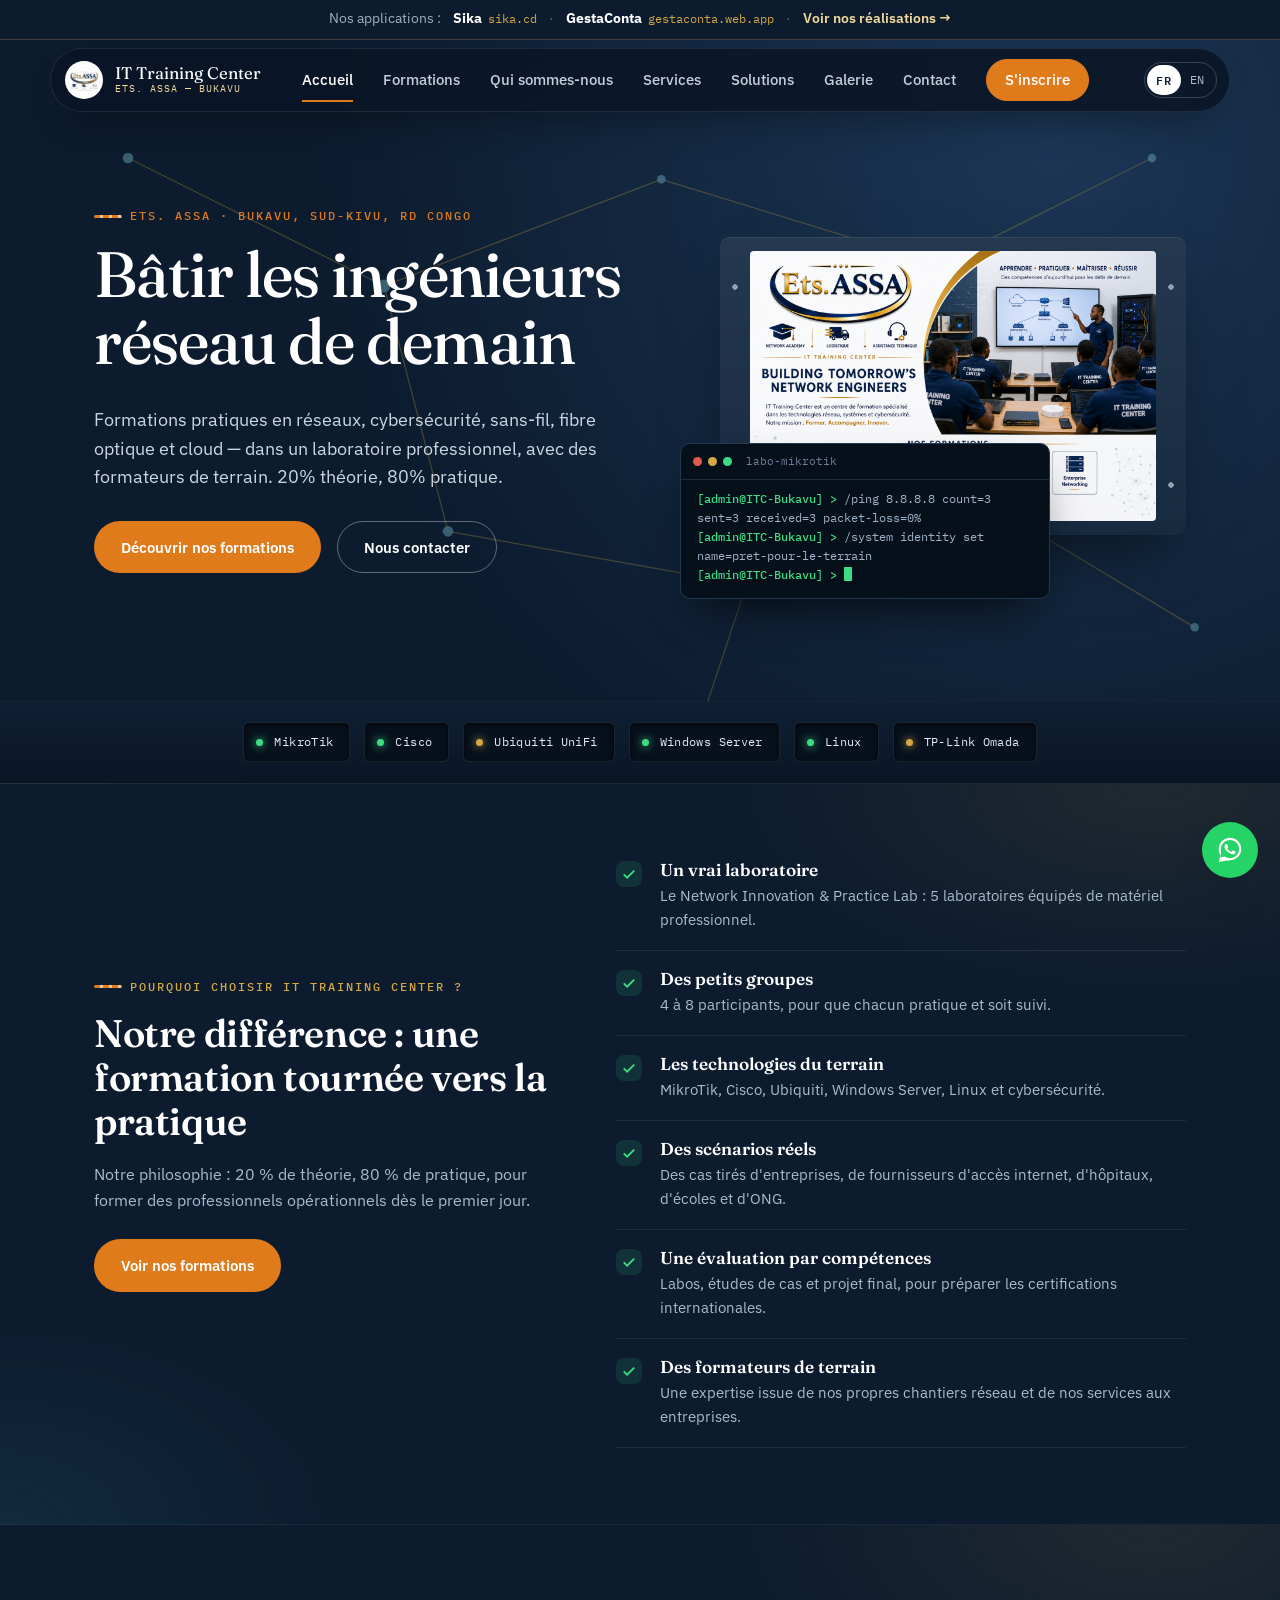
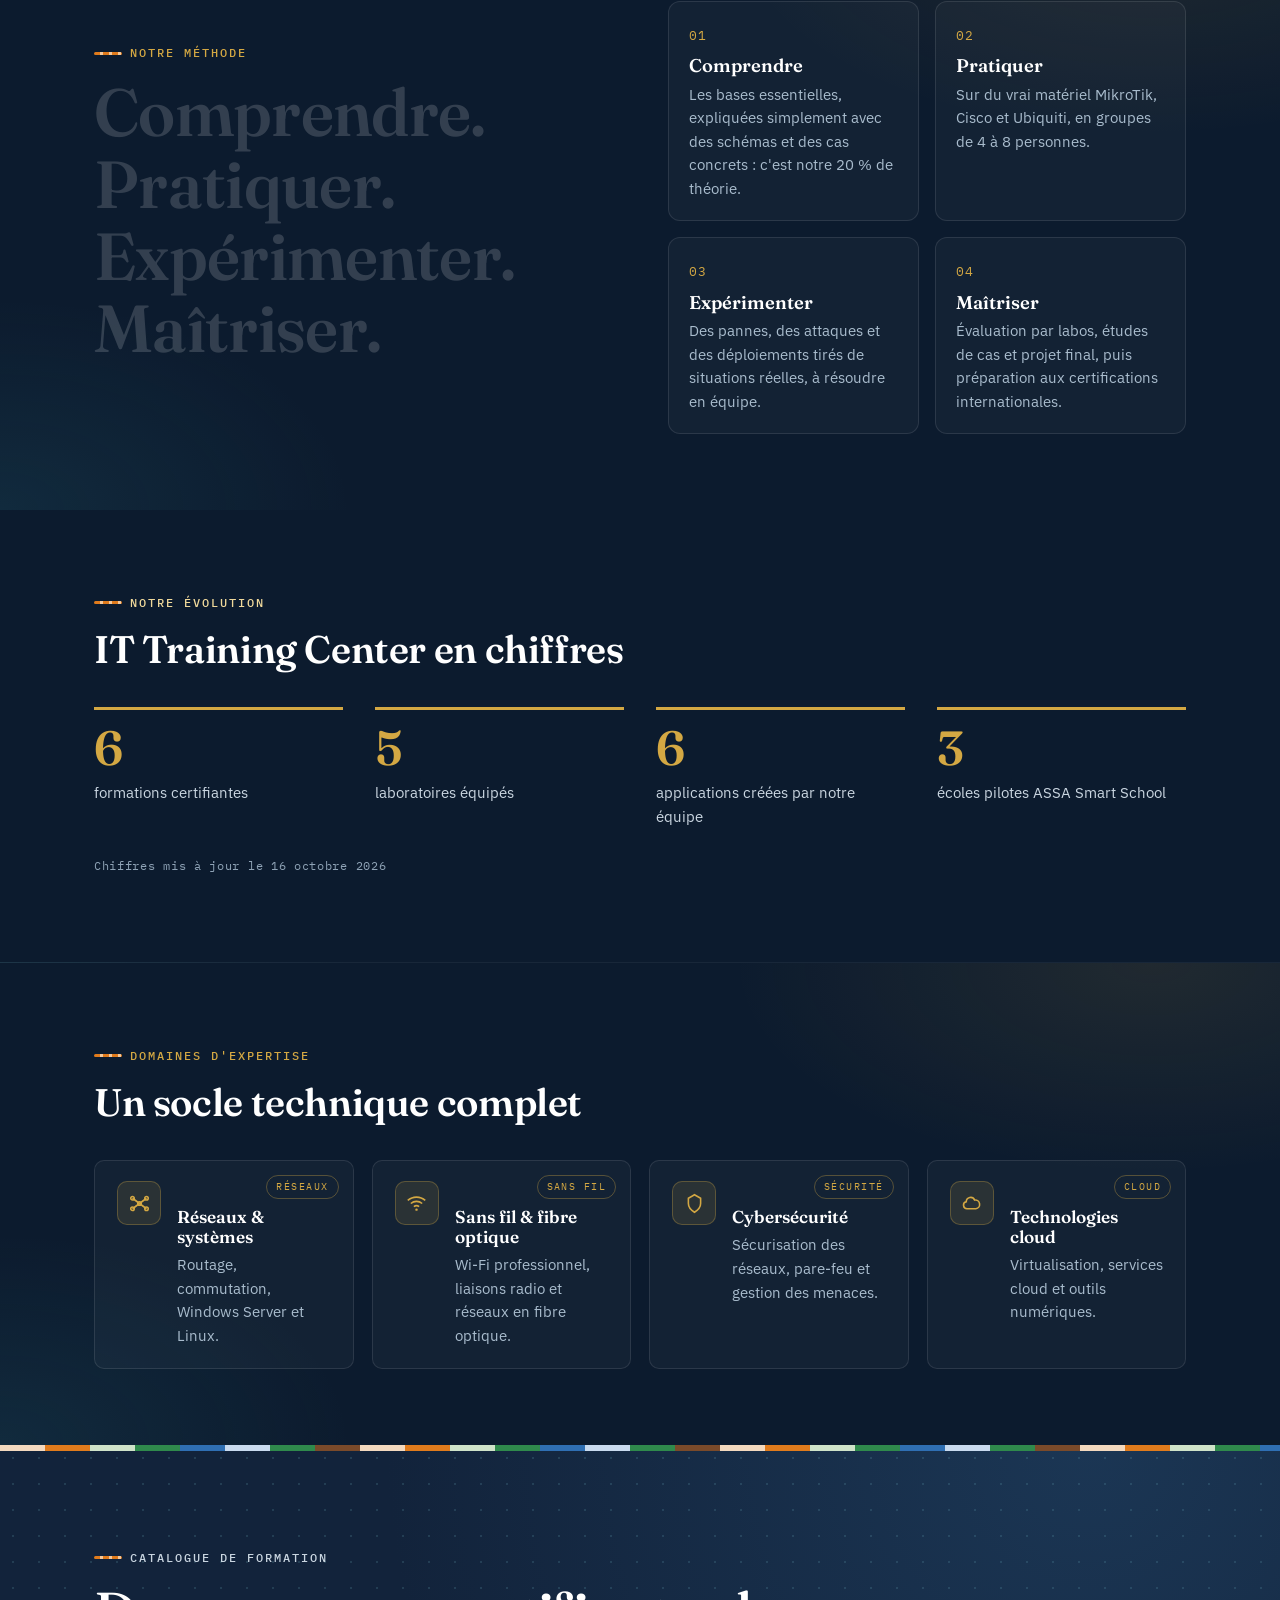
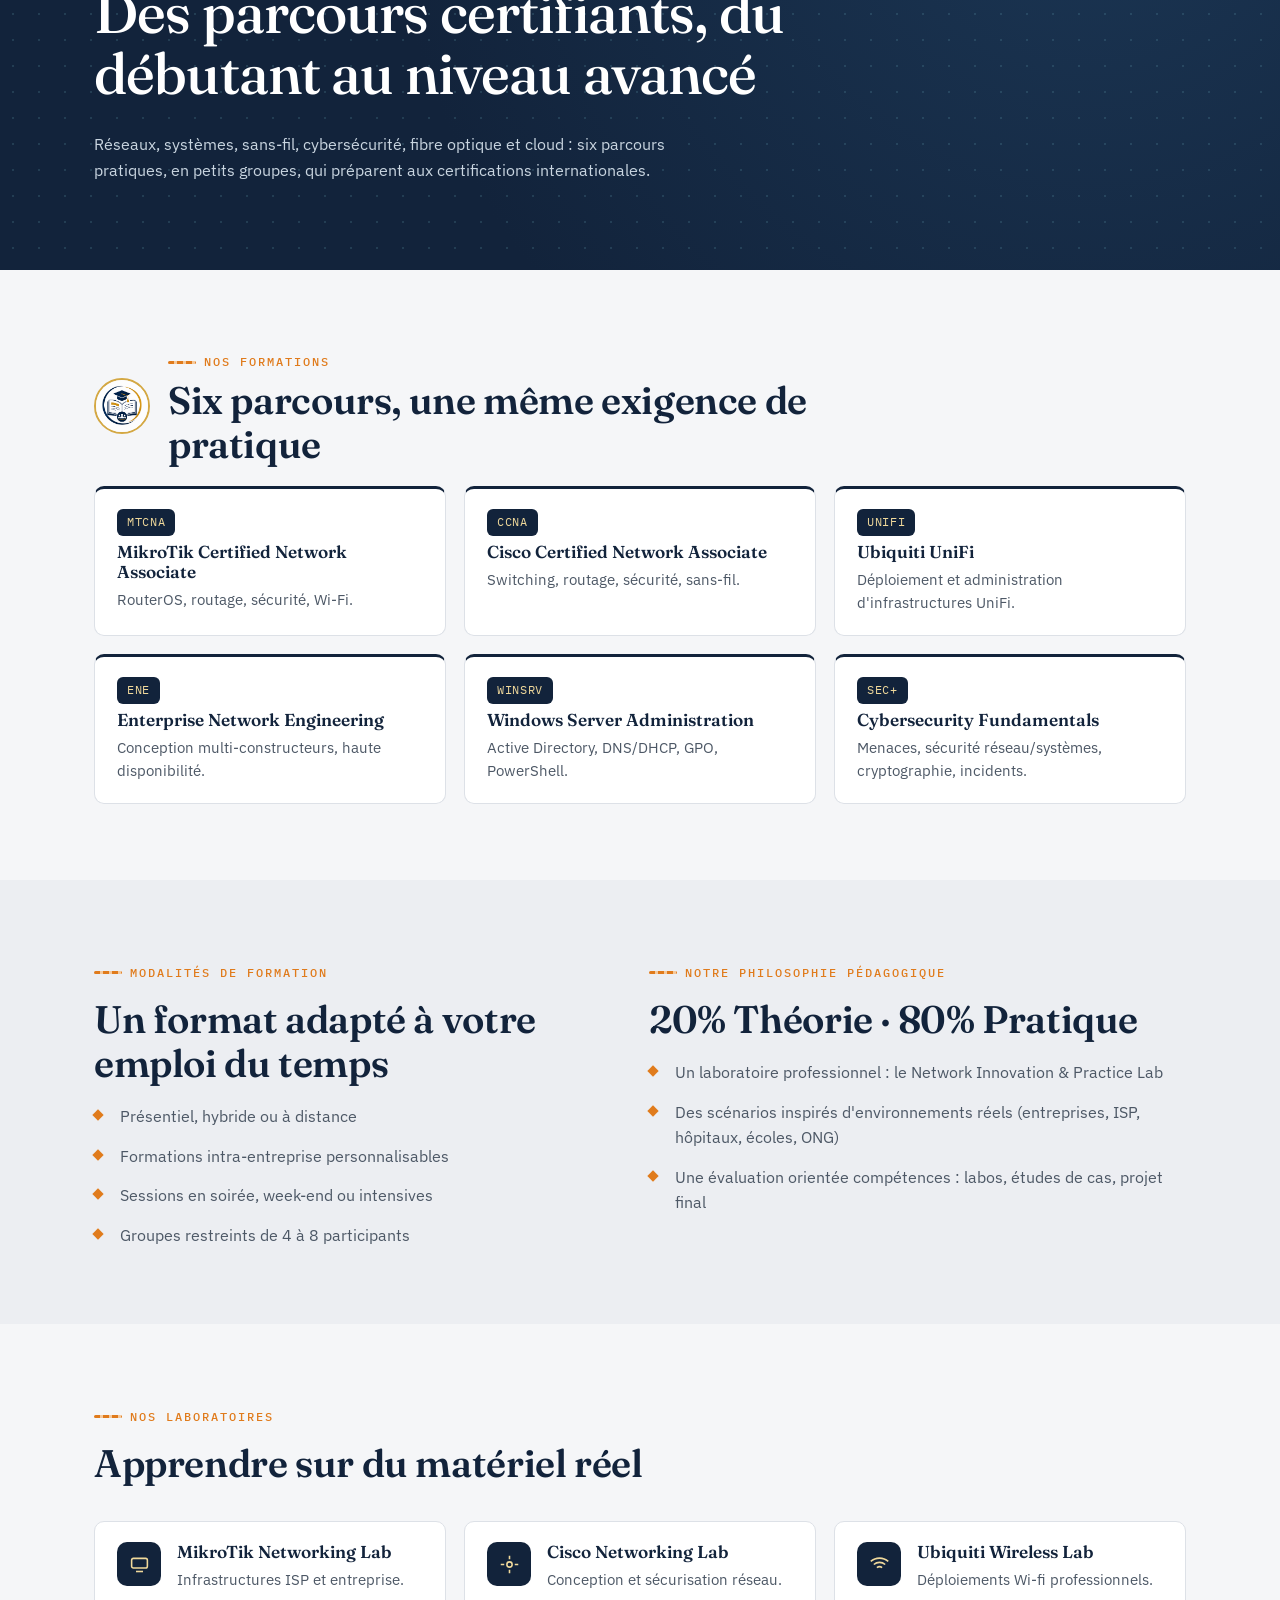
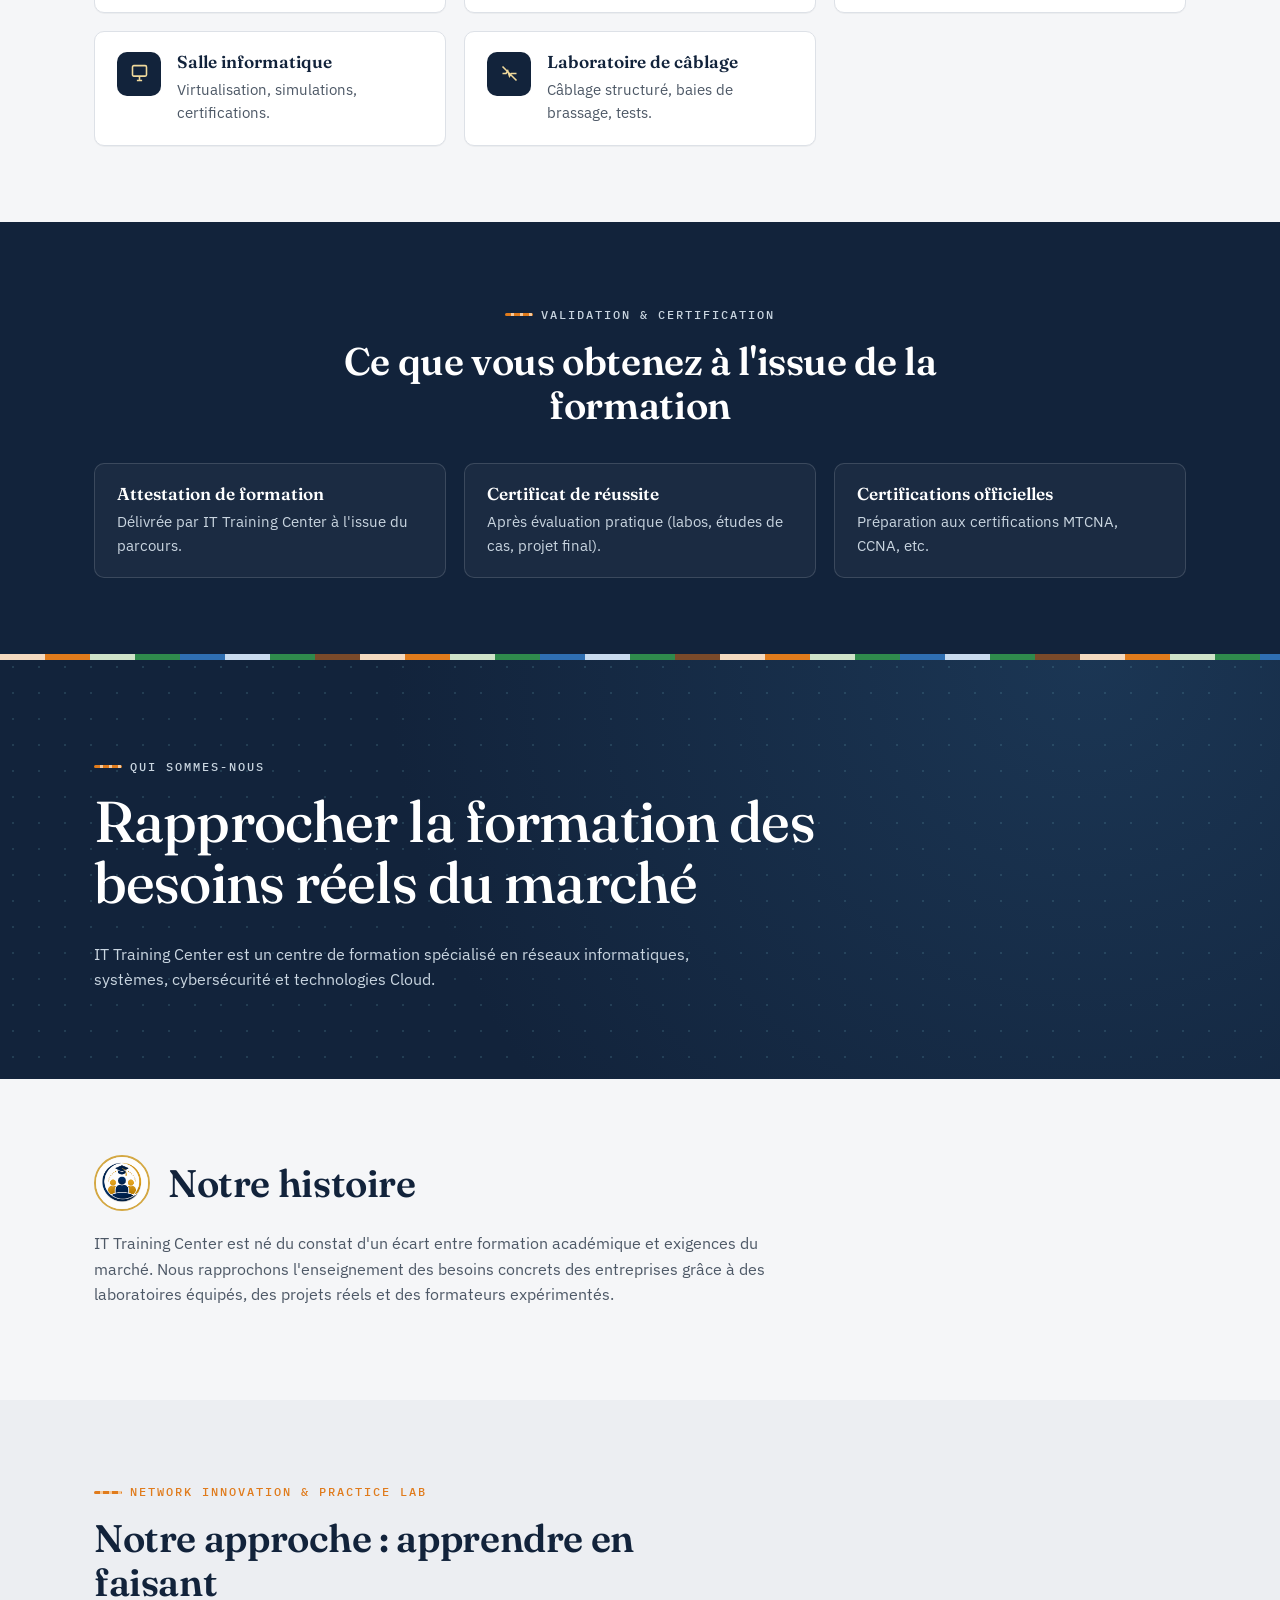
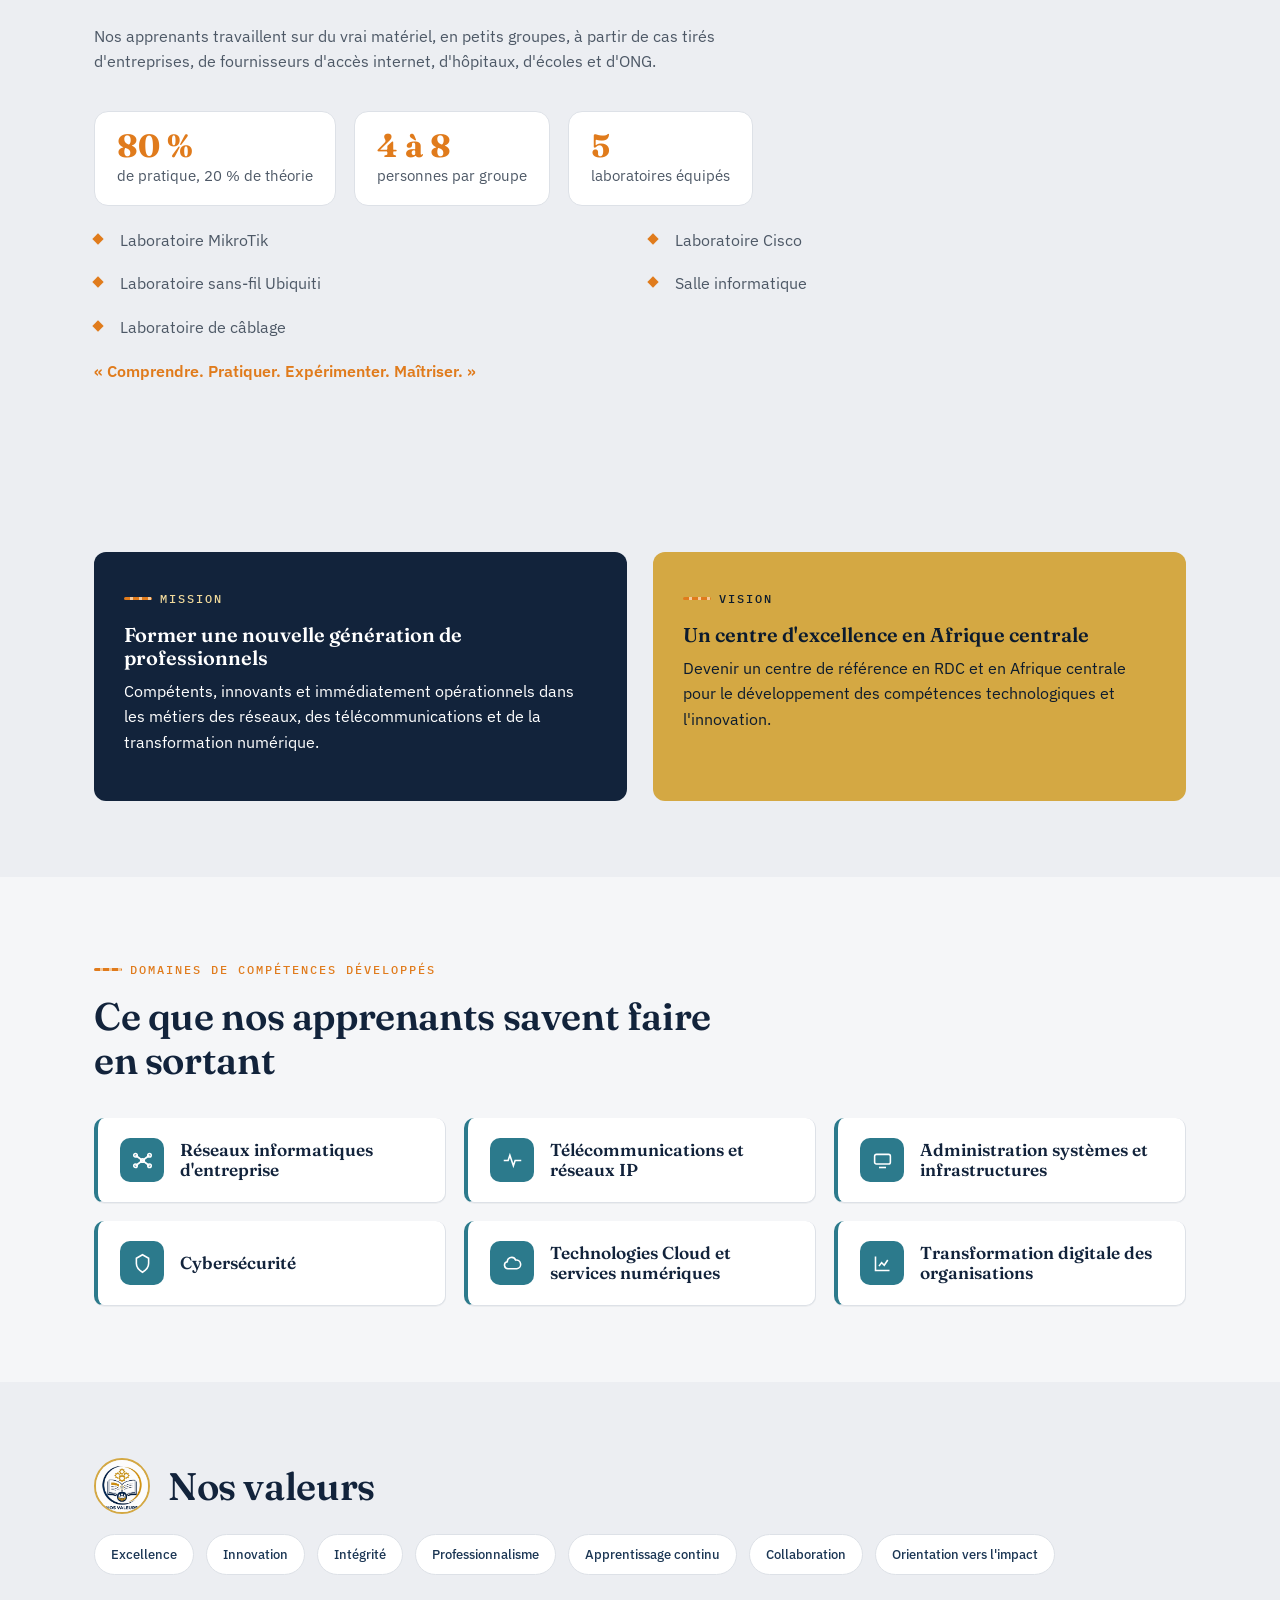
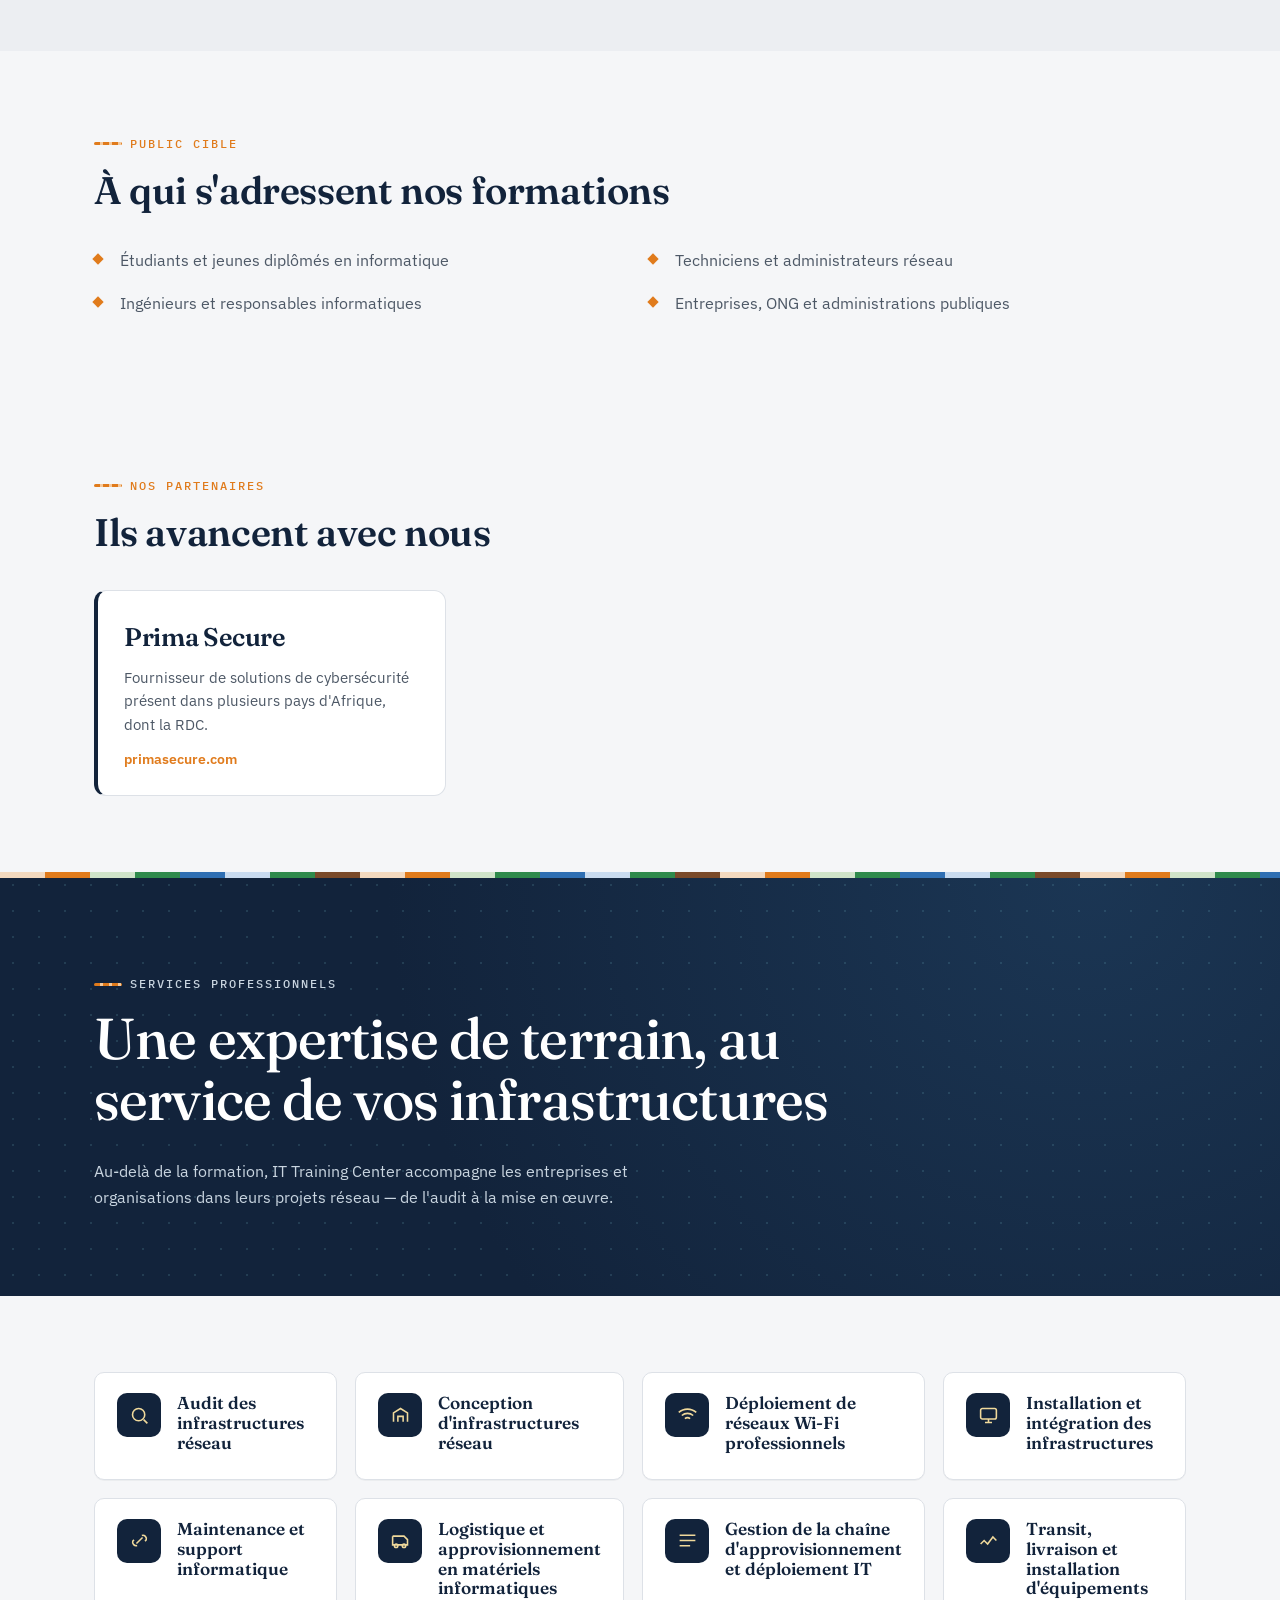
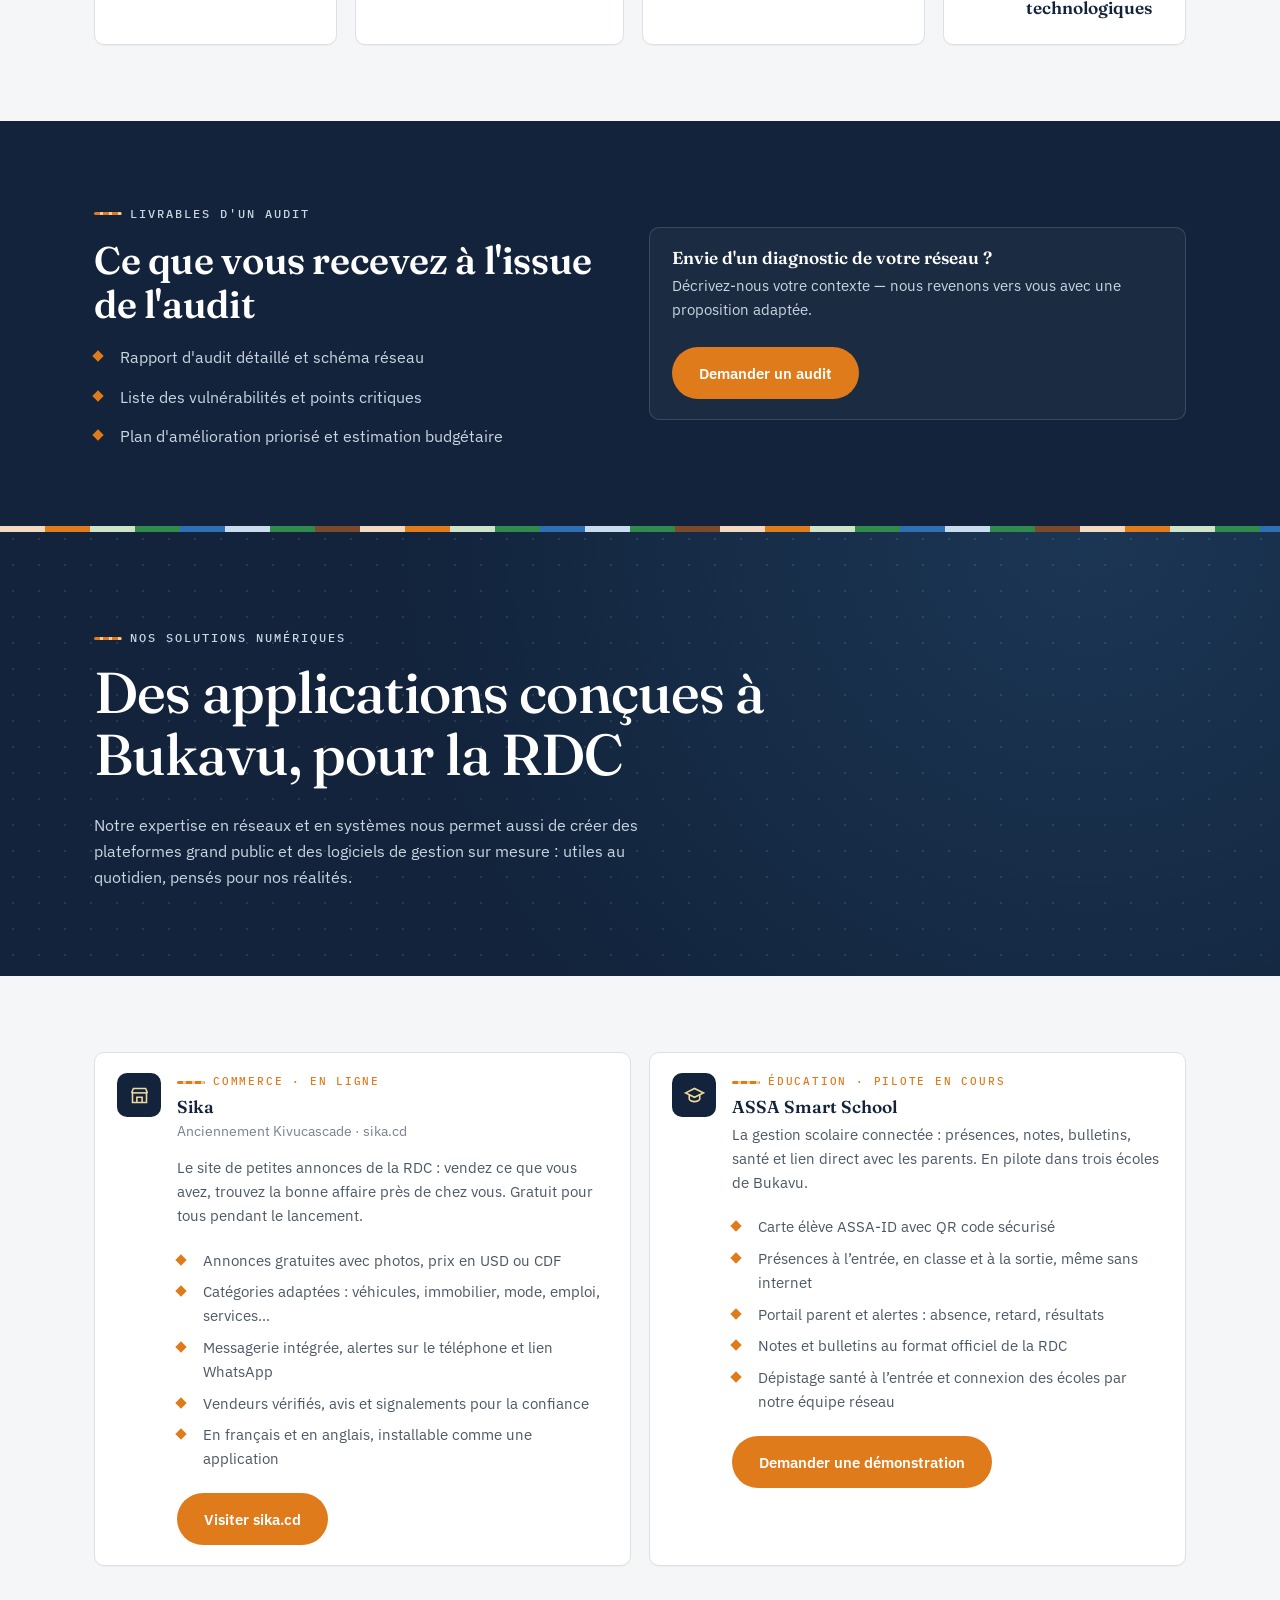
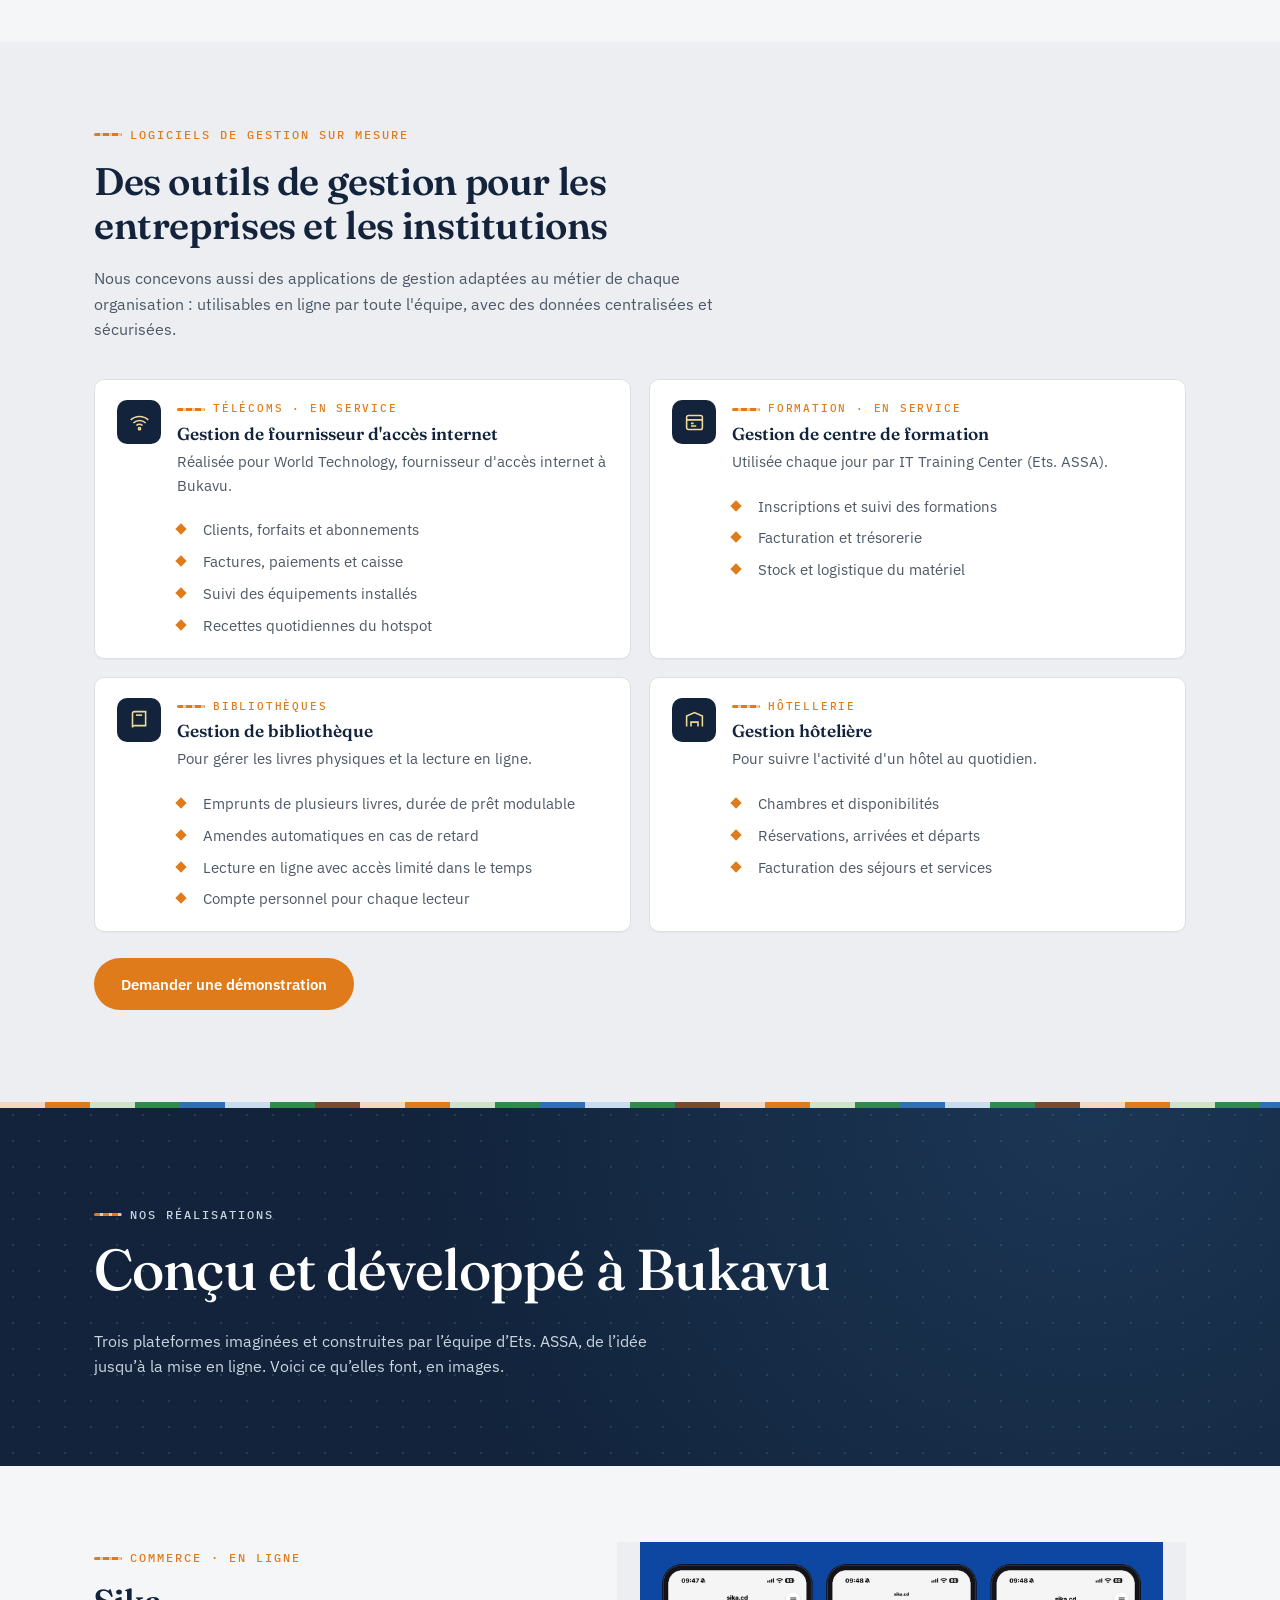
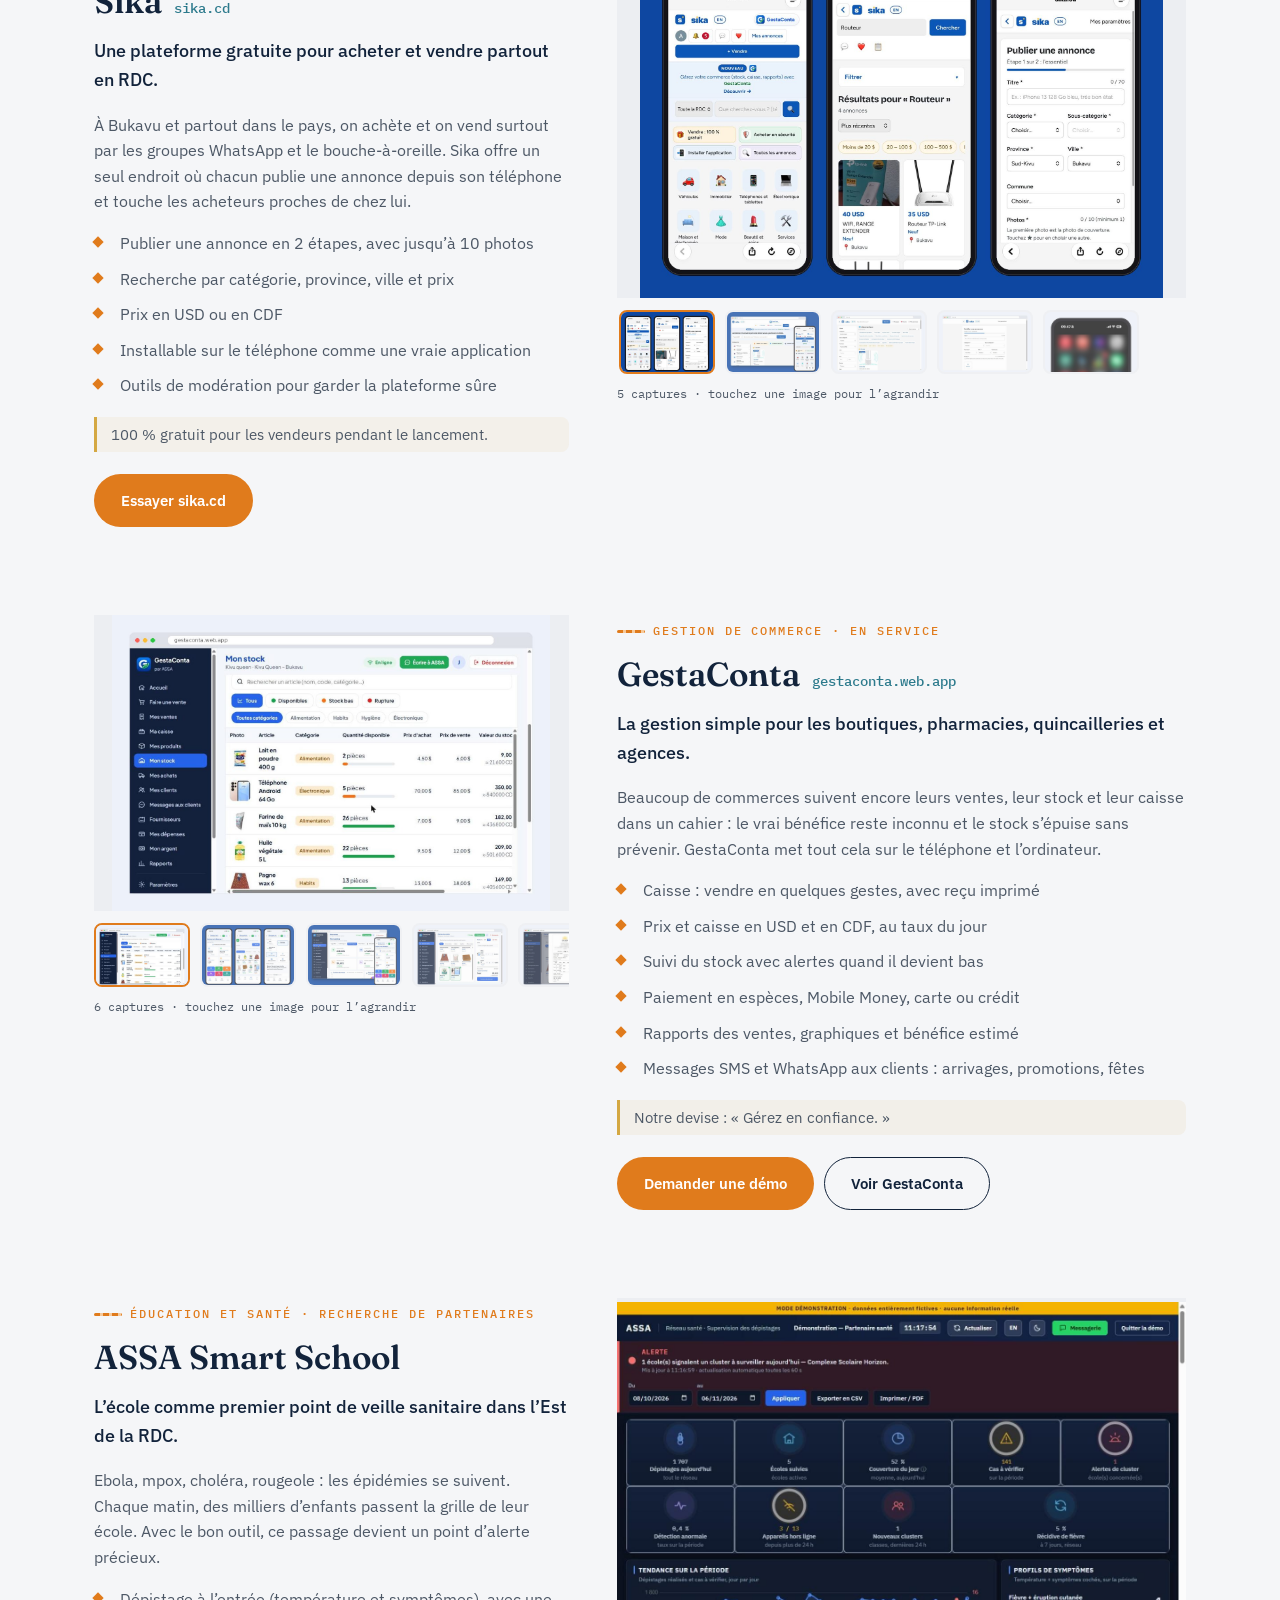
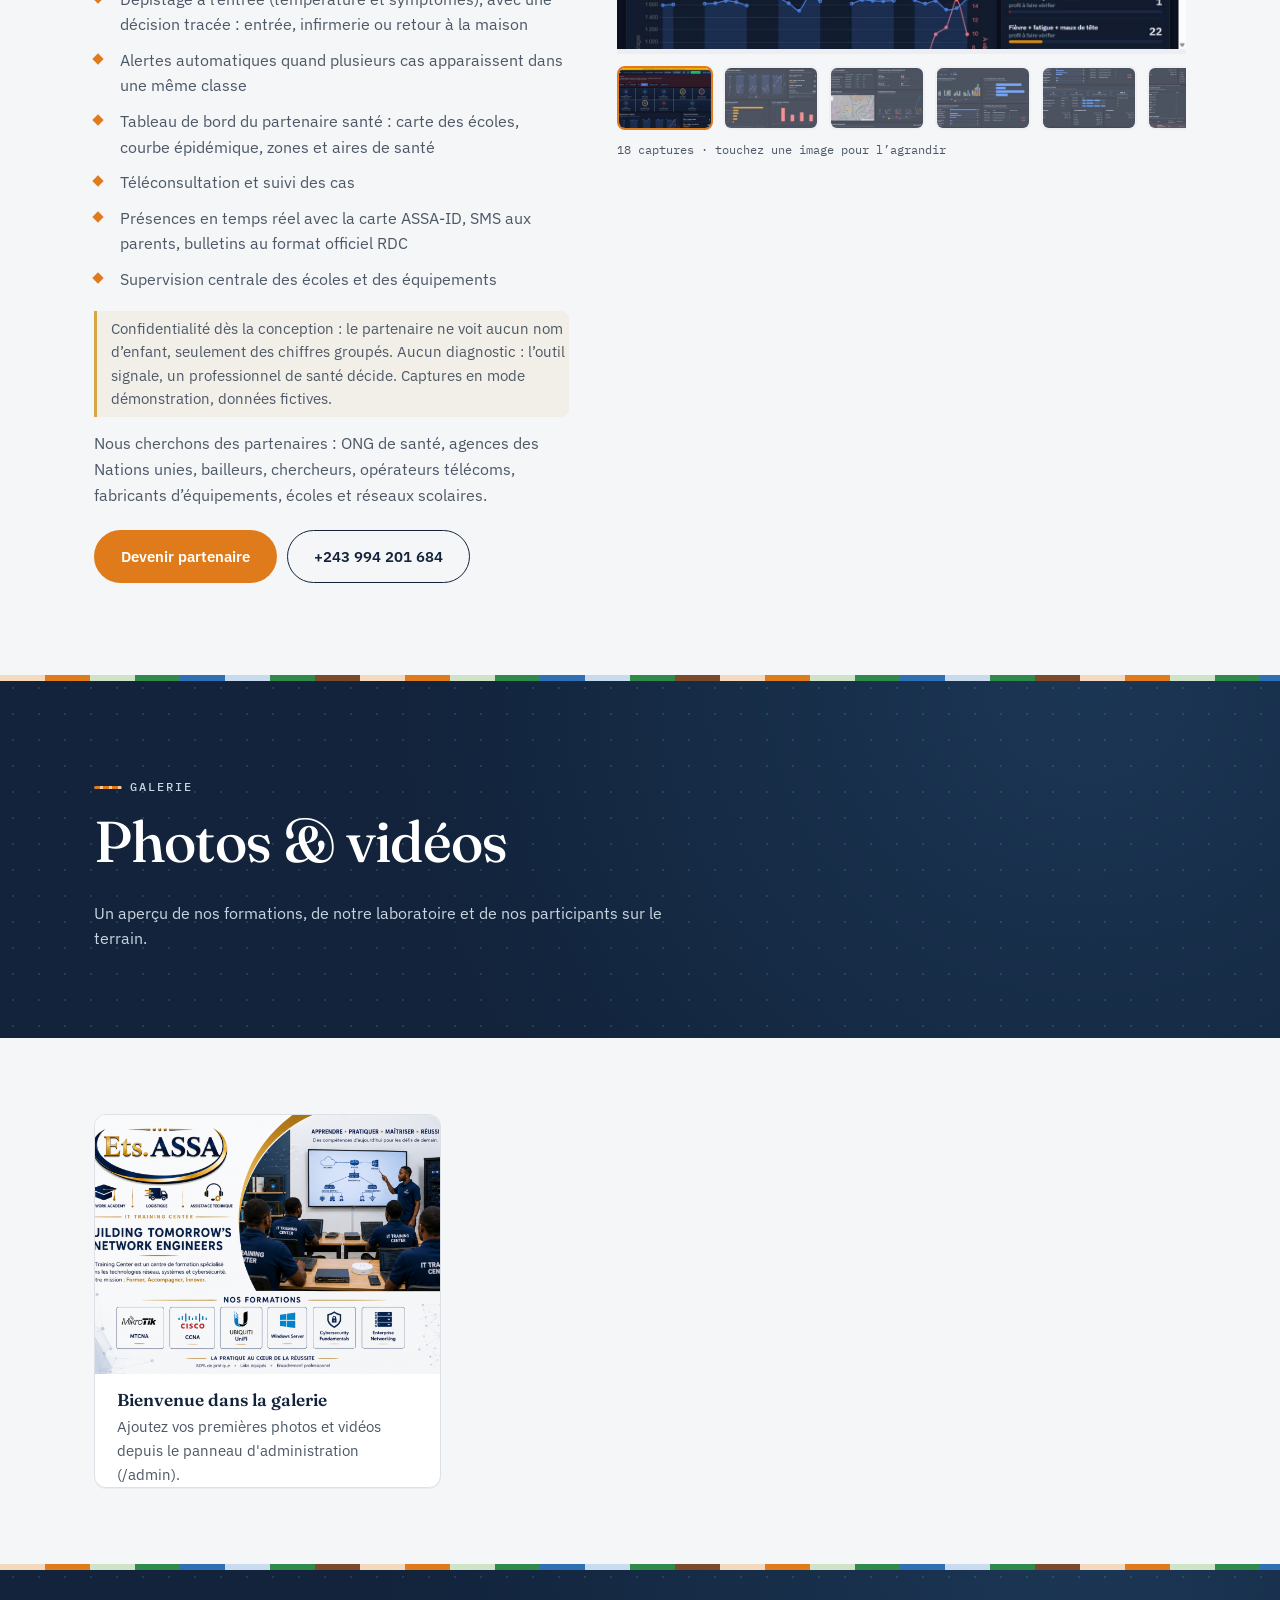
<file: index.html>
<!DOCTYPE html>
<html lang="fr">
<head>
<meta charset="UTF-8">
<meta name="viewport" content="width=device-width, initial-scale=1.0">
<title>IT Training Center — Bâtir les ingénieurs réseau de demain</title>
<meta name="description" content="IT Training Center (Ets. ASSA), Bukavu — formations pratiques en réseaux, cybersécurité, cloud et fibre optique. 20% théorie, 80% pratique.">
<link rel="preconnect" href="https://fonts.googleapis.com">
<link href="https://fonts.googleapis.com/css2?family=Fraunces:opsz,wght@9..144,400;9..144,500;9..144,600&family=IBM+Plex+Sans:wght@400;500;600;700&family=IBM+Plex+Mono:wght@400;500&display=swap" rel="stylesheet">
<link rel="stylesheet" href="css/style.css?v=20261106">
<!-- Bandeau du haut : réglages mis directement ici (et pas seulement dans style.css),
     pour qu'ils s'appliquent même si le navigateur garde une ancienne copie de style.css -->
<style>
  .bandeau-apps { position: relative !important; z-index: 9999 !important; isolation: isolate; line-height: 1.4;
    background: #0c1b2e; padding: 9px 16px 10px; border-bottom: 1px solid rgba(212,168,67,.25); }
  .bandeau-apps + .site-header { margin-top: 8px; }
</style>
</head>
<body>

<!-- BANDEAU DU HAUT : liens vers nos applications (Sika et GestaConta).
     Il est tout en haut de la page et disparaît quand on fait défiler. -->
<div class="bandeau-apps">
  <span class="bandeau-titre">Nos applications :</span>
  <a href="https://sika.cd" target="_blank" rel="noopener"><strong>Sika</strong> <span class="bandeau-url">sika.cd</span></a>
  <span class="bandeau-sep" aria-hidden="true">·</span>
  <a href="https://gestaconta.web.app" target="_blank" rel="noopener"><strong>GestaConta</strong> <span class="bandeau-url">gestaconta.web.app</span></a>
  <span class="bandeau-sep" aria-hidden="true">·</span>
  <a href="#realisations" class="bandeau-voir">Voir nos réalisations →</a>
</div>

<header class="site-header">
  <nav class="nav">
    <a href="#accueil" class="brand">
      <img src="assets/logo.png" alt="Logo Ets. ASSA">
      <span class="brand-text">IT Training Center<small>Ets. ASSA — Bukavu</small></span>
    </a>
    <button class="nav-toggle" aria-label="Ouvrir le menu" aria-expanded="false">
      <span></span><span></span><span></span>
    </button>
    <div class="nav-links">
      <a href="#accueil" aria-current="page">Accueil</a>
      <a href="#formations">Formations</a>
      <a href="#apropos">Qui sommes-nous</a>
      <a href="#services">Services</a>
      <a href="#solutions">Solutions</a>
      <a href="#galerie">Galerie</a>
      <a href="#contact">Contact</a>
      <a href="inscription.html" class="btn btn-outline">S'inscrire</a>
    </div>
  </nav>
</header>

<main>
  <!-- ============================================================
       PARTIE « ACCUEIL »
       ============================================================ -->


  <!-- HERO -->
  <section class="hero" id="accueil">
    <svg class="topology" viewBox="0 0 1200 800" preserveAspectRatio="xMidYMid slice" xmlns="http://www.w3.org/2000/svg" aria-hidden="true">
      <g stroke="#d4a843" stroke-width="1.2" opacity="0.5">
        <line x1="120" y1="120" x2="360" y2="240"/>
        <line x1="360" y1="240" x2="620" y2="140"/>
        <line x1="360" y1="240" x2="420" y2="470"/>
        <line x1="620" y1="140" x2="880" y2="220"/>
        <line x1="880" y1="220" x2="1080" y2="120"/>
        <line x1="420" y1="470" x2="700" y2="520"/>
        <line x1="700" y1="520" x2="920" y2="440"/>
        <line x1="920" y1="440" x2="1120" y2="560"/>
        <line x1="700" y1="520" x2="640" y2="700"/>
        <line x1="880" y1="220" x2="920" y2="440"/>
      </g>
      <g fill="#6fb3c2" opacity="0.8">
        <circle cx="120" cy="120" r="5"/>
        <circle cx="360" cy="240" r="6"/>
        <circle cx="620" cy="140" r="4"/>
        <circle cx="880" cy="220" r="6"/>
        <circle cx="1080" cy="120" r="4"/>
        <circle cx="420" cy="470" r="5"/>
        <circle cx="700" cy="520" r="6"/>
        <circle cx="920" cy="440" r="5"/>
        <circle cx="1120" cy="560" r="4"/>
        <circle cx="640" cy="700" r="4"/>
      </g>
    </svg>
    <div class="container hero-grid">
      <div>
        <p class="eyebrow">Ets. ASSA · Bukavu, Sud-Kivu, RD Congo</p>
        <h1>Bâtir les ingénieurs réseau de demain</h1>
        <p class="lede">Formations pratiques en réseaux, cybersécurité, sans-fil, fibre optique et cloud — dans un laboratoire professionnel, avec des formateurs de terrain. 20% théorie, 80% pratique.</p>
        <div class="hero-actions">
          <a href="#formations" class="btn btn-primary">Découvrir nos formations</a>
          <a href="#contact" class="btn btn-ghost">Nous contacter</a>
        </div>
      </div>
      <div class="hero-photo reveal">
        <img src="assets/hero.jpg" alt="Formateur IT Training Center devant un écran, avec des participants en formation">
        <!-- Petite console de routeur (décor) : les lignes apparaissent une à une au chargement -->
        <div class="terminal" aria-hidden="true">
          <p class="t-barre"><span></span><span></span><span></span>labo-mikrotik</p>
          <p class="t-l t1"><b>[admin@ITC-Bukavu] &gt;</b> /ping 8.8.8.8 count=3</p>
          <p class="t-l t2">sent=3 received=3 packet-loss=0%</p>
          <p class="t-l t3"><b>[admin@ITC-Bukavu] &gt;</b> /system identity set name=pret-pour-le-terrain</p>
          <p class="t-l t4"><b>[admin@ITC-Bukavu] &gt;</b> <i class="t-curseur"></i></p>
        </div>
      </div>
    </div>
  </section>

  <!-- TECH STRIP -->
  <div class="tech-strip">
    <div class="container">
      <span class="tech-pill">MikroTik</span>
      <span class="tech-pill">Cisco</span>
      <span class="tech-pill">Ubiquiti UniFi</span>
      <span class="tech-pill">Windows Server</span>
      <span class="tech-pill">Linux</span>
      <span class="tech-pill">TP-Link Omada</span>
    </div>
  </div>

  <!-- NOTRE DIFFÉRENCE (section sombre, liste avec coches) -->
  <section class="sombre">
    <div class="container difference">
      <div class="section-head reveal">
        <p class="eyebrow">Pourquoi choisir IT Training Center ?</p>
        <h2>Notre différence : une formation tournée vers la pratique</h2>
        <p>Notre philosophie : 20 % de théorie, 80 % de pratique, pour former des professionnels opérationnels dès le premier jour.</p>
        <a href="#formations" class="btn btn-primary">Voir nos formations</a>
      </div>
      <ul class="liste-coches reveal">
          <li><svg class="coche" viewBox="0 0 24 24" fill="none" stroke="currentColor" stroke-width="2.4" aria-hidden="true"><path d="M5 12.5l4.5 4.5L19 7.5"/></svg><div><h3>Un vrai laboratoire</h3><p>Le Network Innovation &amp; Practice Lab : 5 laboratoires équipés de matériel professionnel.</p></div></li>
          <li><svg class="coche" viewBox="0 0 24 24" fill="none" stroke="currentColor" stroke-width="2.4" aria-hidden="true"><path d="M5 12.5l4.5 4.5L19 7.5"/></svg><div><h3>Des petits groupes</h3><p>4 à 8 participants, pour que chacun pratique et soit suivi.</p></div></li>
          <li><svg class="coche" viewBox="0 0 24 24" fill="none" stroke="currentColor" stroke-width="2.4" aria-hidden="true"><path d="M5 12.5l4.5 4.5L19 7.5"/></svg><div><h3>Les technologies du terrain</h3><p>MikroTik, Cisco, Ubiquiti, Windows Server, Linux et cybersécurité.</p></div></li>
          <li><svg class="coche" viewBox="0 0 24 24" fill="none" stroke="currentColor" stroke-width="2.4" aria-hidden="true"><path d="M5 12.5l4.5 4.5L19 7.5"/></svg><div><h3>Des scénarios réels</h3><p>Des cas tirés d'entreprises, de fournisseurs d'accès internet, d'hôpitaux, d'écoles et d'ONG.</p></div></li>
          <li><svg class="coche" viewBox="0 0 24 24" fill="none" stroke="currentColor" stroke-width="2.4" aria-hidden="true"><path d="M5 12.5l4.5 4.5L19 7.5"/></svg><div><h3>Une évaluation par compétences</h3><p>Labos, études de cas et projet final, pour préparer les certifications internationales.</p></div></li>
          <li><svg class="coche" viewBox="0 0 24 24" fill="none" stroke="currentColor" stroke-width="2.4" aria-hidden="true"><path d="M5 12.5l4.5 4.5L19 7.5"/></svg><div><h3>Des formateurs de terrain</h3><p>Une expertise issue de nos propres chantiers réseau et de nos services aux entreprises.</p></div></li>
      </ul>
    </div>
  </section>

  <!-- NOTRE MÉTHODE : la devise s'allume mot par mot quand on fait défiler la page (js/effets.js) -->
  <section class="sombre methode">
    <div class="container methode-grille">
      <div class="methode-titre">
        <p class="eyebrow">Notre méthode</p>
        <h2 class="devise" aria-label="Comprendre. Pratiquer. Expérimenter. Maîtriser.">
          <span>Comprendre.</span> <span>Pratiquer.</span> <span>Expérimenter.</span> <span>Maîtriser.</span>
        </h2>
      </div>
      <div class="etapes">
          <div class="etape reveal">
            <span class="etape-num">01</span>
            <h3>Comprendre</h3>
            <p>Les bases essentielles, expliquées simplement avec des schémas et des cas concrets : c'est notre 20 % de théorie.</p>
          </div>
          <div class="etape reveal">
            <span class="etape-num">02</span>
            <h3>Pratiquer</h3>
            <p>Sur du vrai matériel MikroTik, Cisco et Ubiquiti, en groupes de 4 à 8 personnes.</p>
          </div>
          <div class="etape reveal">
            <span class="etape-num">03</span>
            <h3>Expérimenter</h3>
            <p>Des pannes, des attaques et des déploiements tirés de situations réelles, à résoudre en équipe.</p>
          </div>
          <div class="etape reveal">
            <span class="etape-num">04</span>
            <h3>Maîtriser</h3>
            <p>Évaluation par labos, études de cas et projet final, puis préparation aux certifications internationales.</p>
          </div>
      </div>
    </div>
  </section>

  <!-- CHIFFRES CLÉS : les nombres viennent de data/stats.json (modifiables dans /admin).
       La section reste cachée tant qu'aucun chiffre n'est rempli. -->
  <section id="stats" class="stats-band" hidden>
    <div class="container">
      <div class="section-head reveal">
        <p class="eyebrow">Notre évolution</p>
        <h2 id="stats-titre">IT Training Center en chiffres</h2>
      </div>
      <div id="stats-grid" class="stats-grid"></div>
      <p id="stats-maj" class="stats-maj"></p>
    </div>
  </section>

  <!-- DOMAINES D'EXPERTISE (section sombre, mot-clé en haut à droite de chaque carte) -->
  <section class="sombre">
    <div class="container">
      <div class="section-head reveal">
        <p class="eyebrow">Domaines d'expertise</p>
        <h2>Un socle technique complet</h2>
      </div>
      <div class="grid grid-4">
        <div class="card carte-domaine reveal">
          <div class="icon-circle"><svg viewBox="0 0 24 24" fill="none" stroke="currentColor" stroke-width="1.8"><circle cx="12" cy="12" r="2"/><circle cx="4" cy="6" r="2"/><circle cx="20" cy="6" r="2"/><circle cx="4" cy="18" r="2"/><circle cx="20" cy="18" r="2"/><path d="M12 12L4 6M12 12l8-6M12 12l-8 6M12 12l8 6"/></svg></div>
          <span class="mot-cle">Réseaux</span>
          <h3>Réseaux &amp; systèmes</h3>
          <p>Routage, commutation, Windows Server et Linux.</p>
        </div>
        <div class="card carte-domaine reveal">
          <div class="icon-circle"><svg viewBox="0 0 24 24" fill="none" stroke="currentColor" stroke-width="1.8"><path d="M2 8.5a15 15 0 0 1 20 0M5.5 12a10 10 0 0 1 13 0M9 15.5a5 5 0 0 1 6 0"/><circle cx="12" cy="19" r="1.4" fill="currentColor" stroke="none"/></svg></div>
          <span class="mot-cle">Sans fil</span>
          <h3>Sans fil &amp; fibre optique</h3>
          <p>Wi-Fi professionnel, liaisons radio et réseaux en fibre optique.</p>
        </div>
        <div class="card carte-domaine reveal">
          <div class="icon-circle"><svg viewBox="0 0 24 24" fill="none" stroke="currentColor" stroke-width="1.8"><path d="M12 2l7 4v6c0 4.5-3 7.5-7 10-4-2.5-7-5.5-7-10V6l7-4z"/></svg></div>
          <span class="mot-cle">Sécurité</span>
          <h3>Cybersécurité</h3>
          <p>Sécurisation des réseaux, pare-feu et gestion des menaces.</p>
        </div>
        <div class="card carte-domaine reveal">
          <div class="icon-circle"><svg viewBox="0 0 24 24" fill="none" stroke="currentColor" stroke-width="1.8"><path d="M7 18a4 4 0 0 1-1-7.9 5 5 0 0 1 9.6-2A4.5 4.5 0 0 1 17 18H7z"/></svg></div>
          <span class="mot-cle">Cloud</span>
          <h3>Technologies cloud</h3>
          <p>Virtualisation, services cloud et outils numériques.</p>
        </div>
      </div>
    </div>
  </section>


  <!-- ============================================================
       PARTIE « FORMATIONS »
       ============================================================ -->


  <section class="page-hero chapitre" id="formations">
    <div class="container">
      <p class="eyebrow">Catalogue de formation</p>
      <h2 class="titre-chapitre">Des parcours certifiants, du débutant au niveau avancé</h2>
      <p>Réseaux, systèmes, sans-fil, cybersécurité, fibre optique et cloud : six parcours pratiques, en petits groupes, qui préparent aux certifications internationales.</p>
    </div>
  </section>

  

  <!-- NOS FORMATIONS -->
  <section>
    <div class="container">
      <div class="head-with-icon reveal">
        <img src="assets/icon-training.png" alt="">
        <div class="section-head" style="margin-bottom:0;">
          <p class="eyebrow" style="margin-bottom:6px;">Nos formations</p>
          <h2 style="margin:0;">Six parcours, une même exigence de pratique</h2>
        </div>
      </div>
      <div class="grid grid-3">
        <div class="program-card reveal">
          <span class="code-badge">MTCNA</span>
          <h3>MikroTik Certified Network Associate</h3>
          <p>RouterOS, routage, sécurité, Wi-Fi.</p>
        </div>
        <div class="program-card reveal">
          <span class="code-badge">CCNA</span>
          <h3>Cisco Certified Network Associate</h3>
          <p>Switching, routage, sécurité, sans-fil.</p>
        </div>
        <div class="program-card reveal">
          <span class="code-badge">UNIFI</span>
          <h3>Ubiquiti UniFi</h3>
          <p>Déploiement et administration d'infrastructures UniFi.</p>
        </div>
        <div class="program-card reveal">
          <span class="code-badge">ENE</span>
          <h3>Enterprise Network Engineering</h3>
          <p>Conception multi-constructeurs, haute disponibilité.</p>
        </div>
        <div class="program-card reveal">
          <span class="code-badge">WINSRV</span>
          <h3>Windows Server Administration</h3>
          <p>Active Directory, DNS/DHCP, GPO, PowerShell.</p>
        </div>
        <div class="program-card reveal">
          <span class="code-badge">SEC+</span>
          <h3>Cybersecurity Fundamentals</h3>
          <p>Menaces, sécurité réseau/systèmes, cryptographie, incidents.</p>
        </div>
      </div>
    </div>
  </section>

  <!-- MODALITÉS -->
  <section class="bg-alt">
    <div class="container">
      <div class="grid grid-2" style="align-items:start;">
        <div class="reveal">
          <p class="eyebrow">Modalités de formation</p>
          <h2>Un format adapté à votre emploi du temps</h2>
          <ul class="diamond-list">
            <li>Présentiel, hybride ou à distance</li>
            <li>Formations intra-entreprise personnalisables</li>
            <li>Sessions en soirée, week-end ou intensives</li>
            <li>Groupes restreints de 4 à 8 participants</li>
          </ul>
        </div>
        <div class="reveal">
          <p class="eyebrow">Notre philosophie pédagogique</p>
          <h2>20% Théorie · 80% Pratique</h2>
          <ul class="diamond-list">
            <li>Un laboratoire professionnel : le Network Innovation &amp; Practice Lab</li>
            <li>Des scénarios inspirés d'environnements réels (entreprises, ISP, hôpitaux, écoles, ONG)</li>
            <li>Une évaluation orientée compétences : labos, études de cas, projet final</li>
          </ul>
        </div>
      </div>
    </div>
  </section>

  <!-- NOS LABORATOIRES -->
  <section>
    <div class="container">
      <div class="section-head reveal">
        <p class="eyebrow">Nos laboratoires</p>
        <h2>Apprendre sur du matériel réel</h2>
      </div>
      <div class="grid grid-3">
        <div class="card reveal">
          <div class="icon-circle"><svg viewBox="0 0 24 24" fill="none" stroke="currentColor" stroke-width="1.8"><rect x="3" y="5" width="18" height="11" rx="2"/><path d="M8 20h8"/></svg></div>
          <h3>MikroTik Networking Lab</h3>
          <p>Infrastructures ISP et entreprise.</p>
        </div>
        <div class="card reveal">
          <div class="icon-circle"><svg viewBox="0 0 24 24" fill="none" stroke="currentColor" stroke-width="1.8"><circle cx="12" cy="12" r="3"/><path d="M12 2v4M12 18v4M2 12h4M18 12h4"/></svg></div>
          <h3>Cisco Networking Lab</h3>
          <p>Conception et sécurisation réseau.</p>
        </div>
        <div class="card reveal">
          <div class="icon-circle"><svg viewBox="0 0 24 24" fill="none" stroke="currentColor" stroke-width="1.8"><path d="M2 8.5a15 15 0 0 1 20 0M5.5 12a10 10 0 0 1 13 0M9 15.5a5 5 0 0 1 6 0"/></svg></div>
          <h3>Ubiquiti Wireless Lab</h3>
          <p>Déploiements Wi-fi professionnels.</p>
        </div>
        <div class="card reveal">
          <div class="icon-circle"><svg viewBox="0 0 24 24" fill="none" stroke="currentColor" stroke-width="1.8"><rect x="4" y="3" width="16" height="12" rx="1.5"/><path d="M9 20h6M12 15v5"/></svg></div>
          <h3>Salle informatique</h3>
          <p>Virtualisation, simulations, certifications.</p>
        </div>
        <div class="card reveal">
          <div class="icon-circle"><svg viewBox="0 0 24 24" fill="none" stroke="currentColor" stroke-width="1.8"><path d="M4 4l16 16M4 12h4l2-3 2 6 2-3h6"/></svg></div>
          <h3>Laboratoire de câblage</h3>
          <p>Câblage structuré, baies de brassage, tests.</p>
        </div>
      </div>
    </div>
  </section>

  <!-- VALIDATION -->
  <section class="bg-navy">
    <div class="container">
      <div class="section-head center reveal">
        <p class="eyebrow" style="justify-content:center;">Validation &amp; certification</p>
        <h2>Ce que vous obtenez à l'issue de la formation</h2>
      </div>
      <div class="grid grid-3">
        <div class="card reveal" style="background:rgba(255,255,255,0.04); border-color:rgba(255,255,255,0.14);">
          <h3 style="color:#fff;">Attestation de formation</h3>
          <p>Délivrée par IT Training Center à l'issue du parcours.</p>
        </div>
        <div class="card reveal" style="background:rgba(255,255,255,0.04); border-color:rgba(255,255,255,0.14);">
          <h3 style="color:#fff;">Certificat de réussite</h3>
          <p>Après évaluation pratique (labos, études de cas, projet final).</p>
        </div>
        <div class="card reveal" style="background:rgba(255,255,255,0.04); border-color:rgba(255,255,255,0.14);">
          <h3 style="color:#fff;">Certifications officielles</h3>
          <p>Préparation aux certifications MTCNA, CCNA, etc.</p>
        </div>
      </div>
    </div>
  </section>




  <!-- ============================================================
       PARTIE « QUI SOMMES-NOUS »
       ============================================================ -->


  <section class="page-hero chapitre" id="apropos">
    <div class="container">
      <p class="eyebrow">Qui sommes-nous</p>
      <h2 class="titre-chapitre">Rapprocher la formation des besoins réels du marché</h2>
      <p>IT Training Center est un centre de formation spécialisé en réseaux informatiques, systèmes, cybersécurité et technologies Cloud.</p>
    </div>
  </section>

  <section>
    <div class="container">
      <div class="head-with-icon reveal">
        <img src="assets/icon-about.png" alt="">
        <h2 style="margin:0;">Notre histoire</h2>
      </div>
      <p style="max-width:70ch;">IT Training Center est né du constat d'un écart entre formation académique et exigences du marché. Nous rapprochons l'enseignement des besoins concrets des entreprises grâce à des laboratoires équipés, des projets réels et des formateurs expérimentés.</p>
    </div>
  </section>

  <!-- NOTRE APPROCHE : le laboratoire et la pédagogie -->
  <section class="bg-alt">
    <div class="container">
      <div class="section-head reveal">
        <p class="eyebrow">Network Innovation &amp; Practice Lab</p>
        <h2>Notre approche : apprendre en faisant</h2>
        <p>Nos apprenants travaillent sur du vrai matériel, en petits groupes, à partir de cas tirés d'entreprises, de fournisseurs d'accès internet, d'hôpitaux, d'écoles et d'ONG.</p>
      </div>
      <div class="approche-chiffres reveal">
        <div><strong>80 %</strong><span>de pratique, 20 % de théorie</span></div>
        <div><strong>4 à 8</strong><span>personnes par groupe</span></div>
        <div><strong>5</strong><span>laboratoires équipés</span></div>
      </div>
      <ul class="diamond-list grid grid-2 reveal" style="margin-top:22px;">
        <li>Laboratoire MikroTik</li>
        <li>Laboratoire Cisco</li>
        <li>Laboratoire sans-fil Ubiquiti</li>
        <li>Salle informatique</li>
        <li>Laboratoire de câblage</li>
      </ul>
      <p class="reveal" style="margin-top:18px;font-weight:600;color:var(--orange);">« Comprendre. Pratiquer. Expérimenter. Maîtriser. »</p>
    </div>
  </section>

  <!-- NOTRE PARCOURS : les étapes viennent de data/parcours.json (modifiables dans /admin).
       La section reste cachée tant qu'aucune étape n'est ajoutée. -->
  <section id="parcours" hidden>
    <div class="container">
      <div class="section-head reveal">
        <p class="eyebrow">Notre parcours</p>
        <h2>Les grandes étapes</h2>
      </div>
      <ol id="parcours-liste" class="parcours-liste"></ol>
    </div>
  </section>

  <section class="bg-alt">
    <div class="container">
      <div class="split-cards">
        <div class="split-card mission reveal">
          <p class="eyebrow" style="color:var(--gold-light);">Mission</p>
          <h3>Former une nouvelle génération de professionnels</h3>
          <p>Compétents, innovants et immédiatement opérationnels dans les métiers des réseaux, des télécommunications et de la transformation numérique.</p>
        </div>
        <div class="split-card vision reveal">
          <p class="eyebrow" style="color:var(--navy-950);">Vision</p>
          <h3>Un centre d'excellence en Afrique centrale</h3>
          <p>Devenir un centre de référence en RDC et en Afrique centrale pour le développement des compétences technologiques et l'innovation.</p>
        </div>
      </div>
    </div>
  </section>

  <section>
    <div class="container">
      <div class="section-head reveal">
        <p class="eyebrow">Domaines de compétences développés</p>
        <h2>Ce que nos apprenants savent faire en sortant</h2>
      </div>
      <div class="grid grid-3">
        <div class="card on-teal reveal">
          <div class="icon-circle"><svg viewBox="0 0 24 24" fill="none" stroke="currentColor" stroke-width="1.8"><circle cx="12" cy="12" r="2"/><circle cx="4" cy="6" r="2"/><circle cx="20" cy="6" r="2"/><circle cx="4" cy="18" r="2"/><circle cx="20" cy="18" r="2"/><path d="M12 12L4 6M12 12l8-6M12 12l-8 6M12 12l8 6"/></svg></div>
          <h3>Réseaux informatiques d'entreprise</h3>
        </div>
        <div class="card on-teal reveal">
          <div class="icon-circle"><svg viewBox="0 0 24 24" fill="none" stroke="currentColor" stroke-width="1.8"><path d="M2 12h5l2-6 4 12 2-6h7"/></svg></div>
          <h3>Télécommunications et réseaux IP</h3>
        </div>
        <div class="card on-teal reveal">
          <div class="icon-circle"><svg viewBox="0 0 24 24" fill="none" stroke="currentColor" stroke-width="1.8"><rect x="3" y="5" width="18" height="11" rx="2"/><path d="M8 20h8"/></svg></div>
          <h3>Administration systèmes et infrastructures</h3>
        </div>
        <div class="card on-teal reveal">
          <div class="icon-circle"><svg viewBox="0 0 24 24" fill="none" stroke="currentColor" stroke-width="1.8"><path d="M12 2l7 4v6c0 4.5-3 7.5-7 10-4-2.5-7-5.5-7-10V6l7-4z"/></svg></div>
          <h3>Cybersécurité</h3>
        </div>
        <div class="card on-teal reveal">
          <div class="icon-circle"><svg viewBox="0 0 24 24" fill="none" stroke="currentColor" stroke-width="1.8"><path d="M7 18a4 4 0 0 1-1-7.9 5 5 0 0 1 9.6-2A4.5 4.5 0 0 1 17 18H7z"/></svg></div>
          <h3>Technologies Cloud et services numériques</h3>
        </div>
        <div class="card on-teal reveal">
          <div class="icon-circle"><svg viewBox="0 0 24 24" fill="none" stroke="currentColor" stroke-width="1.8"><path d="M4 4v16h16M8 15l3-4 3 3 4-6"/></svg></div>
          <h3>Transformation digitale des organisations</h3>
        </div>
      </div>
    </div>
  </section>

  <section class="bg-alt">
    <div class="container">
      <div class="head-with-icon reveal">
        <img src="assets/icon-values.png" alt="">
        <h2 style="margin:0;">Nos valeurs</h2>
      </div>
      <div class="values-row reveal">
        <span class="value-chip">Excellence</span>
        <span class="value-chip">Innovation</span>
        <span class="value-chip">Intégrité</span>
        <span class="value-chip">Professionnalisme</span>
        <span class="value-chip">Apprentissage continu</span>
        <span class="value-chip">Collaboration</span>
        <span class="value-chip">Orientation vers l'impact</span>
      </div>
    </div>
  </section>

  <section>
    <div class="container">
      <div class="section-head reveal">
        <p class="eyebrow">Public cible</p>
        <h2>À qui s'adressent nos formations</h2>
      </div>
      <ul class="diamond-list grid grid-2 reveal">
        <li>Étudiants et jeunes diplômés en informatique</li>
        <li>Techniciens et administrateurs réseau</li>
        <li>Ingénieurs et responsables informatiques</li>
        <li>Entreprises, ONG et administrations publiques</li>
      </ul>
    </div>
  </section>

  <!-- NOS PARTENAIRES (pour en ajouter un : copier un bloc « partenaire ») -->
  <section class="partenaires">
    <div class="container">
      <div class="section-head reveal">
        <p class="eyebrow">Nos partenaires</p>
        <h2>Ils avancent avec nous</h2>
      </div>
      <div class="grille-partenaires">
        <a class="partenaire reveal" href="https://primasecure.com/" target="_blank" rel="noopener">
          <span class="partenaire-nom">Prima Secure</span>
          <span class="partenaire-texte">Fournisseur de solutions de cybersécurité présent dans plusieurs pays d'Afrique, dont la RDC.</span>
          <span class="partenaire-lien">primasecure.com</span>
        </a>
      </div>
    </div>
  </section>




  <!-- ============================================================
       PARTIE « SERVICES »
       ============================================================ -->


  <section class="page-hero chapitre" id="services">
    <div class="container">
      <p class="eyebrow">Services professionnels</p>
      <h2 class="titre-chapitre">Une expertise de terrain, au service de vos infrastructures</h2>
      <p>Au-delà de la formation, IT Training Center accompagne les entreprises et organisations dans leurs projets réseau — de l'audit à la mise en œuvre.</p>
    </div>
  </section>

  <section>
    <div class="container">
      <div class="grid grid-4">
        <div class="card reveal">
          <div class="icon-circle"><svg viewBox="0 0 24 24" fill="none" stroke="currentColor" stroke-width="1.8"><circle cx="11" cy="11" r="7"/><path d="M21 21l-4.3-4.3"/></svg></div>
          <h3>Audit des infrastructures réseau</h3>
        </div>
        <div class="card reveal">
          <div class="icon-circle"><svg viewBox="0 0 24 24" fill="none" stroke="currentColor" stroke-width="1.8"><path d="M4 19V9l8-5 8 5v10"/><path d="M9 19v-6h6v6"/></svg></div>
          <h3>Conception d'infrastructures réseau</h3>
        </div>
        <div class="card reveal">
          <div class="icon-circle"><svg viewBox="0 0 24 24" fill="none" stroke="currentColor" stroke-width="1.8"><path d="M2 8.5a15 15 0 0 1 20 0M5.5 12a10 10 0 0 1 13 0M9 15.5a5 5 0 0 1 6 0"/></svg></div>
          <h3>Déploiement de réseaux Wi-Fi professionnels</h3>
        </div>
        <div class="card reveal">
          <div class="icon-circle"><svg viewBox="0 0 24 24" fill="none" stroke="currentColor" stroke-width="1.8"><rect x="3" y="4" width="18" height="12" rx="2"/><path d="M8 20h8M12 16v4"/></svg></div>
          <h3>Installation et intégration des infrastructures</h3>
        </div>
        <div class="card reveal">
          <div class="icon-circle"><svg viewBox="0 0 24 24" fill="none" stroke="currentColor" stroke-width="1.8"><path d="M14.7 6.3a4 4 0 0 1 5 5l-1.4 1.4M9.3 17.7a4 4 0 0 1-5-5l1.4-1.4M8.5 15.5l7-7"/></svg></div>
          <h3>Maintenance et support informatique</h3>
        </div>
        <div class="card reveal">
          <div class="icon-circle"><svg viewBox="0 0 24 24" fill="none" stroke="currentColor" stroke-width="1.8"><path d="M3 7h13l4 4v6h-4M3 7v10h13M7 20a2 2 0 1 0 0-4 2 2 0 0 0 0 4zM16 20a2 2 0 1 0 0-4 2 2 0 0 0 0 4z"/></svg></div>
          <h3>Logistique et approvisionnement en matériels informatiques</h3>
        </div>
        <div class="card reveal">
          <div class="icon-circle"><svg viewBox="0 0 24 24" fill="none" stroke="currentColor" stroke-width="1.8"><path d="M3 12h18M3 6h18M3 18h12"/></svg></div>
          <h3>Gestion de la chaîne d'approvisionnement et déploiement IT</h3>
        </div>
        <div class="card reveal">
          <div class="icon-circle"><svg viewBox="0 0 24 24" fill="none" stroke="currentColor" stroke-width="1.8"><path d="M3 16l4-4 4 4 6-8 4 4"/></svg></div>
          <h3>Transit, livraison et installation d'équipements technologiques</h3>
        </div>
      </div>
    </div>
  </section>

  <!-- LIVRABLES AUDIT -->
  <section class="bg-navy">
    <div class="container">
      <div class="grid grid-2" style="align-items:center;">
        <div class="reveal">
          <p class="eyebrow">Livrables d'un audit</p>
          <h2>Ce que vous recevez à l'issue de l'audit</h2>
          <ul class="diamond-list">
            <li>Rapport d'audit détaillé et schéma réseau</li>
            <li>Liste des vulnérabilités et points critiques</li>
            <li>Plan d'amélioration priorisé et estimation budgétaire</li>
          </ul>
        </div>
        <div class="card reveal" style="background:rgba(255,255,255,0.04); border-color:rgba(255,255,255,0.14);">
          <h3 style="color:#fff;">Envie d'un diagnostic de votre réseau ?</h3>
          <p>Décrivez-nous votre contexte — nous revenons vers vous avec une proposition adaptée.</p>
          <a href="#contact" class="btn btn-primary" style="margin-top:10px;">Demander un audit</a>
        </div>
      </div>
    </div>
  </section>


  <!-- ============================================================
       PARTIE « SOLUTIONS »
       ============================================================ -->


  <!-- ============================================================
       NOS SOLUTIONS : les deux applications conçues par Ets. ASSA
       (pour ajouter un produit : copier un bloc « card » ci-dessous)
       ============================================================ -->
  <section class="page-hero chapitre" id="solutions">
    <div class="container">
      <p class="eyebrow">Nos solutions numériques</p>
      <h2 class="titre-chapitre">Des applications conçues à Bukavu, pour la RDC</h2>
      <p>Notre expertise en réseaux et en systèmes nous permet aussi de créer des plateformes grand public et des logiciels de gestion sur mesure : utiles au quotidien, pensés pour nos réalités.</p>
    </div>
  </section>

  <section>
    <div class="container">
      <div class="grid grid-2">

        <!-- Produit 1 : Sika (anciennement Kivucascade) — site : sika.cd -->
        <div class="card reveal" id="kivucascade">
          <div class="icon-circle"><svg viewBox="0 0 24 24" fill="none" stroke="currentColor" stroke-width="1.8"><path d="M3 9l2-5h14l2 5"/><path d="M4 9v11h16V9"/><path d="M3 9h18"/><path d="M9 20v-6h6v6"/></svg></div>
          <p class="eyebrow">Commerce · En ligne</p>
          <h3>Sika</h3>
          <p style="margin-top:-4px;font-size:.9rem;opacity:.75;">Anciennement Kivucascade · sika.cd</p>
          <p>Le site de petites annonces de la RDC : vendez ce que vous avez, trouvez la bonne affaire près de chez vous. Gratuit pour tous pendant le lancement.</p>
          <ul class="diamond-list">
            <li>Annonces gratuites avec photos, prix en USD ou CDF</li>
            <li>Catégories adaptées : véhicules, immobilier, mode, emploi, services…</li>
            <li>Messagerie intégrée, alertes sur le téléphone et lien WhatsApp</li>
            <li>Vendeurs vérifiés, avis et signalements pour la confiance</li>
            <li>En français et en anglais, installable comme une application</li>
          </ul>
          <p style="margin-top:22px;"><a href="https://sika.cd" target="_blank" rel="noopener" class="btn btn-primary">Visiter sika.cd</a></p>
        </div>

        <!-- Produit 2 : ASSA Smart School -->
        <div class="card reveal" id="assa-smart-school">
          <div class="icon-circle"><svg viewBox="0 0 24 24" fill="none" stroke="currentColor" stroke-width="1.8"><path d="M2 9l10-5 10 5-10 5-10-5z"/><path d="M6 11v5c0 1.5 3 3 6 3s6-1.5 6-3v-5"/></svg></div>
          <p class="eyebrow">Éducation · Pilote en cours</p>
          <h3>ASSA Smart School</h3>
          <p>La gestion scolaire connectée : présences, notes, bulletins, santé et lien direct avec les parents. En pilote dans trois écoles de Bukavu.</p>
          <ul class="diamond-list">
            <li>Carte élève ASSA-ID avec QR code sécurisé</li>
            <li>Présences à l’entrée, en classe et à la sortie, même sans internet</li>
            <li>Portail parent et alertes : absence, retard, résultats</li>
            <li>Notes et bulletins au format officiel de la RDC</li>
            <li>Dépistage santé à l’entrée et connexion des écoles par notre équipe réseau</li>
          </ul>
          <p style="margin-top:22px;"><a href="#contact" class="btn btn-primary">Demander une démonstration</a></p>
        </div>

      </div>
    </div>
  </section>

  <!-- CTA -->
  <!-- LOGICIELS DE GESTION SUR MESURE
       (pour ajouter un logiciel : copier un bloc « card » ci-dessous et changer le texte) -->
  <section class="bg-alt">
    <div class="container">
      <div class="section-head reveal">
        <p class="eyebrow">Logiciels de gestion sur mesure</p>
        <h2>Des outils de gestion pour les entreprises et les institutions</h2>
        <p>Nous concevons aussi des applications de gestion adaptées au métier de chaque organisation : utilisables en ligne par toute l'équipe, avec des données centralisées et sécurisées.</p>
      </div>
      <div class="grid grid-2">
        <div class="card reveal">
          <div class="icon-circle"><svg viewBox="0 0 24 24" fill="none" stroke="currentColor" stroke-width="1.8"><path d="M5 12.5a10 10 0 0 1 14 0"/><path d="M8.5 15.5a5 5 0 0 1 7 0"/><circle cx="12" cy="19" r="1.2"/><path d="M2 9a15 15 0 0 1 20 0"/></svg></div>
          <p class="eyebrow">Télécoms · En service</p>
          <h3>Gestion de fournisseur d'accès internet</h3>
          <p>Réalisée pour World Technology, fournisseur d'accès internet à Bukavu.</p>
          <ul class="diamond-list">
            <li>Clients, forfaits et abonnements</li>
            <li>Factures, paiements et caisse</li>
            <li>Suivi des équipements installés</li>
            <li>Recettes quotidiennes du hotspot</li>
          </ul>
        </div>
        <div class="card reveal">
          <div class="icon-circle"><svg viewBox="0 0 24 24" fill="none" stroke="currentColor" stroke-width="1.8"><rect x="3" y="4" width="18" height="16" rx="2"/><path d="M3 9h18M8 13h3M8 16h6"/></svg></div>
          <p class="eyebrow">Formation · En service</p>
          <h3>Gestion de centre de formation</h3>
          <p>Utilisée chaque jour par IT Training Center (Ets. ASSA).</p>
          <ul class="diamond-list">
            <li>Inscriptions et suivi des formations</li>
            <li>Facturation et trésorerie</li>
            <li>Stock et logistique du matériel</li>
          </ul>
        </div>
        <div class="card reveal">
          <div class="icon-circle"><svg viewBox="0 0 24 24" fill="none" stroke="currentColor" stroke-width="1.8"><path d="M4 19V5a2 2 0 0 1 2-2h13v16H6a2 2 0 0 0-2 2z"/><path d="M8 7h7"/></svg></div>
          <p class="eyebrow">Bibliothèques</p>
          <h3>Gestion de bibliothèque</h3>
          <p>Pour gérer les livres physiques et la lecture en ligne.</p>
          <ul class="diamond-list">
            <li>Emprunts de plusieurs livres, durée de prêt modulable</li>
            <li>Amendes automatiques en cas de retard</li>
            <li>Lecture en ligne avec accès limité dans le temps</li>
            <li>Compte personnel pour chaque lecteur</li>
          </ul>
        </div>
        <div class="card reveal">
          <div class="icon-circle"><svg viewBox="0 0 24 24" fill="none" stroke="currentColor" stroke-width="1.8"><path d="M3 20V8l9-4 9 4v12"/><path d="M8 20v-5h8v5"/><path d="M9 10h.01M15 10h.01"/></svg></div>
          <p class="eyebrow">Hôtellerie</p>
          <h3>Gestion hôtelière</h3>
          <p>Pour suivre l'activité d'un hôtel au quotidien.</p>
          <ul class="diamond-list">
            <li>Chambres et disponibilités</li>
            <li>Réservations, arrivées et départs</li>
            <li>Facturation des séjours et services</li>
          </ul>
        </div>
      </div>
      <p class="reveal" style="margin-top:26px;"><a href="#contact" class="btn btn-primary">Demander une démonstration</a></p>
    </div>
  </section>





  <!-- ============================================================
       PARTIE « NOS RÉALISATIONS » (ajoutée le 6 novembre 2026)
       Trois applications d'Ets. ASSA, avec leurs captures d'écran.
       Les images sont dans assets/realisations/<application>/ :
         - nom.jpg       = grande image (vue agrandie)
         - nom-mini.jpg  = petite image (miniature)
       Pour ajouter une capture : copier une ligne <button …> dans
       « realisation-miniatures » et changer le nom du fichier et le texte (alt).
       L'agrandissement des photos est géré par js/realisations.js
       ============================================================ -->
  <section class="page-hero chapitre" id="realisations">
    <div class="container">
      <p class="eyebrow">Nos réalisations</p>
      <h2 class="titre-chapitre">Conçu et développé à Bukavu</h2>
      <p>Trois plateformes imaginées et construites par l’équipe d’Ets. ASSA, de l’idée jusqu’à la mise en ligne. Voici ce qu’elles font, en images.</p>
    </div>
  </section>

  <section class="realisations">
    <div class="container">

      <!-- Réalisation 1 : Sika -->
      <article class="realisation reveal" id="realisation-sika">
        <div class="realisation-texte">
          <p class="eyebrow">Commerce · En ligne</p>
          <h3>Sika <span class="realisation-lien">sika.cd</span></h3>
          <p class="realisation-intro">Une plateforme gratuite pour acheter et vendre partout en RDC.</p>
          <p>À Bukavu et partout dans le pays, on achète et on vend surtout par les groupes WhatsApp et le bouche-à-oreille. Sika offre un seul endroit où chacun publie une annonce depuis son téléphone et touche les acheteurs proches de chez lui.</p>
            <ul class="diamond-list">
              <li>Publier une annonce en 2 étapes, avec jusqu’à 10 photos</li>
              <li>Recherche par catégorie, province, ville et prix</li>
              <li>Prix en USD ou en CDF</li>
              <li>Installable sur le téléphone comme une vraie application</li>
              <li>Outils de modération pour garder la plateforme sûre</li>
            </ul>
          <p class="realisation-note">100 % gratuit pour les vendeurs pendant le lancement.</p>
          <p class="realisation-actions"><a href="https://sika.cd" target="_blank" rel="noopener" class="btn btn-primary">Essayer sika.cd</a></p>
        </div>
          <div class="realisation-media" data-galerie>
            <button type="button" class="realisation-principale" data-index="0" aria-label="Agrandir la photo">
              <img src="assets/realisations/sika/sika-01.jpg" alt="Sur téléphone : accueil, recherche et publication" loading="lazy" width="1600" height="980">
            </button>
            <div class="realisation-miniatures">
              <button type="button" data-index="0" data-grand="assets/realisations/sika/sika-01.jpg"><img src="assets/realisations/sika/sika-01-mini.jpg" alt="Sur téléphone : accueil, recherche et publication" loading="lazy"></button>
              <button type="button" data-index="1" data-grand="assets/realisations/sika/sika-02.jpg"><img src="assets/realisations/sika/sika-02-mini.jpg" alt="Sur ordinateur et sur téléphone" loading="lazy"></button>
              <button type="button" data-index="2" data-grand="assets/realisations/sika/sika-03.jpg"><img src="assets/realisations/sika/sika-03-mini.jpg" alt="Recherche par catégorie, ville et prix" loading="lazy"></button>
              <button type="button" data-index="3" data-grand="assets/realisations/sika/sika-04.jpg"><img src="assets/realisations/sika/sika-04-mini.jpg" alt="Publier une annonce en 2 étapes" loading="lazy"></button>
              <button type="button" data-index="4" data-grand="assets/realisations/sika/sika-05.jpg"><img src="assets/realisations/sika/sika-05-mini.jpg" alt="Installée comme une application sur le téléphone" loading="lazy"></button>
            </div>
            <p class="realisation-compteur">5 captures · touchez une image pour l’agrandir</p>
          </div>
      </article>

      <!-- Réalisation 2 : GestaConta -->
      <article class="realisation inverse reveal" id="realisation-gestaconta">
        <div class="realisation-texte">
          <p class="eyebrow">Gestion de commerce · En service</p>
          <h3>GestaConta <span class="realisation-lien">gestaconta.web.app</span></h3>
          <p class="realisation-intro">La gestion simple pour les boutiques, pharmacies, quincailleries et agences.</p>
          <p>Beaucoup de commerces suivent encore leurs ventes, leur stock et leur caisse dans un cahier : le vrai bénéfice reste inconnu et le stock s’épuise sans prévenir. GestaConta met tout cela sur le téléphone et l’ordinateur.</p>
            <ul class="diamond-list">
              <li>Caisse : vendre en quelques gestes, avec reçu imprimé</li>
              <li>Prix et caisse en USD et en CDF, au taux du jour</li>
              <li>Suivi du stock avec alertes quand il devient bas</li>
              <li>Paiement en espèces, Mobile Money, carte ou crédit</li>
              <li>Rapports des ventes, graphiques et bénéfice estimé</li>
              <li>Messages SMS et WhatsApp aux clients : arrivages, promotions, fêtes</li>
            </ul>
          <p class="realisation-note">Notre devise : « Gérez en confiance. »</p>
          <p class="realisation-actions"><a href="https://wa.me/243994201684?text=Bonjour%2C%20je%20souhaite%20une%20d%C3%A9monstration%20de%20GestaConta." target="_blank" rel="noopener" class="btn btn-primary">Demander une démo</a> <a href="https://gestaconta.web.app" target="_blank" rel="noopener" class="btn btn-outline">Voir GestaConta</a></p>
        </div>
          <div class="realisation-media" data-galerie>
            <button type="button" class="realisation-principale" data-index="0" aria-label="Agrandir la photo">
              <img src="assets/realisations/gestaconta/gestaconta-01.jpg" alt="Suivi du stock, avec alertes de rupture" loading="lazy" width="1600" height="980">
            </button>
            <div class="realisation-miniatures">
              <button type="button" data-index="0" data-grand="assets/realisations/gestaconta/gestaconta-01.jpg"><img src="assets/realisations/gestaconta/gestaconta-01-mini.jpg" alt="Suivi du stock, avec alertes de rupture" loading="lazy"></button>
              <button type="button" data-index="1" data-grand="assets/realisations/gestaconta/gestaconta-02.jpg"><img src="assets/realisations/gestaconta/gestaconta-02-mini.jpg" alt="Sur téléphone : ventes, produits et messages" loading="lazy"></button>
              <button type="button" data-index="2" data-grand="assets/realisations/gestaconta/gestaconta-03.jpg"><img src="assets/realisations/gestaconta/gestaconta-03-mini.jpg" alt="Tableau des ventes en USD et en CDF" loading="lazy"></button>
              <button type="button" data-index="3" data-grand="assets/realisations/gestaconta/gestaconta-04.jpg"><img src="assets/realisations/gestaconta/gestaconta-04-mini.jpg" alt="Faire une vente en quelques gestes" loading="lazy"></button>
              <button type="button" data-index="4" data-grand="assets/realisations/gestaconta/gestaconta-05.jpg"><img src="assets/realisations/gestaconta/gestaconta-05-mini.jpg" alt="Reçu imprimé pour le client" loading="lazy"></button>
              <button type="button" data-index="5" data-grand="assets/realisations/gestaconta/gestaconta-06.jpg"><img src="assets/realisations/gestaconta/gestaconta-06-mini.jpg" alt="Rapports et répartition des paiements" loading="lazy"></button>
            </div>
            <p class="realisation-compteur">6 captures · touchez une image pour l’agrandir</p>
          </div>
      </article>

      <!-- Réalisation 3 : ASSA Smart School -->
      <article class="realisation reveal" id="realisation-assa-smart-school">
        <div class="realisation-texte">
          <p class="eyebrow">Éducation et santé · Recherche de partenaires</p>
          <h3>ASSA Smart School</h3>
          <p class="realisation-intro">L’école comme premier point de veille sanitaire dans l’Est de la RDC.</p>
          <p>Ebola, mpox, choléra, rougeole : les épidémies se suivent. Chaque matin, des milliers d’enfants passent la grille de leur école. Avec le bon outil, ce passage devient un point d’alerte précieux.</p>
            <ul class="diamond-list">
              <li>Dépistage à l’entrée (température et symptômes), avec une décision tracée : entrée, infirmerie ou retour à la maison</li>
              <li>Alertes automatiques quand plusieurs cas apparaissent dans une même classe</li>
              <li>Tableau de bord du partenaire santé : carte des écoles, courbe épidémique, zones et aires de santé</li>
              <li>Téléconsultation et suivi des cas</li>
              <li>Présences en temps réel avec la carte ASSA-ID, SMS aux parents, bulletins au format officiel RDC</li>
              <li>Supervision centrale des écoles et des équipements</li>
            </ul>
          <p class="realisation-note">Confidentialité dès la conception : le partenaire ne voit aucun nom d’enfant, seulement des chiffres groupés. Aucun diagnostic : l’outil signale, un professionnel de santé décide. Captures en mode démonstration, données fictives.</p>
          <p>Nous cherchons des partenaires : ONG de santé, agences des Nations unies, bailleurs, chercheurs, opérateurs télécoms, fabricants d’équipements, écoles et réseaux scolaires.</p>
          <p class="realisation-actions"><a href="mailto:etsassa.itc@gmail.com?subject=Partenariat%20ASSA%20Smart%20School" class="btn btn-primary">Devenir partenaire</a> <a href="https://wa.me/243994201684?text=Bonjour%2C%20je%20souhaite%20en%20savoir%20plus%20sur%20ASSA%20Smart%20School." target="_blank" rel="noopener" class="btn btn-outline">+243 994 201 684</a></p>
        </div>
          <div class="realisation-media" data-galerie>
            <button type="button" class="realisation-principale" data-index="0" aria-label="Agrandir la photo">
              <img src="assets/realisations/assa-smart-school/sante-01-vue-reseau.jpg" alt="Partenaire santé : vue du réseau d’écoles" loading="lazy" width="1600" height="980">
            </button>
            <div class="realisation-miniatures">
              <button type="button" data-index="0" data-grand="assets/realisations/assa-smart-school/sante-01-vue-reseau.jpg"><img src="assets/realisations/assa-smart-school/sante-01-vue-reseau-mini.jpg" alt="Partenaire santé : vue du réseau d’écoles" loading="lazy"></button>
              <button type="button" data-index="1" data-grand="assets/realisations/assa-smart-school/sante-02-tendances-symptomes.jpg"><img src="assets/realisations/assa-smart-school/sante-02-tendances-symptomes-mini.jpg" alt="Partenaire santé : tendances des symptômes" loading="lazy"></button>
              <button type="button" data-index="2" data-grand="assets/realisations/assa-smart-school/sante-03-carte-comparaison.jpg"><img src="assets/realisations/assa-smart-school/sante-03-carte-comparaison-mini.jpg" alt="Partenaire santé : carte et comparaison des écoles" loading="lazy"></button>
              <button type="button" data-index="3" data-grand="assets/realisations/assa-smart-school/sante-04-courbe-epidemique.jpg"><img src="assets/realisations/assa-smart-school/sante-04-courbe-epidemique-mini.jpg" alt="Partenaire santé : courbe épidémique" loading="lazy"></button>
              <button type="button" data-index="4" data-grand="assets/realisations/assa-smart-school/sante-05-reponse-alertes.jpg"><img src="assets/realisations/assa-smart-school/sante-05-reponse-alertes-mini.jpg" alt="Partenaire santé : réponse aux alertes" loading="lazy"></button>
              <button type="button" data-index="5" data-grand="assets/realisations/assa-smart-school/sante-06-zones-de-sante.jpg"><img src="assets/realisations/assa-smart-school/sante-06-zones-de-sante-mini.jpg" alt="Partenaire santé : zones et aires de santé" loading="lazy"></button>
              <button type="button" data-index="6" data-grand="assets/realisations/assa-smart-school/sante-07-detail-par-ecole.jpg"><img src="assets/realisations/assa-smart-school/sante-07-detail-par-ecole-mini.jpg" alt="Partenaire santé : détail par école" loading="lazy"></button>
              <button type="button" data-index="7" data-grand="assets/realisations/assa-smart-school/directeur-01-tableau-de-bord.jpg"><img src="assets/realisations/assa-smart-school/directeur-01-tableau-de-bord-mini.jpg" alt="Directeur : tableau de bord" loading="lazy"></button>
              <button type="button" data-index="8" data-grand="assets/realisations/assa-smart-school/directeur-02-activite-du-jour.jpg"><img src="assets/realisations/assa-smart-school/directeur-02-activite-du-jour-mini.jpg" alt="Directeur : activité du jour" loading="lazy"></button>
              <button type="button" data-index="9" data-grand="assets/realisations/assa-smart-school/directeur-03-sante-depistage.jpg"><img src="assets/realisations/assa-smart-school/directeur-03-sante-depistage-mini.jpg" alt="Directeur : dépistage à l’entrée" loading="lazy"></button>
              <button type="button" data-index="10" data-grand="assets/realisations/assa-smart-school/directeur-04-sante-liste.jpg"><img src="assets/realisations/assa-smart-school/directeur-04-sante-liste-mini.jpg" alt="Directeur : liste des cas à vérifier" loading="lazy"></button>
              <button type="button" data-index="11" data-grand="assets/realisations/assa-smart-school/directeur-05-presences.jpg"><img src="assets/realisations/assa-smart-school/directeur-05-presences-mini.jpg" alt="Directeur : présences en temps réel" loading="lazy"></button>
              <button type="button" data-index="12" data-grand="assets/realisations/assa-smart-school/directeur-06-presences-liste.jpg"><img src="assets/realisations/assa-smart-school/directeur-06-presences-liste-mini.jpg" alt="Directeur : liste des présences" loading="lazy"></button>
              <button type="button" data-index="13" data-grand="assets/realisations/assa-smart-school/directeur-07-bulletin-rdc.jpg"><img src="assets/realisations/assa-smart-school/directeur-07-bulletin-rdc-mini.jpg" alt="Directeur : bulletin au format officiel RDC" loading="lazy"></button>
              <button type="button" data-index="14" data-grand="assets/realisations/assa-smart-school/assa-01-centre-de-controle.jpg"><img src="assets/realisations/assa-smart-school/assa-01-centre-de-controle-mini.jpg" alt="Ets. ASSA : centre de contrôle" loading="lazy"></button>
              <button type="button" data-index="15" data-grand="assets/realisations/assa-smart-school/assa-02-activite-equipements.jpg"><img src="assets/realisations/assa-smart-school/assa-02-activite-equipements-mini.jpg" alt="Ets. ASSA : activité des équipements" loading="lazy"></button>
              <button type="button" data-index="16" data-grand="assets/realisations/assa-smart-school/assa-03-equipements-flux-direct.jpg"><img src="assets/realisations/assa-smart-school/assa-03-equipements-flux-direct-mini.jpg" alt="Ets. ASSA : équipements en direct" loading="lazy"></button>
              <button type="button" data-index="17" data-grand="assets/realisations/assa-smart-school/assa-04-ecoles-du-reseau.jpg"><img src="assets/realisations/assa-smart-school/assa-04-ecoles-du-reseau-mini.jpg" alt="Ets. ASSA : écoles du réseau" loading="lazy"></button>
            </div>
            <p class="realisation-compteur">18 captures · touchez une image pour l’agrandir</p>
          </div>
      </article>

    </div>
  </section>

  <!-- Fenêtre d'agrandissement des photos (une seule pour toute la page) -->
  <div class="visionneuse-real" id="visionneuse-real" hidden role="dialog" aria-modal="true" aria-label="Photo agrandie">
    <button type="button" class="vr-fermer" aria-label="Fermer">✕</button>
    <button type="button" class="vr-fleche vr-prec" aria-label="Photo précédente">‹</button>
    <figure>
      <img alt="">
      <figcaption><span class="vr-legende"></span> <span class="vr-numero"></span></figcaption>
    </figure>
    <button type="button" class="vr-fleche vr-suiv" aria-label="Photo suivante">›</button>
  </div>

  <!-- ============================================================
       PARTIE « GALERIE »
       ============================================================ -->


  <section class="page-hero chapitre" id="galerie">
    <div class="container">
      <p class="eyebrow">Galerie</p>
      <h2 class="titre-chapitre">Photos &amp; vidéos</h2>
      <p>Un aperçu de nos formations, de notre laboratoire et de nos participants sur le terrain.</p>
    </div>
  </section>

  <section>
    <div class="container">
      <div id="gallery-grid" class="gallery-grid"></div>
      <p id="gallery-empty">Aucune photo ou vidéo n'a encore été publiée.</p>
    </div>
  </section>


  <!-- ============================================================
       PARTIE « CONTACT »
       ============================================================ -->


  <section class="page-hero chapitre" id="contact">
    <div class="container">
      <p class="eyebrow">Contact</p>
      <h2 class="titre-chapitre">Parlons de votre projet de formation</h2>
      <p>Une question sur nos formations, un projet d'audit réseau, ou une formation intra-entreprise à organiser ? Écrivez-nous.</p>
    </div>
  </section>

  <section>
    <div class="container contact-grid">

      <div class="reveal">
        <h2>Nos coordonnées</h2>
        <ul class="contact-info-list">
          <li>
            <span class="icon-circle"><svg viewBox="0 0 24 24" fill="none" stroke="currentColor" stroke-width="1.8"><path d="M20 10c0 6-8 12-8 12s-8-6-8-12a8 8 0 0 1 16 0z"/><circle cx="12" cy="10" r="3"/></svg></span>
            <span>N° 20 Av Lundula / place Mulamba, Ibanda,<br>Bukavu, Sud-Kivu, RD Congo</span>
          </li>
          <li>
            <span class="icon-circle"><svg viewBox="0 0 24 24" fill="none" stroke="currentColor" stroke-width="1.8"><path d="M4 5c0 8 7 15 15 15l3-4-6-2-2 2c-3-1.5-5.5-4-7-7l2-2-2-6-4 1z"/></svg></span>
            <span>
              <a href="tel:+243994201684">+243 994 201 684</a><br>
              <a href="tel:+243973976408">+243 973 976 408</a>
            </span>
          </li>
          <li>
            <span class="icon-circle"><svg viewBox="0 0 24 24" fill="none" stroke="currentColor" stroke-width="1.8"><rect x="3" y="5" width="18" height="14" rx="2"/><path d="M3 7l9 6 9-6"/></svg></span>
            <a href="mailto:etsassa.itc@gmail.com">etsassa.itc@gmail.com</a>
          </li>
          <li>
            <span class="icon-circle"><svg viewBox="0 0 24 24" fill="none" stroke="currentColor" stroke-width="1.8"><circle cx="12" cy="12" r="9"/><path d="M3 12h18M12 3a15 15 0 0 1 0 18M12 3a15 15 0 0 0 0 18"/></svg></span>
            <!-- Adresse actuelle du site. Le jour où le nom de domaine sera acheté et branché sur Netlify,
                 remplacer les deux « ittrainingcenter.netlify.app » ci-dessous par le nouveau nom. -->
            <a href="https://ittrainingcenter.netlify.app" target="_blank" rel="noopener">ittrainingcenter.netlify.app</a>
          </li>
        </ul>

        <div class="map-frame">
          <iframe title="Localisation IT Training Center à Bukavu" loading="lazy" src="https://maps.google.com/maps?q=Ibanda%2C%20Bukavu%2C%20RD%20Congo&t=&z=13&ie=UTF8&output=embed"></iframe>
        </div>
      </div>

      <div class="reveal">
        <h2>Envoyez-nous un message</h2>
        <form class="contact-form">
          <div class="form-row">
            <label for="name">Nom complet</label>
            <input type="text" id="name" name="name" required>
          </div>
          <div class="form-row">
            <label for="email">Email</label>
            <input type="email" id="email" name="email" required>
          </div>
          <div class="form-row">
            <label for="subject">Sujet</label>
            <input type="text" id="subject" name="subject" placeholder="Ex. : Demande d'information — MTCNA">
          </div>
          <div class="form-row">
            <label for="message">Message</label>
            <textarea id="message" name="message" rows="5" required></textarea>
          </div>
          <button type="submit" class="btn btn-primary">Envoyer le message</button>
          <p class="form-note">Ce site n'a pas de serveur : le bouton ouvre votre messagerie habituelle (Gmail, Outlook...) avec le message déjà rempli, prêt à envoyer à etsassa.itc@gmail.com.</p>
        </form>
      </div>

    </div>
  </section>


</main>

<footer class="site-footer">
  <div class="container">
    <div class="footer-grid">
      <div>
        <div class="footer-brand">
          <img src="assets/logo.png" alt="Logo Ets. ASSA">
          <span>IT Training Center</span>
        </div>
        <p style="color:#aebdca; max-width:32ch;">Formations réseaux, cybersécurité et cloud — Bukavu, RD Congo.</p>
      </div>
      <div>
        <h4>Navigation</h4>
        <ul class="footer-links">
          <li><a href="#accueil">Accueil</a></li>
          <li><a href="#formations">Formations</a></li>
          <li><a href="#apropos">Qui sommes-nous</a></li>
          <li><a href="#services">Services</a></li>
          <li><a href="#solutions">Nos solutions</a></li>
          <li><a href="#realisations">Nos réalisations</a></li>
          <li><a href="#galerie">Galerie</a></li>
          <li><a href="inscription.html">S'inscrire</a></li>
        </ul>
      </div>
      <div>
        <h4>Contact</h4>
        <ul class="footer-links">
          <li><a href="tel:+243994201684">+243 994 201 684</a></li>
          <li><a href="mailto:etsassa.itc@gmail.com">etsassa.itc@gmail.com</a></li>
          <li><a href="#contact">Nous écrire</a></li>
        </ul>
      </div>
      <div>
        <h4>Adresse</h4>
        <p style="color:#aebdca;">N° 20 Av Lundula / place Mulamba, Ibanda, Bukavu, Sud-Kivu, RD Congo</p>
      </div>
    </div>
    <div class="footer-bottom">
      <span>© <span id="year"></span> IT Training Center — Ets. ASSA</span>
      <!-- Accès à l'administration (galerie, chiffres, parcours) : connexion avec GitHub -->
      <a class="lien-admin" href="/admin/" rel="nofollow"><svg viewBox="0 0 24 24" width="13" height="13" fill="none" stroke="currentColor" stroke-width="2" aria-hidden="true"><rect x="5" y="11" width="14" height="10" rx="2"/><path d="M8 11V7a4 4 0 0 1 8 0v4"/></svg>Espace administrateur</a>
      <span>Réseaux · Systèmes · Sans-fil · Cybersécurité · Fibre Optique · Cloud</span>
    </div>
  </div>
</footer>

<script src="js/traduction-en.js"></script>
<script src="js/langue.js"></script>
<script src="js/main.js"></script>
<script src="js/stats.js"></script>
<script src="js/effets.js"></script>
<script src="js/gallery.js"></script>
<script src="js/realisations.js"></script>
<script src="js/chat-widgets.js"></script>
<script>document.getElementById('year').textContent = new Date().getFullYear();</script>
</body>
</html>
</file>
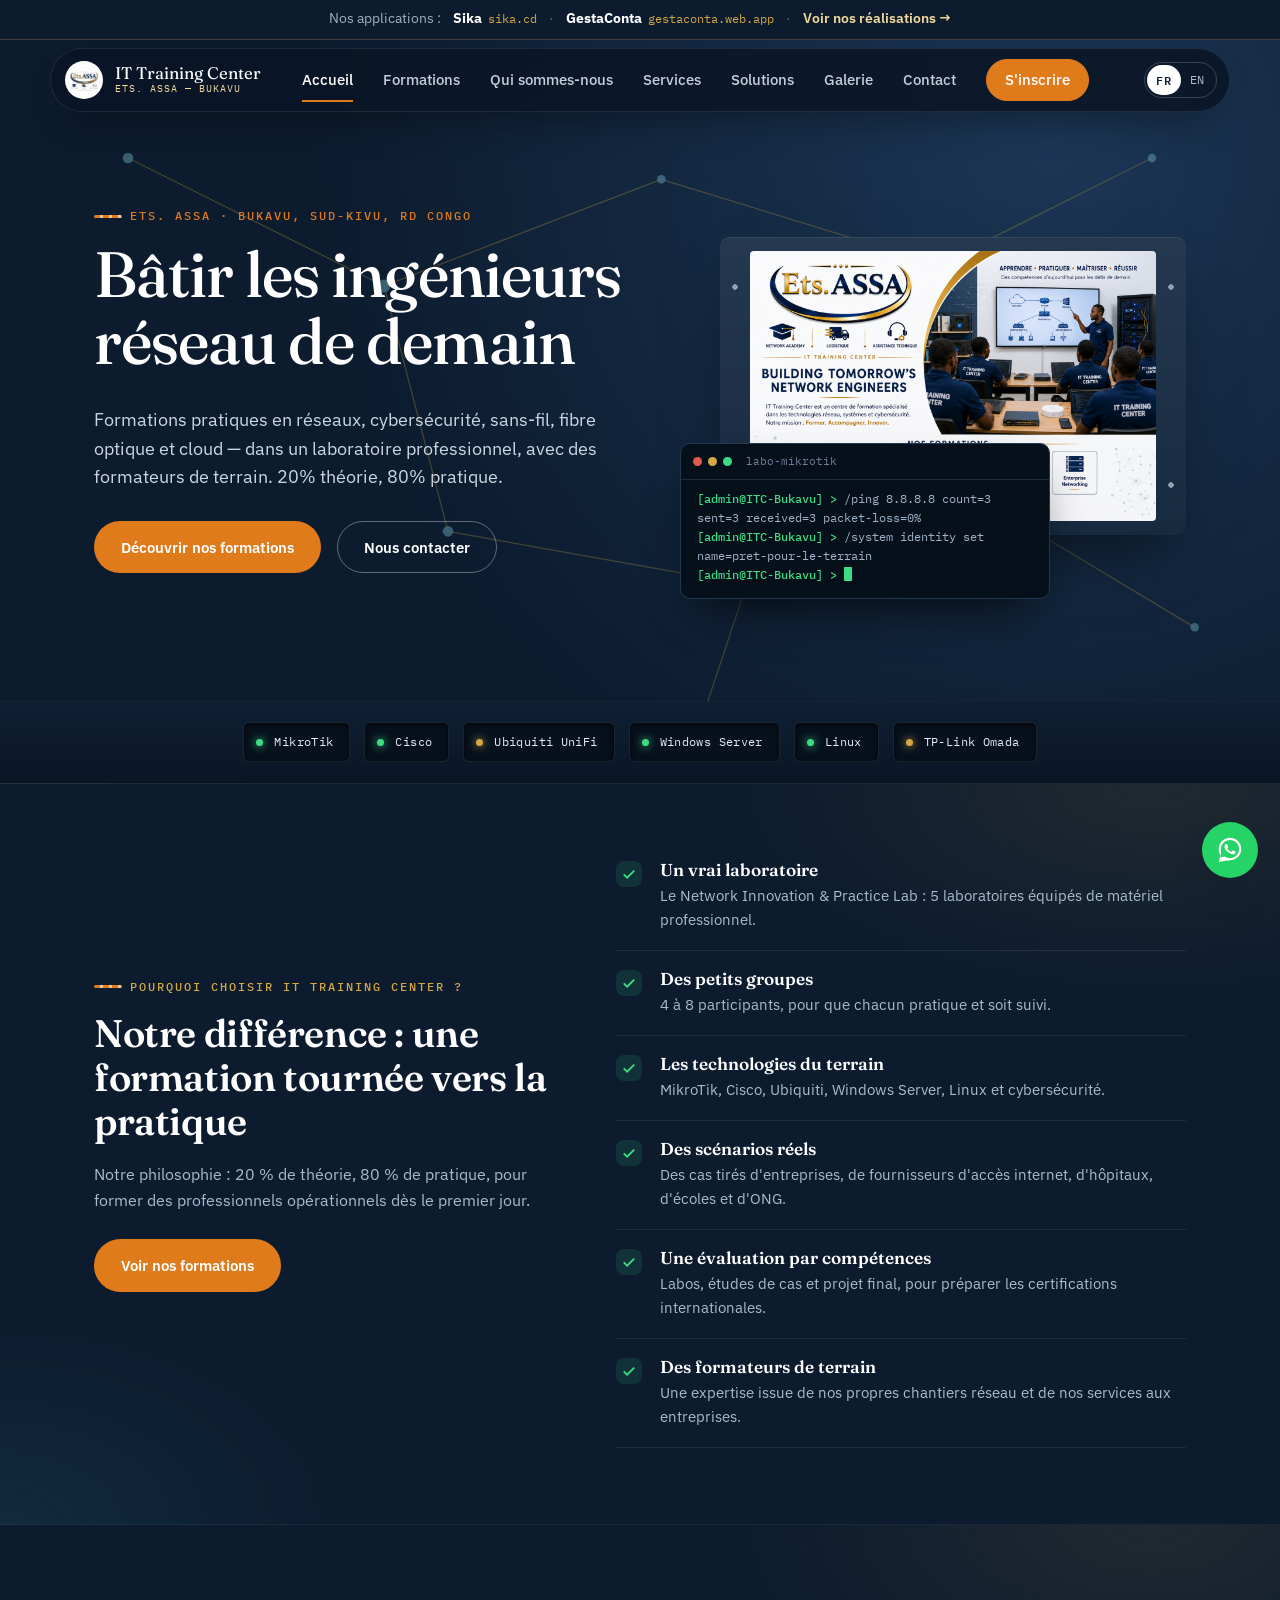
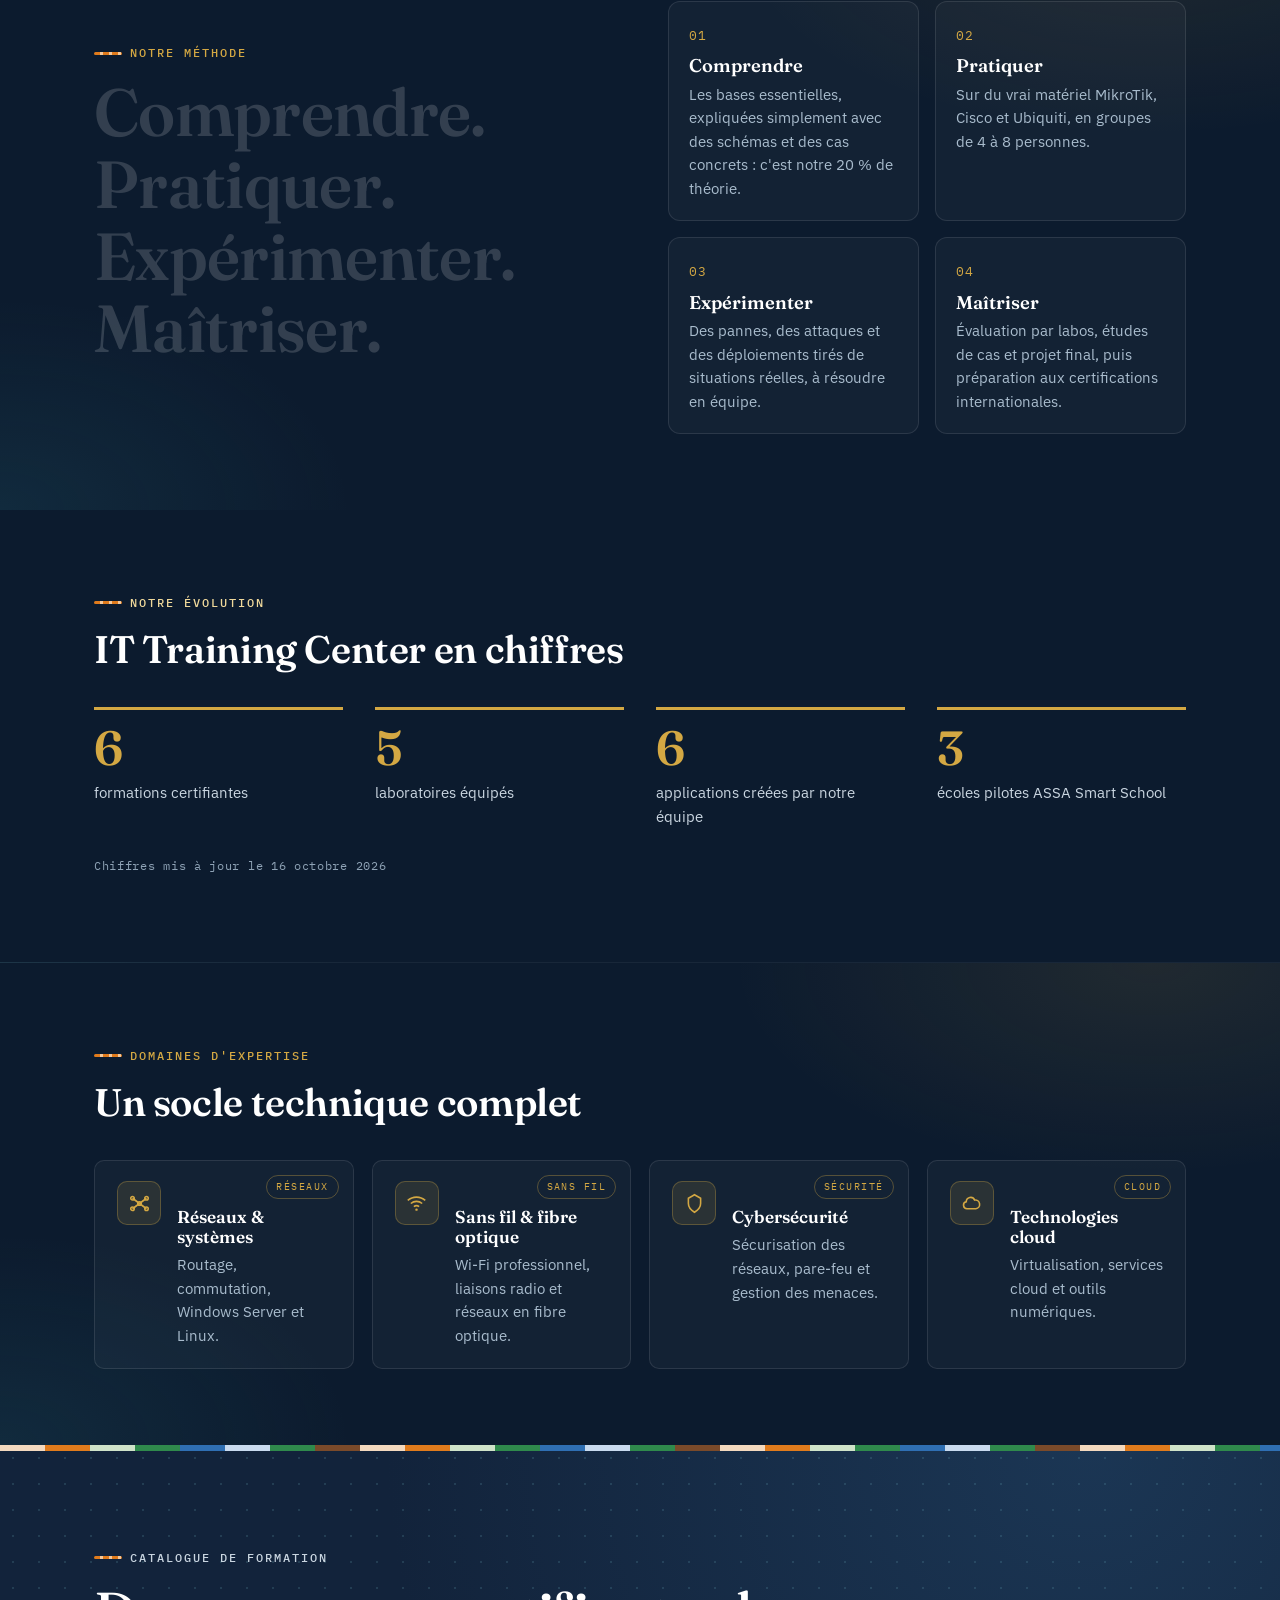
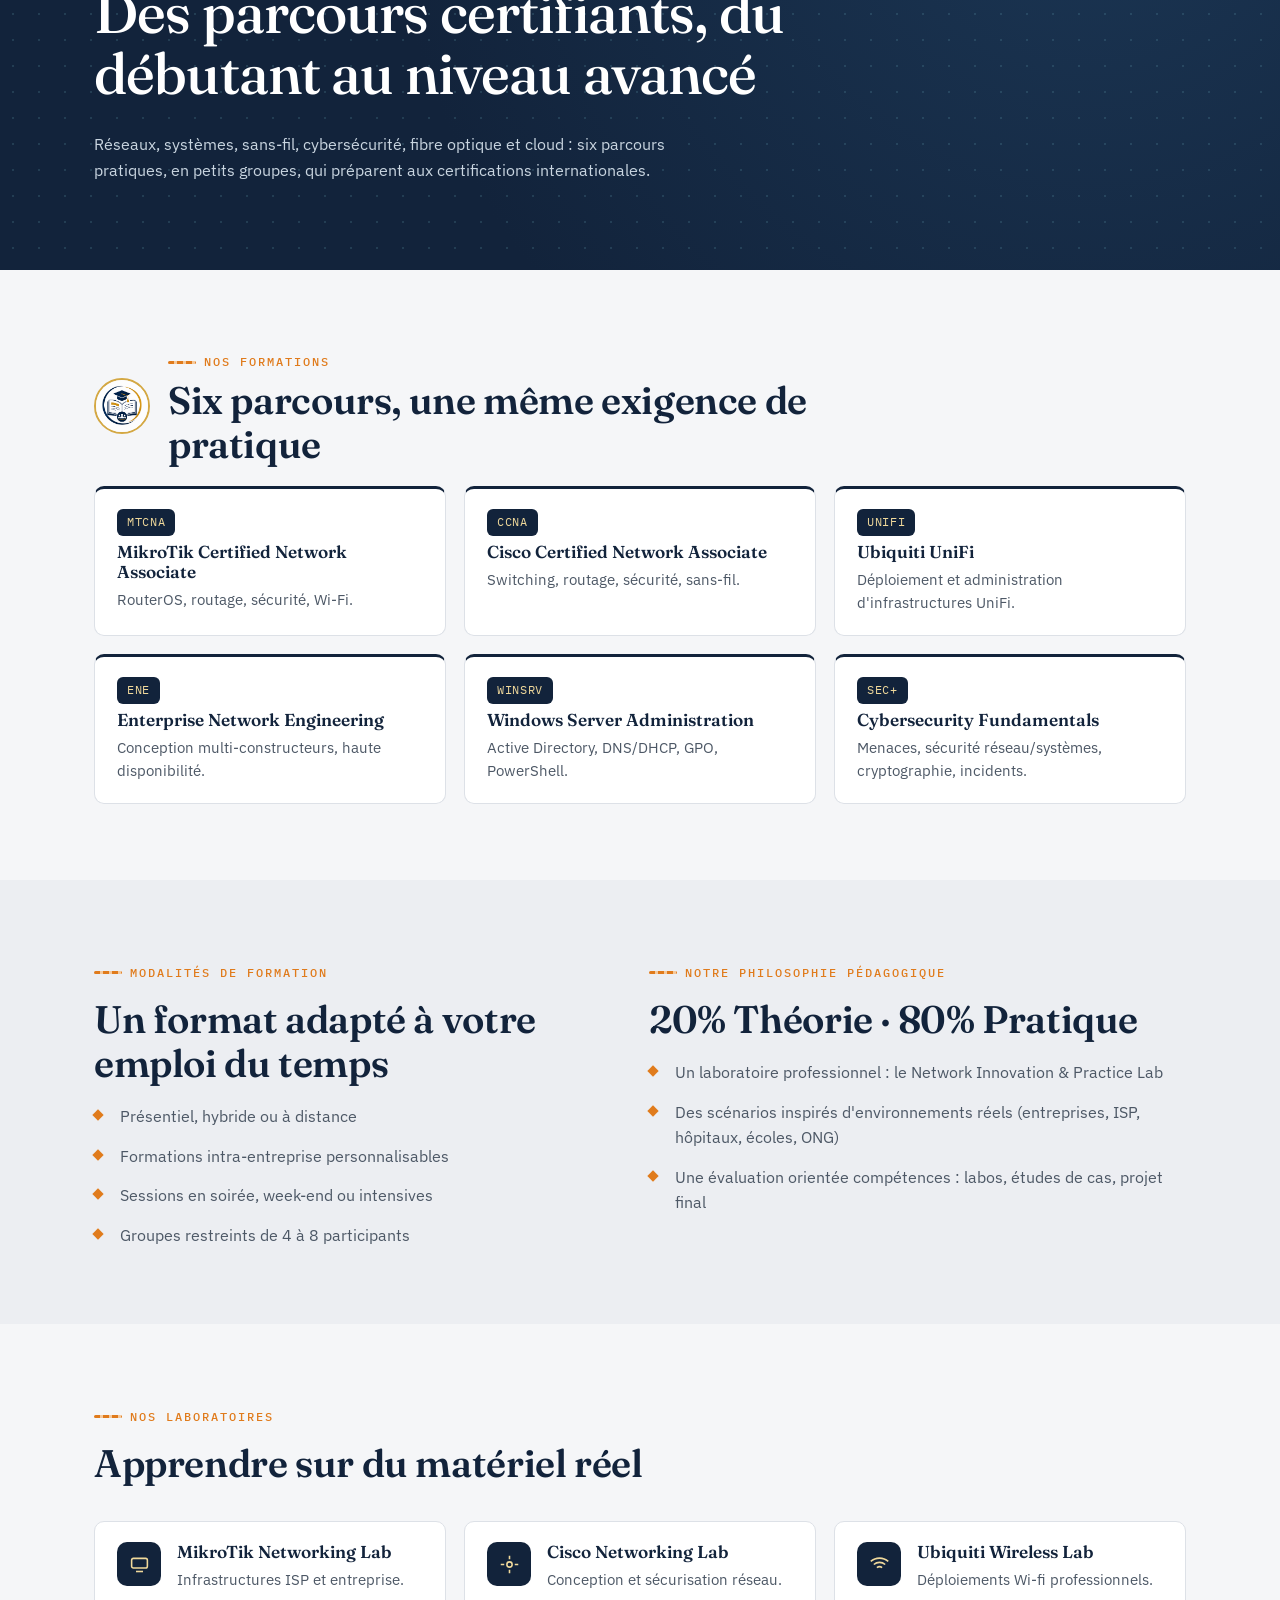
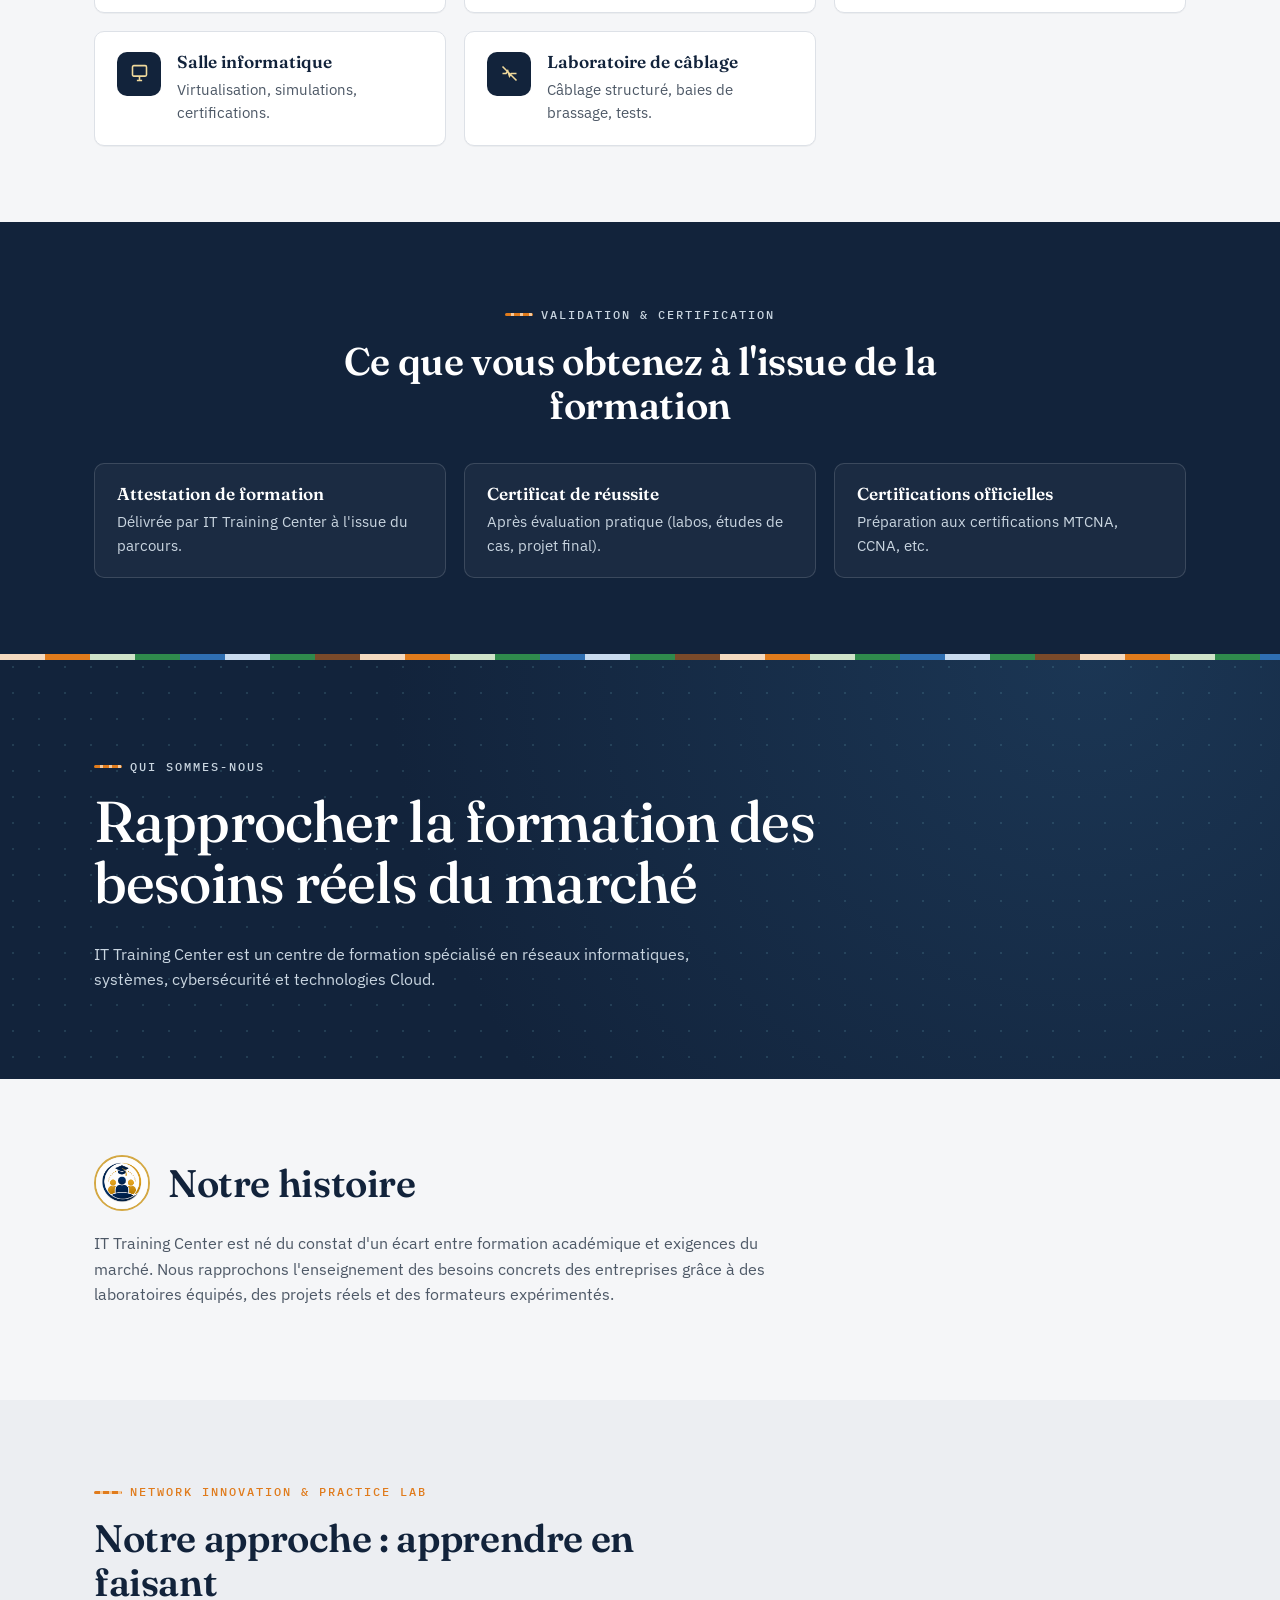
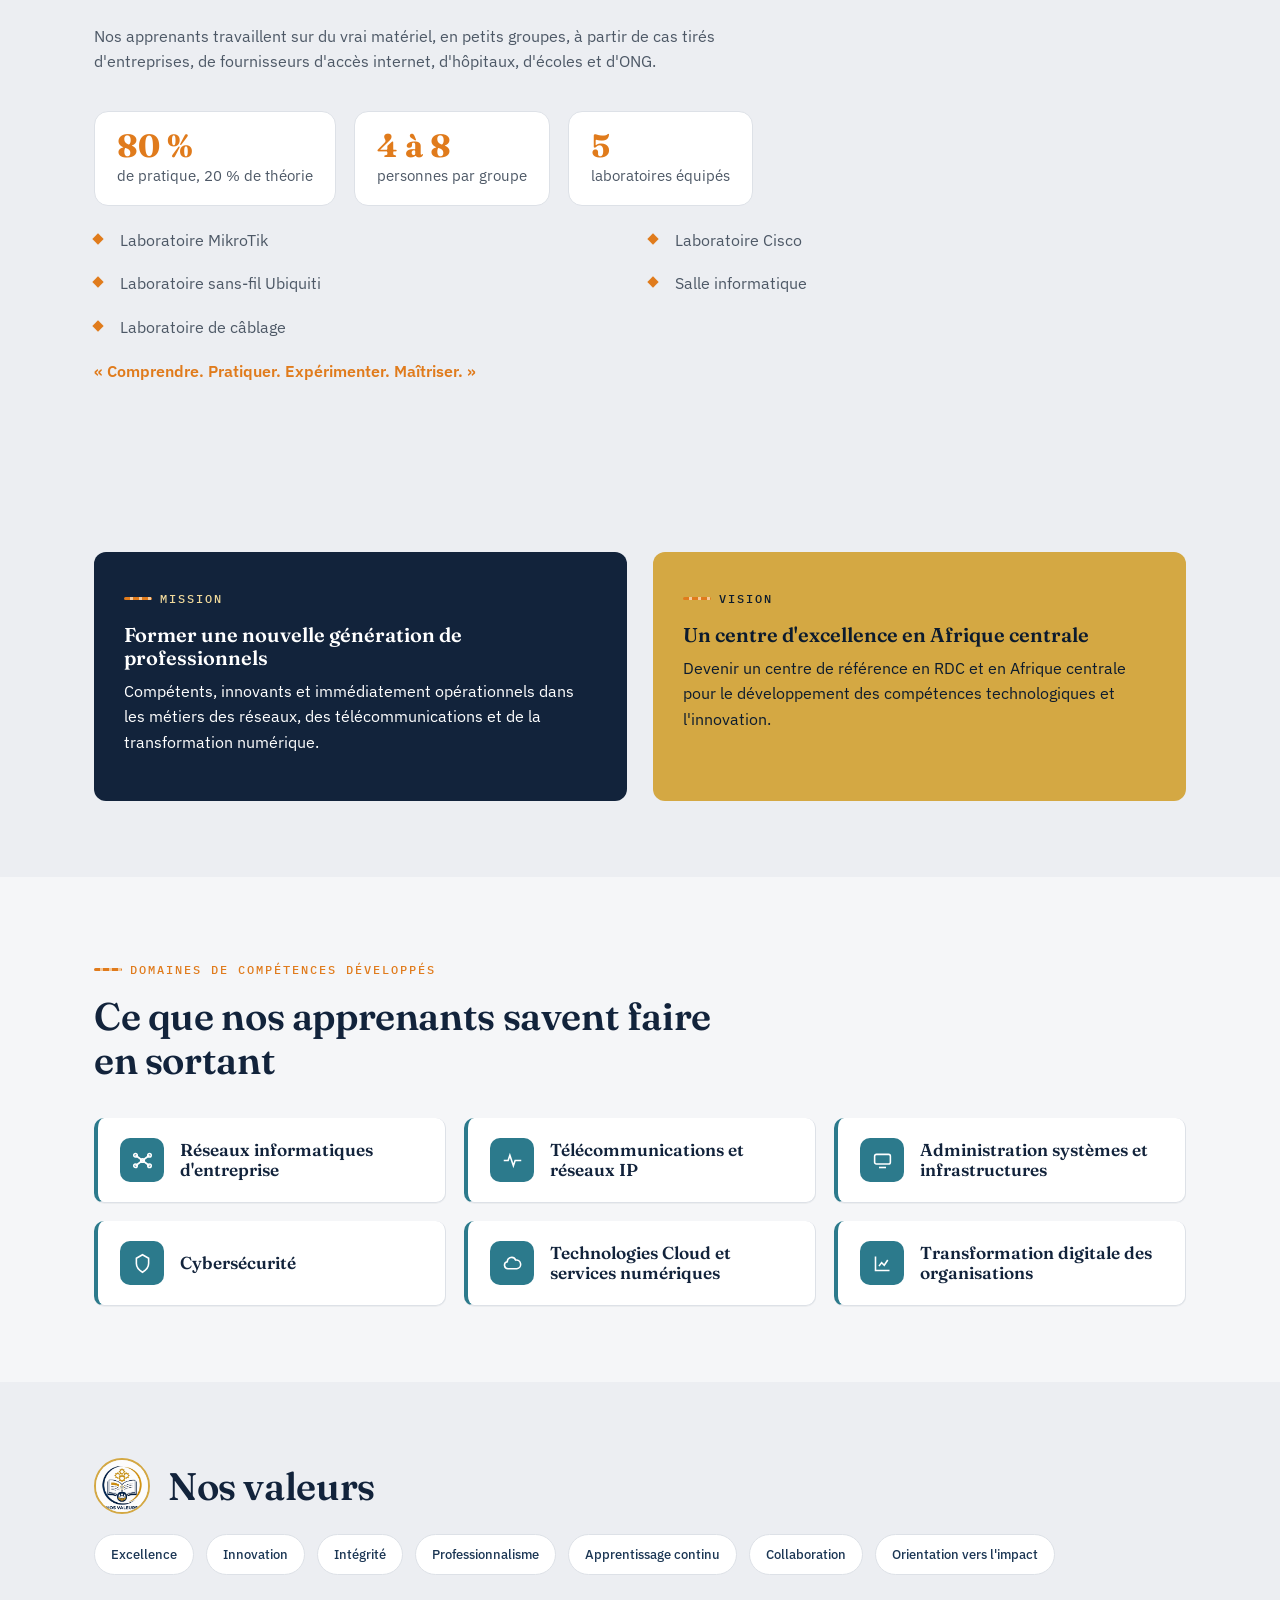
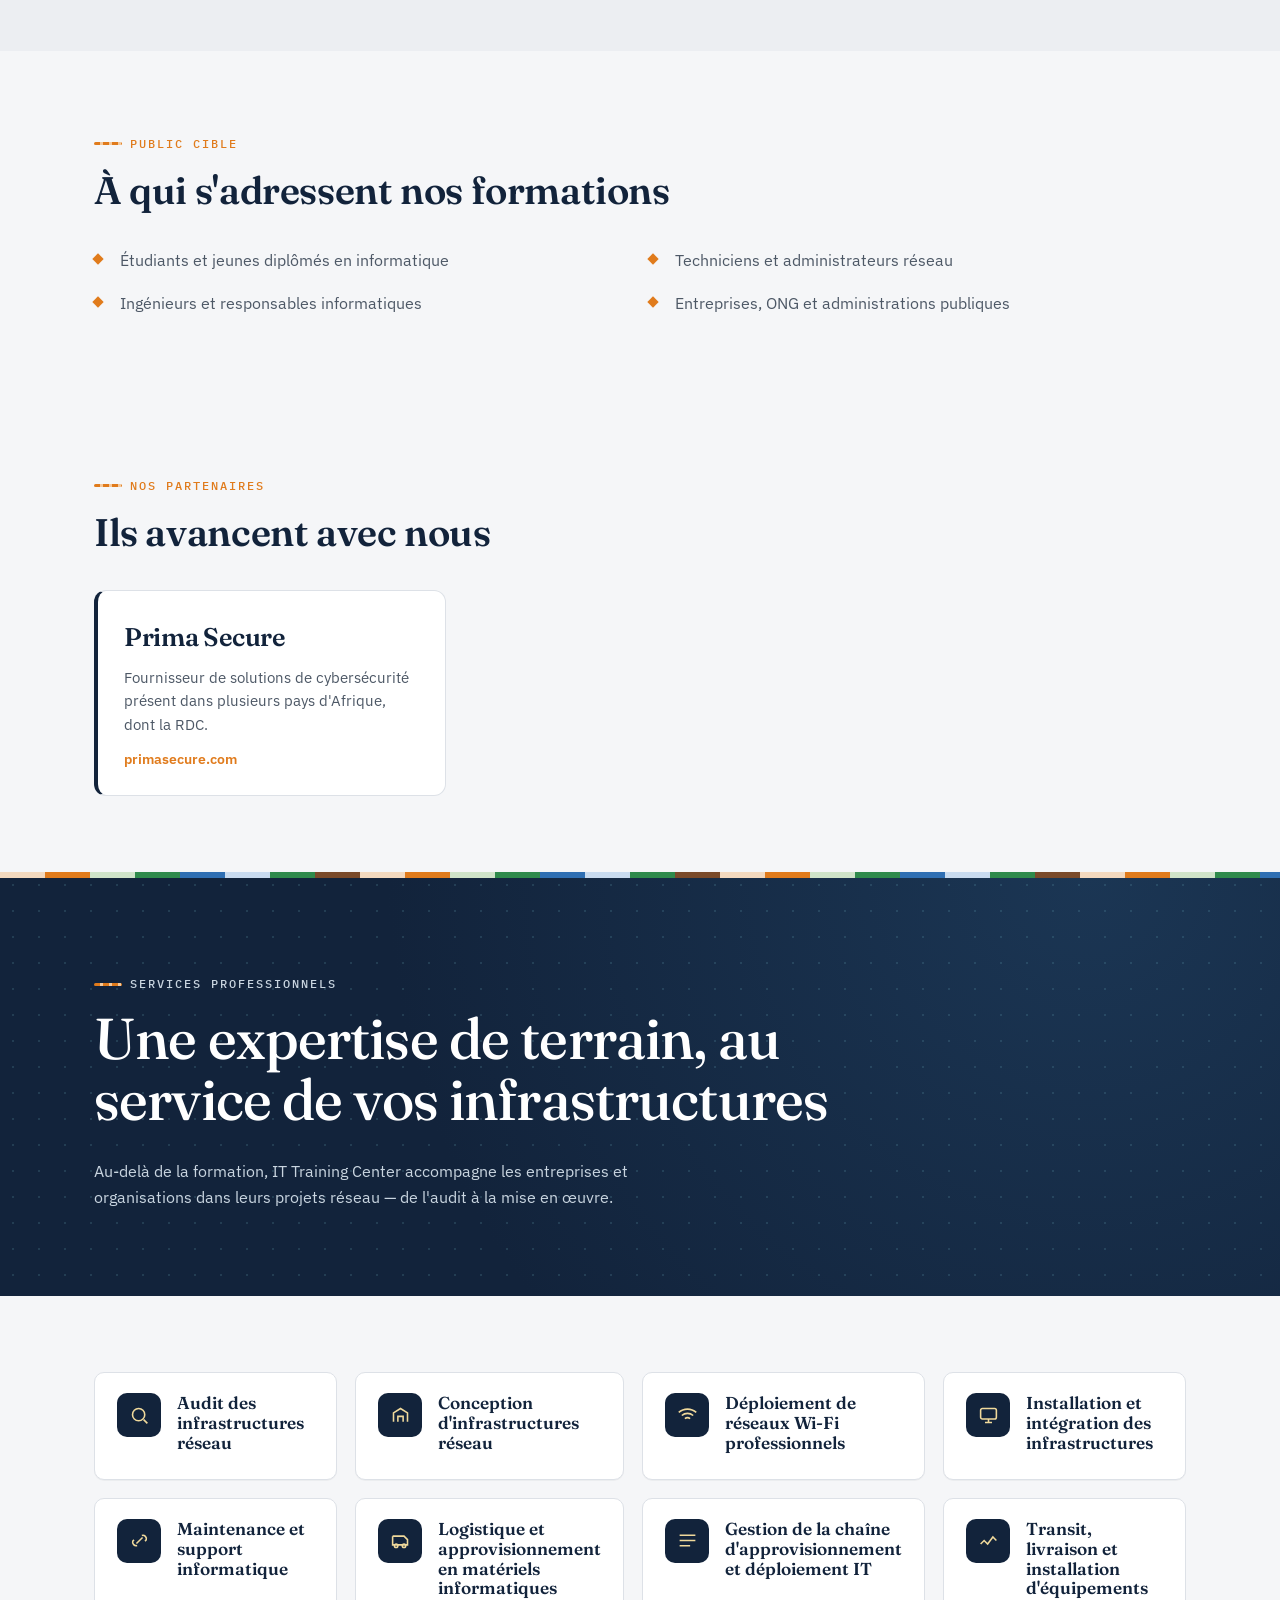
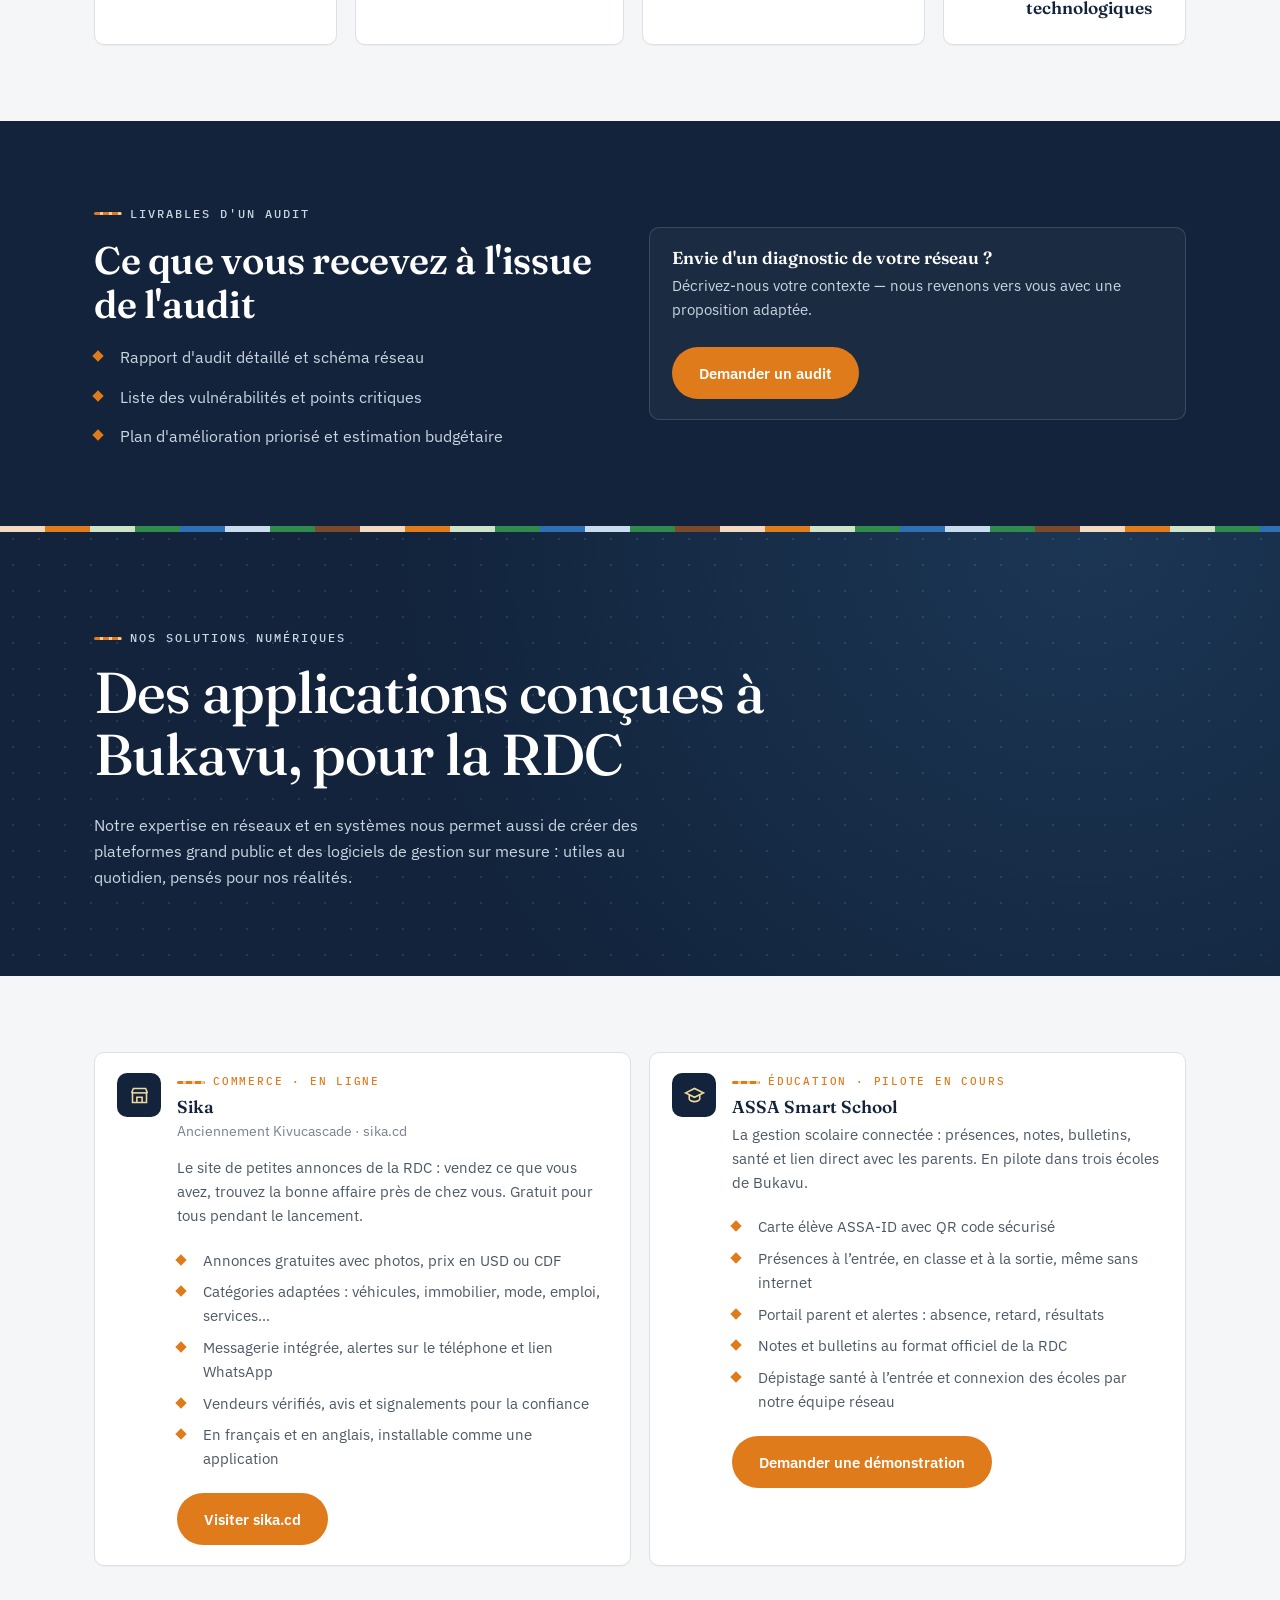
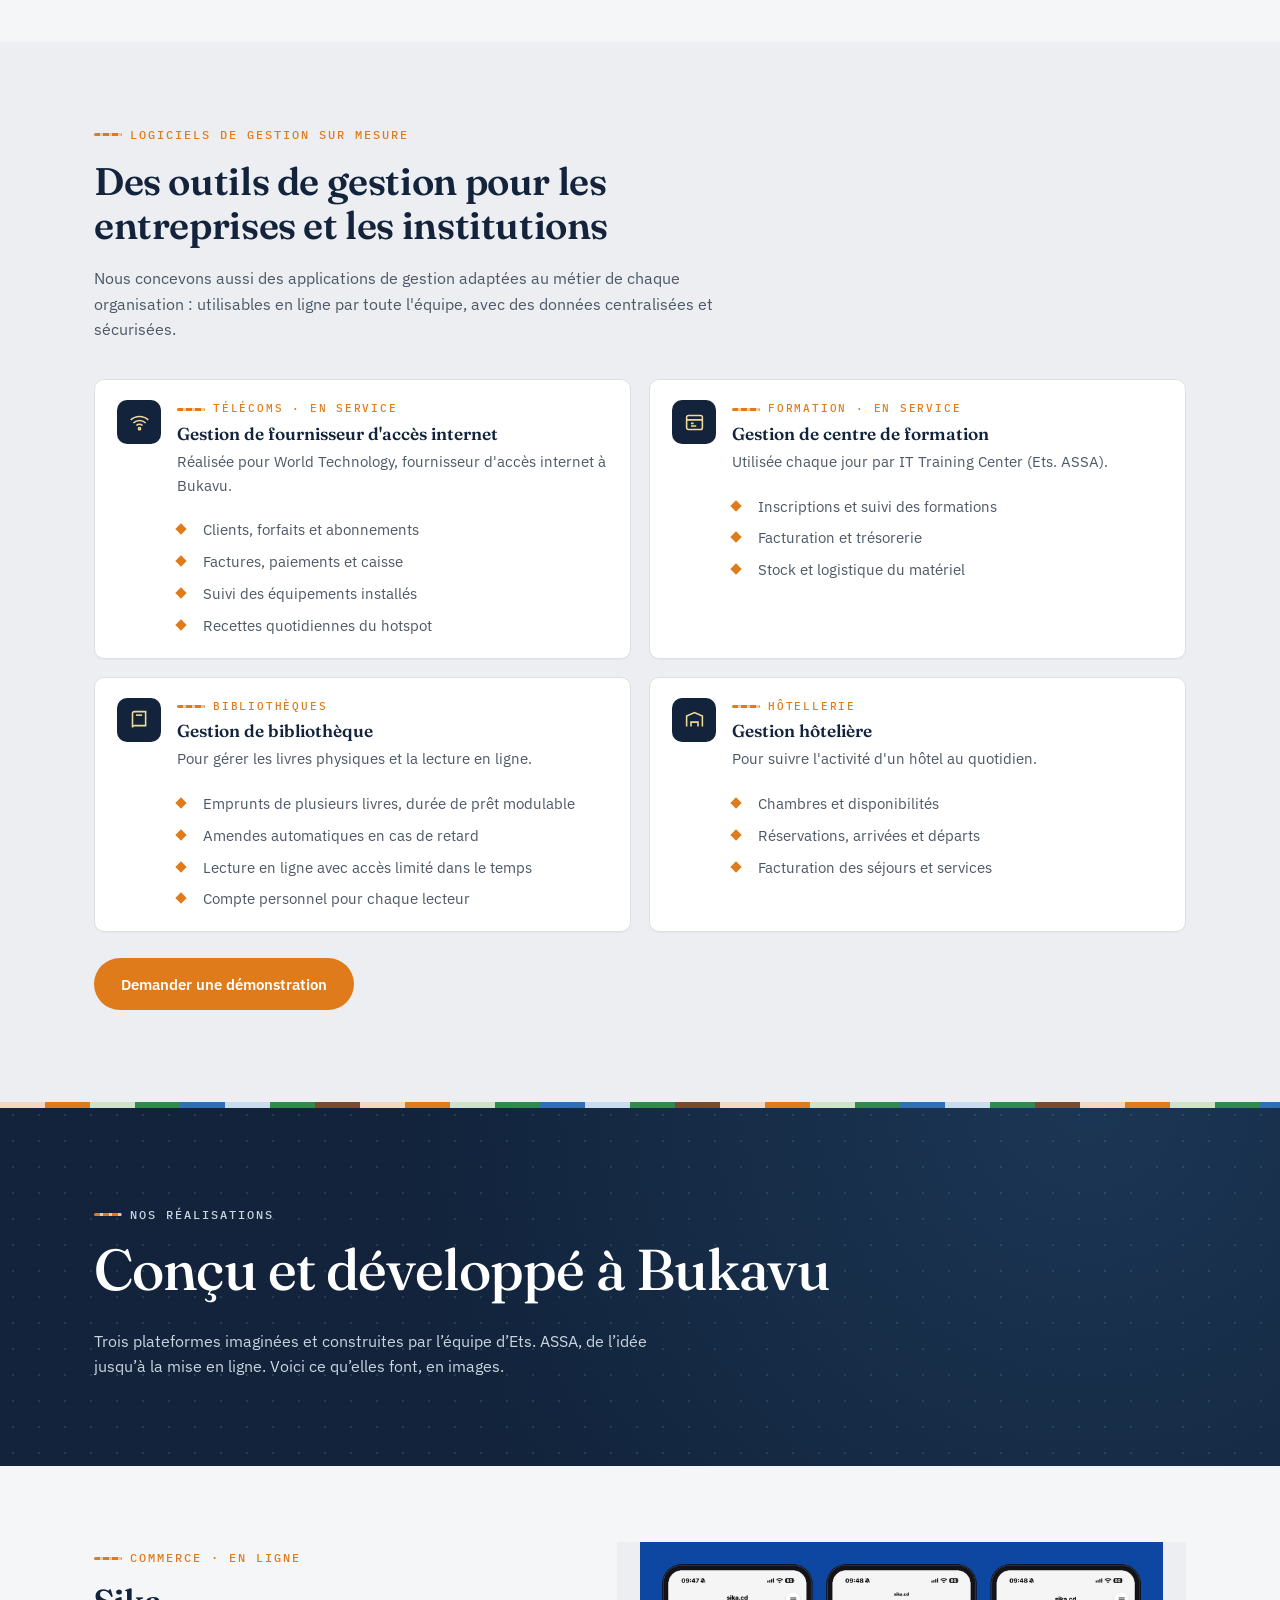
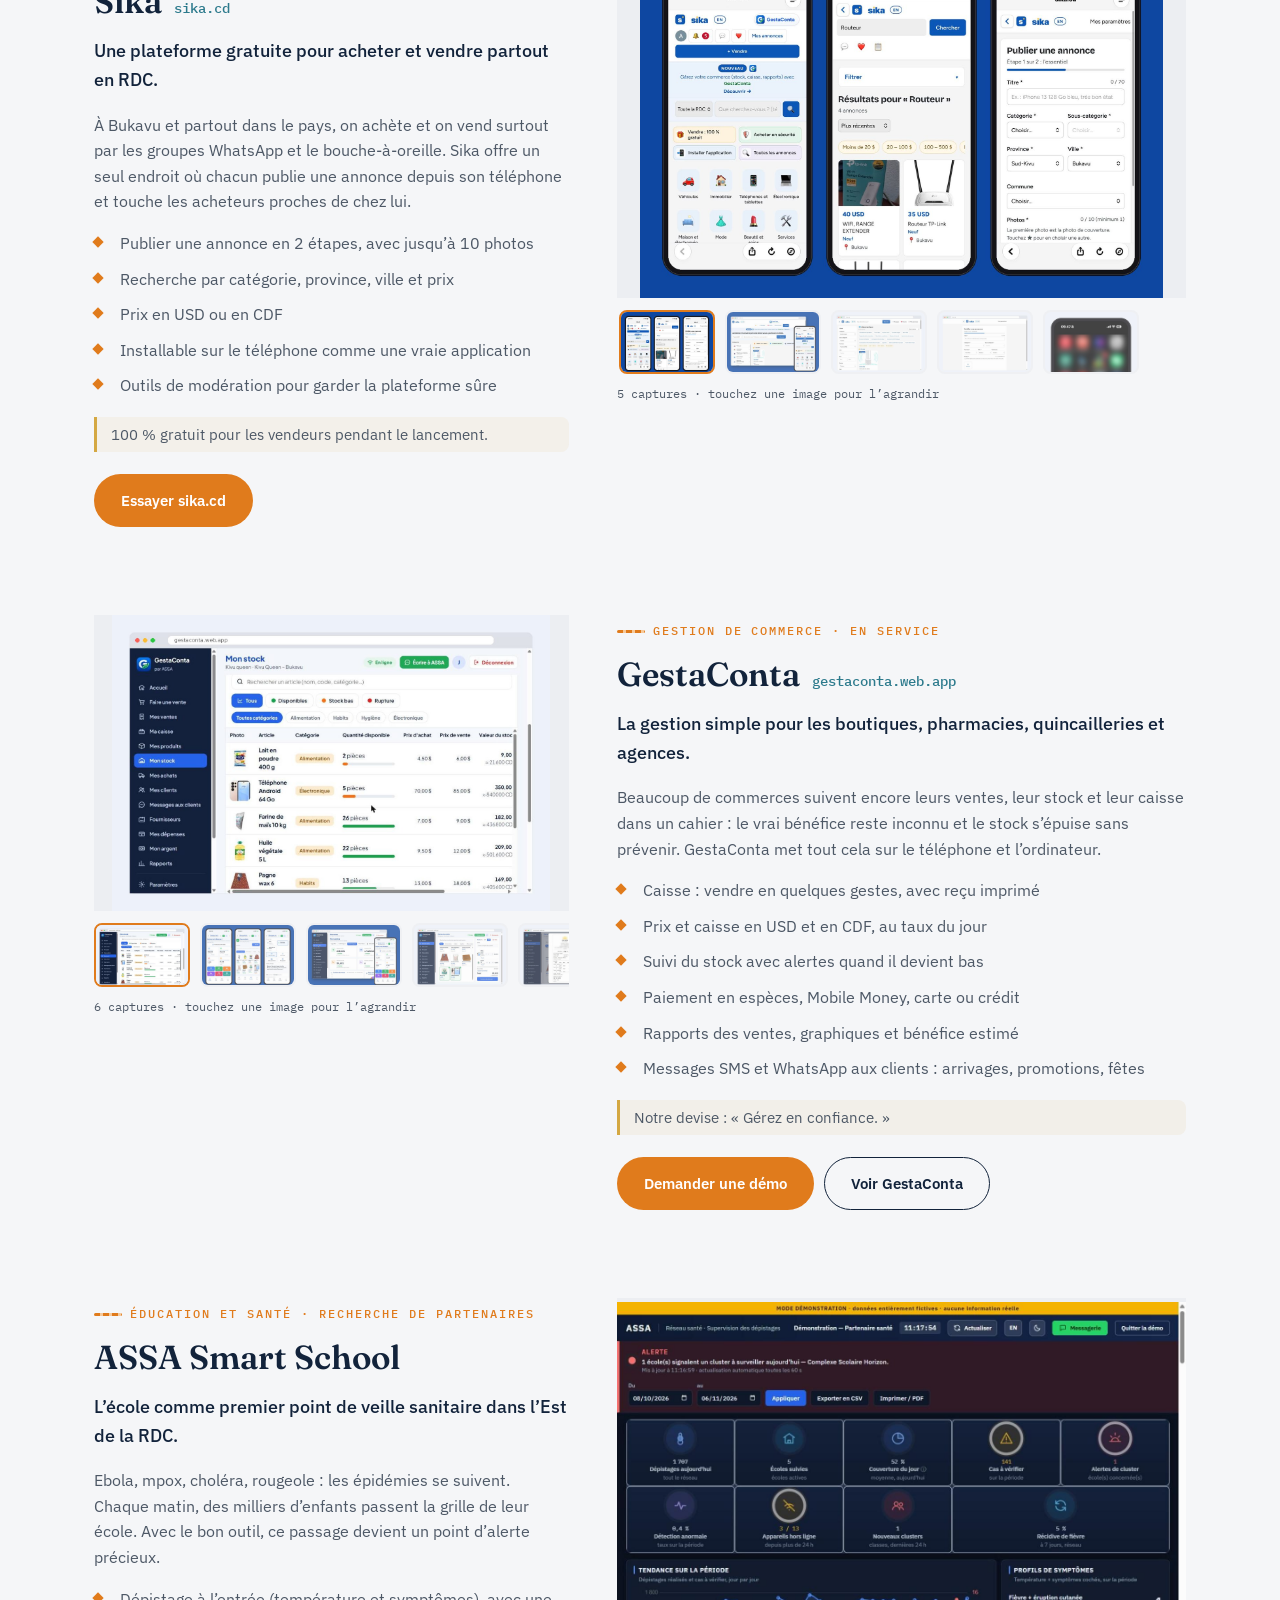
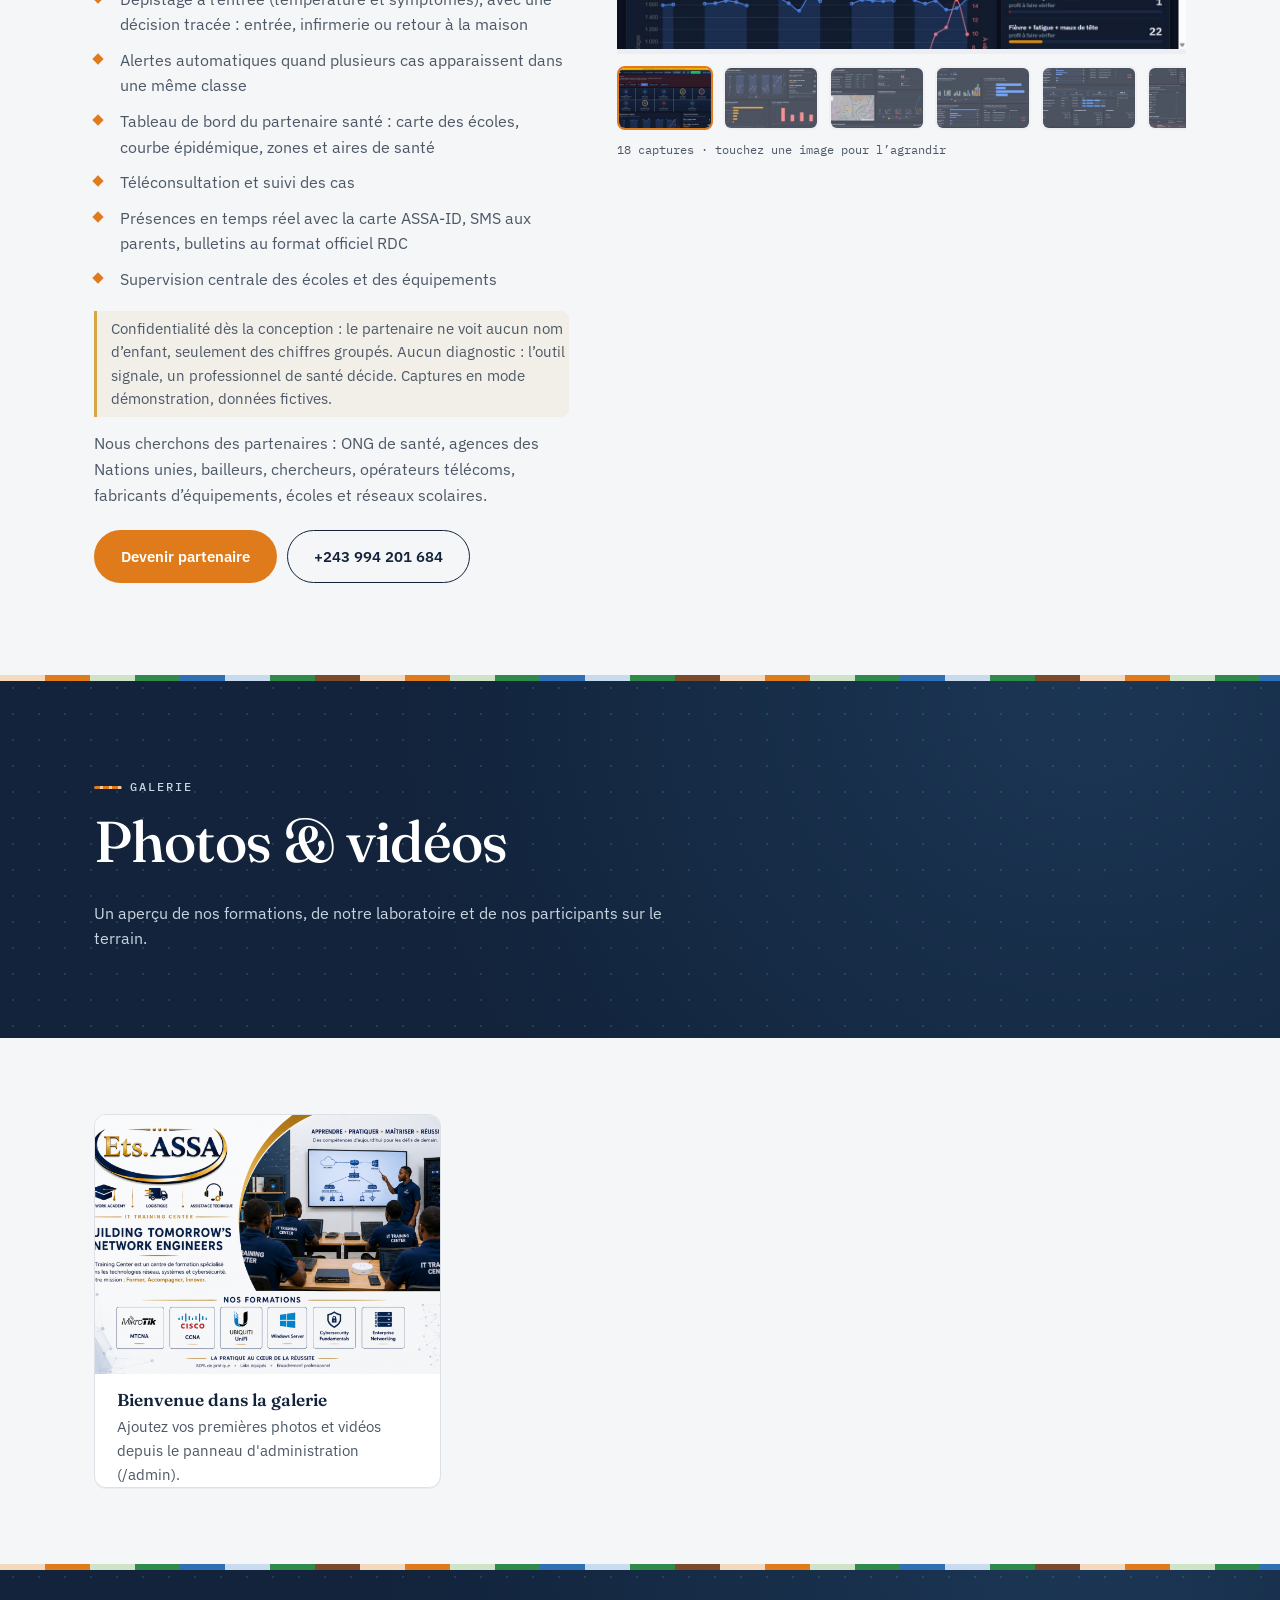
<file: apropos.html>
<!DOCTYPE html>
<html lang="fr">
<head>
<meta charset="UTF-8">
<title>Qui sommes-nous — IT Training Center</title>
<!-- Cette page a été regroupée dans la page d'accueil (site sur une seule page).
     Ce fichier renvoie simplement vers la bonne partie, pour que les anciens liens marchent encore. -->
<meta http-equiv="refresh" content="0; url=index.html#apropos">
<link rel="canonical" href="https://ittrainingcenter.netlify.app/#apropos">
<script>location.replace('index.html' + location.search + '#apropos');</script>
</head>
<body>
<p><a href="index.html#apropos">Qui sommes-nous</a></p>
</body>
</html>
</file>
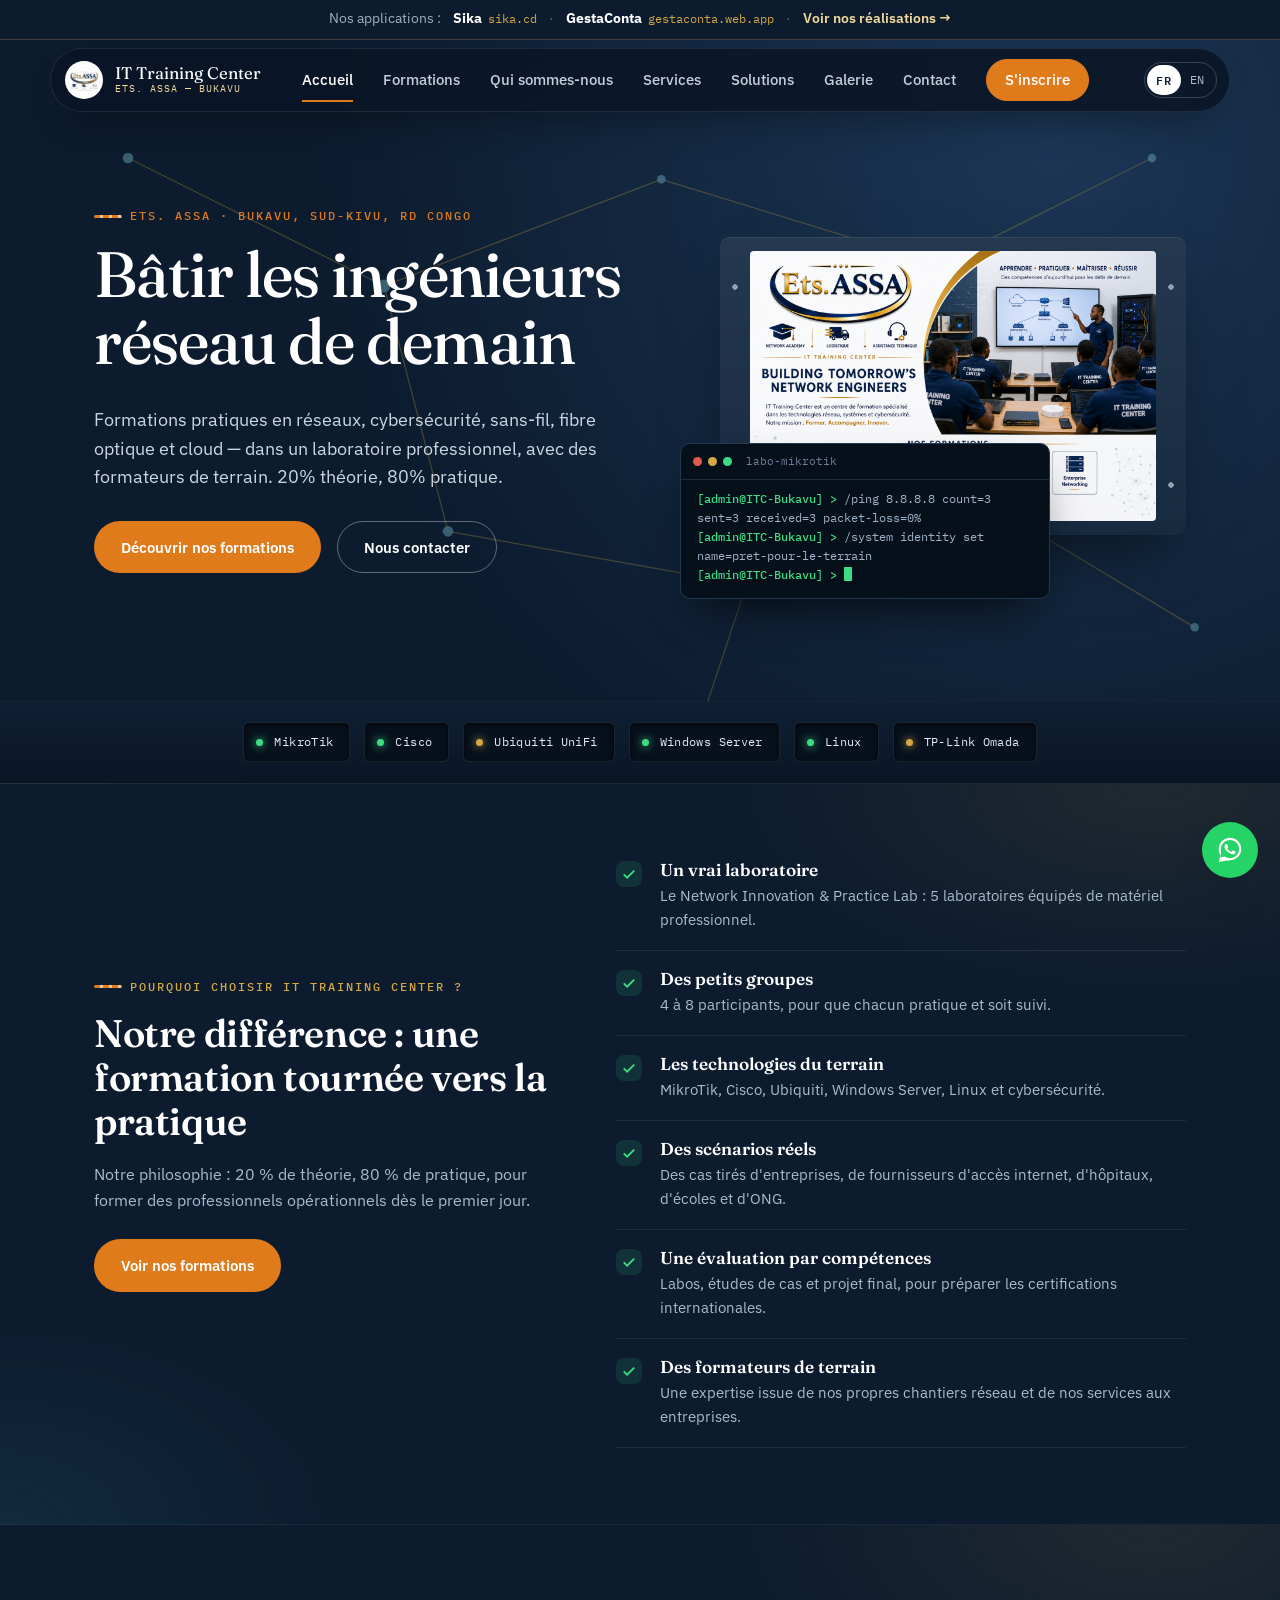
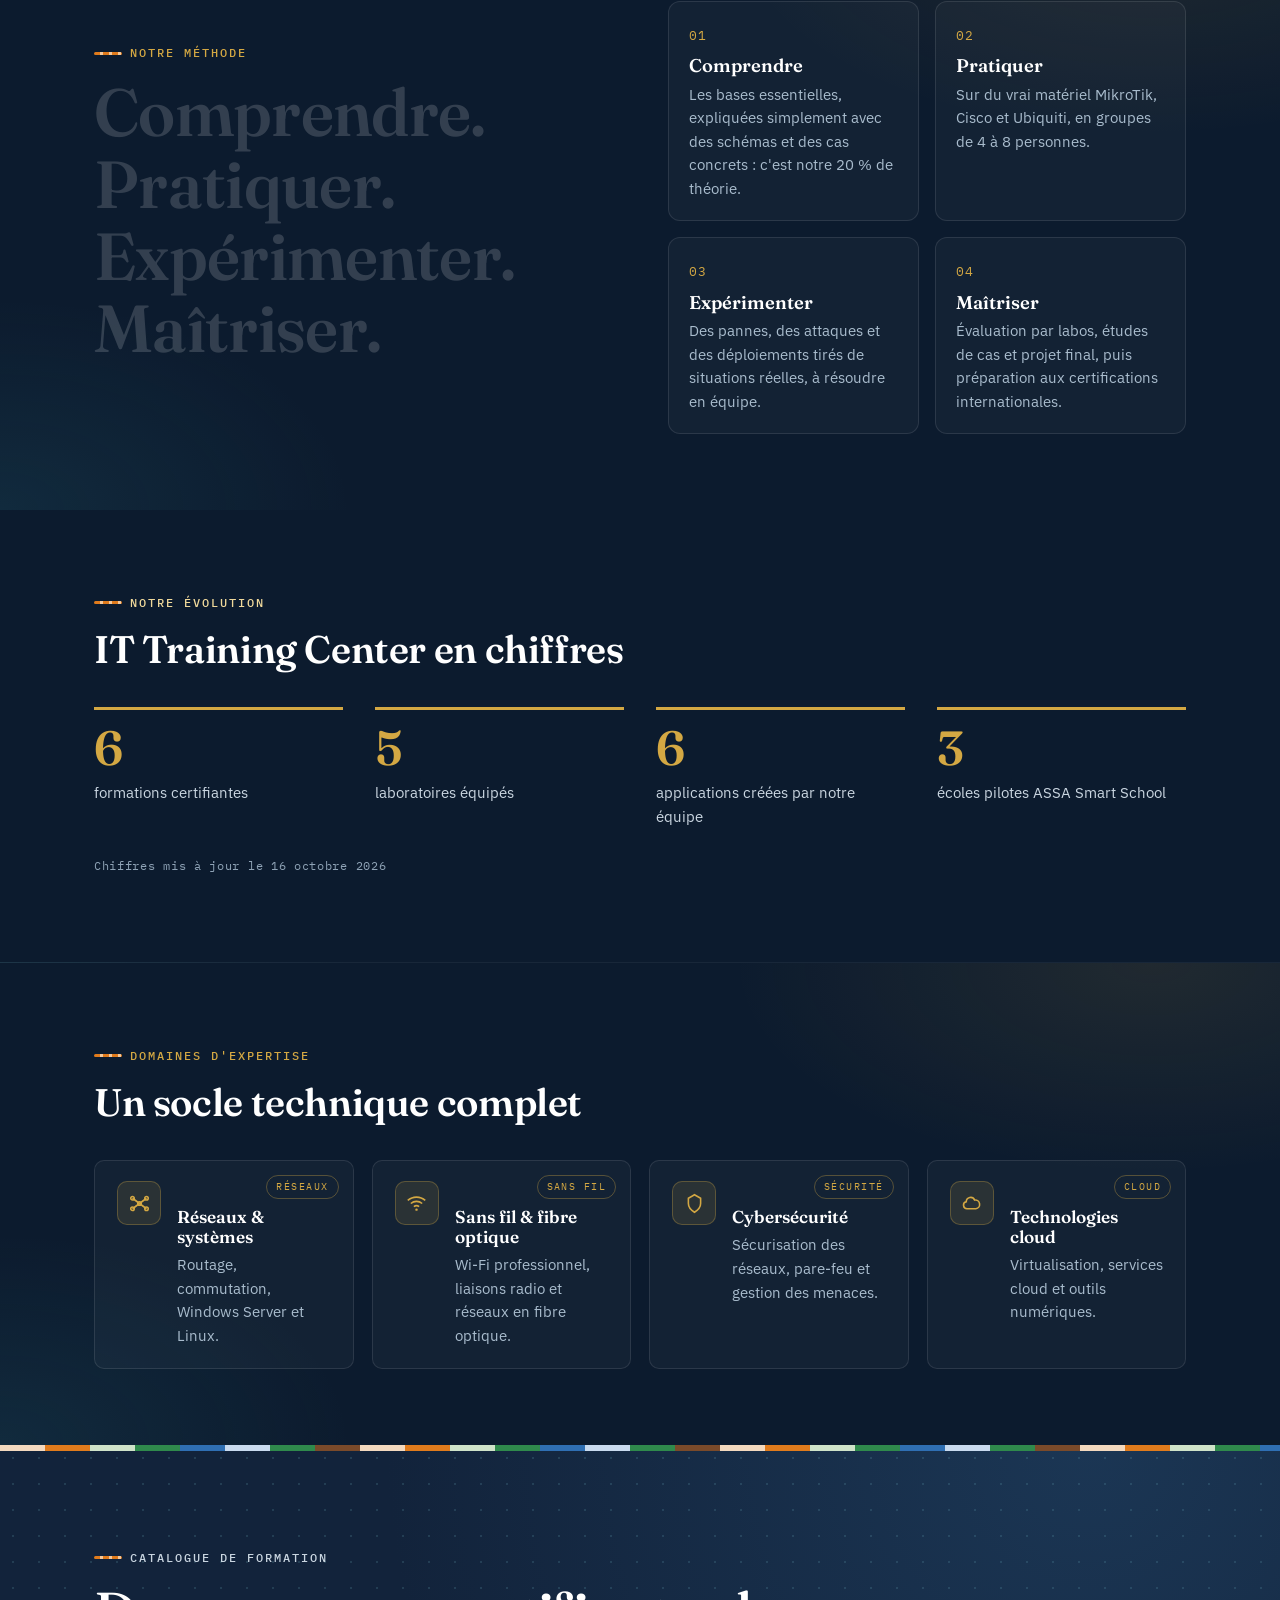
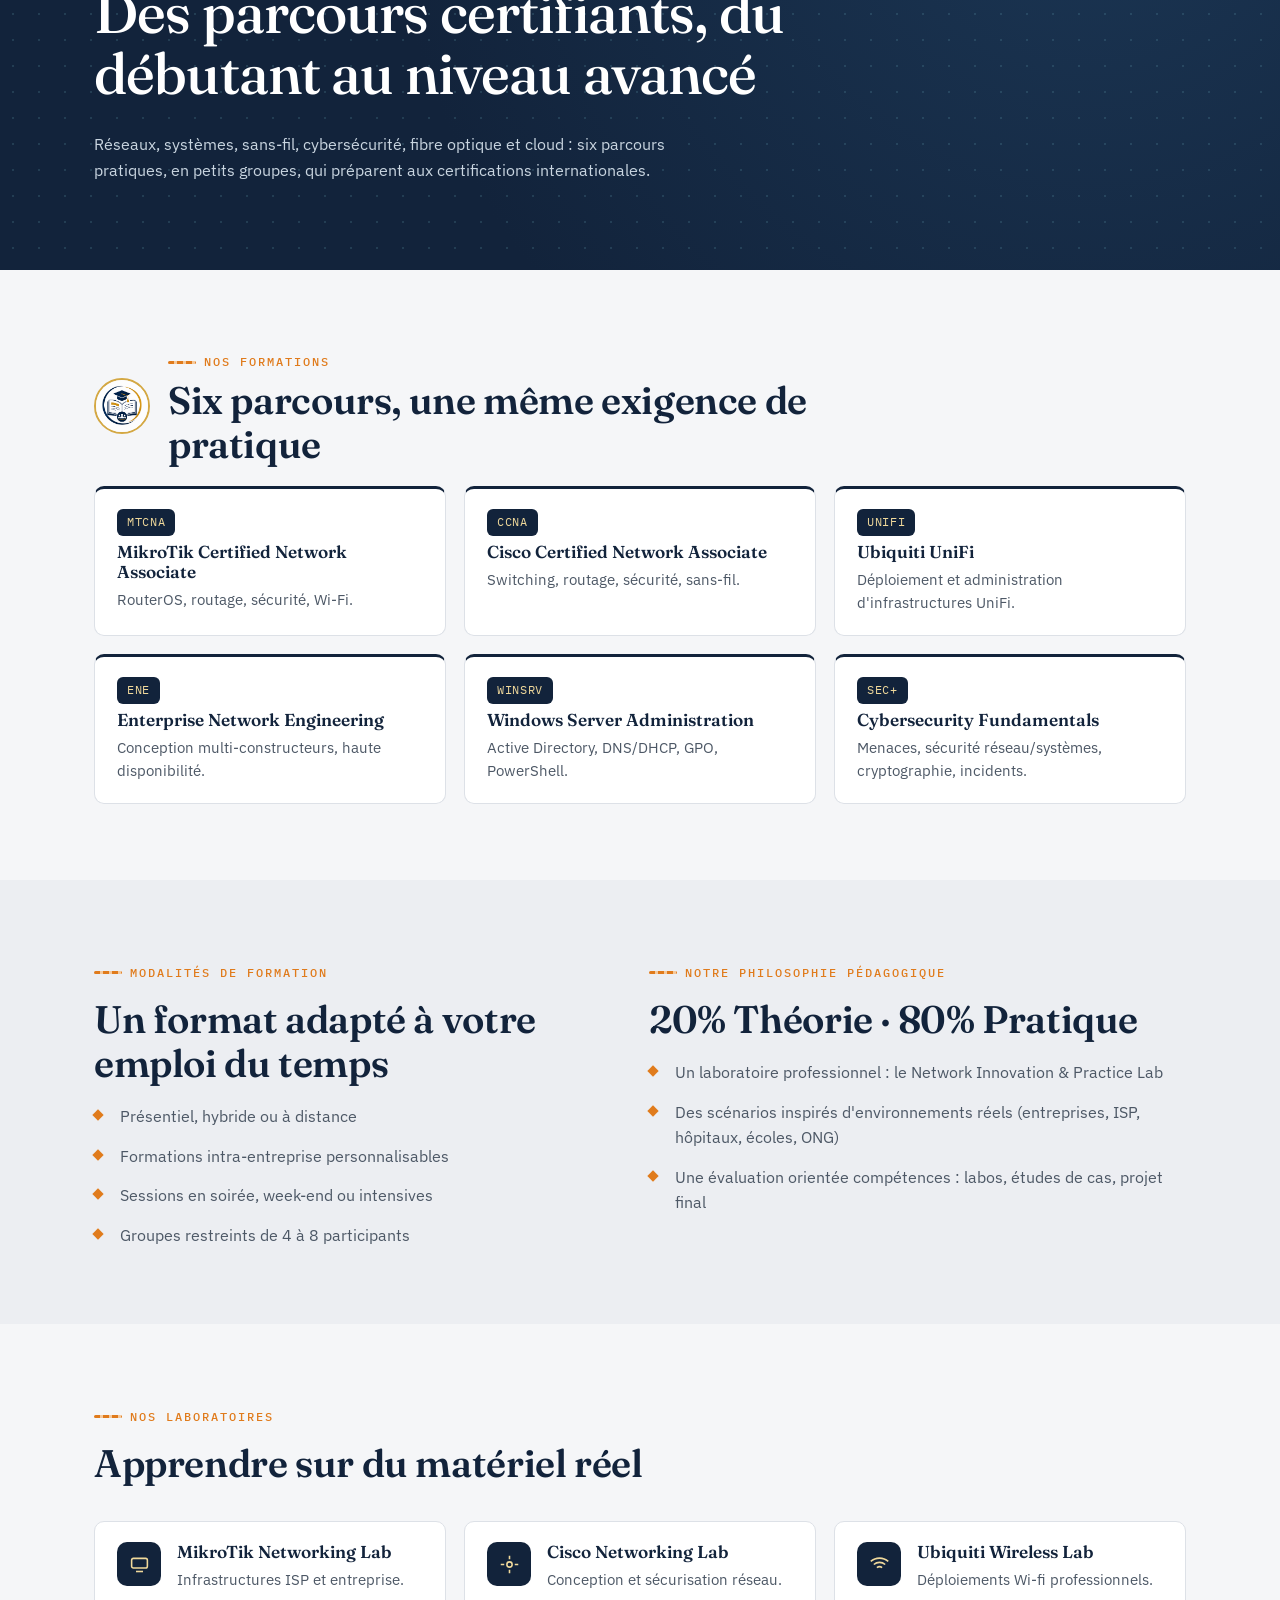
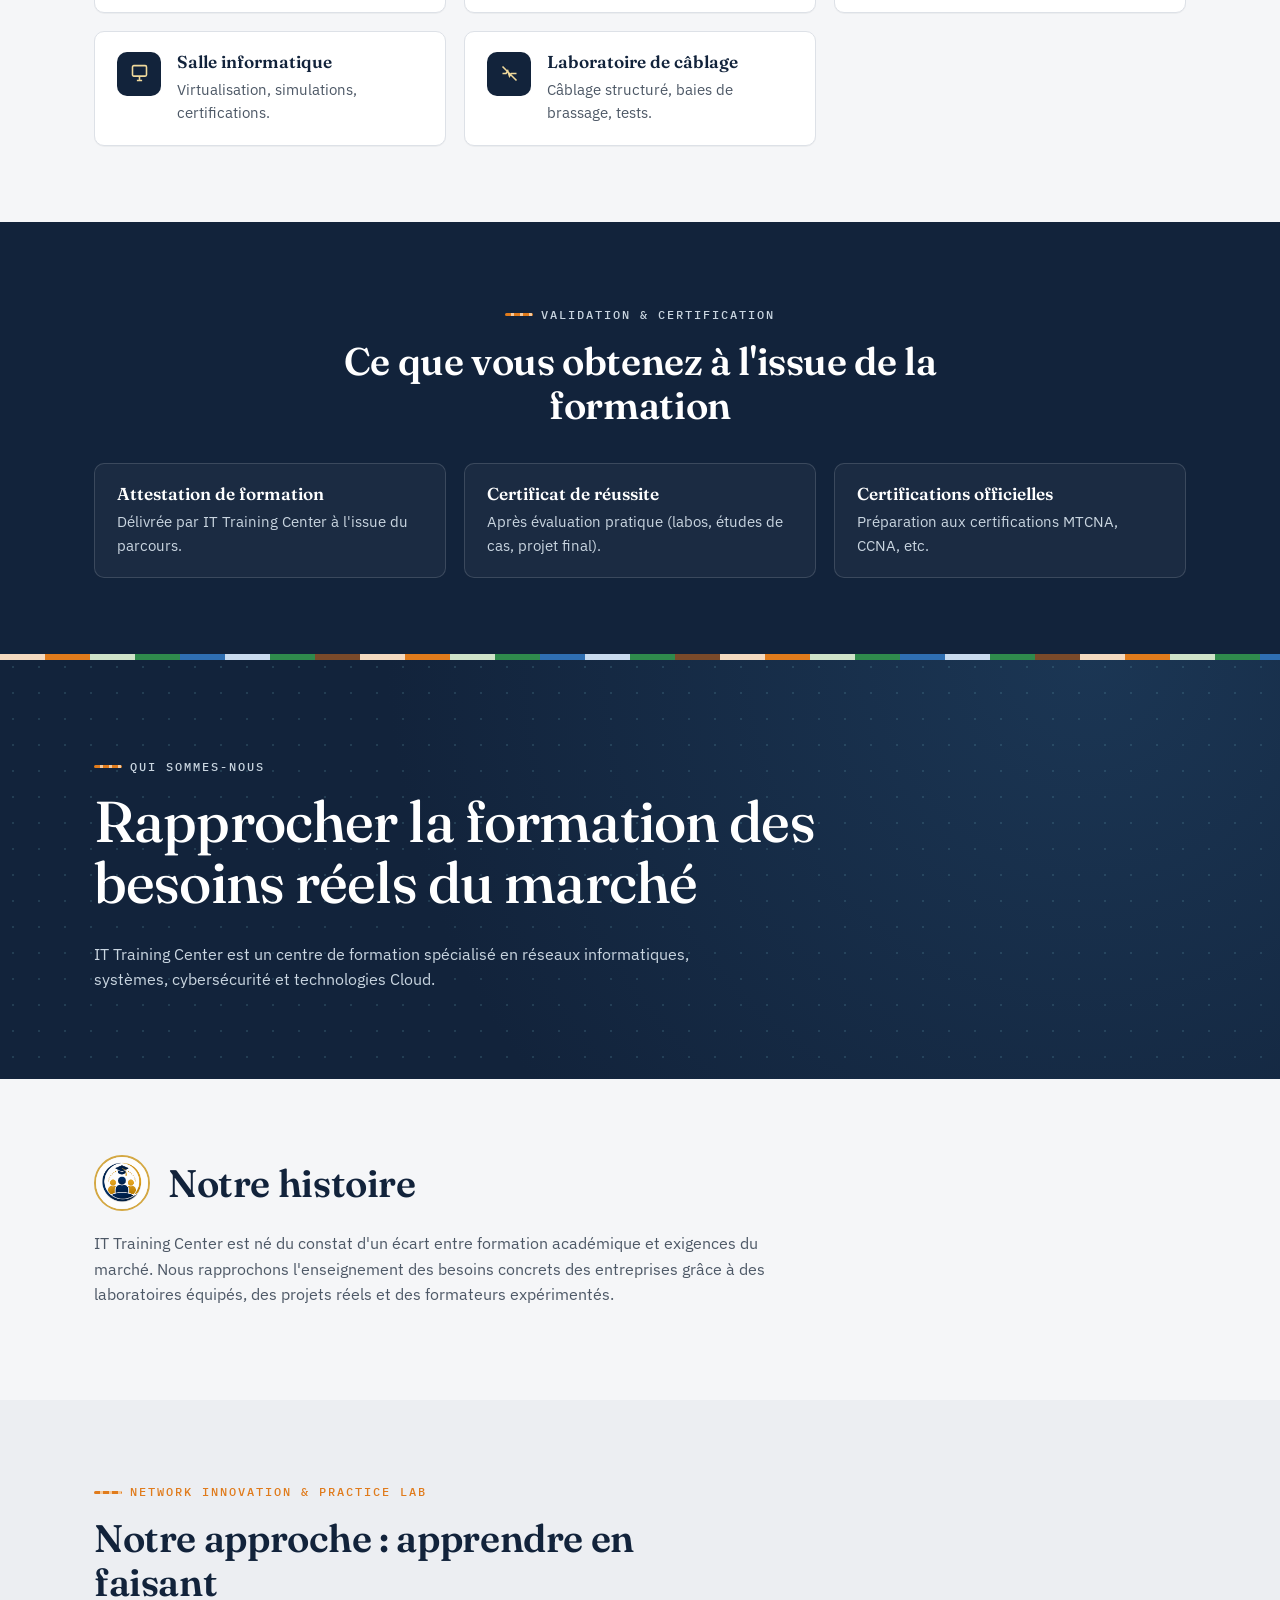
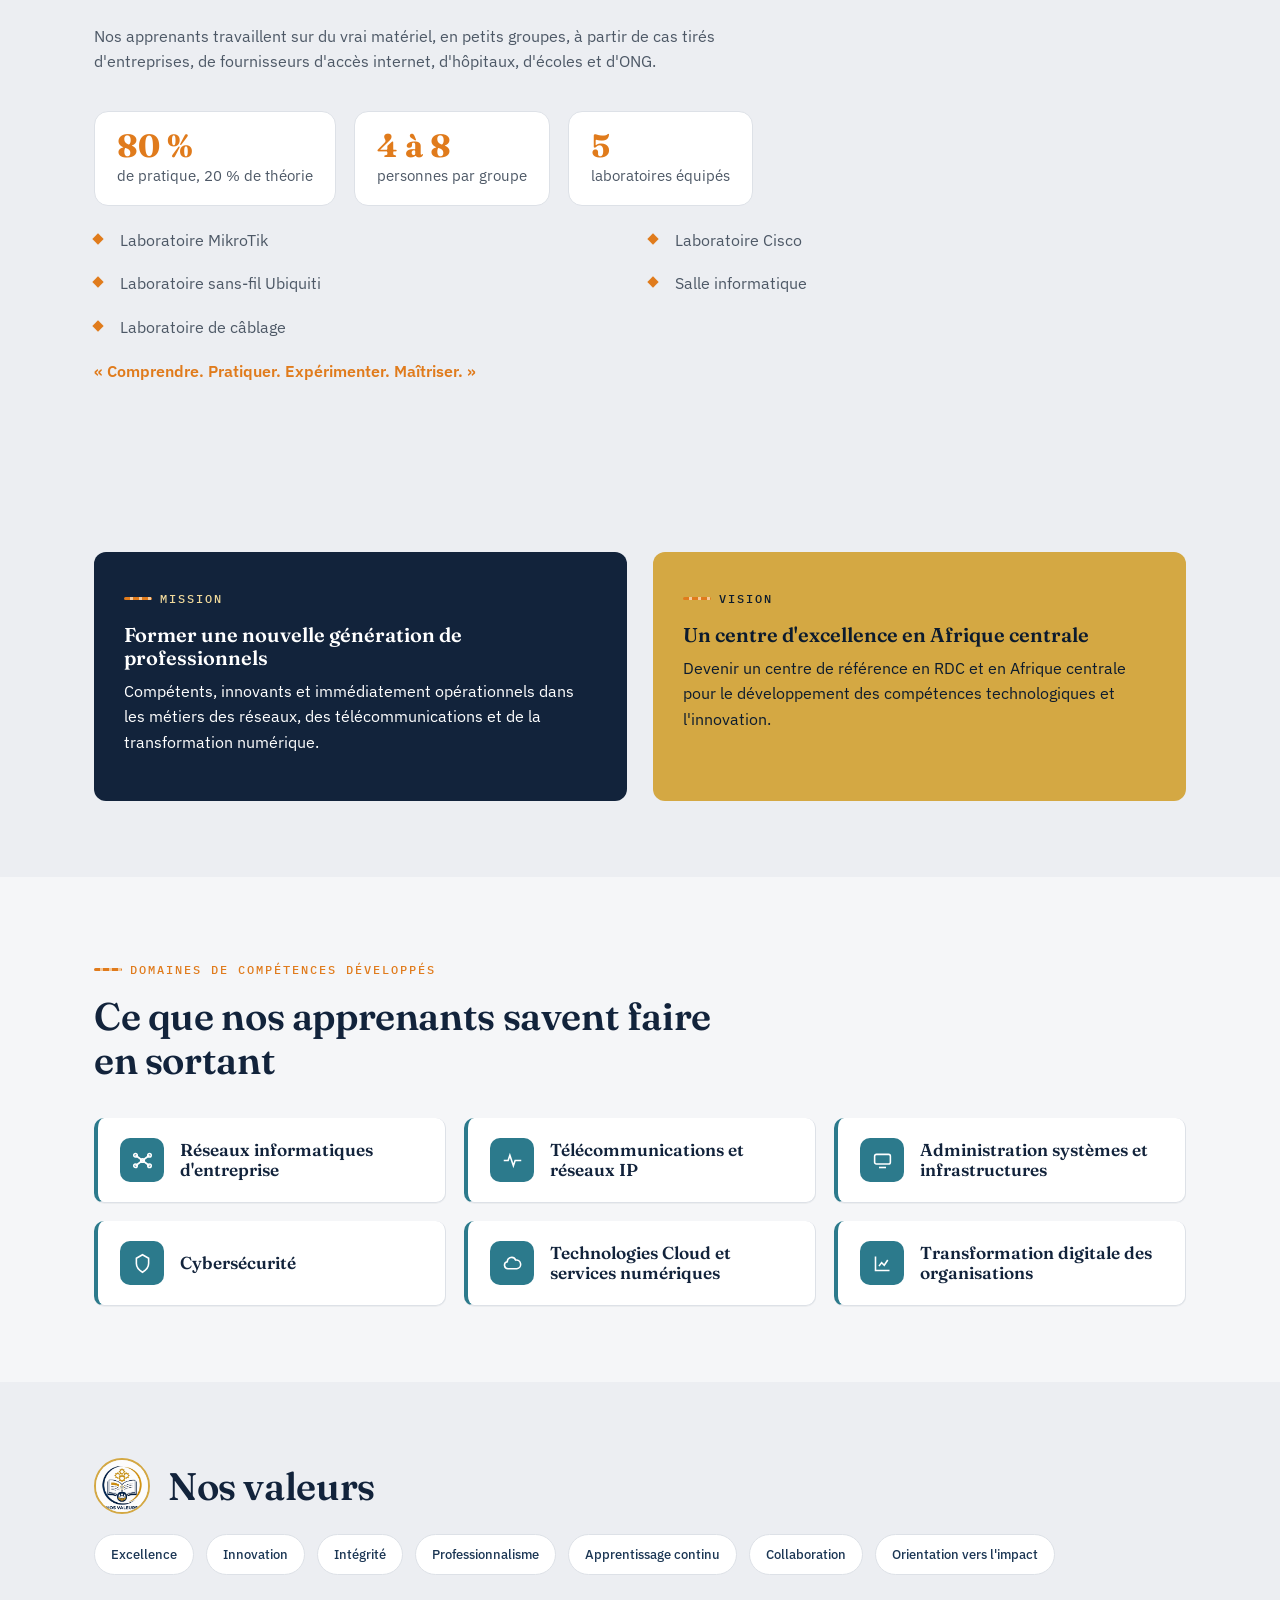
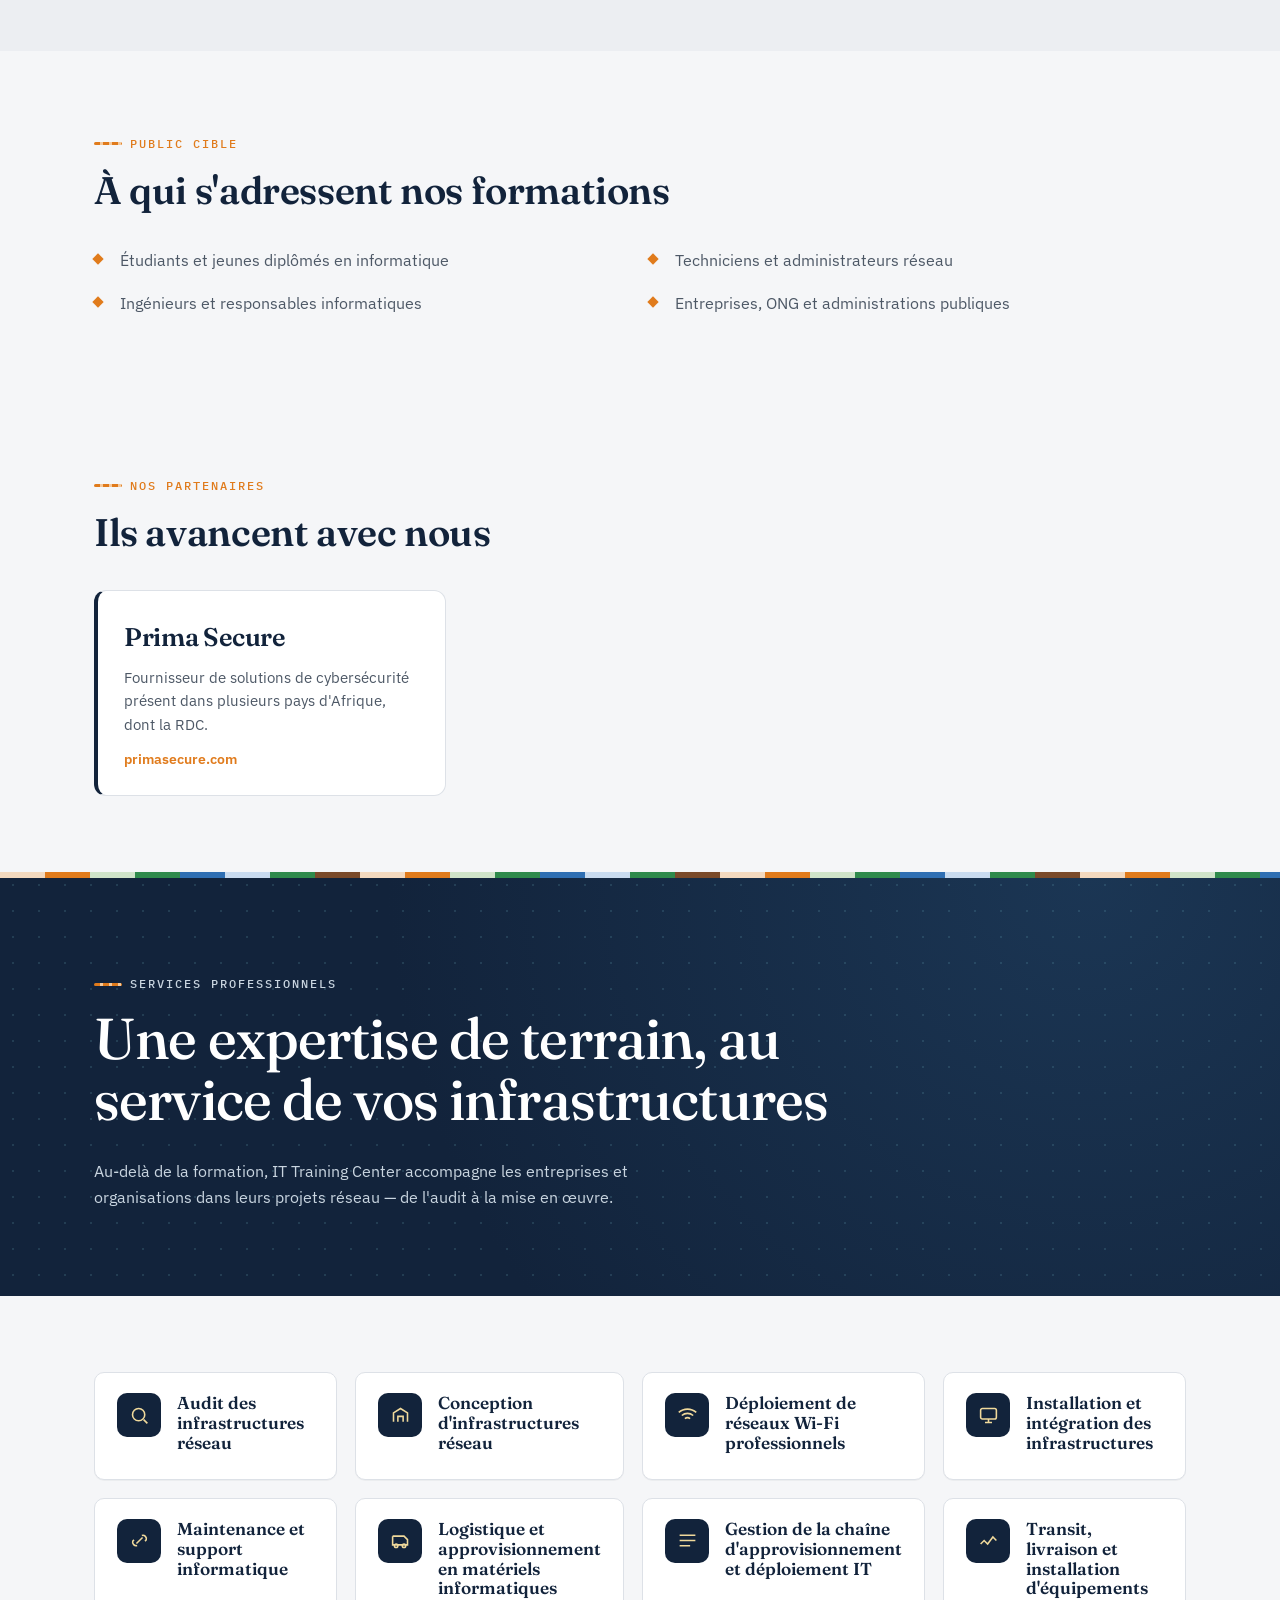
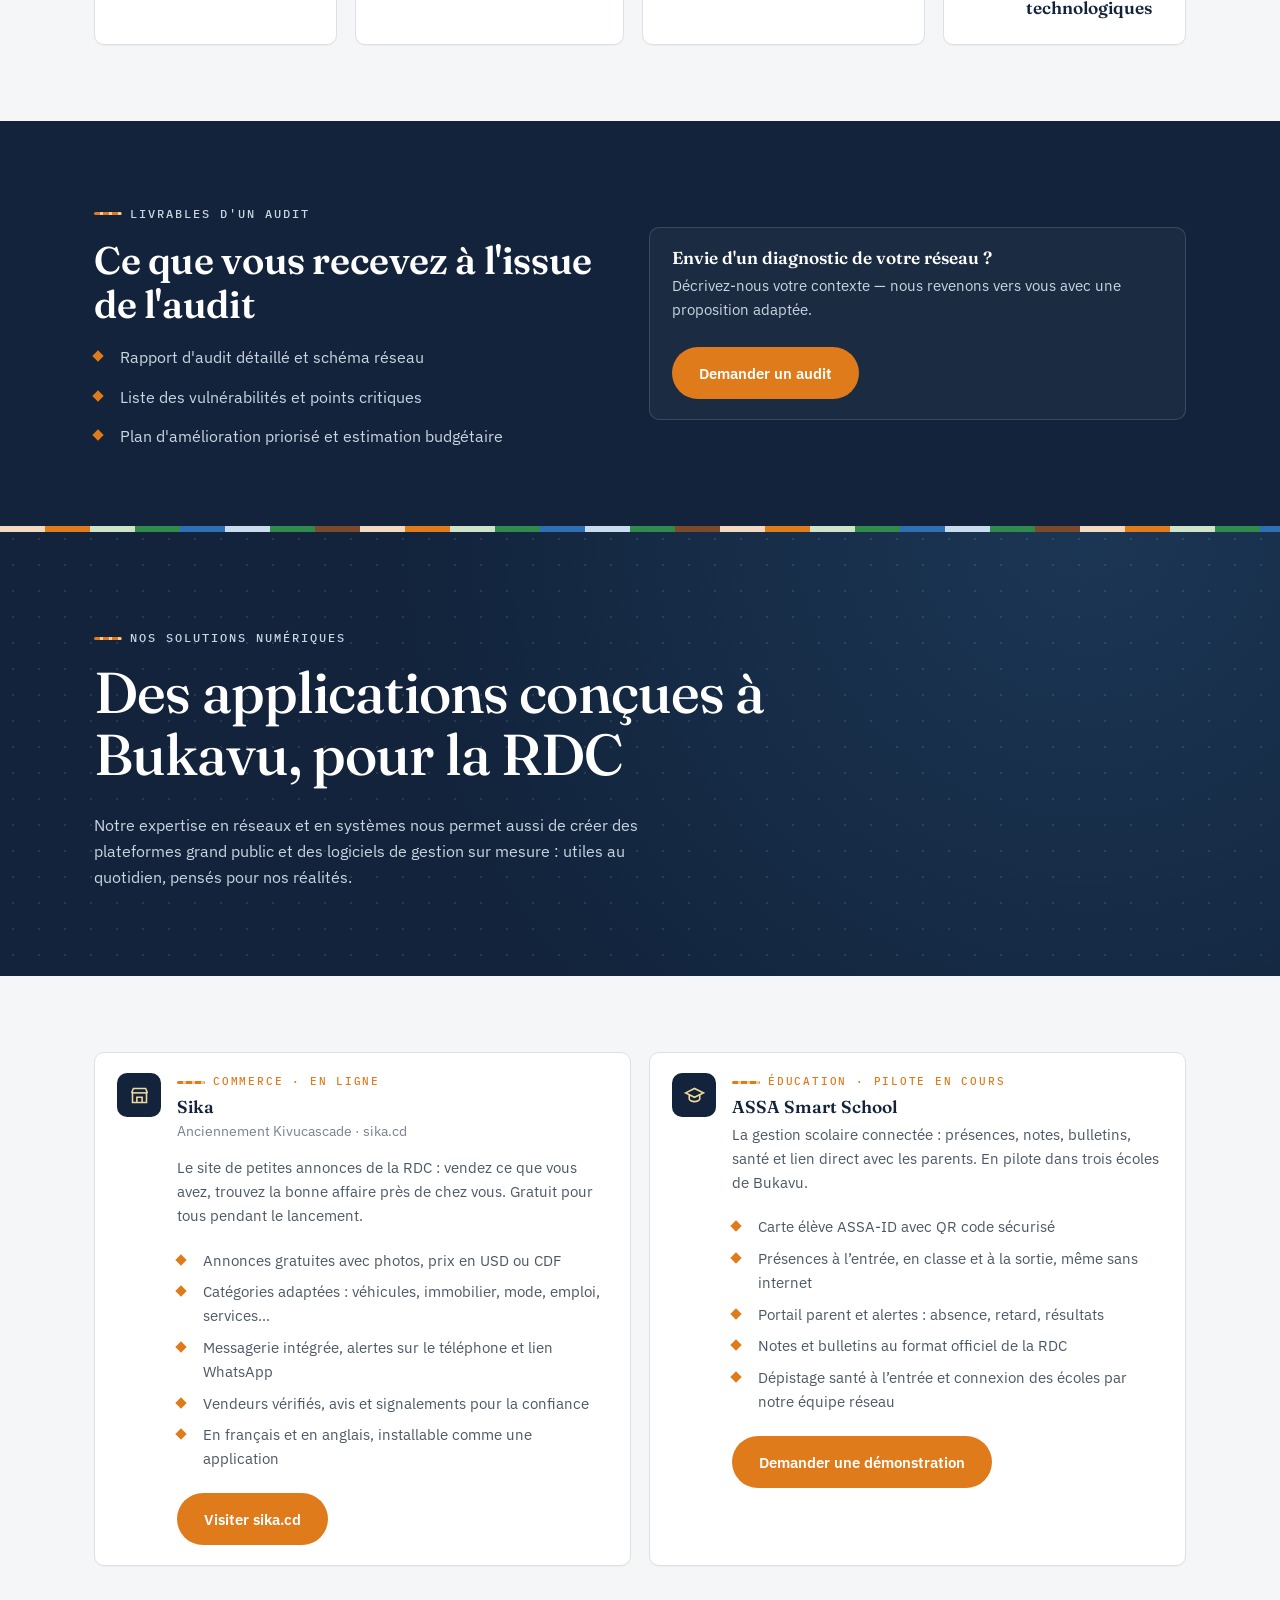
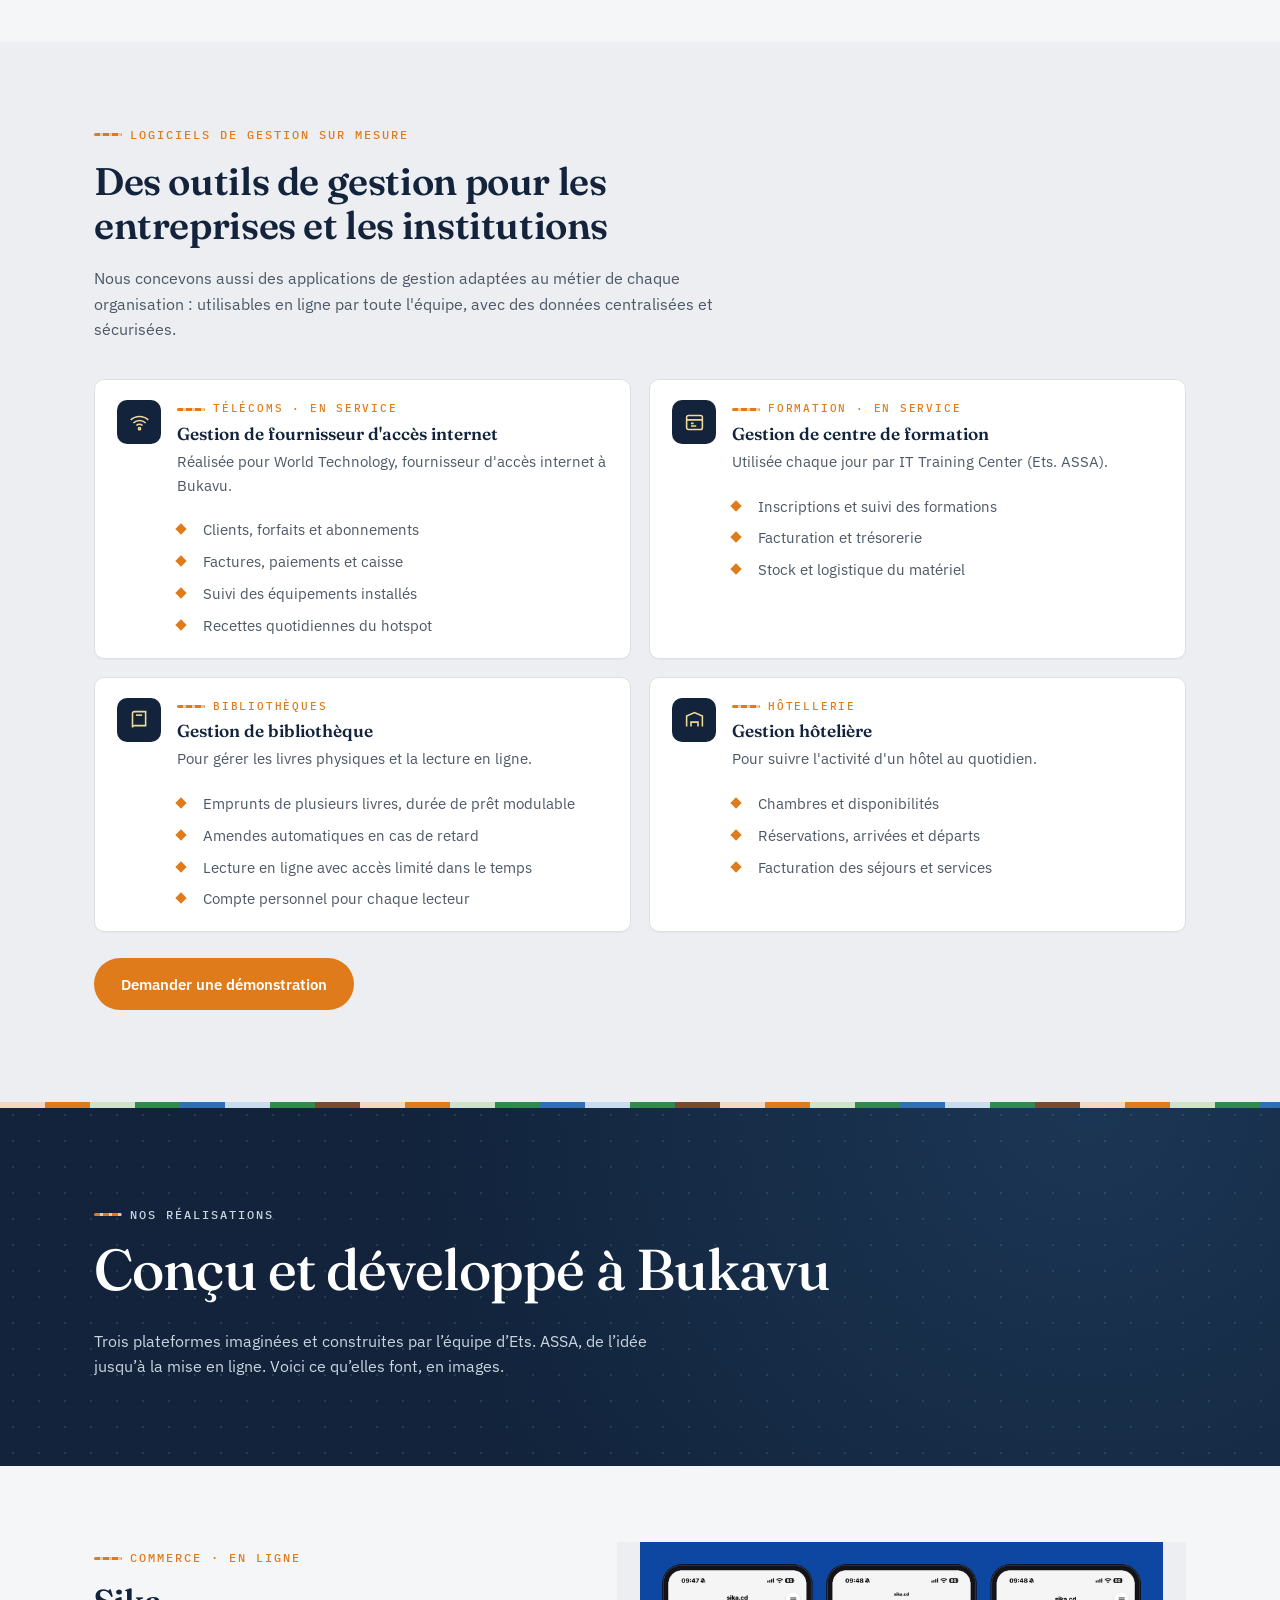
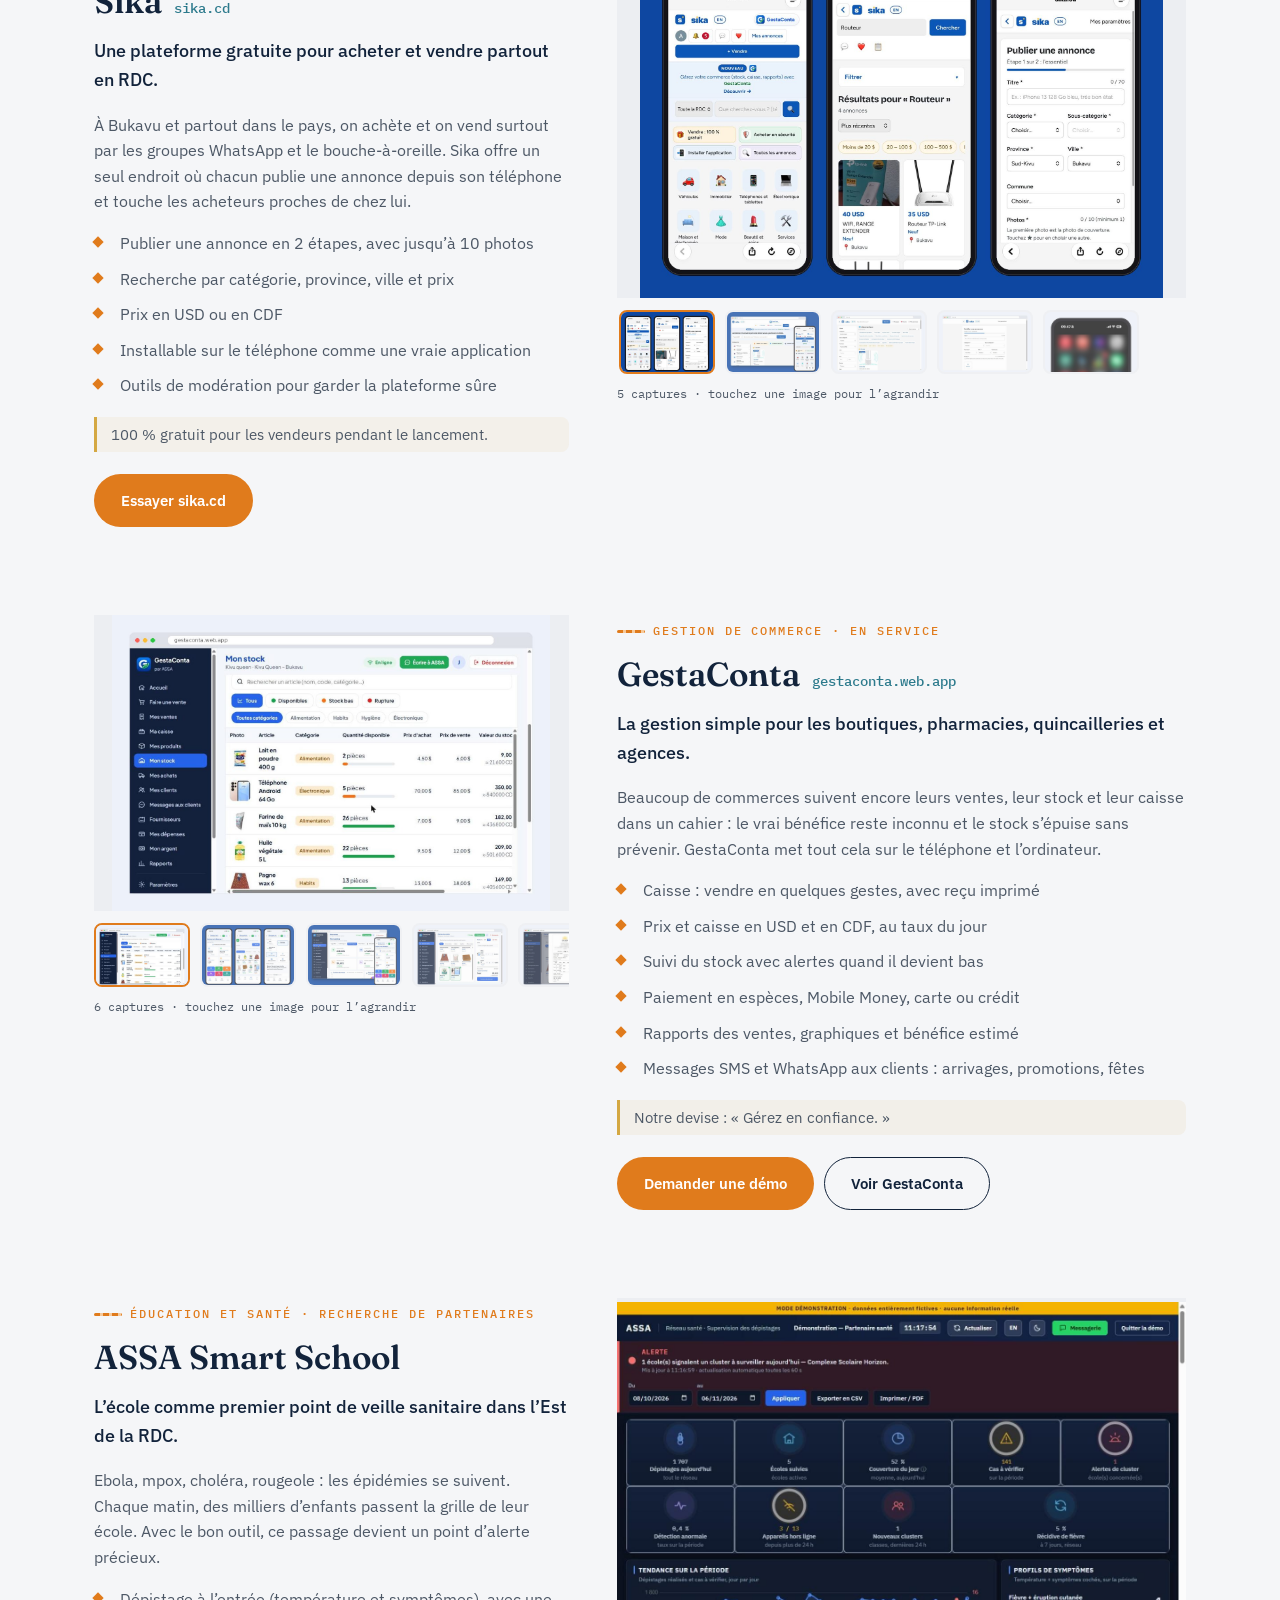
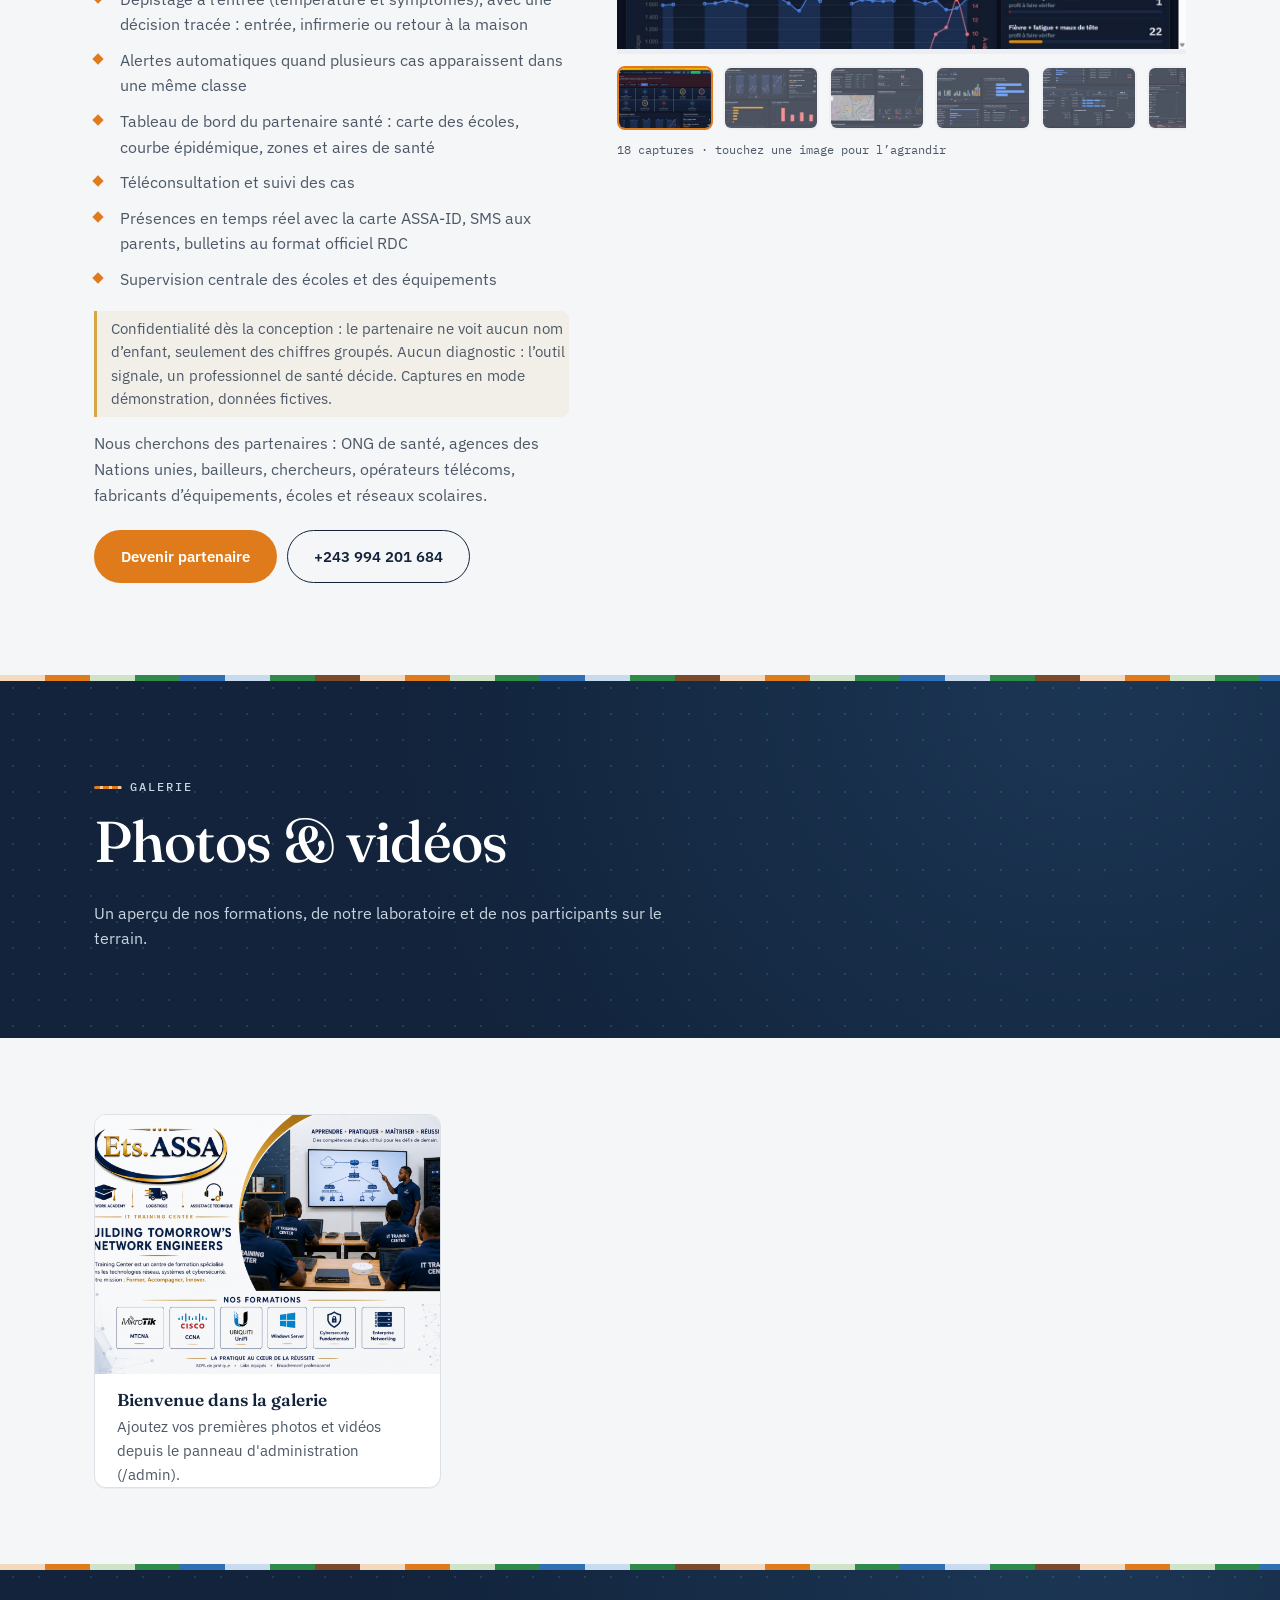
<file: contact.html>
<!DOCTYPE html>
<html lang="fr">
<head>
<meta charset="UTF-8">
<title>Contact — IT Training Center</title>
<!-- Cette page a été regroupée dans la page d'accueil (site sur une seule page).
     Ce fichier renvoie simplement vers la bonne partie, pour que les anciens liens marchent encore. -->
<meta http-equiv="refresh" content="0; url=index.html#contact">
<link rel="canonical" href="https://ittrainingcenter.netlify.app/#contact">
<script>location.replace('index.html' + location.search + '#contact');</script>
</head>
<body>
<p><a href="index.html#contact">Contact</a></p>
</body>
</html>
</file>
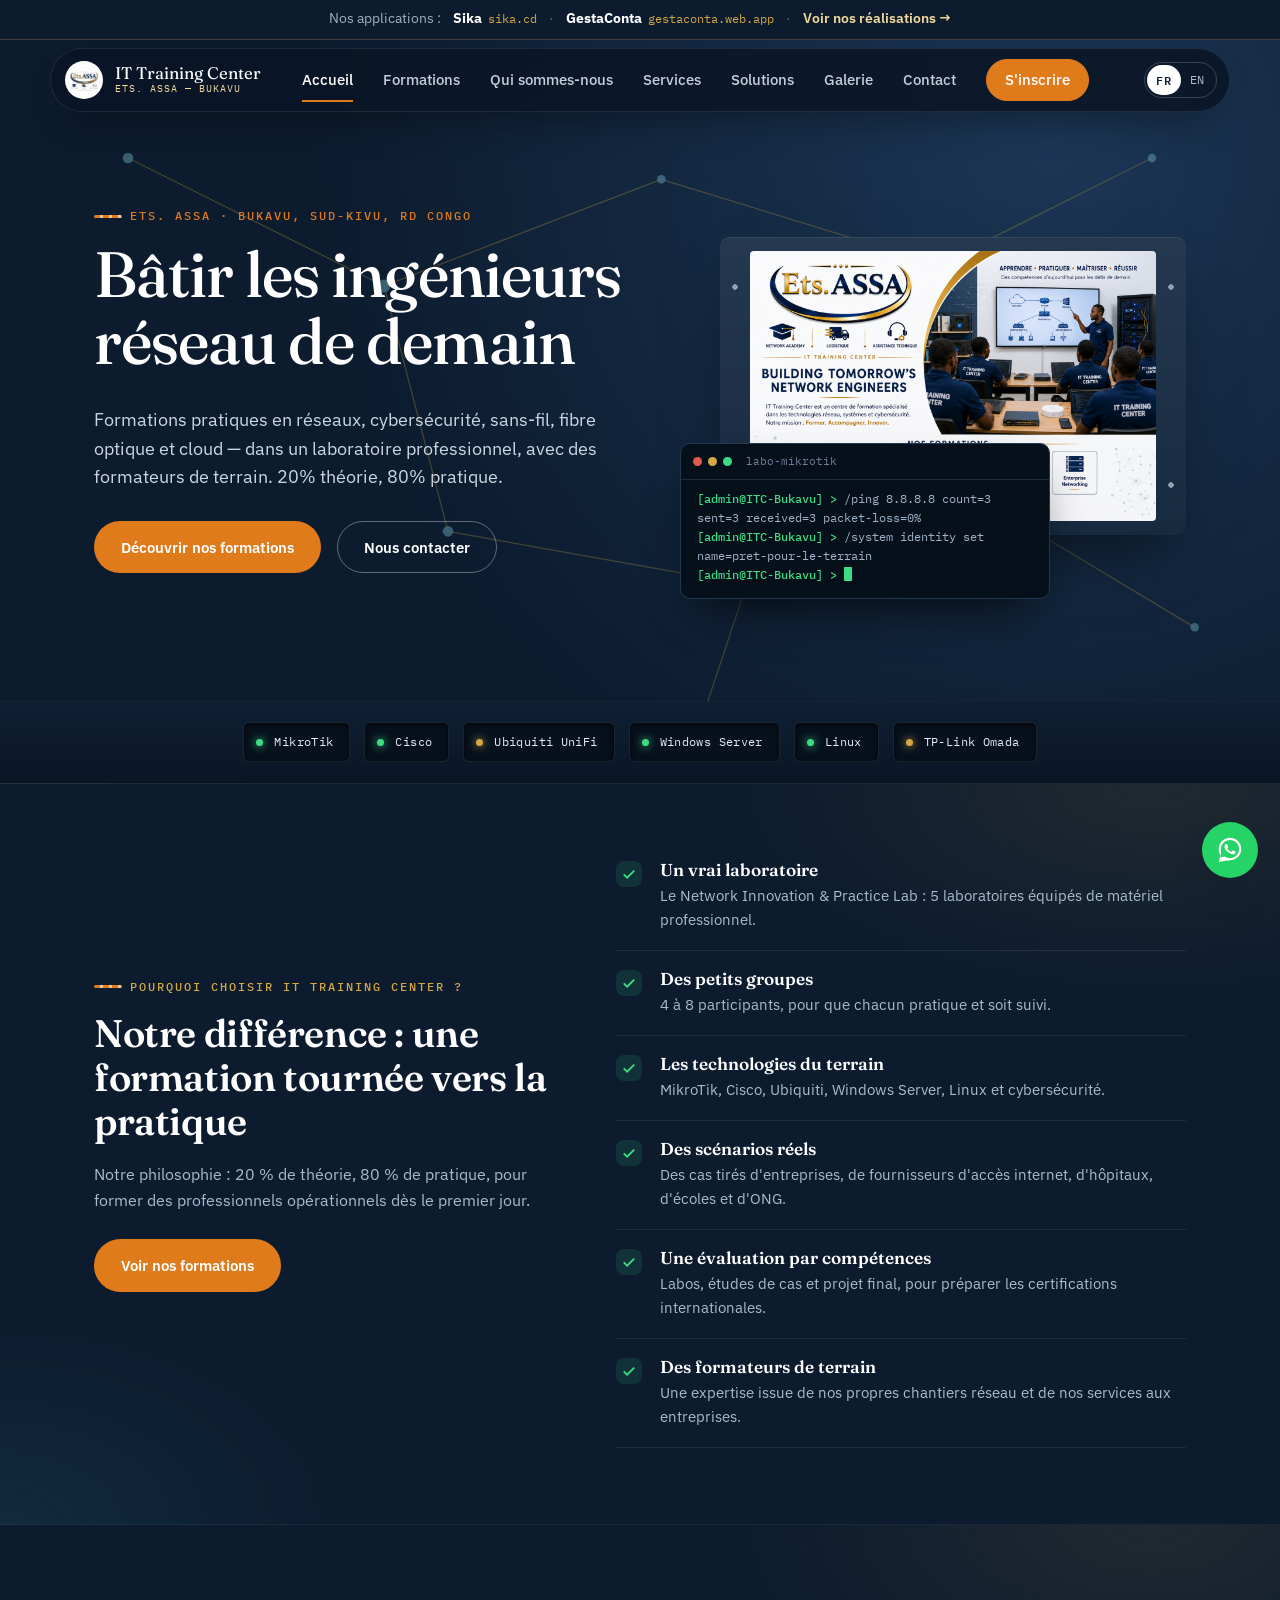
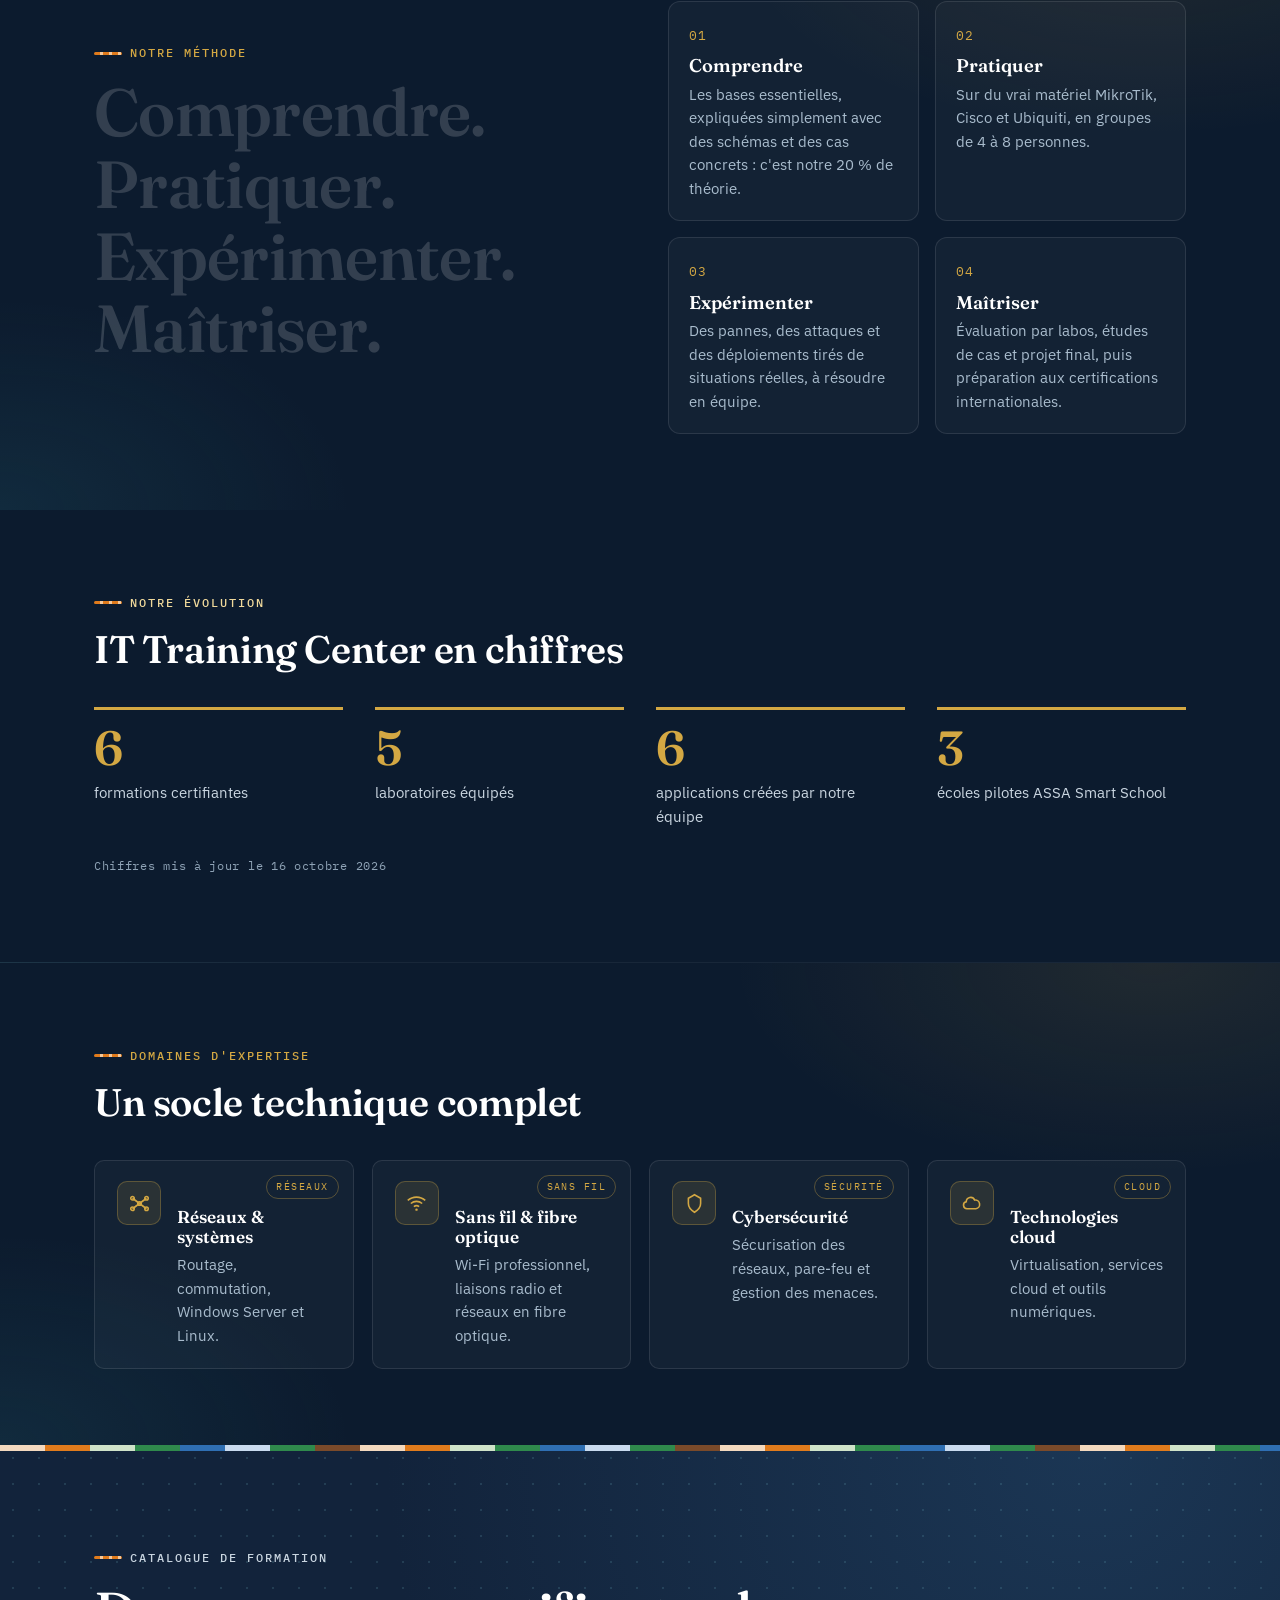
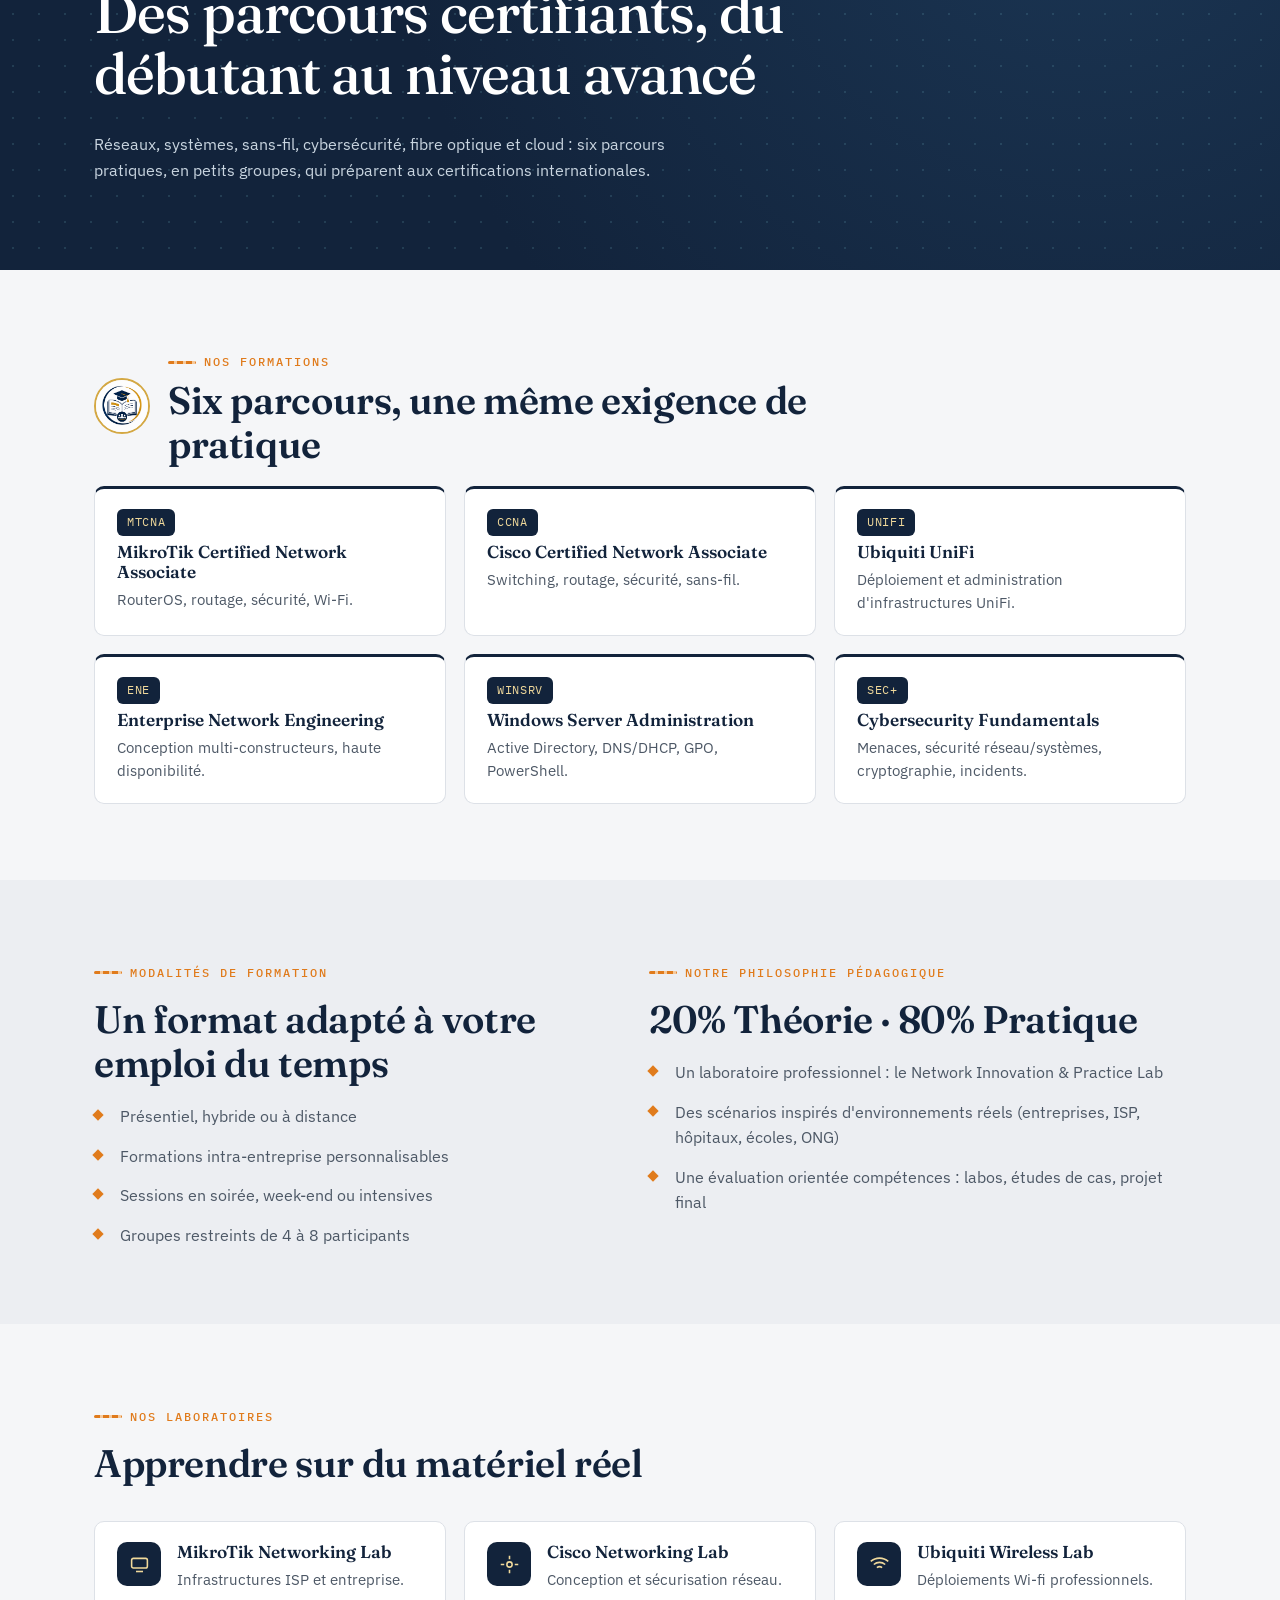
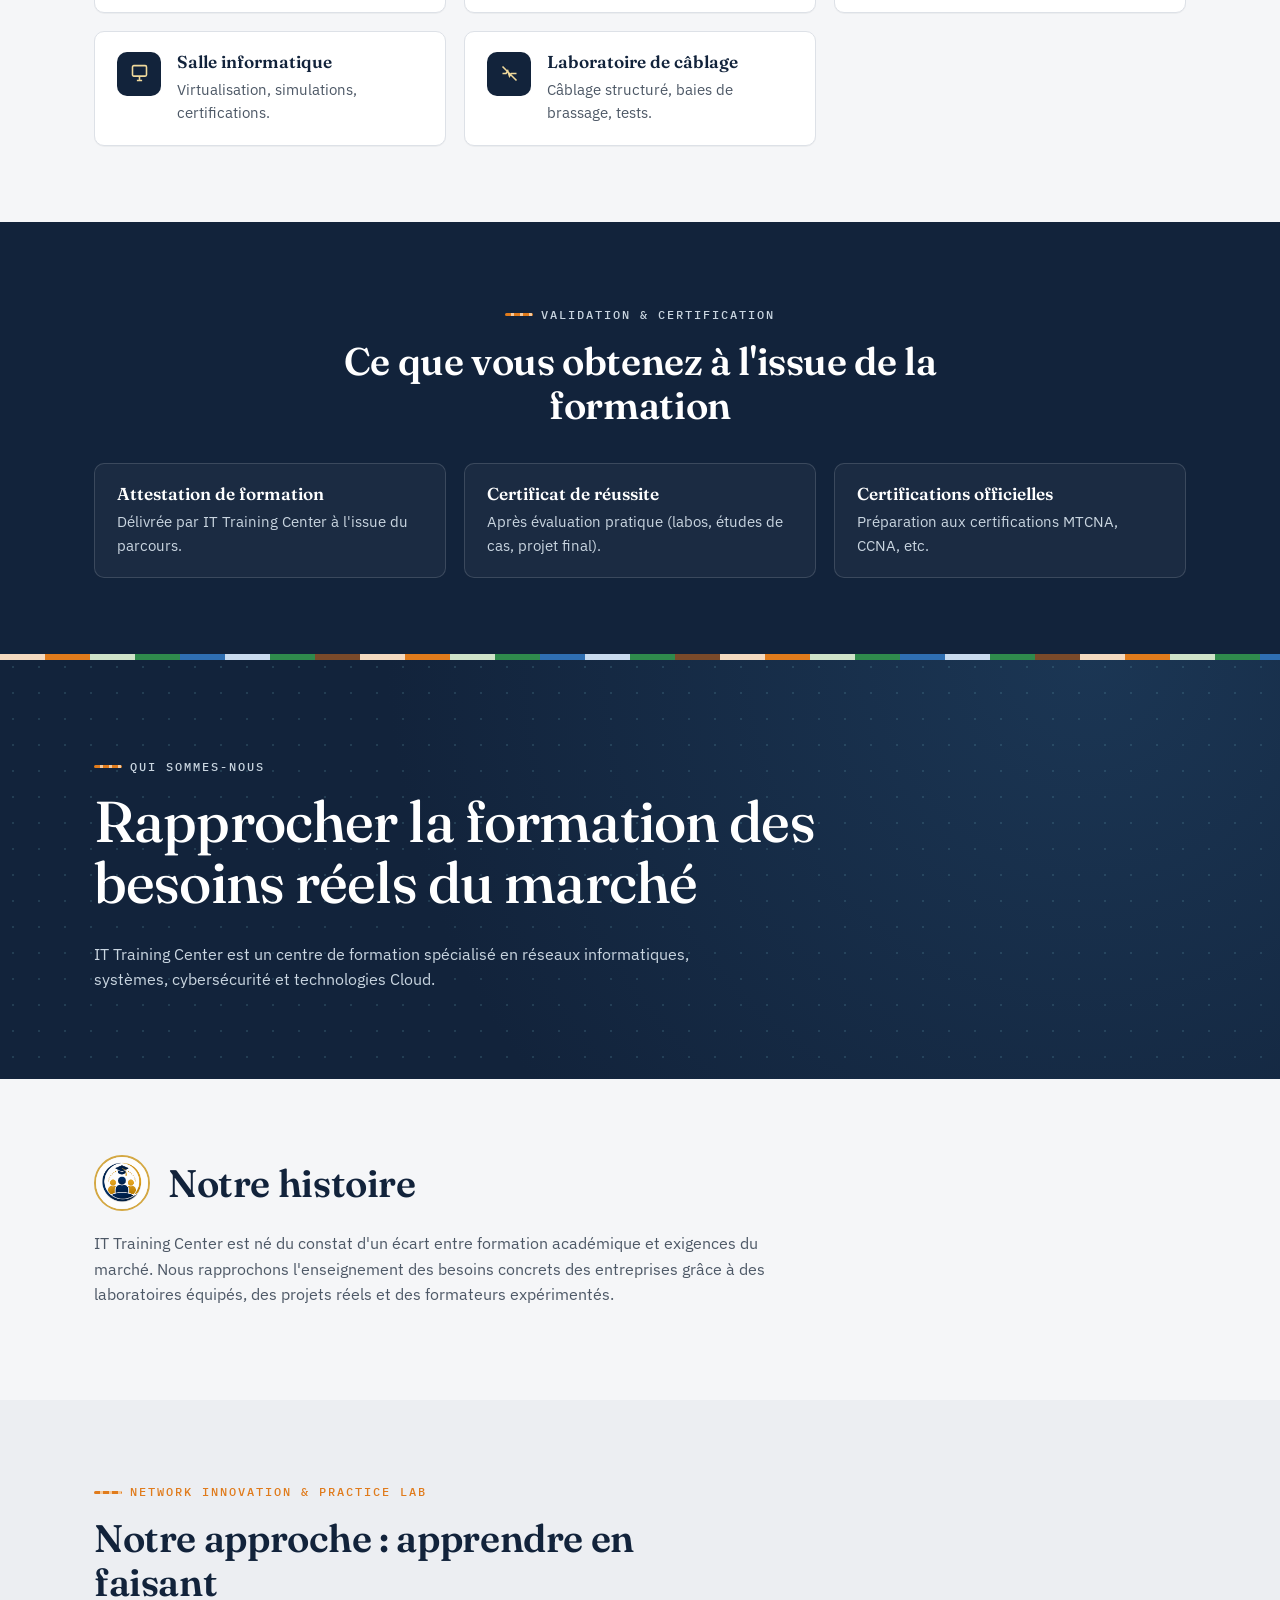
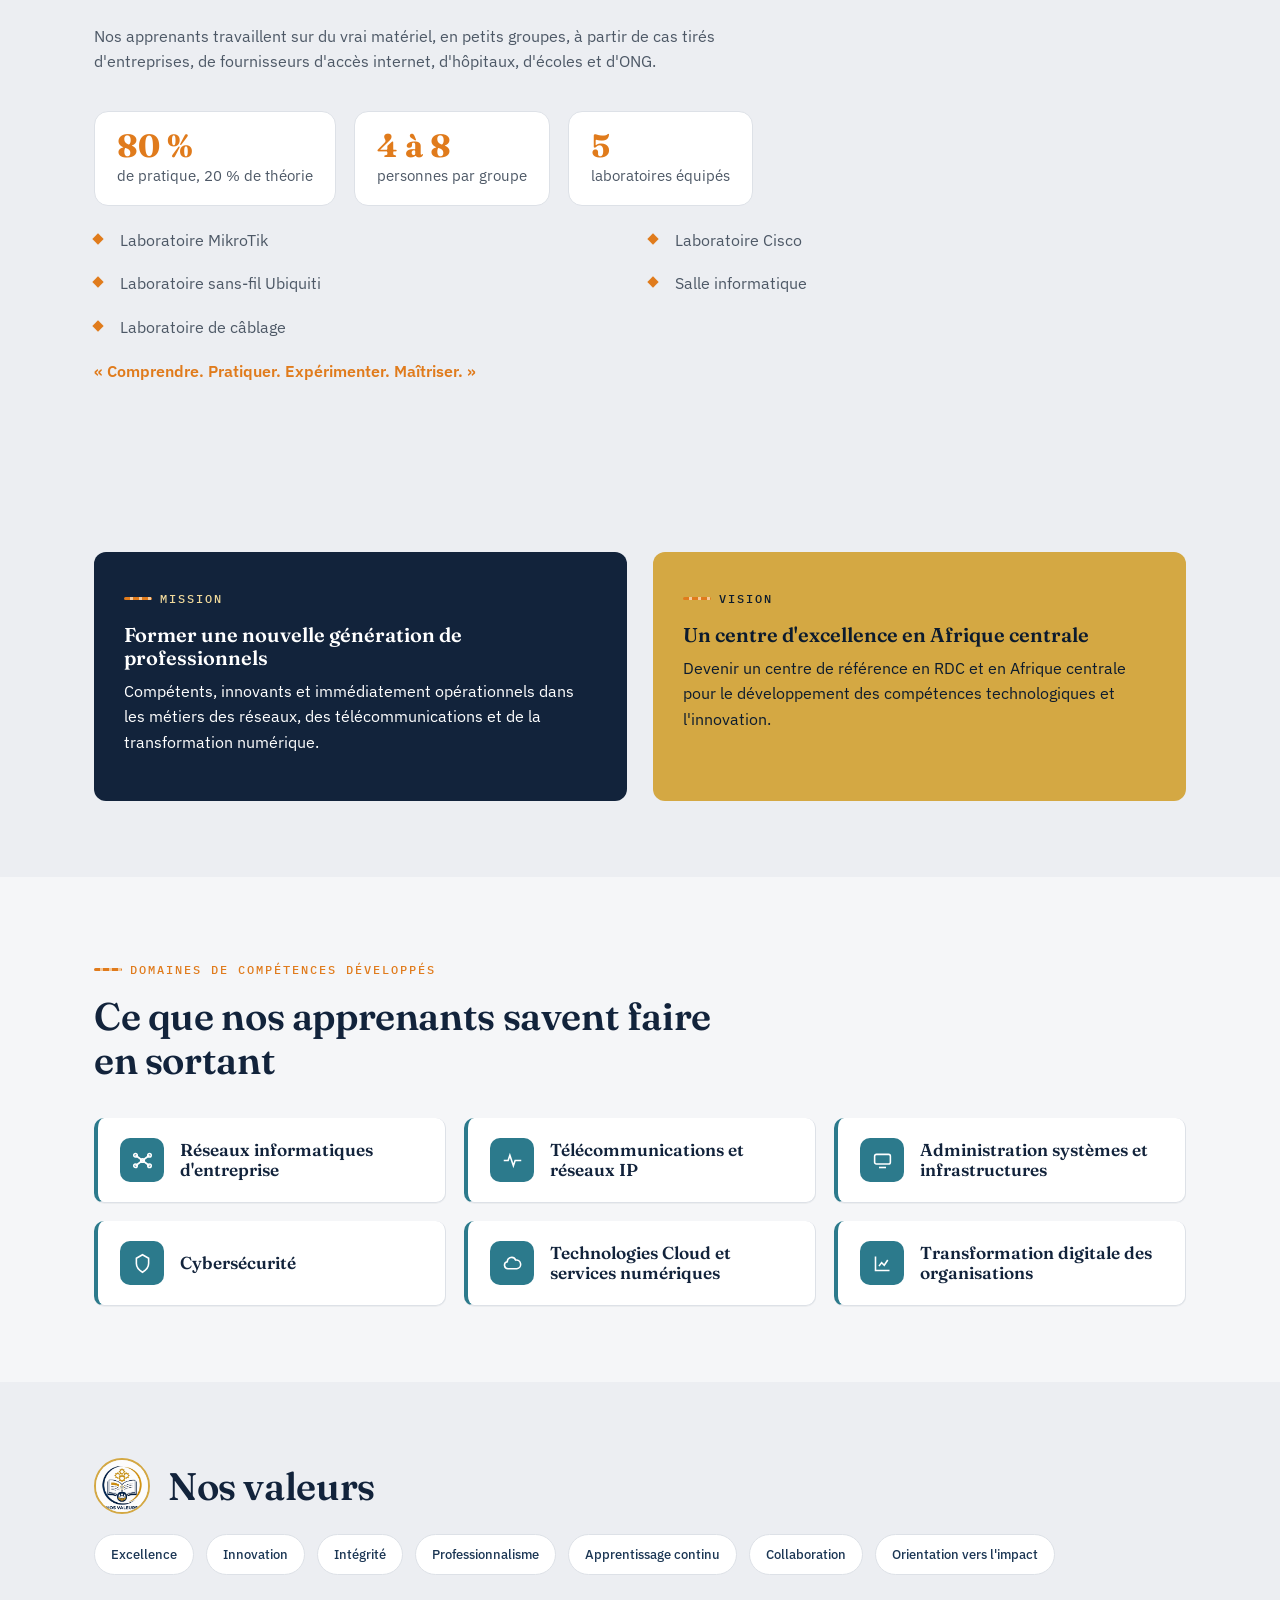
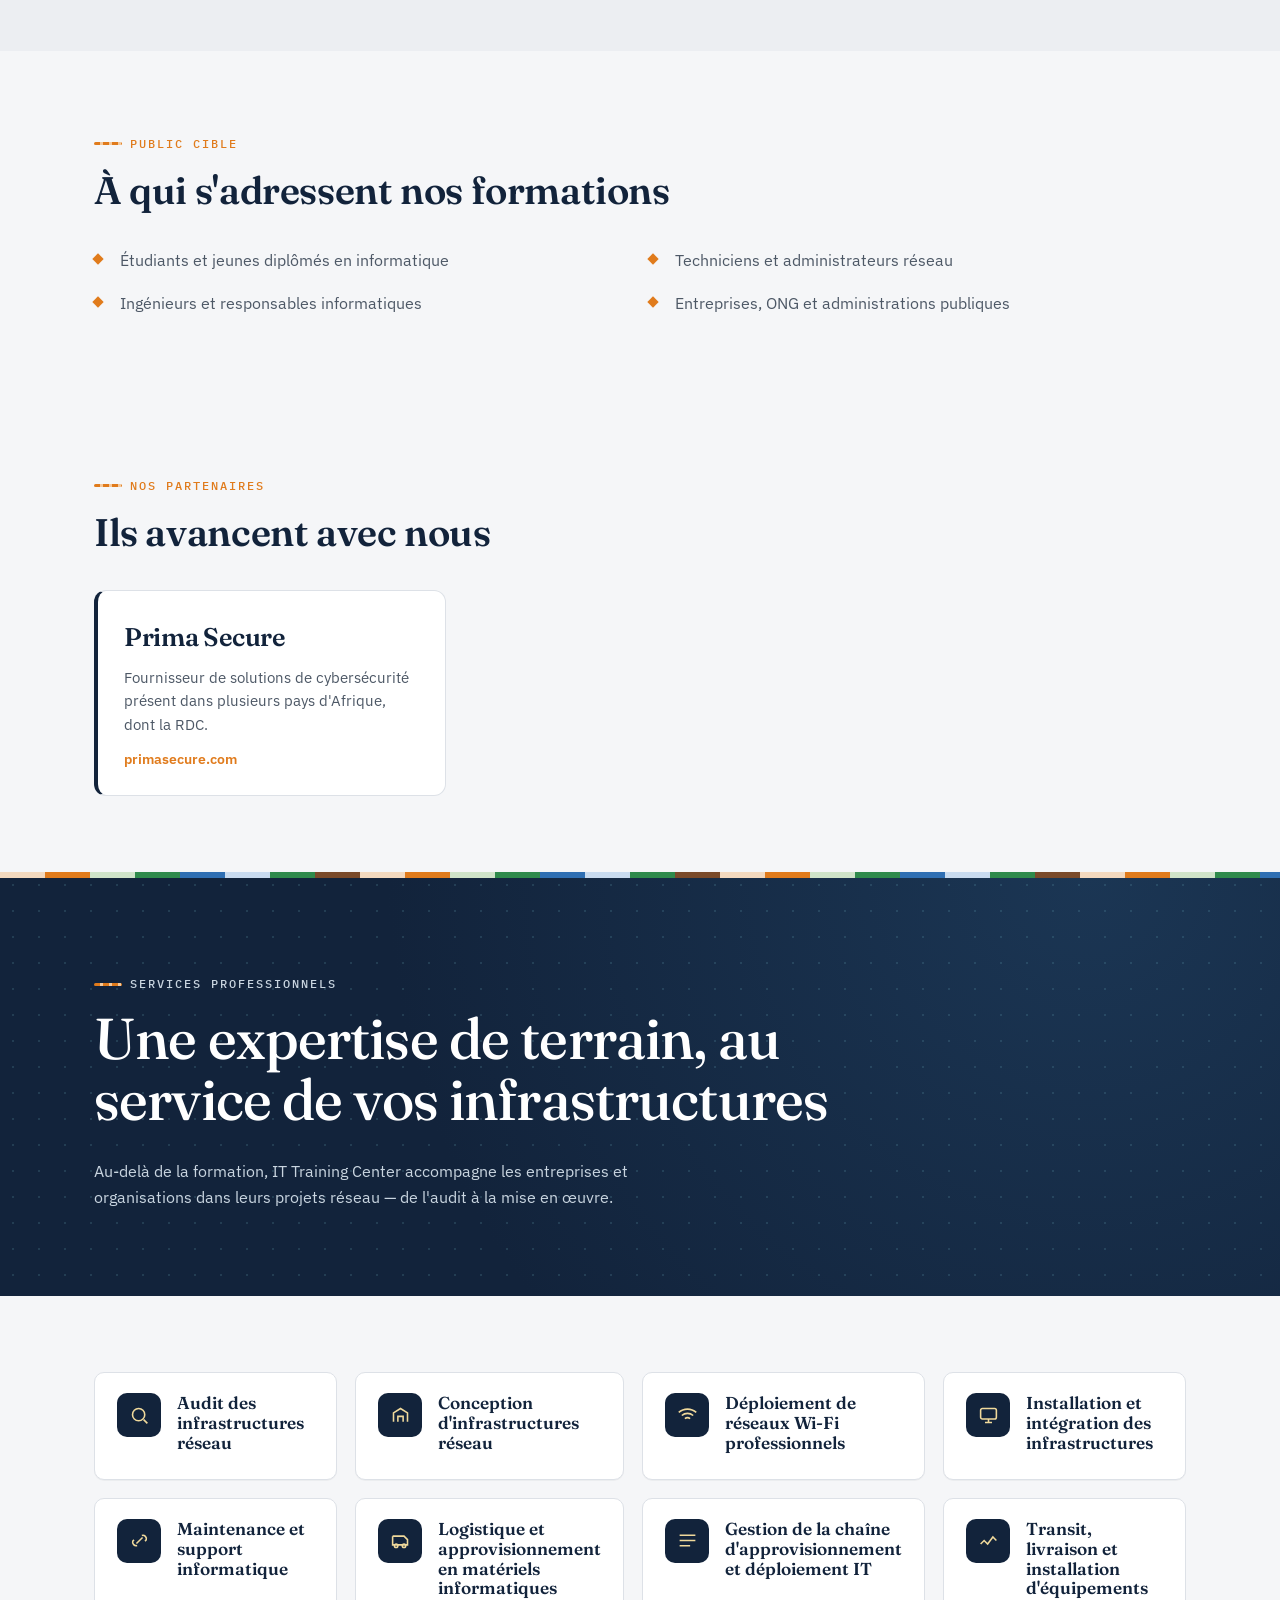
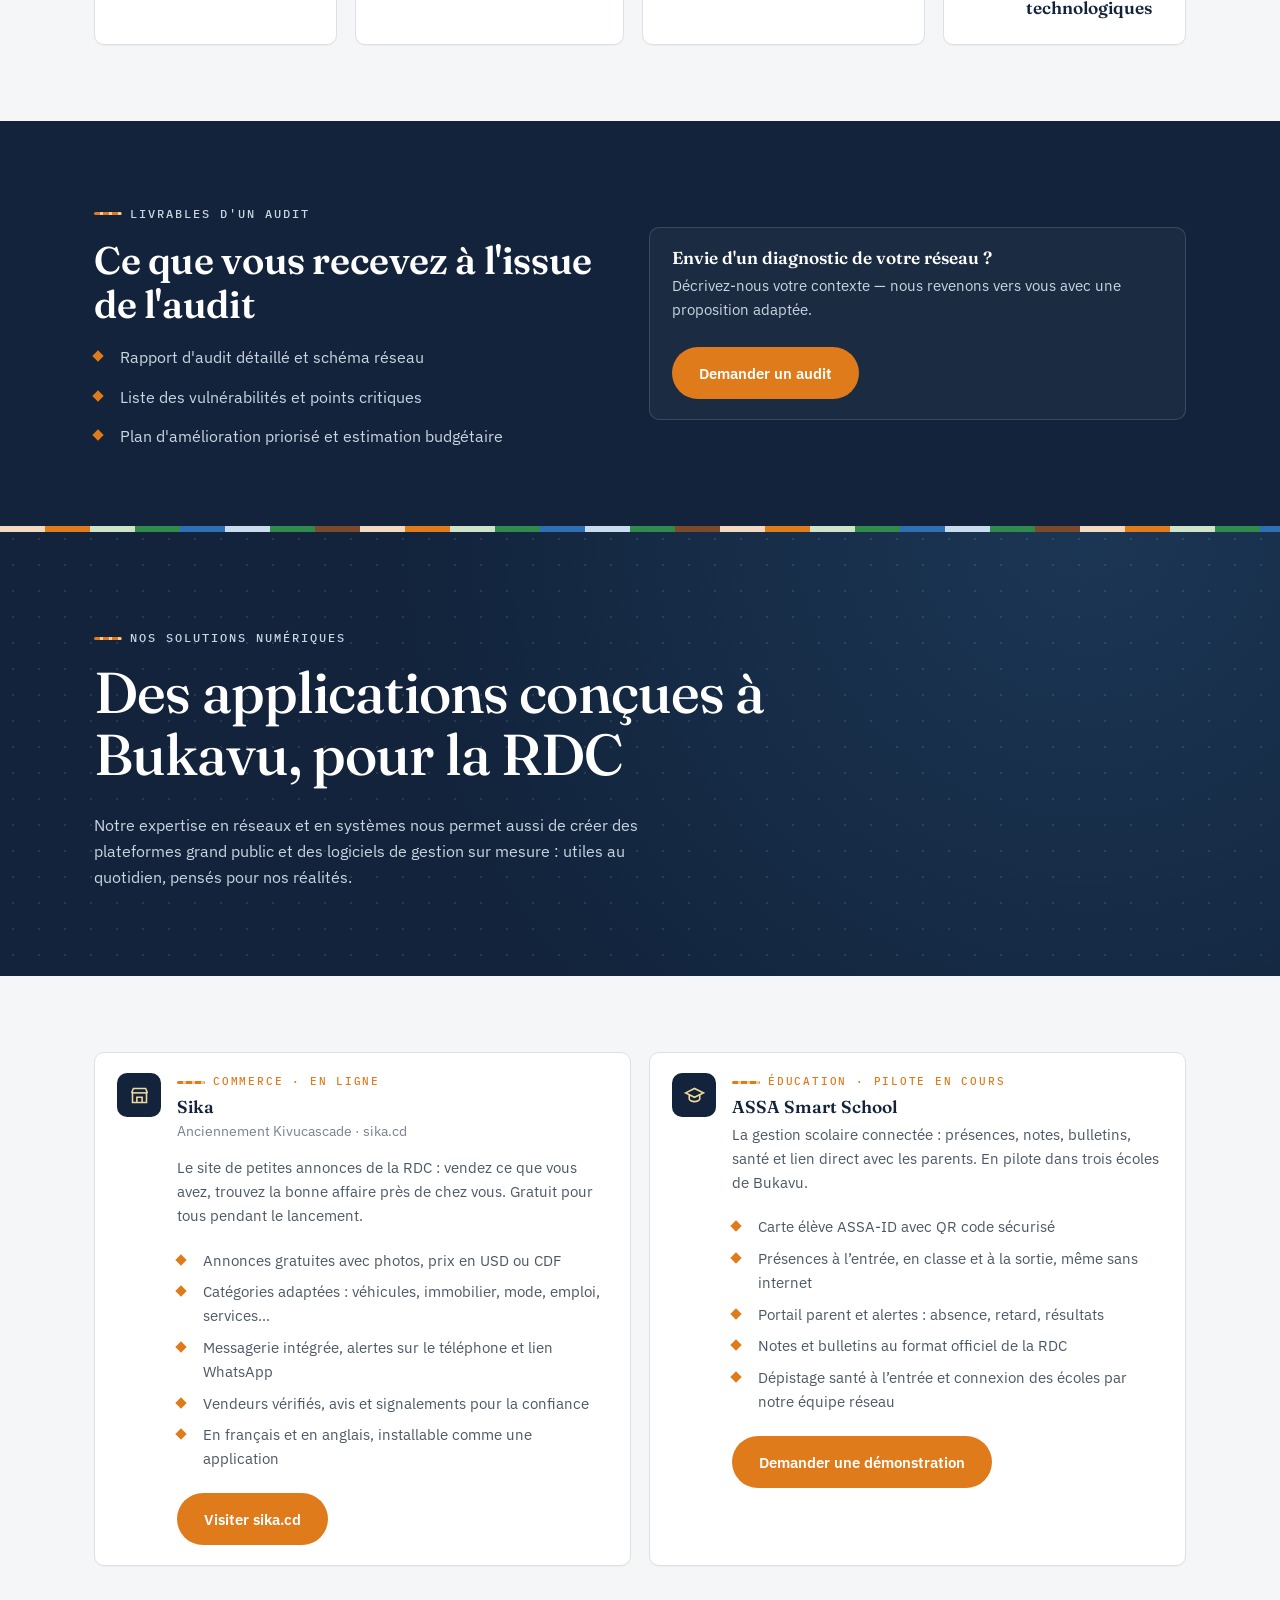
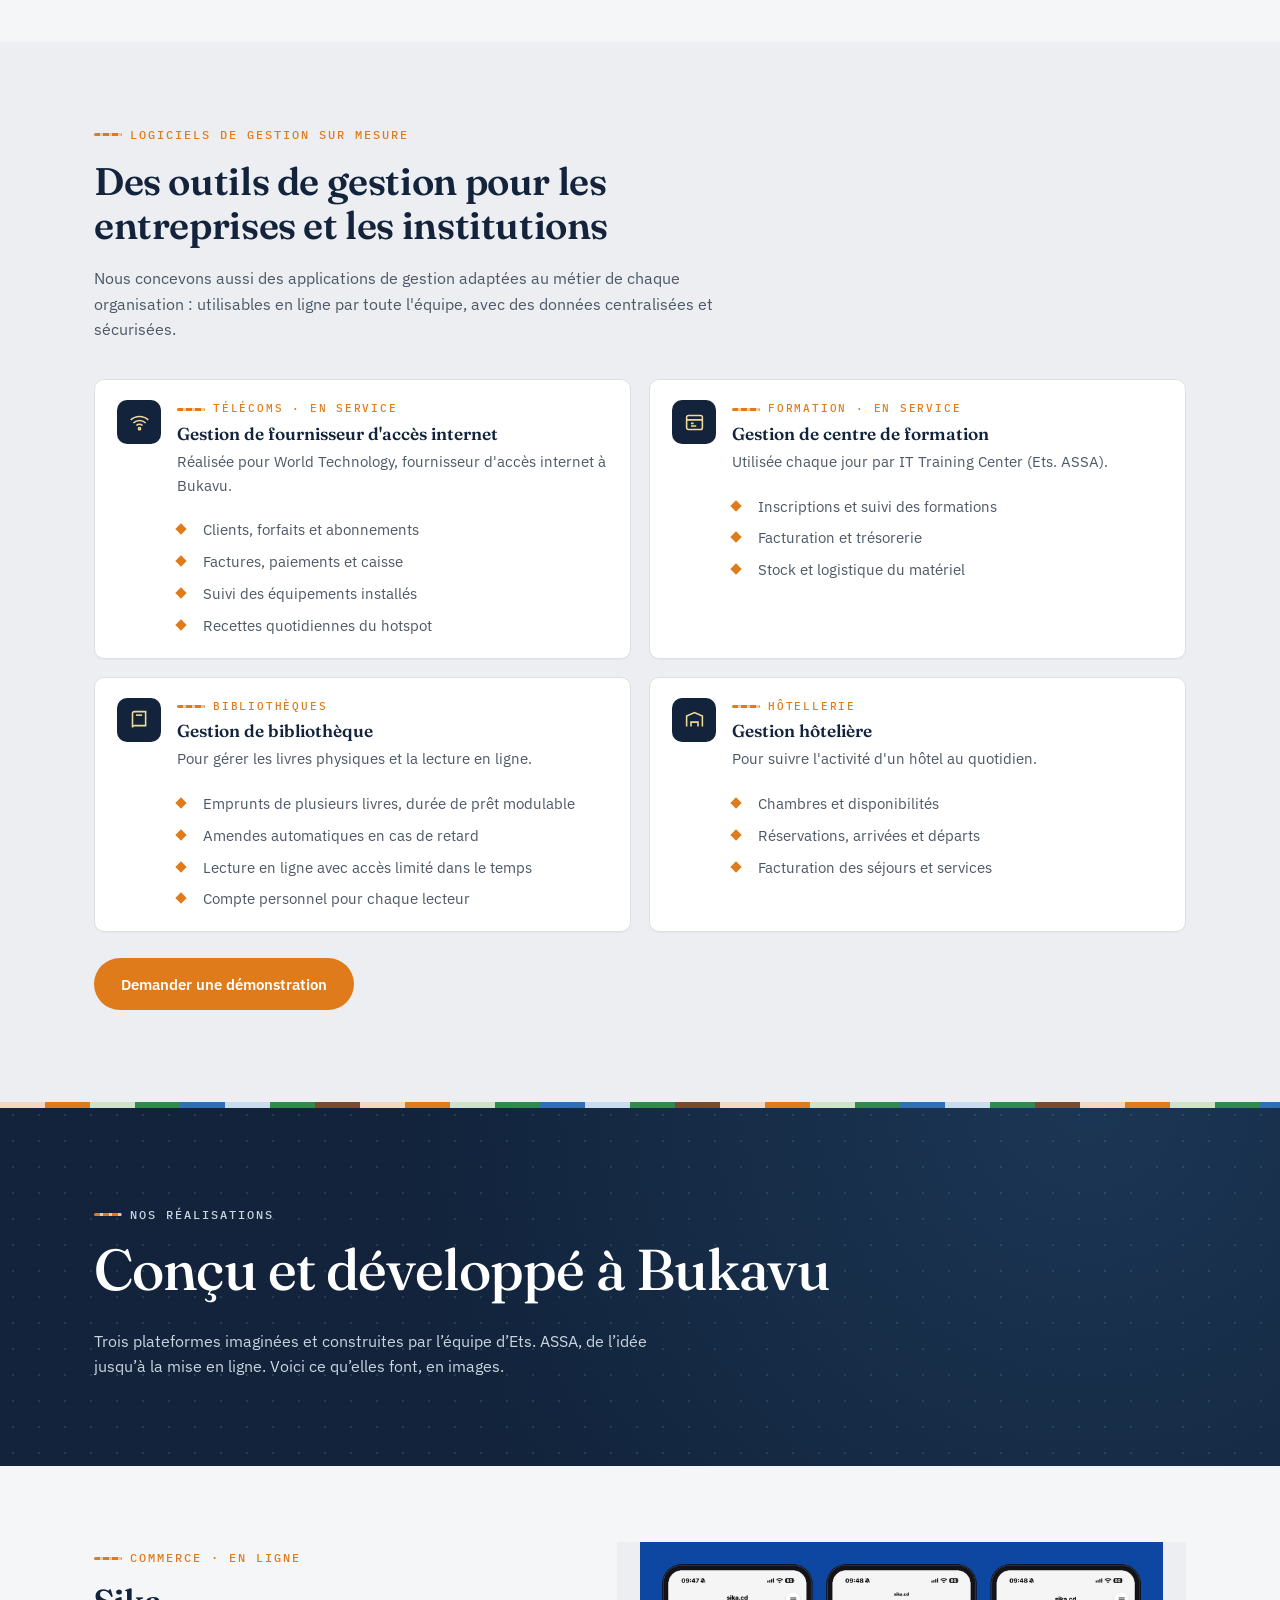
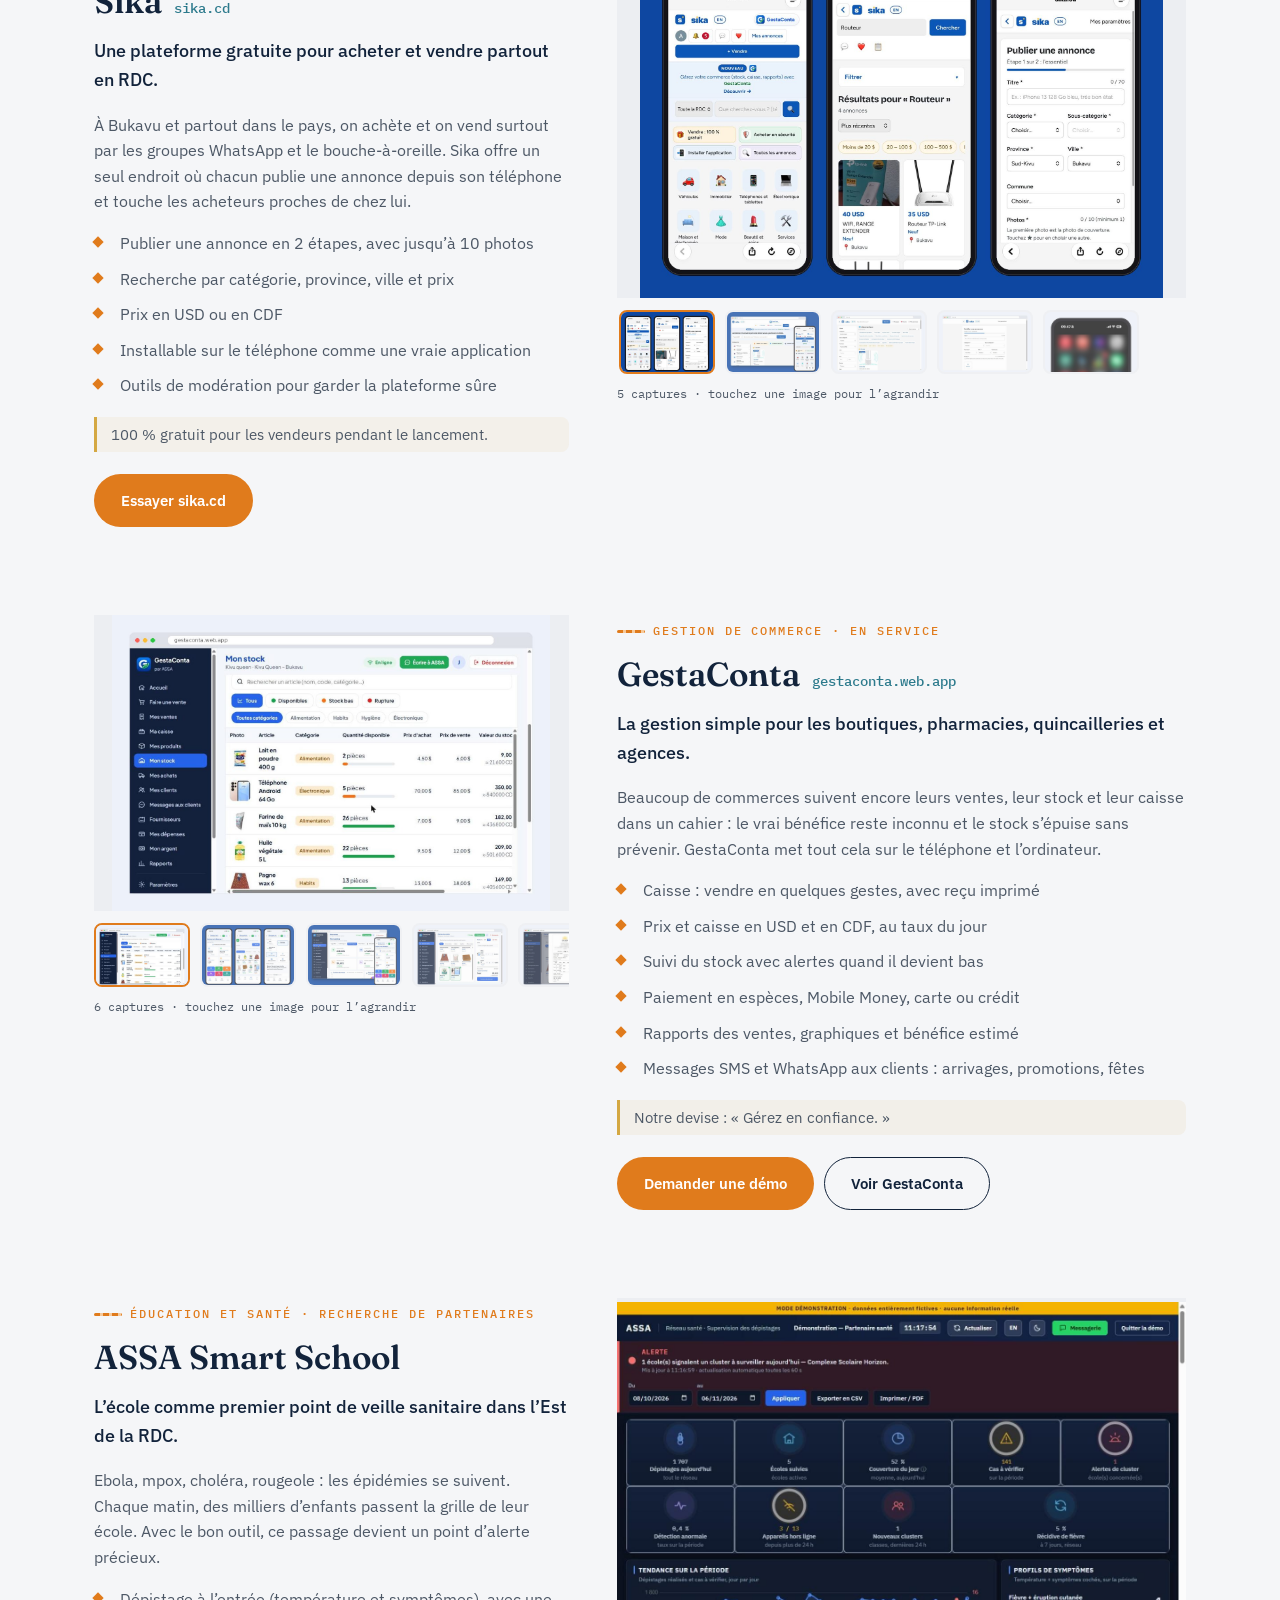
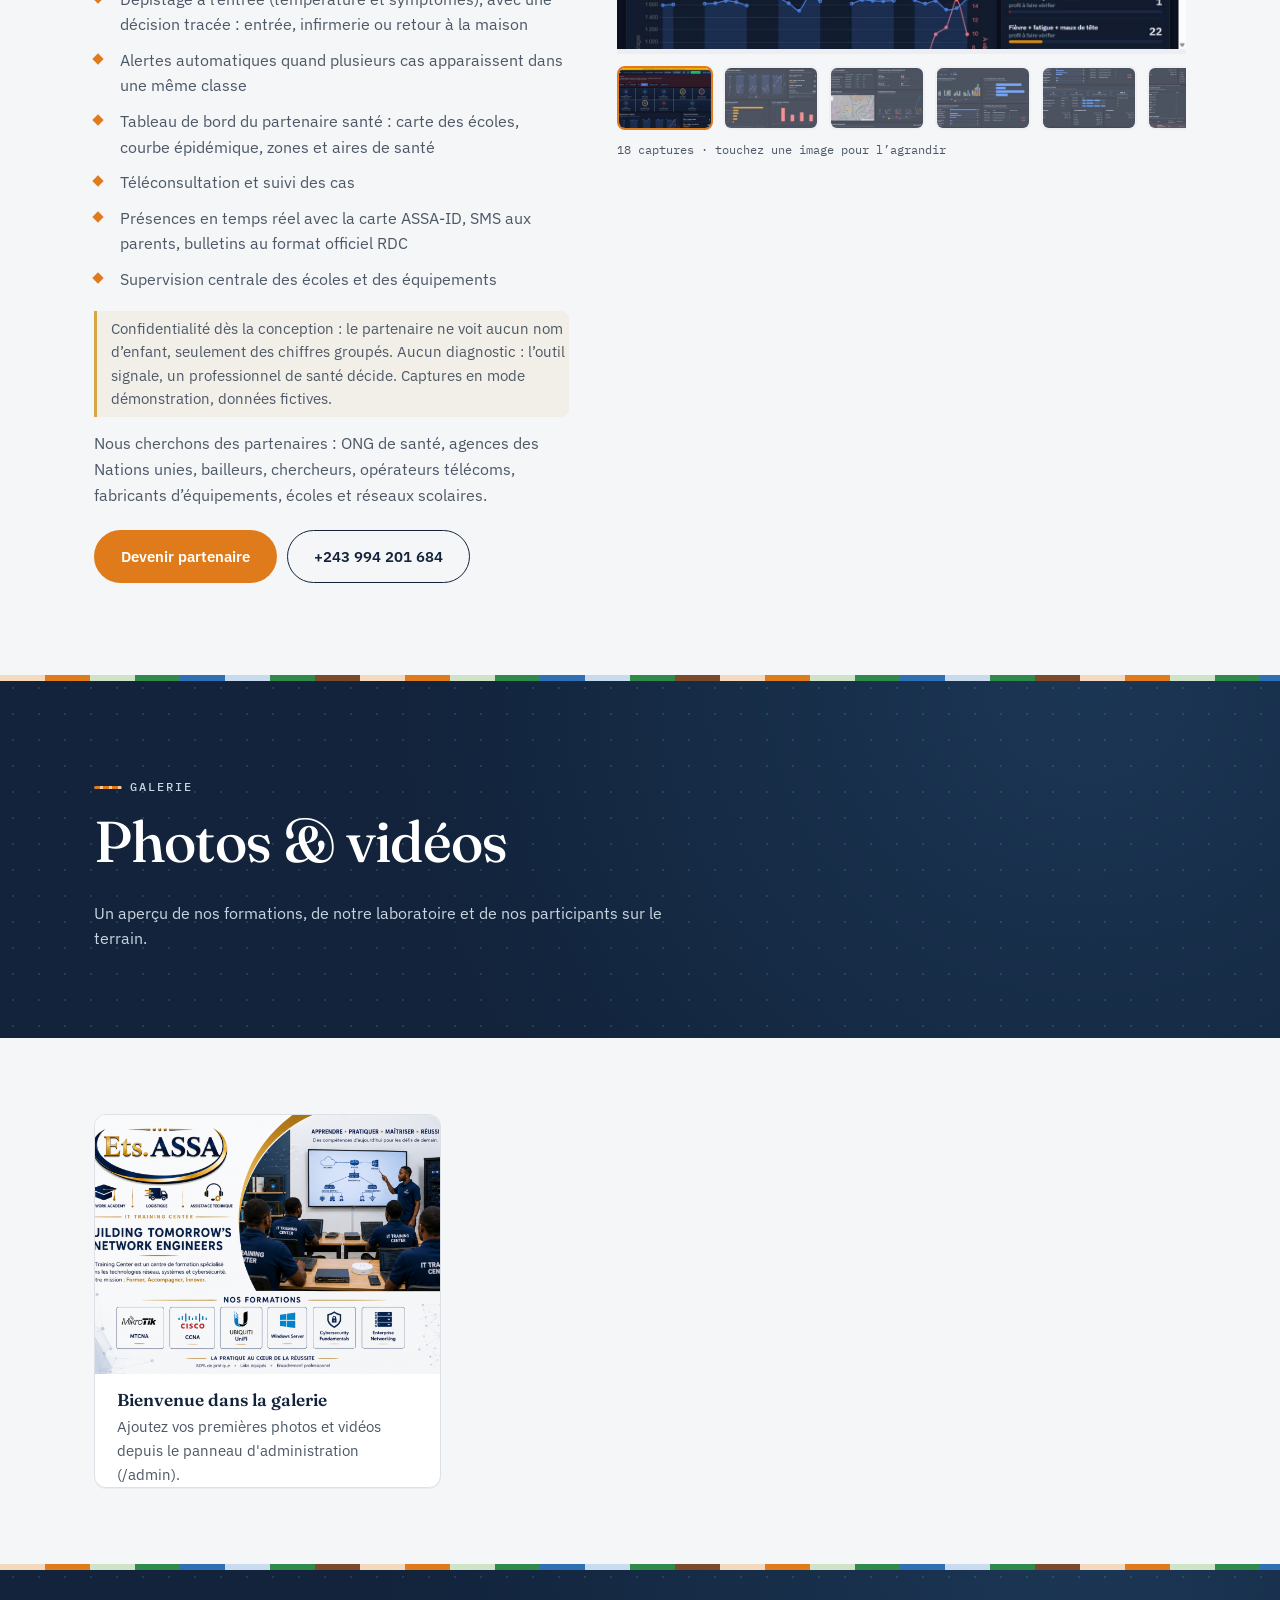
<file: formations.html>
<!DOCTYPE html>
<html lang="fr">
<head>
<meta charset="UTF-8">
<title>Formations — IT Training Center</title>
<!-- Cette page a été regroupée dans la page d'accueil (site sur une seule page).
     Ce fichier renvoie simplement vers la bonne partie, pour que les anciens liens marchent encore. -->
<meta http-equiv="refresh" content="0; url=index.html#formations">
<link rel="canonical" href="https://ittrainingcenter.netlify.app/#formations">
<script>location.replace('index.html' + location.search + '#formations');</script>
</head>
<body>
<p><a href="index.html#formations">Formations</a></p>
</body>
</html>
</file>
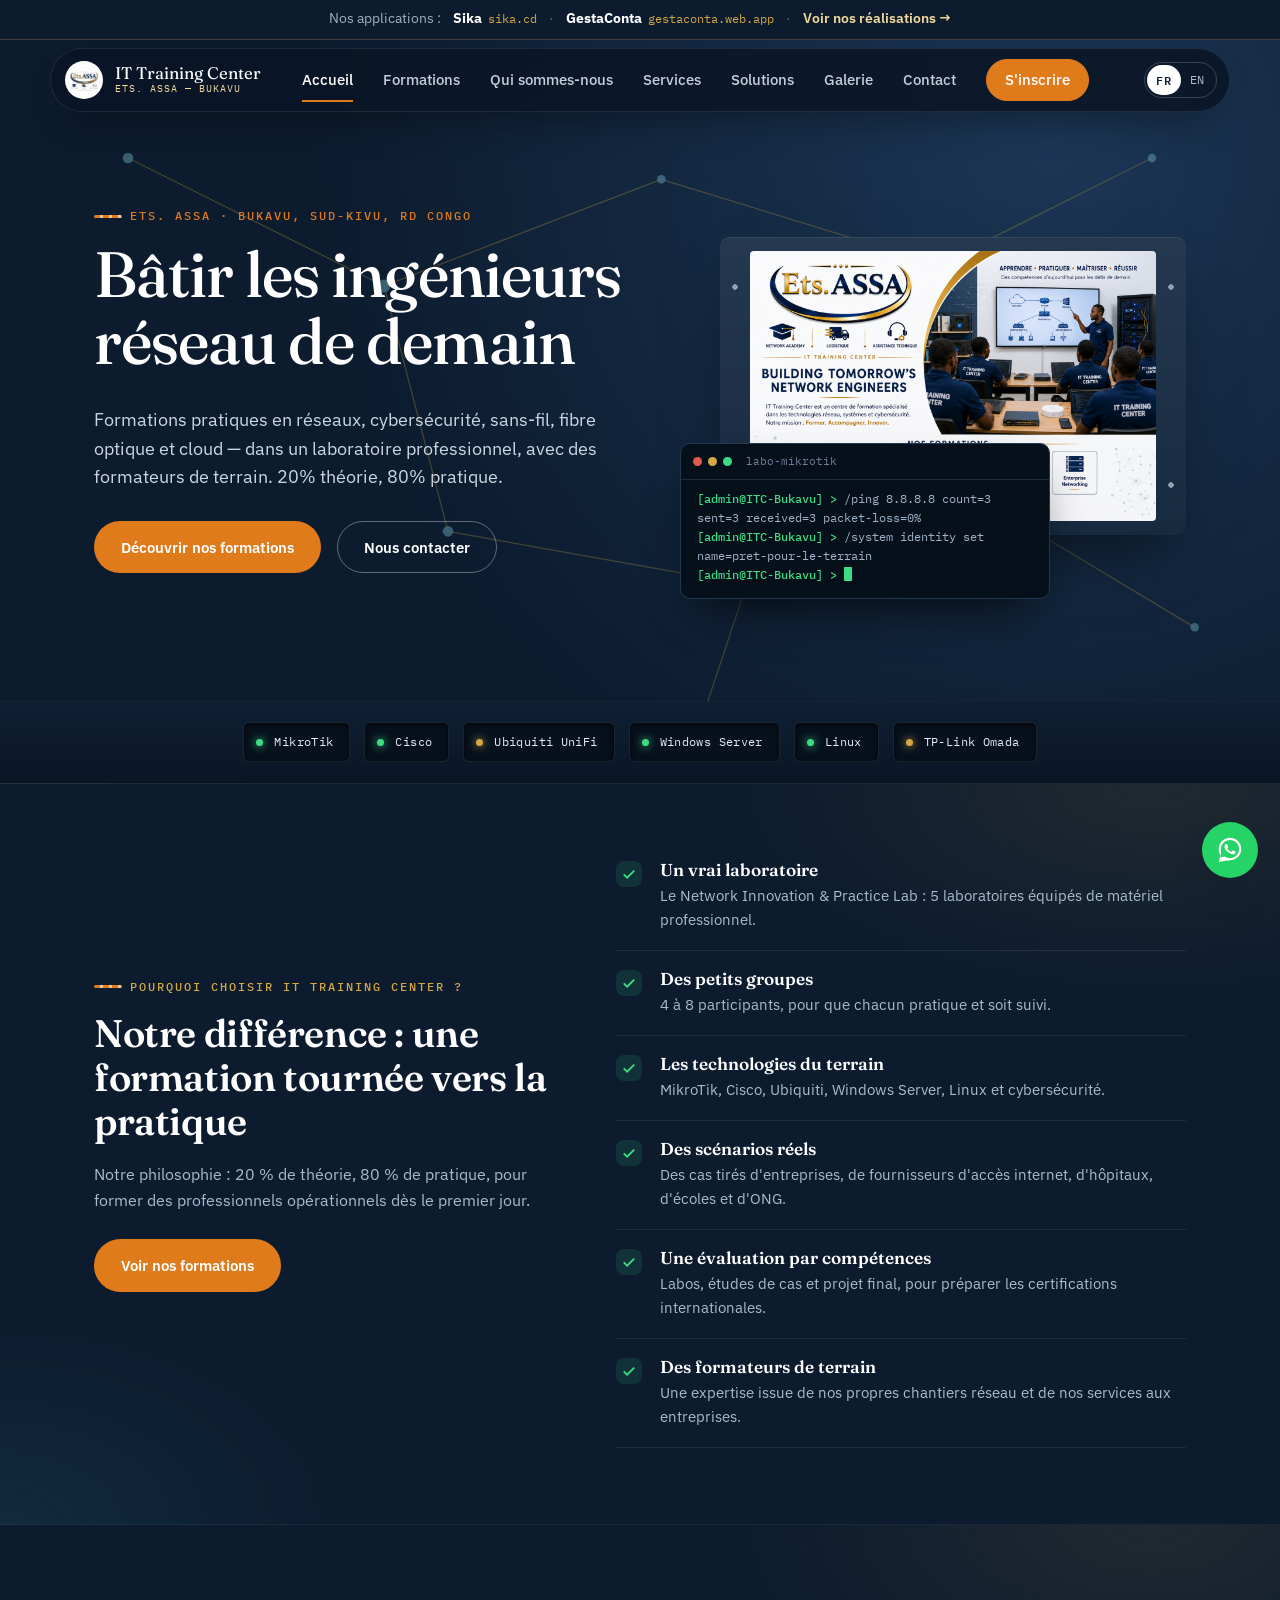
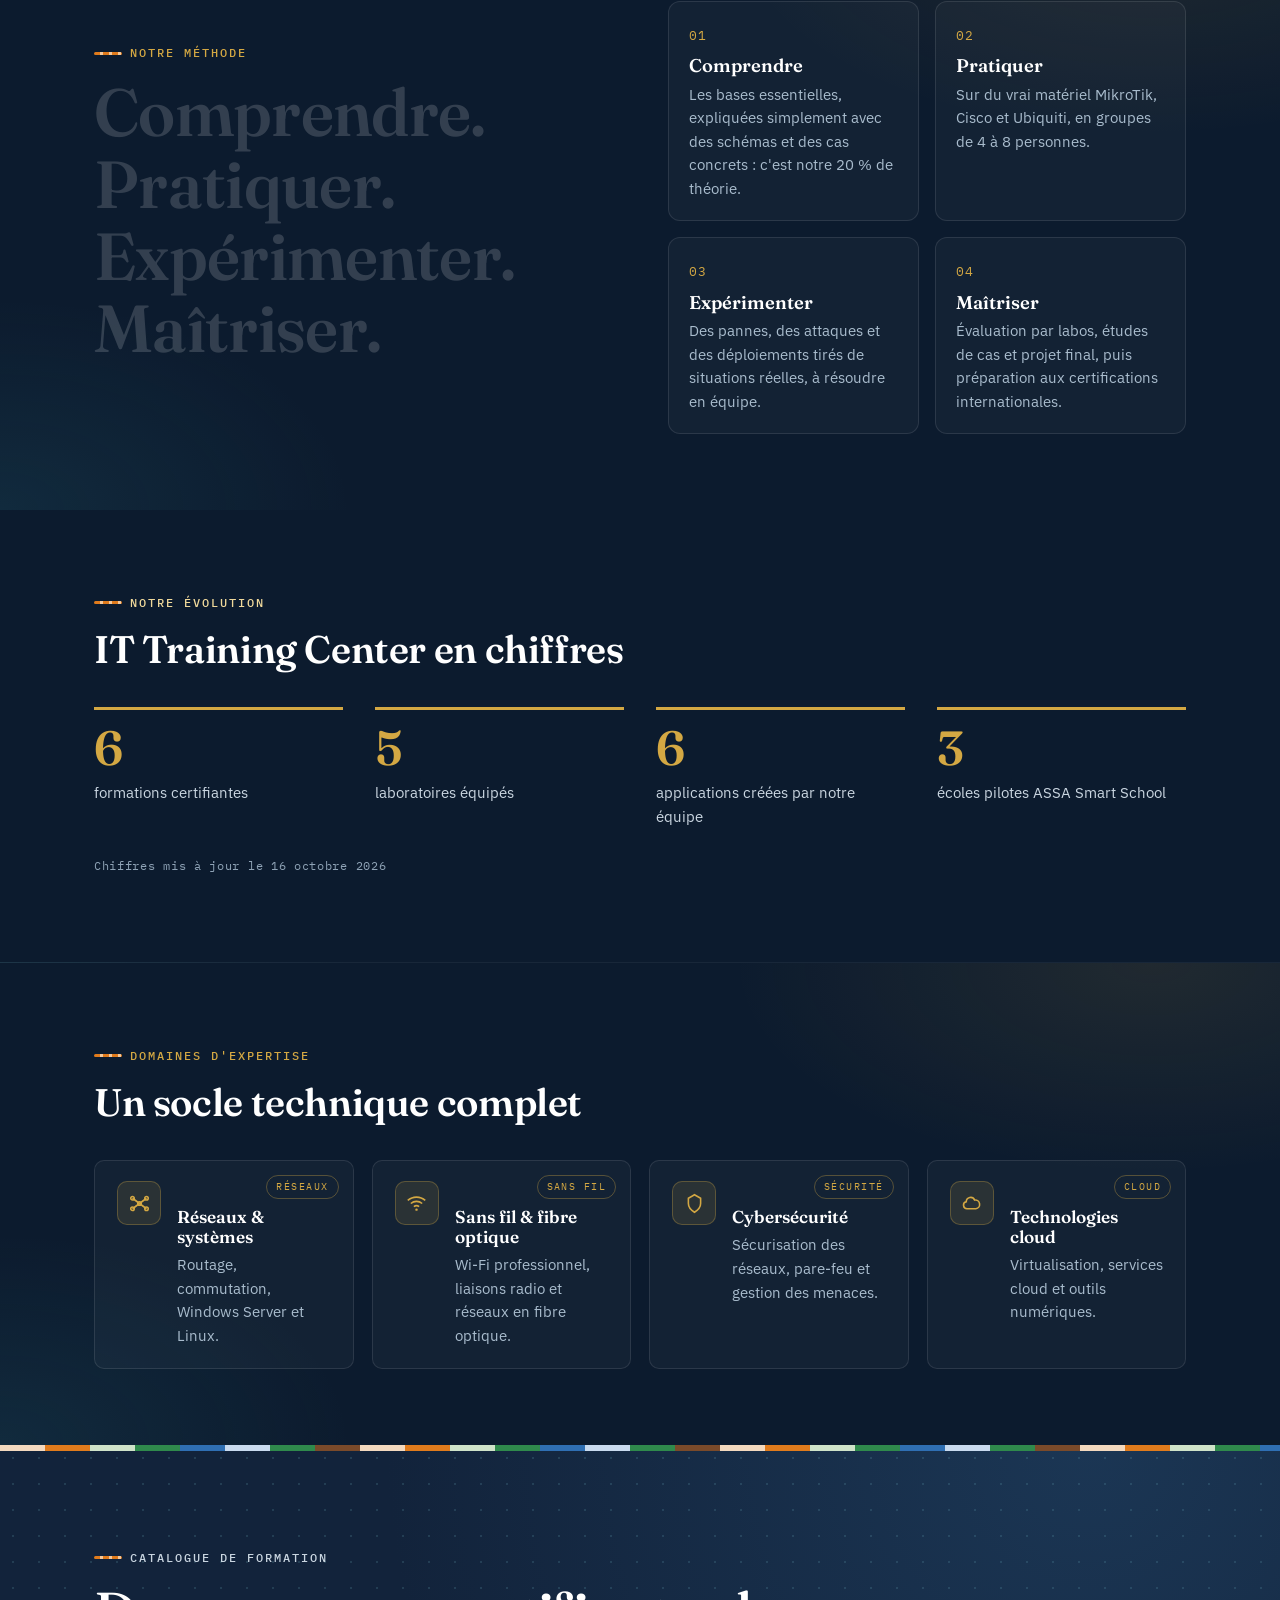
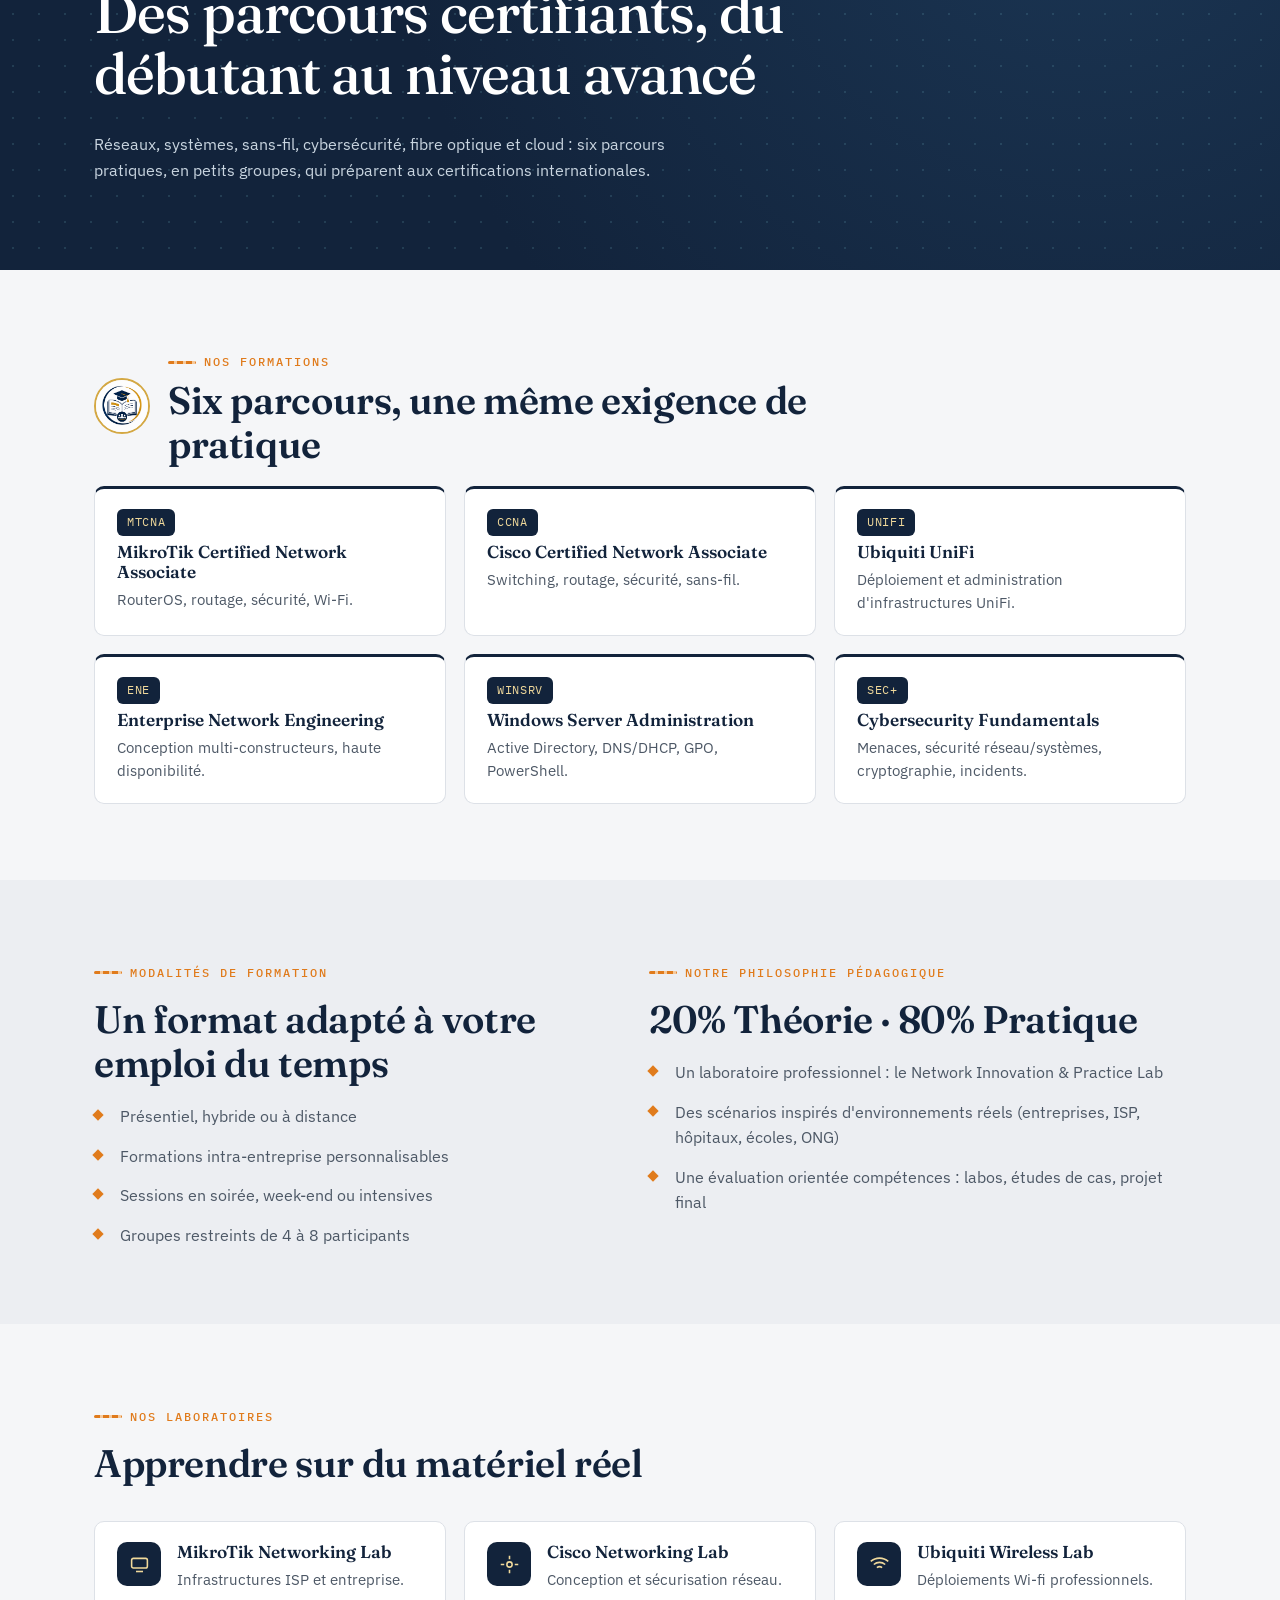
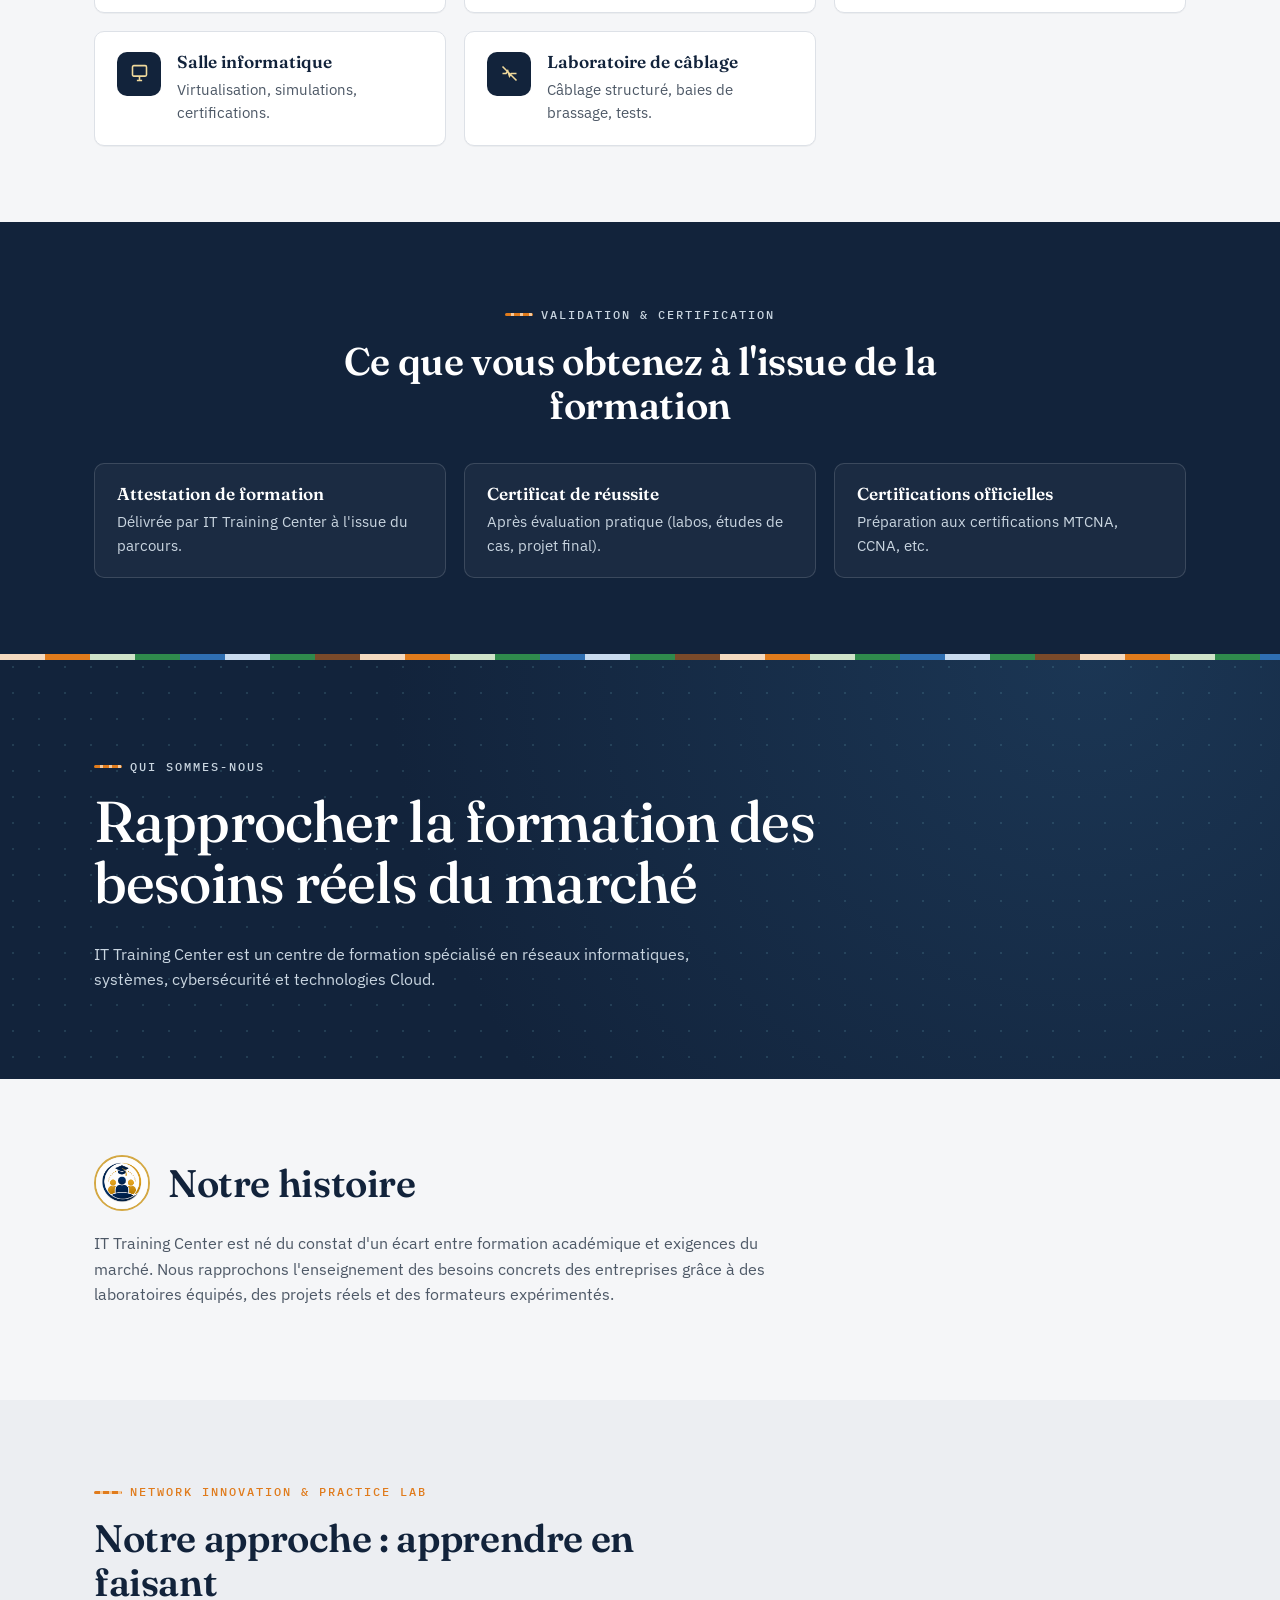
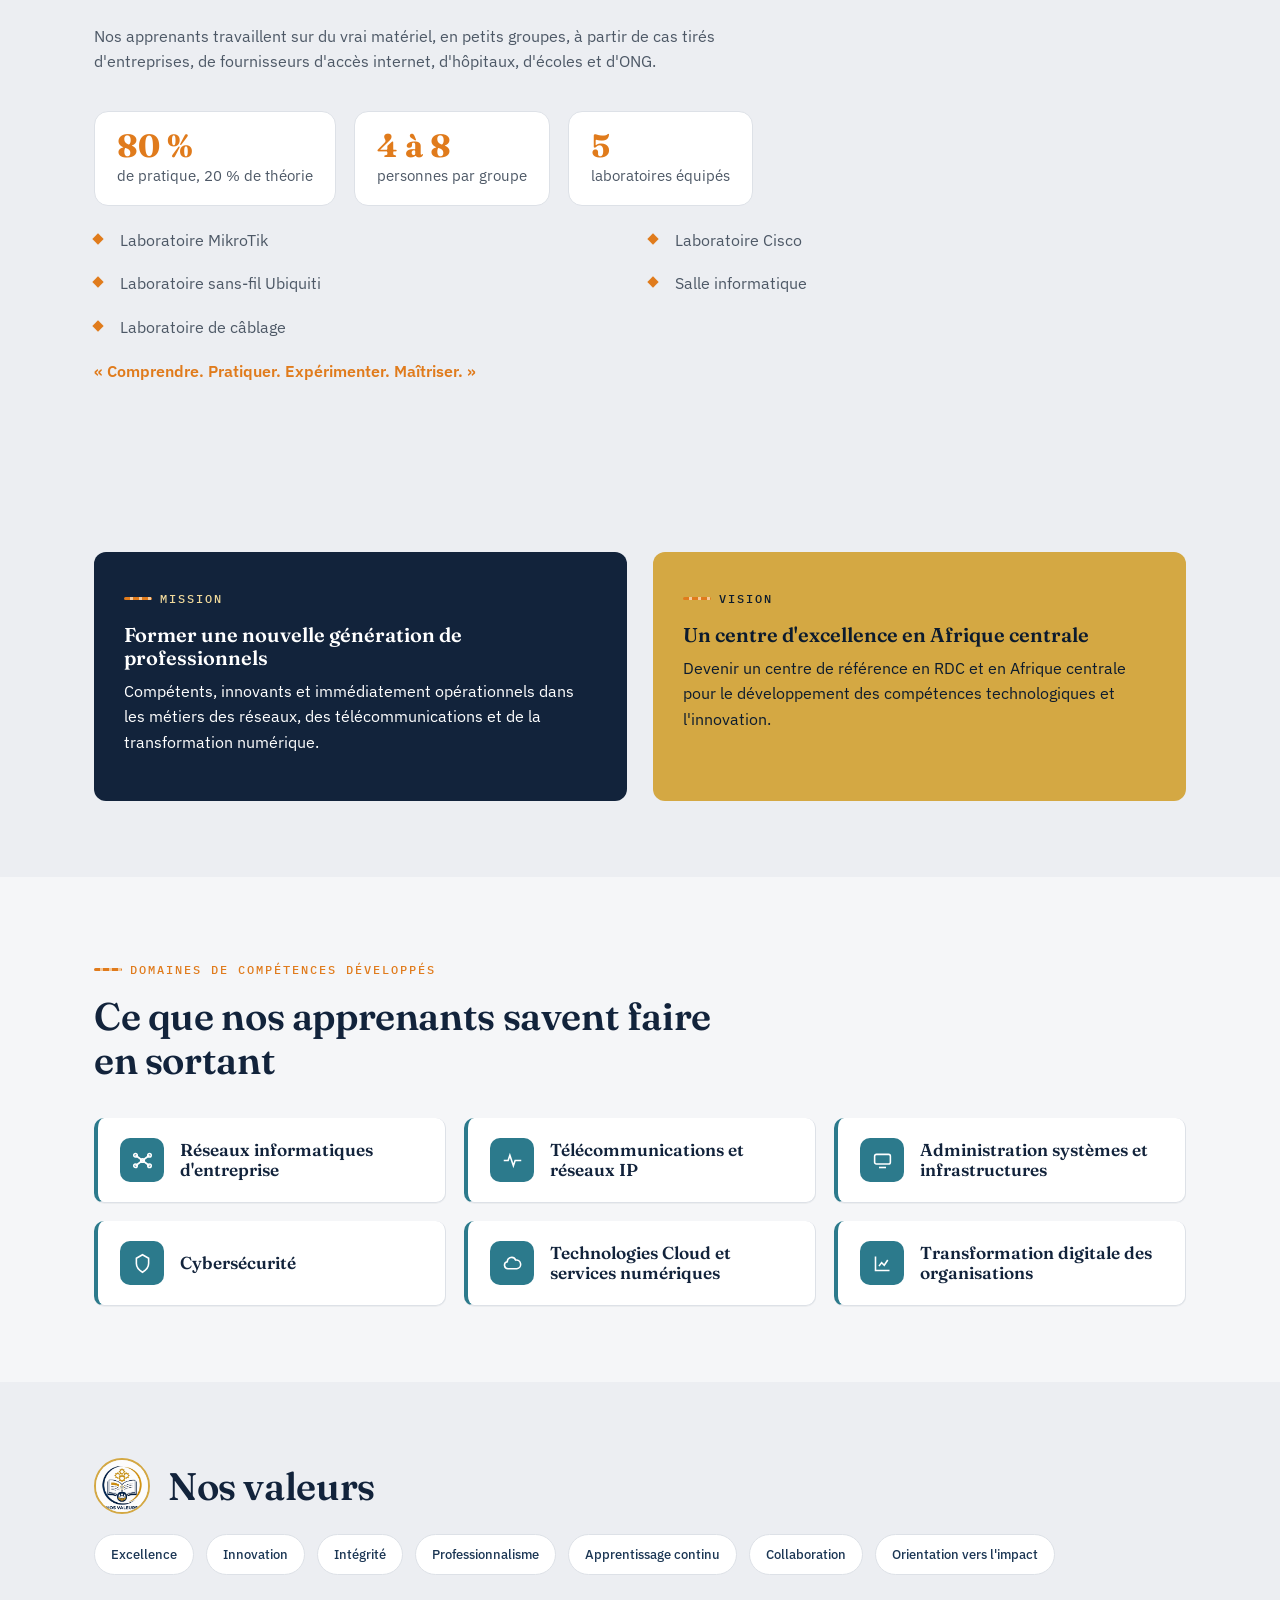
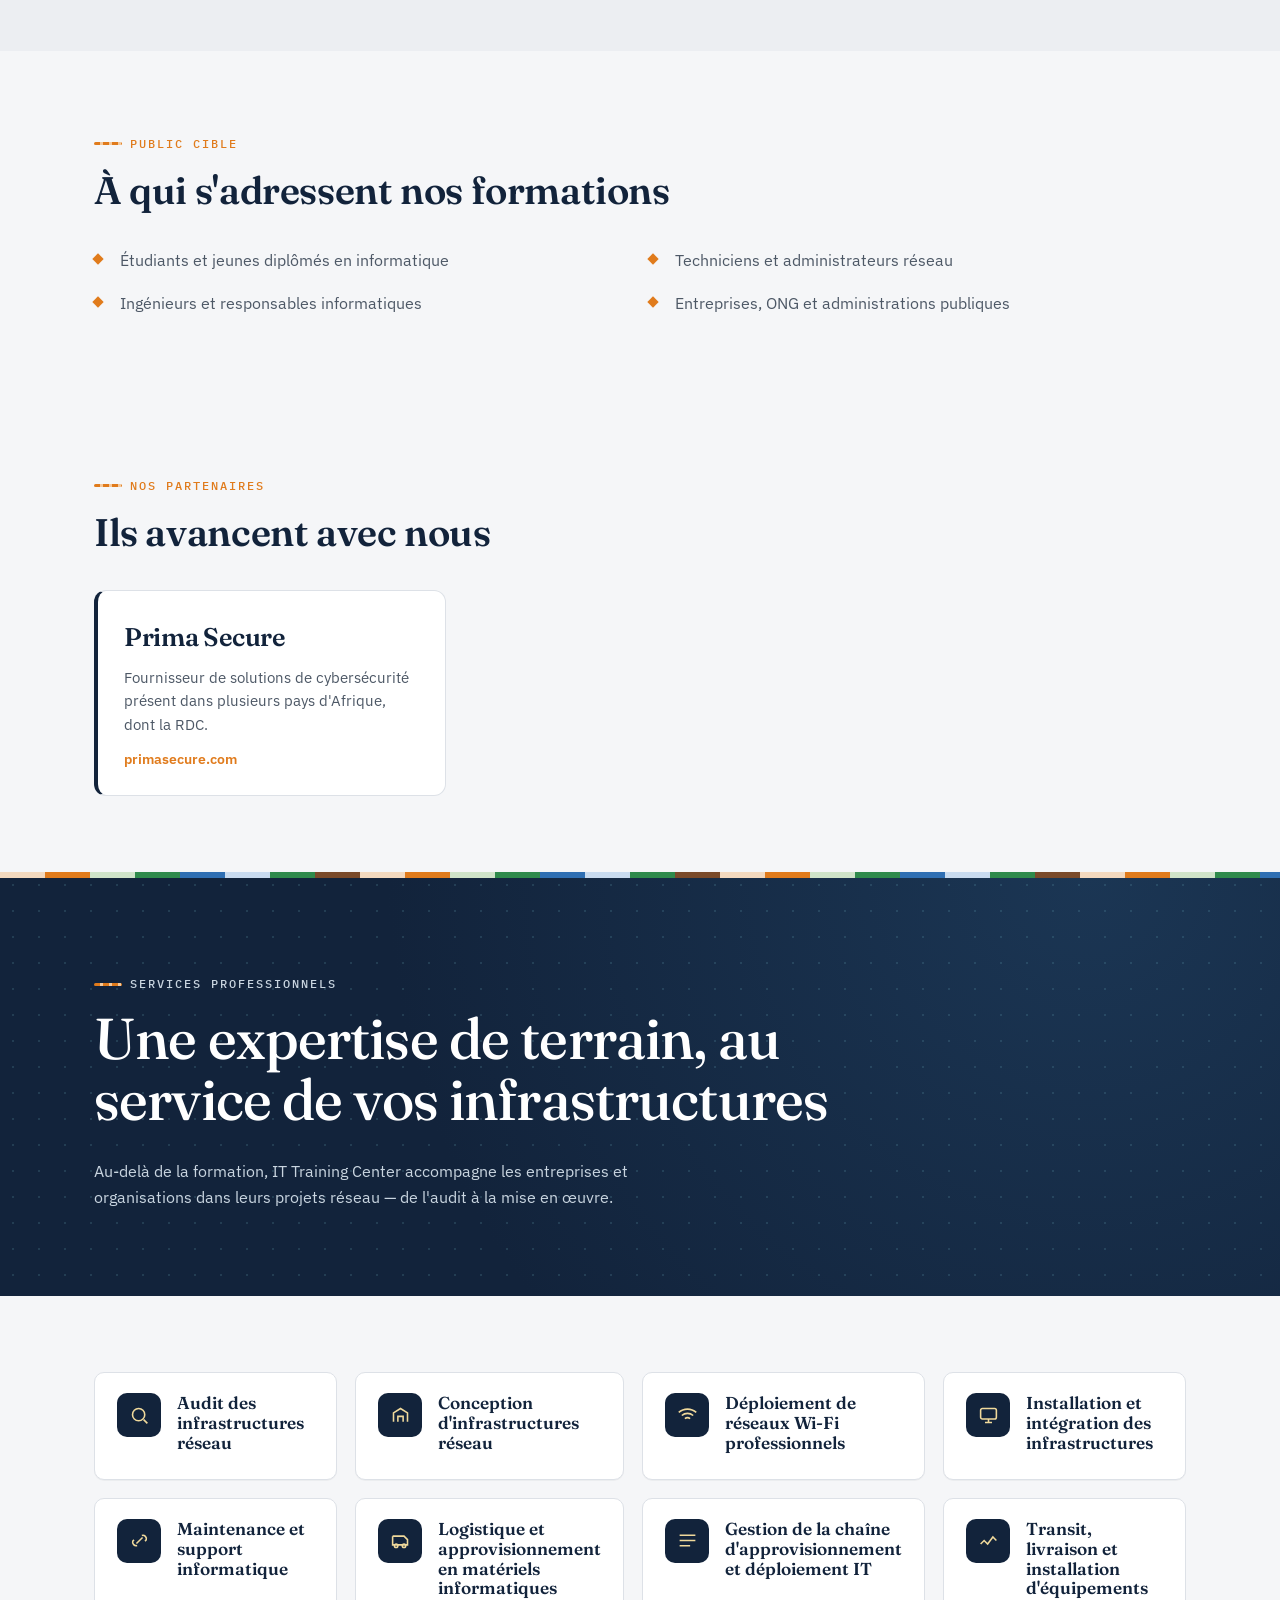
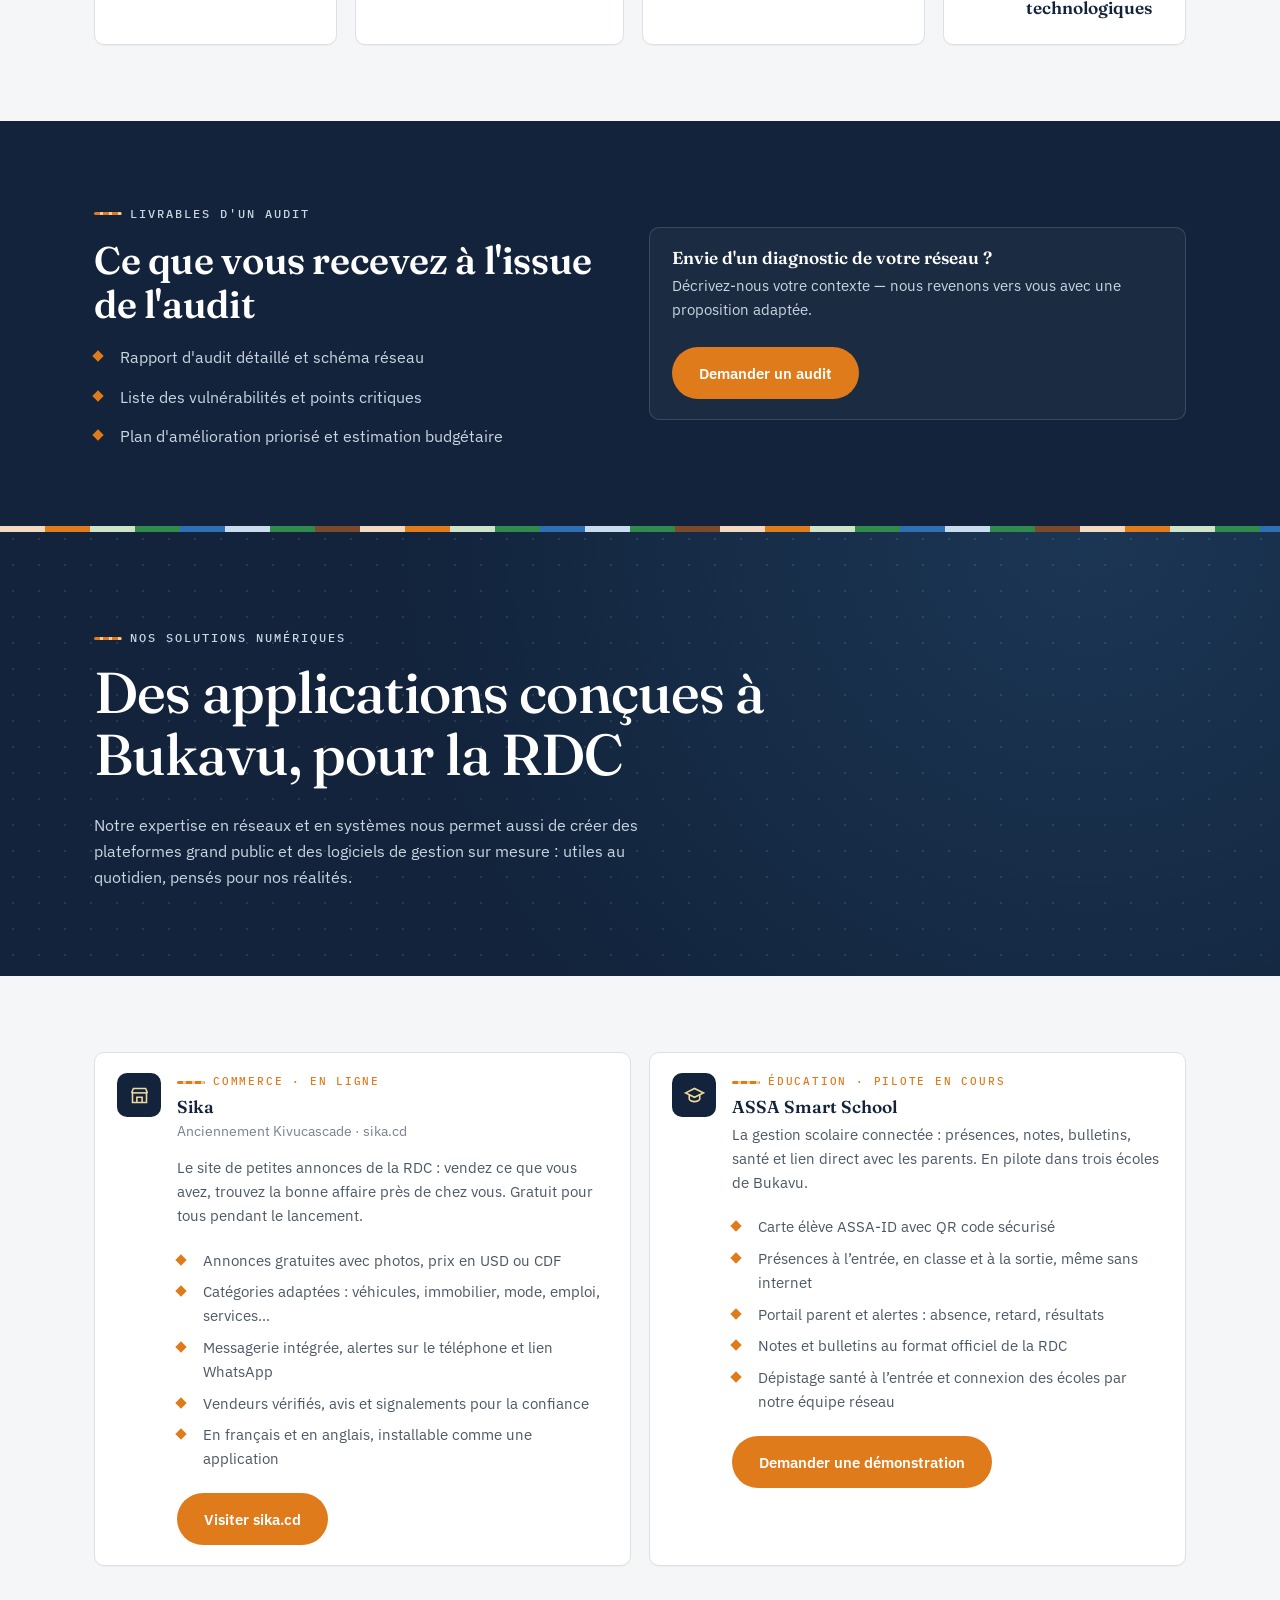
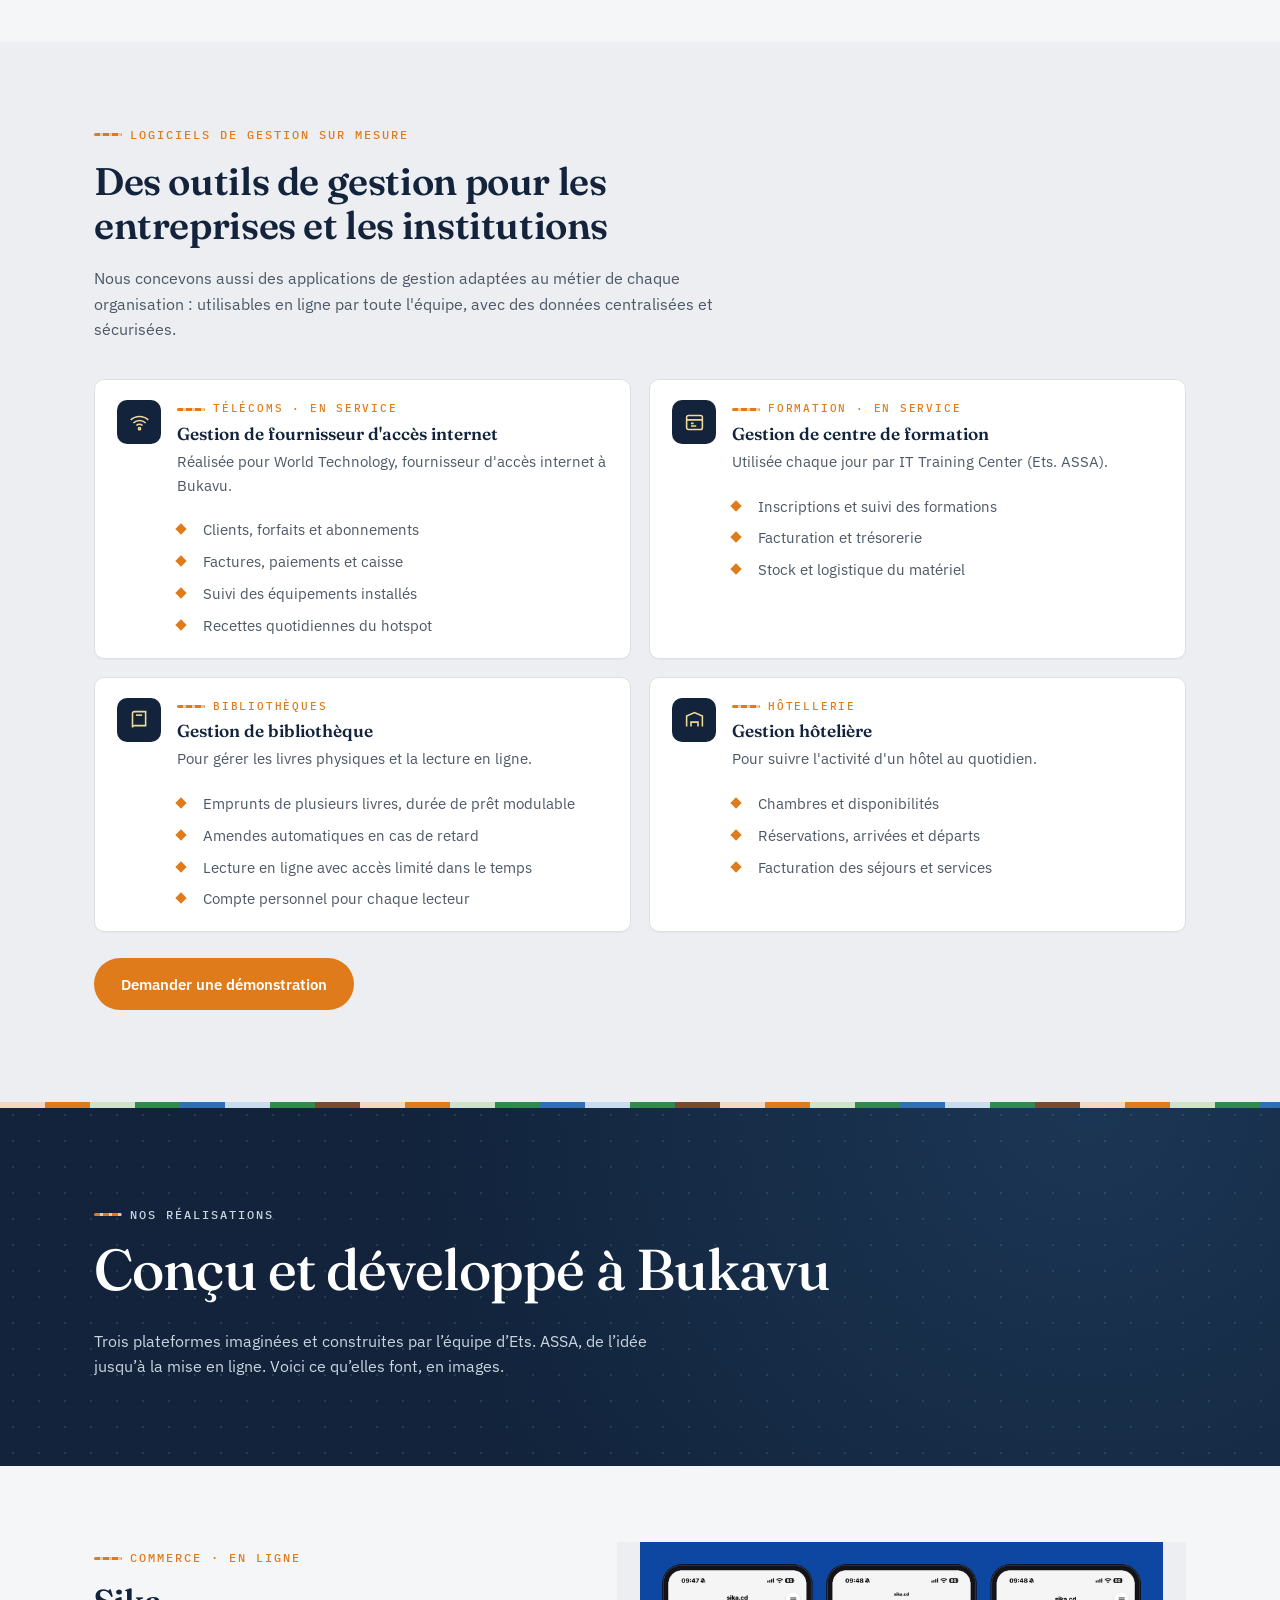
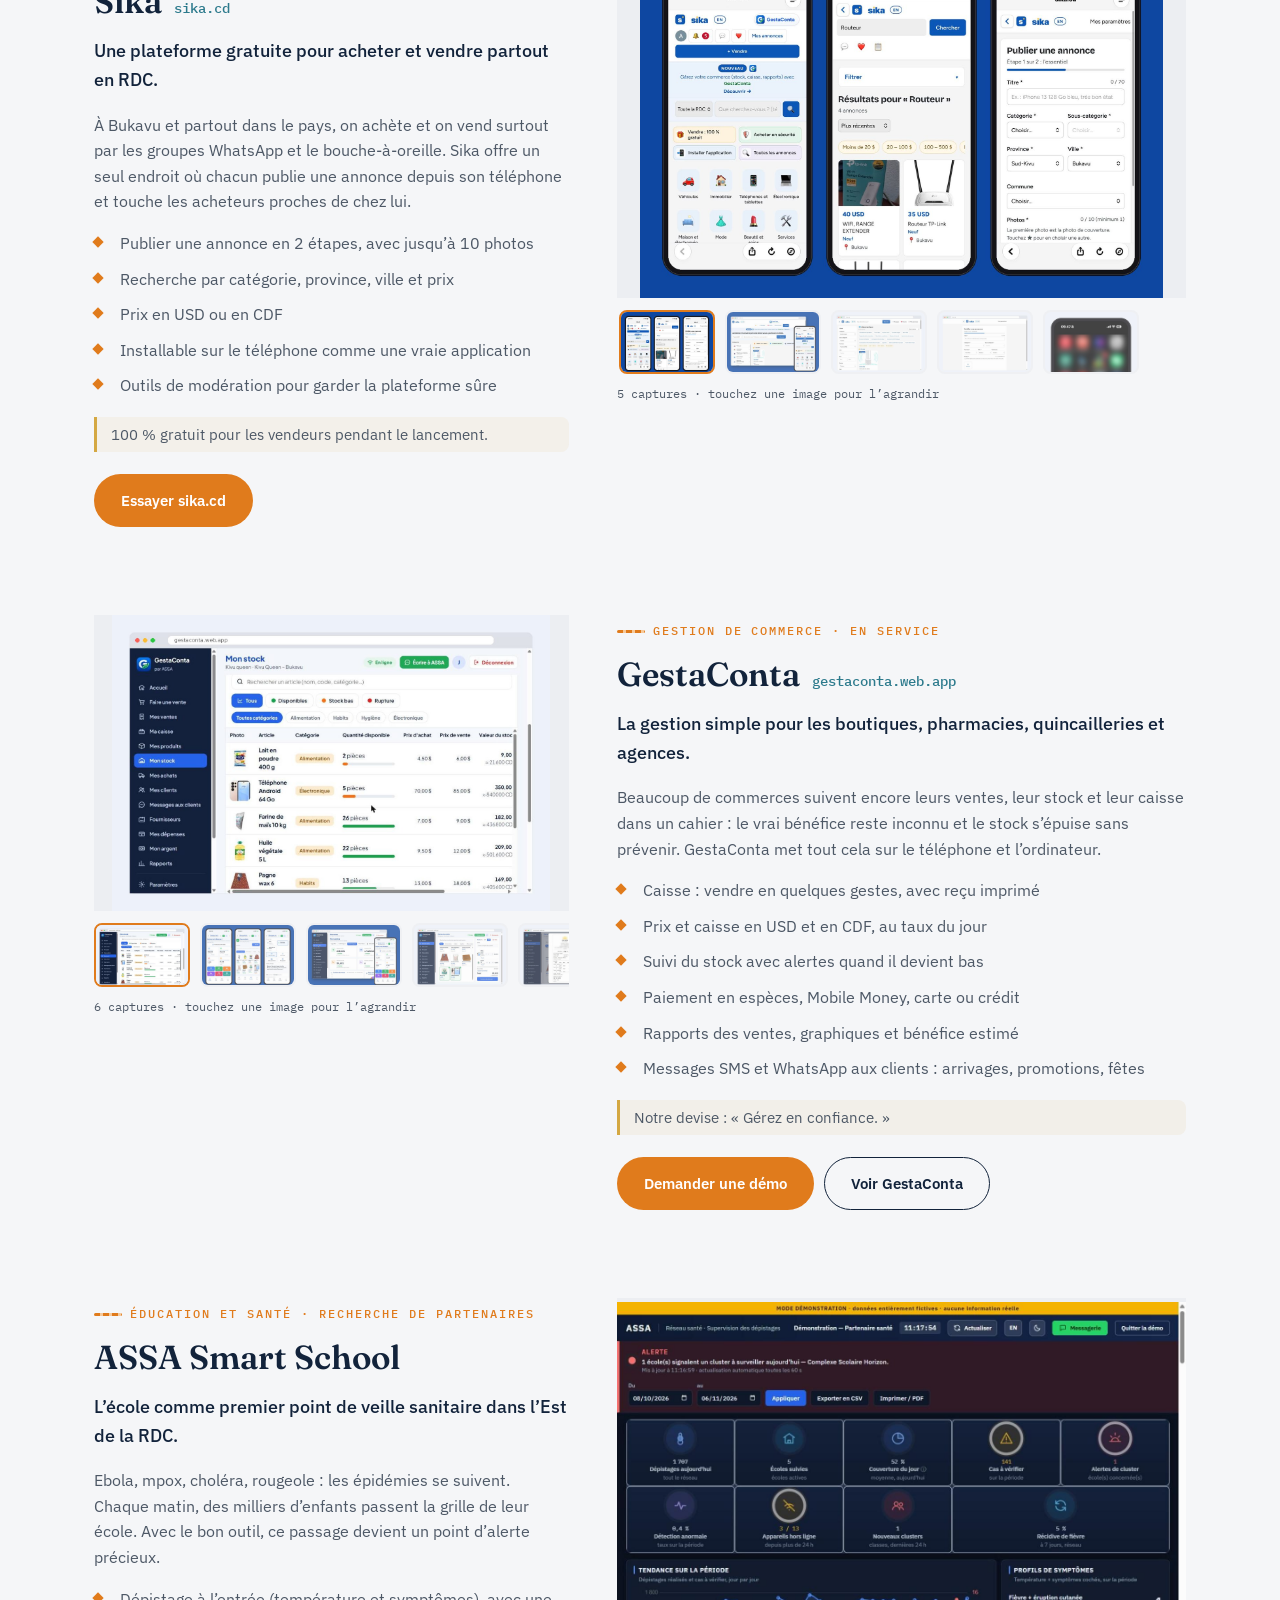
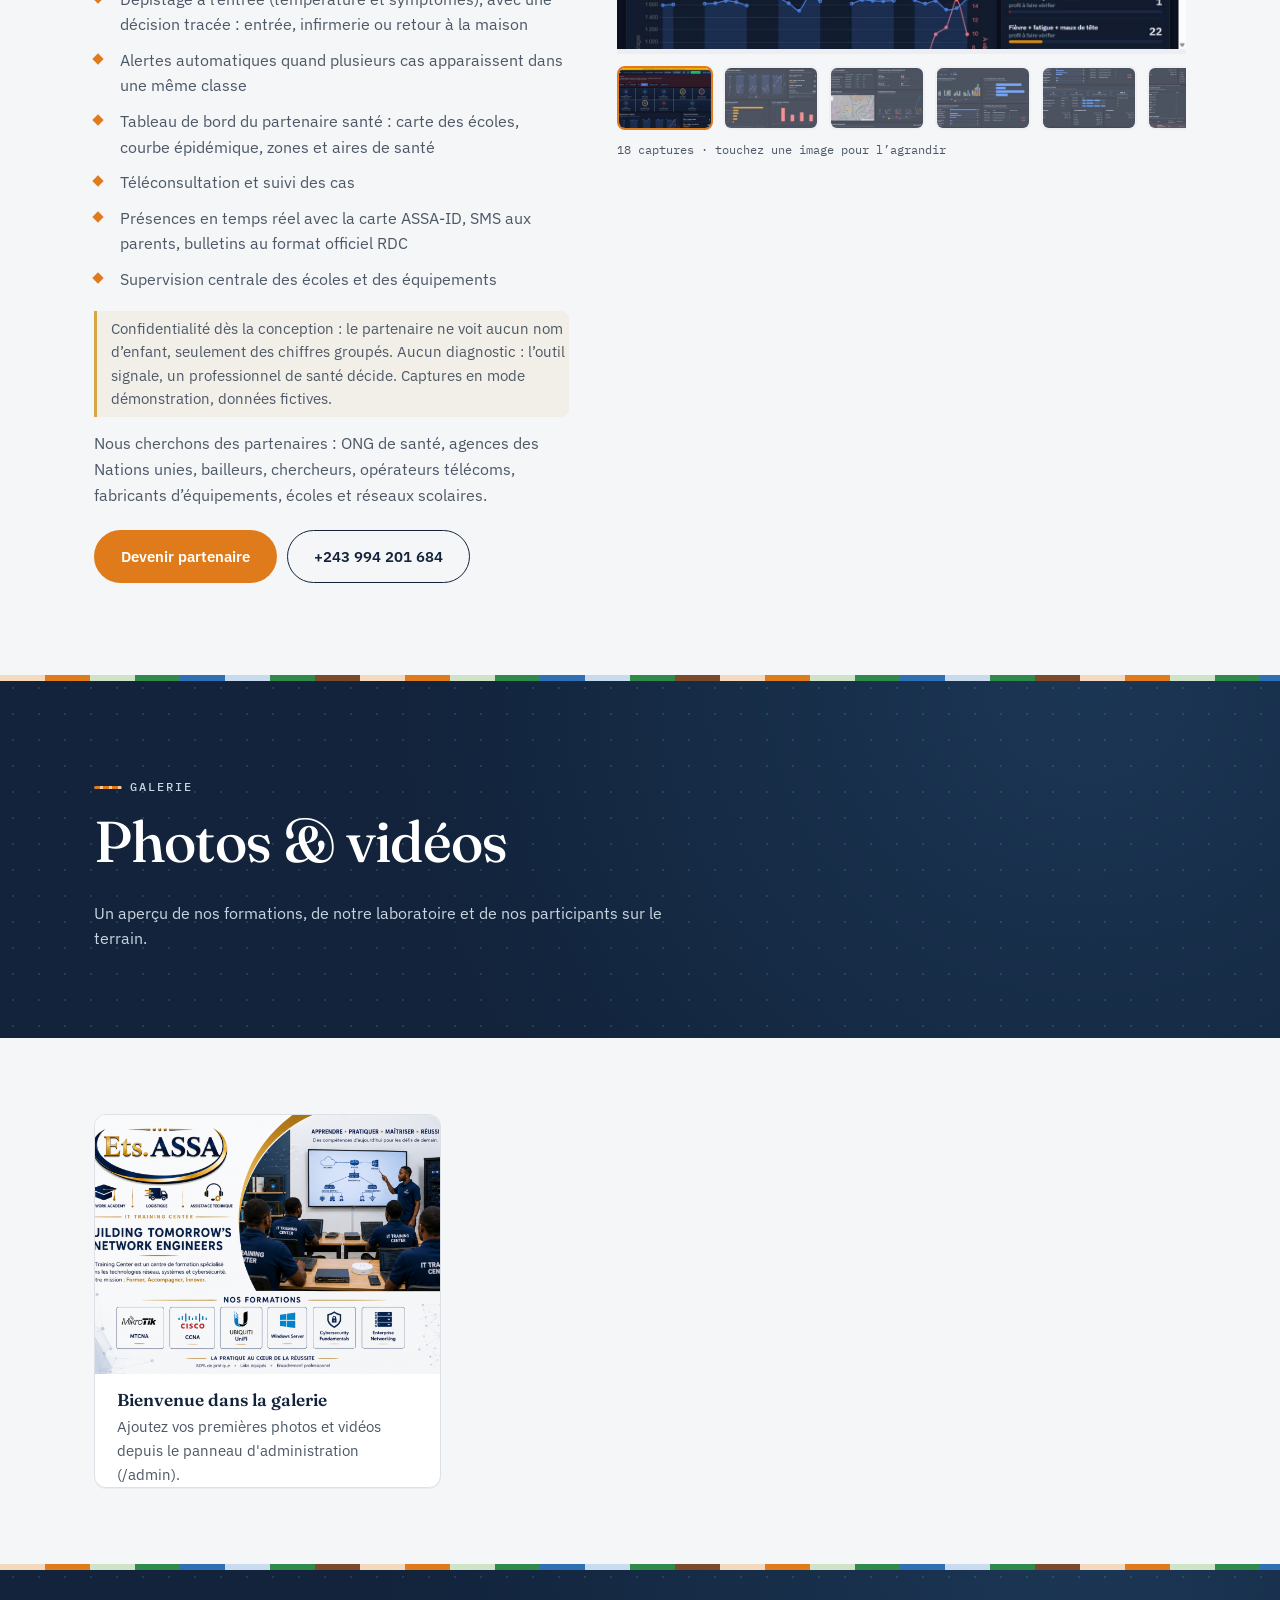
<file: galerie.html>
<!DOCTYPE html>
<html lang="fr">
<head>
<meta charset="UTF-8">
<title>Galerie — IT Training Center</title>
<!-- Cette page a été regroupée dans la page d'accueil (site sur une seule page).
     Ce fichier renvoie simplement vers la bonne partie, pour que les anciens liens marchent encore. -->
<meta http-equiv="refresh" content="0; url=index.html#galerie">
<link rel="canonical" href="https://ittrainingcenter.netlify.app/#galerie">
<script>location.replace('index.html' + location.search + '#galerie');</script>
</head>
<body>
<p><a href="index.html#galerie">Galerie</a></p>
</body>
</html>
</file>
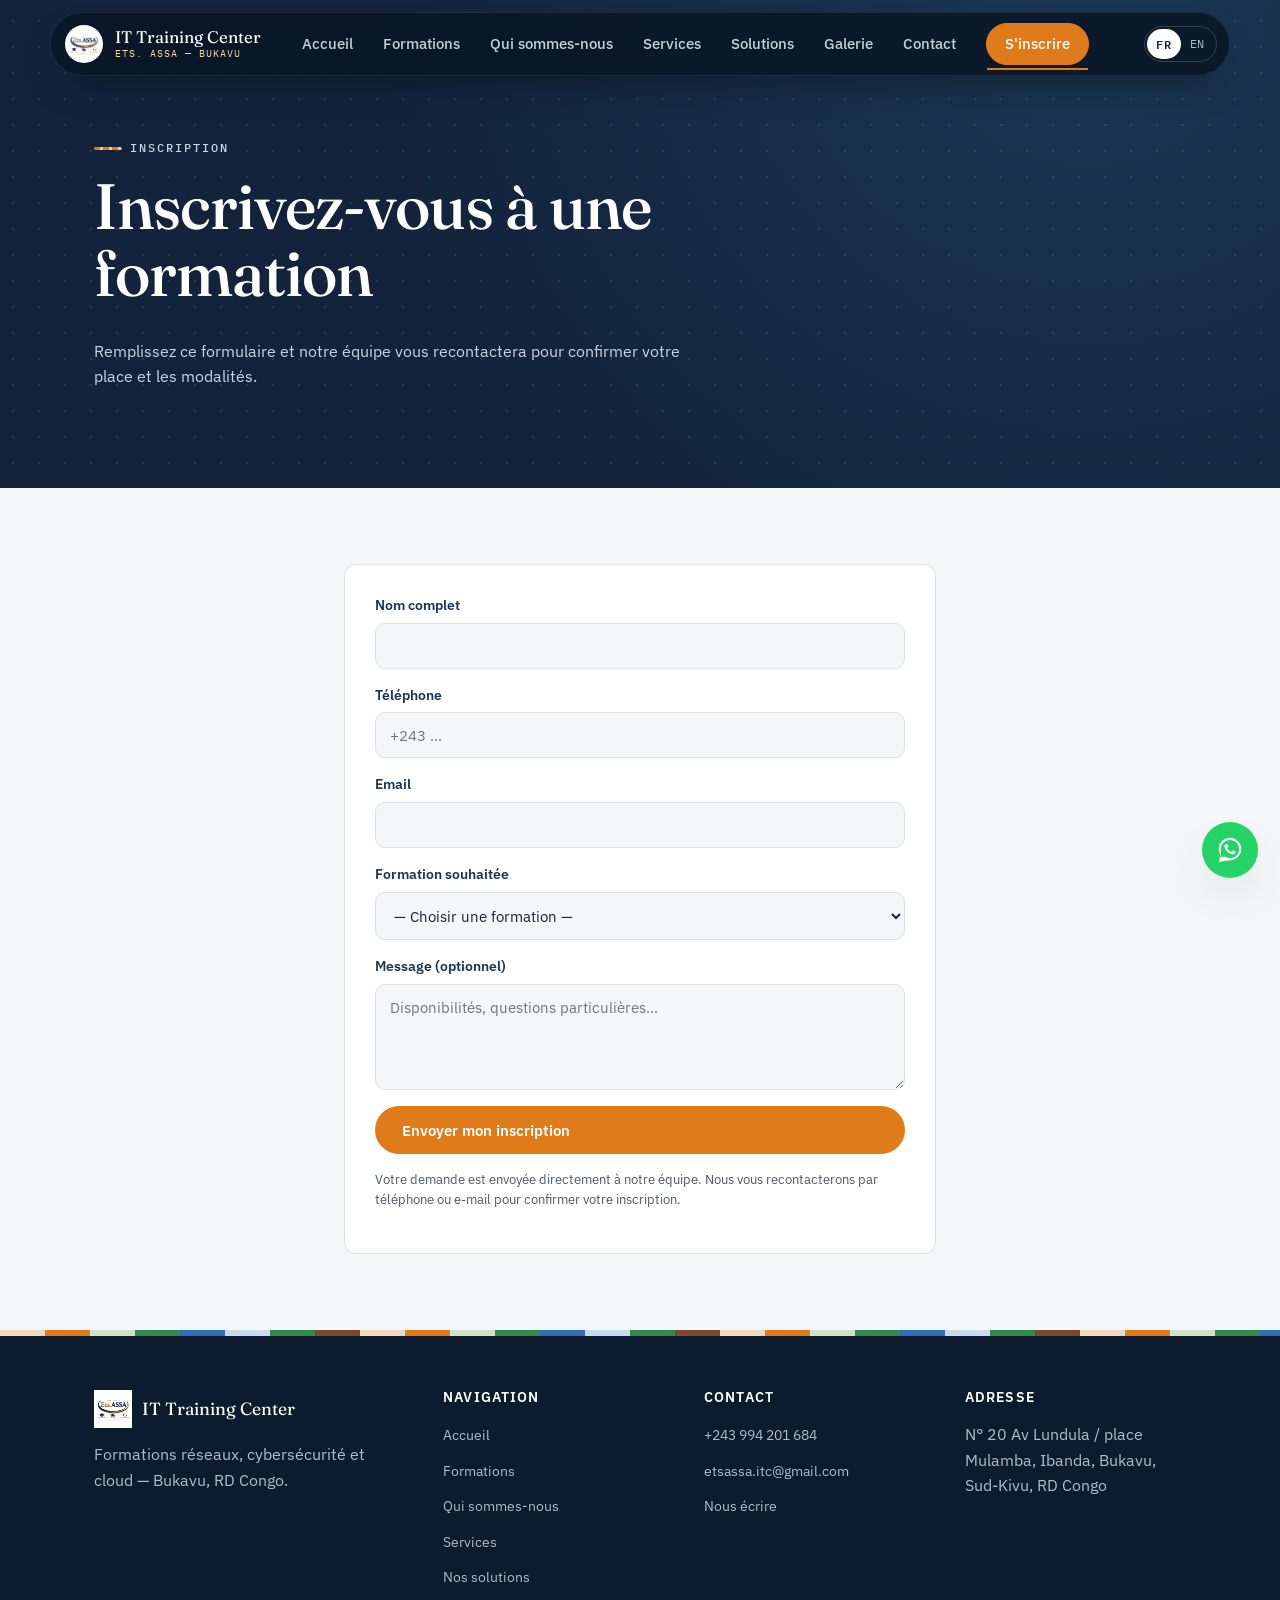
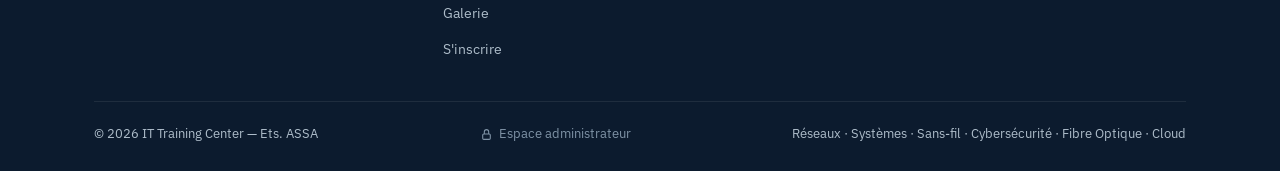
<file: inscription.html>
<!DOCTYPE html>
<html lang="fr">
<head>
<meta charset="UTF-8">
<meta name="viewport" content="width=device-width, initial-scale=1.0">
<title>Inscription — IT Training Center</title>
<meta name="description" content="Inscrivez-vous à une formation chez IT Training Center (Ets. ASSA), Bukavu.">
<link rel="preconnect" href="https://fonts.googleapis.com">
<link href="https://fonts.googleapis.com/css2?family=Fraunces:opsz,wght@9..144,400;9..144,500;9..144,600&family=IBM+Plex+Sans:wght@400;500;600;700&family=IBM+Plex+Mono:wght@400;500&display=swap" rel="stylesheet">
<link rel="stylesheet" href="css/style.css">
</head>
<body>

<header class="site-header">
  <nav class="nav">
    <a href="index.html#accueil" class="brand">
      <img src="assets/logo.png" alt="Logo Ets. ASSA">
      <span class="brand-text">IT Training Center<small>Ets. ASSA — Bukavu</small></span>
    </a>
    <button class="nav-toggle" aria-label="Ouvrir le menu" aria-expanded="false">
      <span></span><span></span><span></span>
    </button>
    <div class="nav-links">
      <a href="index.html#accueil">Accueil</a>
      <a href="index.html#formations">Formations</a>
      <a href="index.html#apropos">Qui sommes-nous</a>
      <a href="index.html#services">Services</a>
      <a href="index.html#solutions">Solutions</a>
      <a href="index.html#galerie">Galerie</a>
      <a href="index.html#contact">Contact</a>
      <a href="inscription.html" class="btn btn-outline" aria-current="page">S'inscrire</a>
    </div>
  </nav>
</header>

<main>

  <section class="page-hero">
    <div class="container">
      <p class="eyebrow">Inscription</p>
      <h1>Inscrivez-vous à une formation</h1>
      <p>Remplissez ce formulaire et notre équipe vous recontactera pour confirmer votre place et les modalités.</p>
    </div>
  </section>

  <section>
    <div class="container" style="max-width:640px;">
      <form class="contact-form" name="inscription" method="POST" data-netlify="true" netlify-honeypot="bot-field">
        <input type="hidden" name="form-name" value="inscription">
        <p style="display:none;">
          <label>Ne pas remplir : <input name="bot-field"></label>
        </p>

        <div class="form-row">
          <label for="name">Nom complet</label>
          <input type="text" id="name" name="name" required>
        </div>
        <div class="form-row">
          <label for="phone">Téléphone</label>
          <input type="tel" id="phone" name="phone" placeholder="+243 ..." required>
        </div>
        <div class="form-row">
          <label for="email">Email</label>
          <input type="email" id="email" name="email" required>
        </div>
        <div class="form-row">
          <label for="formation">Formation souhaitée</label>
          <select id="formation" name="formation" required>
            <option value="">— Choisir une formation —</option>
            <option value="MikroTik Certified Network Associate">MikroTik Certified Network Associate</option>
            <option value="Cisco Certified Network Associate">Cisco Certified Network Associate</option>
            <option value="Ubiquiti UniFi">Ubiquiti UniFi</option>
            <option value="Enterprise Network Engineering">Enterprise Network Engineering</option>
            <option value="Windows Server Administration">Windows Server Administration</option>
            <option value="Cybersecurity Fundamentals">Cybersecurity Fundamentals</option>
            <option value="Autre / je ne sais pas encore">Autre / je ne sais pas encore</option>
          </select>
        </div>
        <div class="form-row">
          <label for="message">Message (optionnel)</label>
          <textarea id="message" name="message" rows="4" placeholder="Disponibilités, questions particulières..."></textarea>
        </div>

        <button type="submit" class="btn btn-primary">Envoyer mon inscription</button>
        <p class="form-note">Votre demande est envoyée directement à notre équipe. Nous vous recontacterons par téléphone ou e-mail pour confirmer votre inscription.</p>
      </form>
    </div>
  </section>

</main>

<footer class="site-footer">
  <div class="container">
    <div class="footer-grid">
      <div>
        <div class="footer-brand">
          <img src="assets/logo.png" alt="Logo Ets. ASSA">
          <span>IT Training Center</span>
        </div>
        <p style="color:#aebdca; max-width:32ch;">Formations réseaux, cybersécurité et cloud — Bukavu, RD Congo.</p>
      </div>
      <div>
        <h4>Navigation</h4>
        <ul class="footer-links">
          <li><a href="index.html#accueil">Accueil</a></li>
          <li><a href="index.html#formations">Formations</a></li>
          <li><a href="index.html#apropos">Qui sommes-nous</a></li>
          <li><a href="index.html#services">Services</a></li>
          <li><a href="index.html#solutions">Nos solutions</a></li>
          <li><a href="index.html#galerie">Galerie</a></li>
          <li><a href="inscription.html">S'inscrire</a></li>
        </ul>
      </div>
      <div>
        <h4>Contact</h4>
        <ul class="footer-links">
          <li><a href="tel:+243994201684">+243 994 201 684</a></li>
          <li><a href="mailto:etsassa.itc@gmail.com">etsassa.itc@gmail.com</a></li>
          <li><a href="index.html#contact">Nous écrire</a></li>
        </ul>
      </div>
      <div>
        <h4>Adresse</h4>
        <p style="color:#aebdca;">N° 20 Av Lundula / place Mulamba, Ibanda, Bukavu, Sud-Kivu, RD Congo</p>
      </div>
    </div>
    <div class="footer-bottom">
      <span>© <span id="year"></span> IT Training Center — Ets. ASSA</span>
      <!-- Accès à l'administration (galerie, chiffres, parcours) : connexion avec GitHub -->
      <a class="lien-admin" href="/admin/" rel="nofollow"><svg viewBox="0 0 24 24" width="13" height="13" fill="none" stroke="currentColor" stroke-width="2" aria-hidden="true"><rect x="5" y="11" width="14" height="10" rx="2"/><path d="M8 11V7a4 4 0 0 1 8 0v4"/></svg>Espace administrateur</a>
      <span>Réseaux · Systèmes · Sans-fil · Cybersécurité · Fibre Optique · Cloud</span>
    </div>
  </div>
</footer>

<script src="js/traduction-en.js"></script>
<script src="js/langue.js"></script>
<script src="js/main.js"></script>
<script src="js/chat-widgets.js"></script>
<script>document.getElementById('year').textContent = new Date().getFullYear();</script>
</body>
</html>
</file>
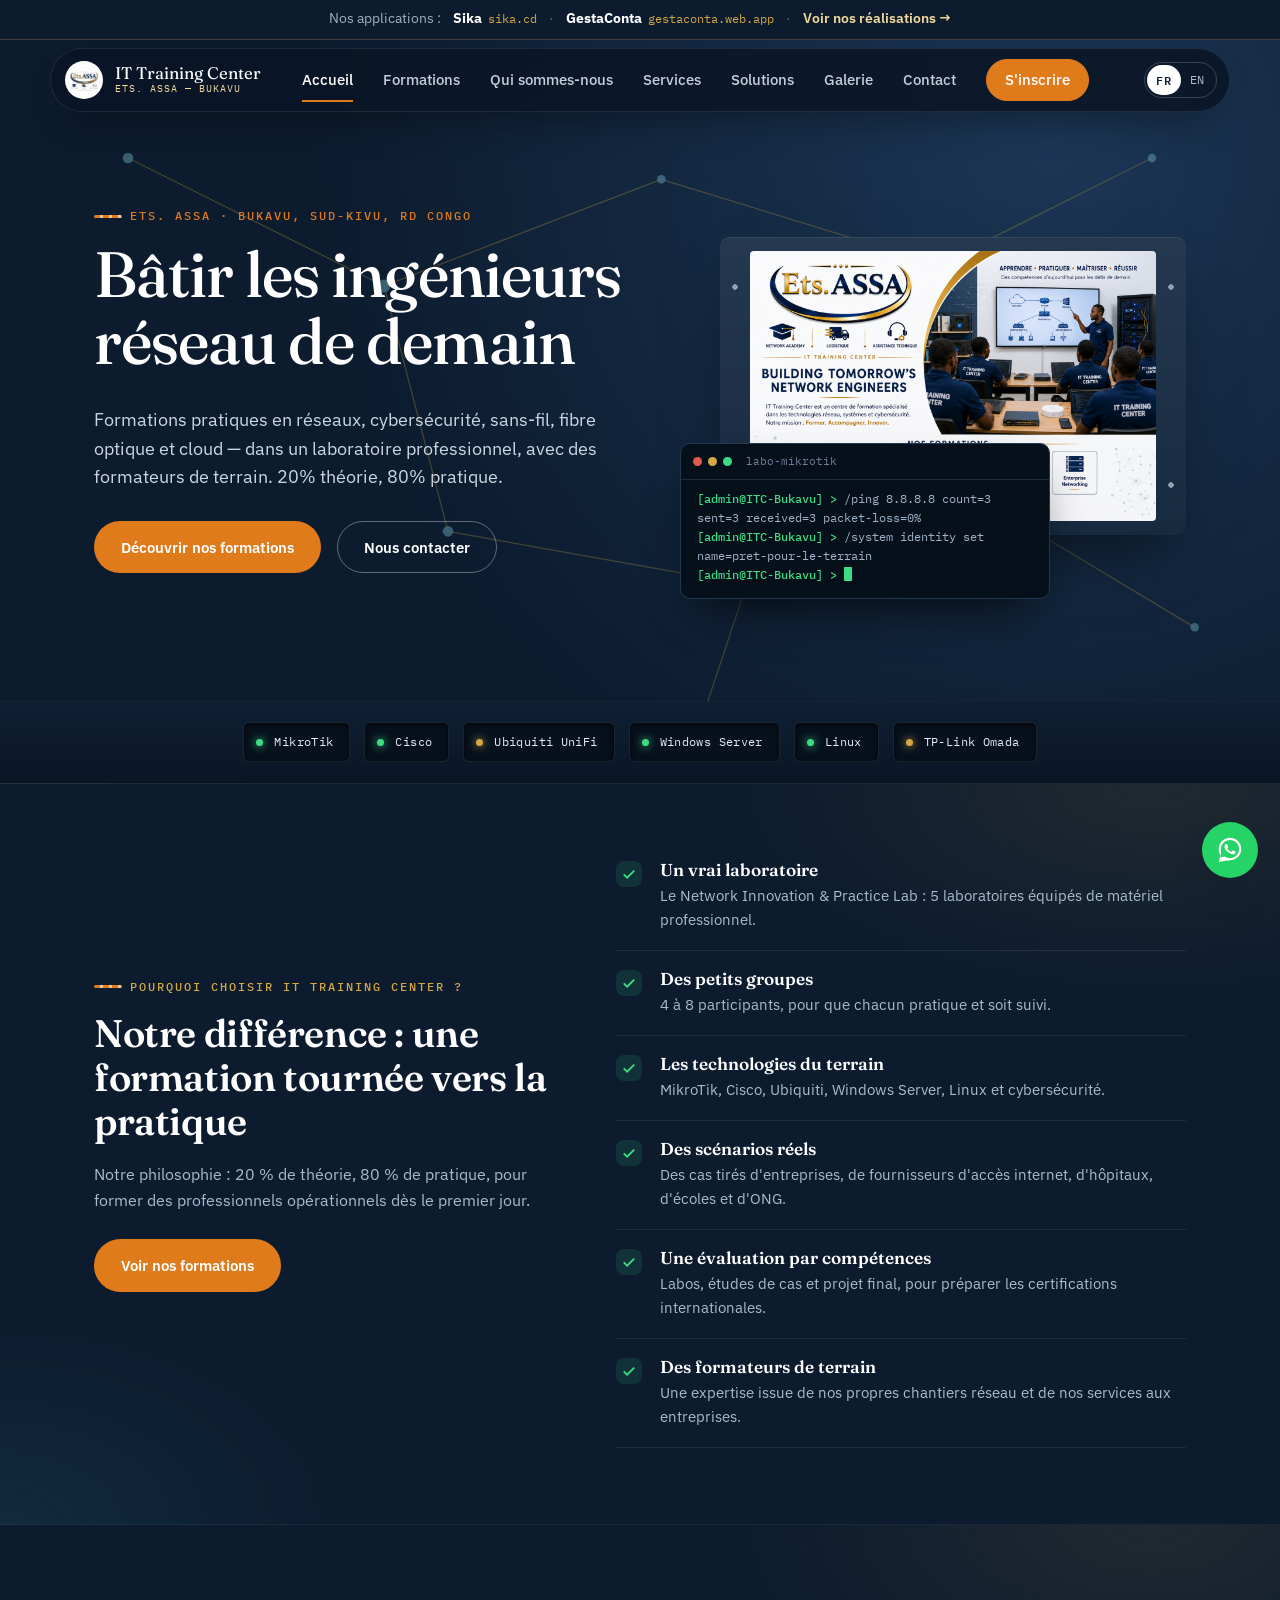
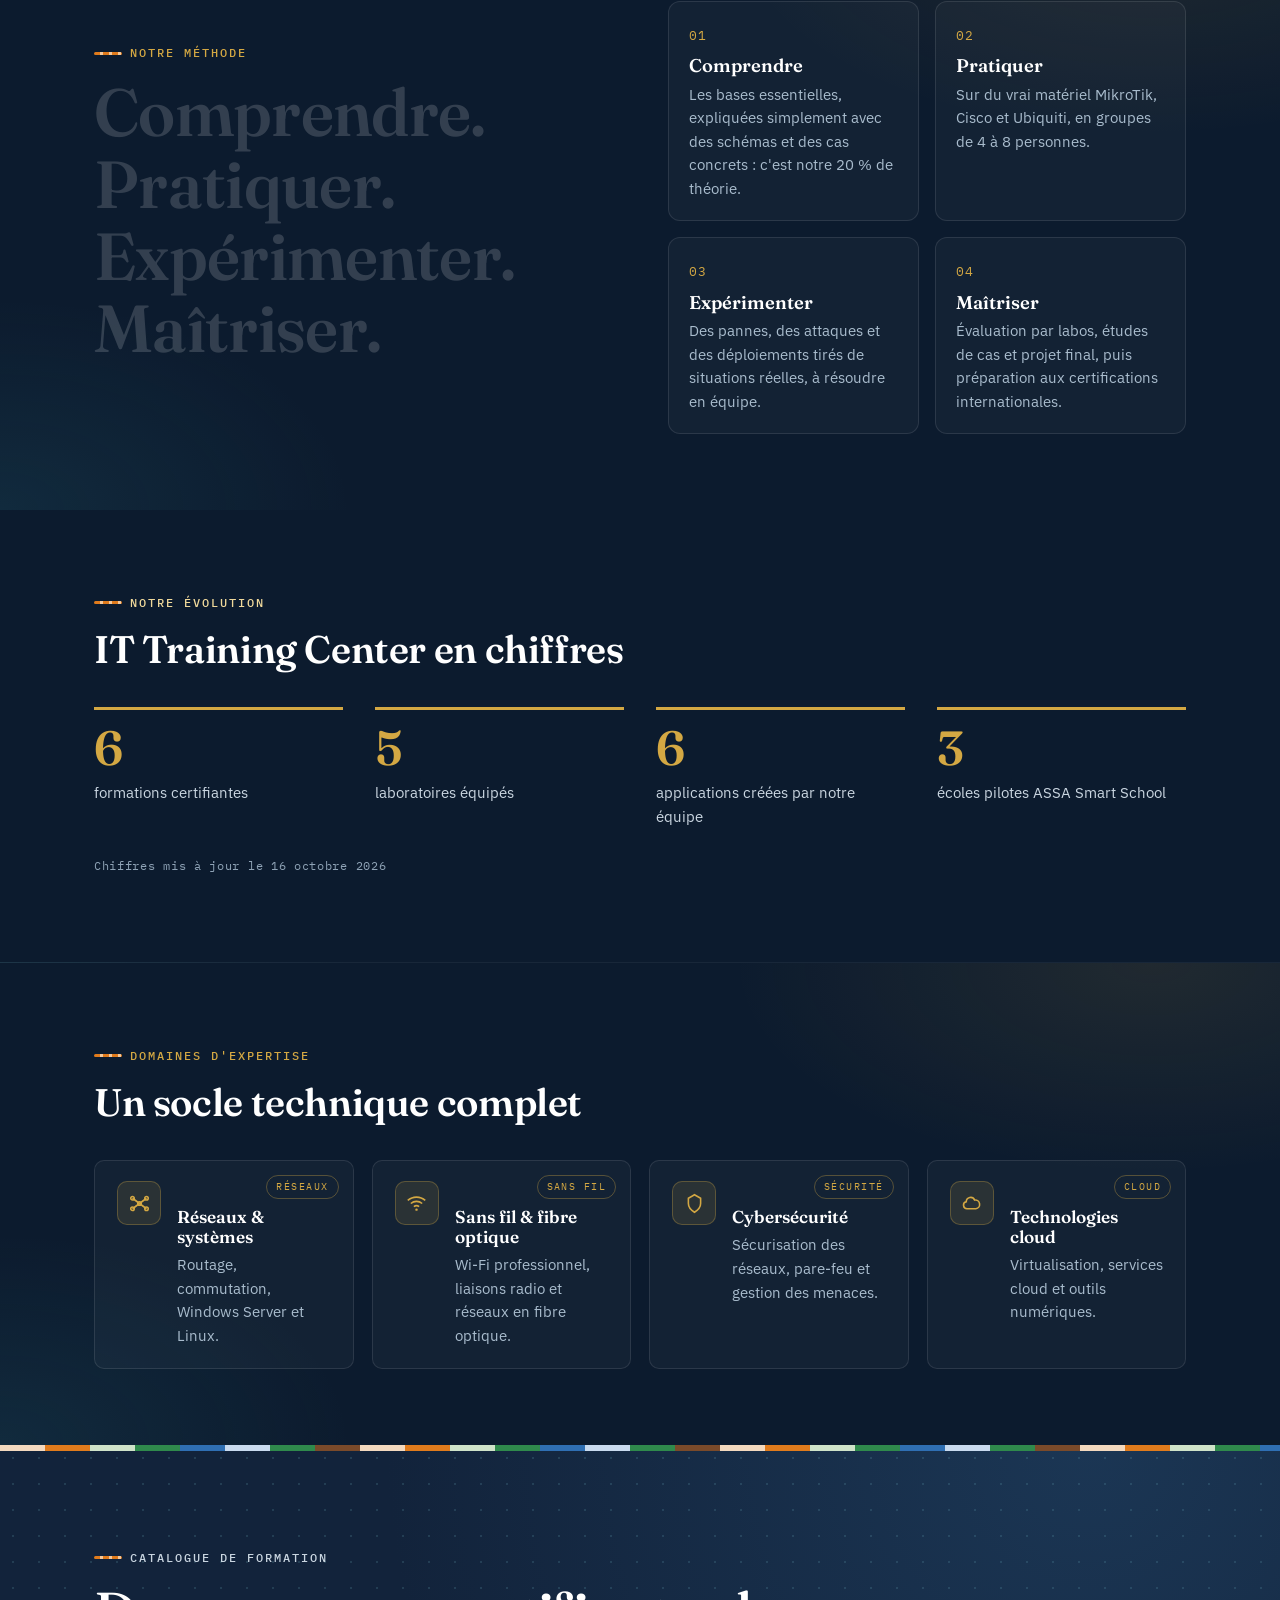
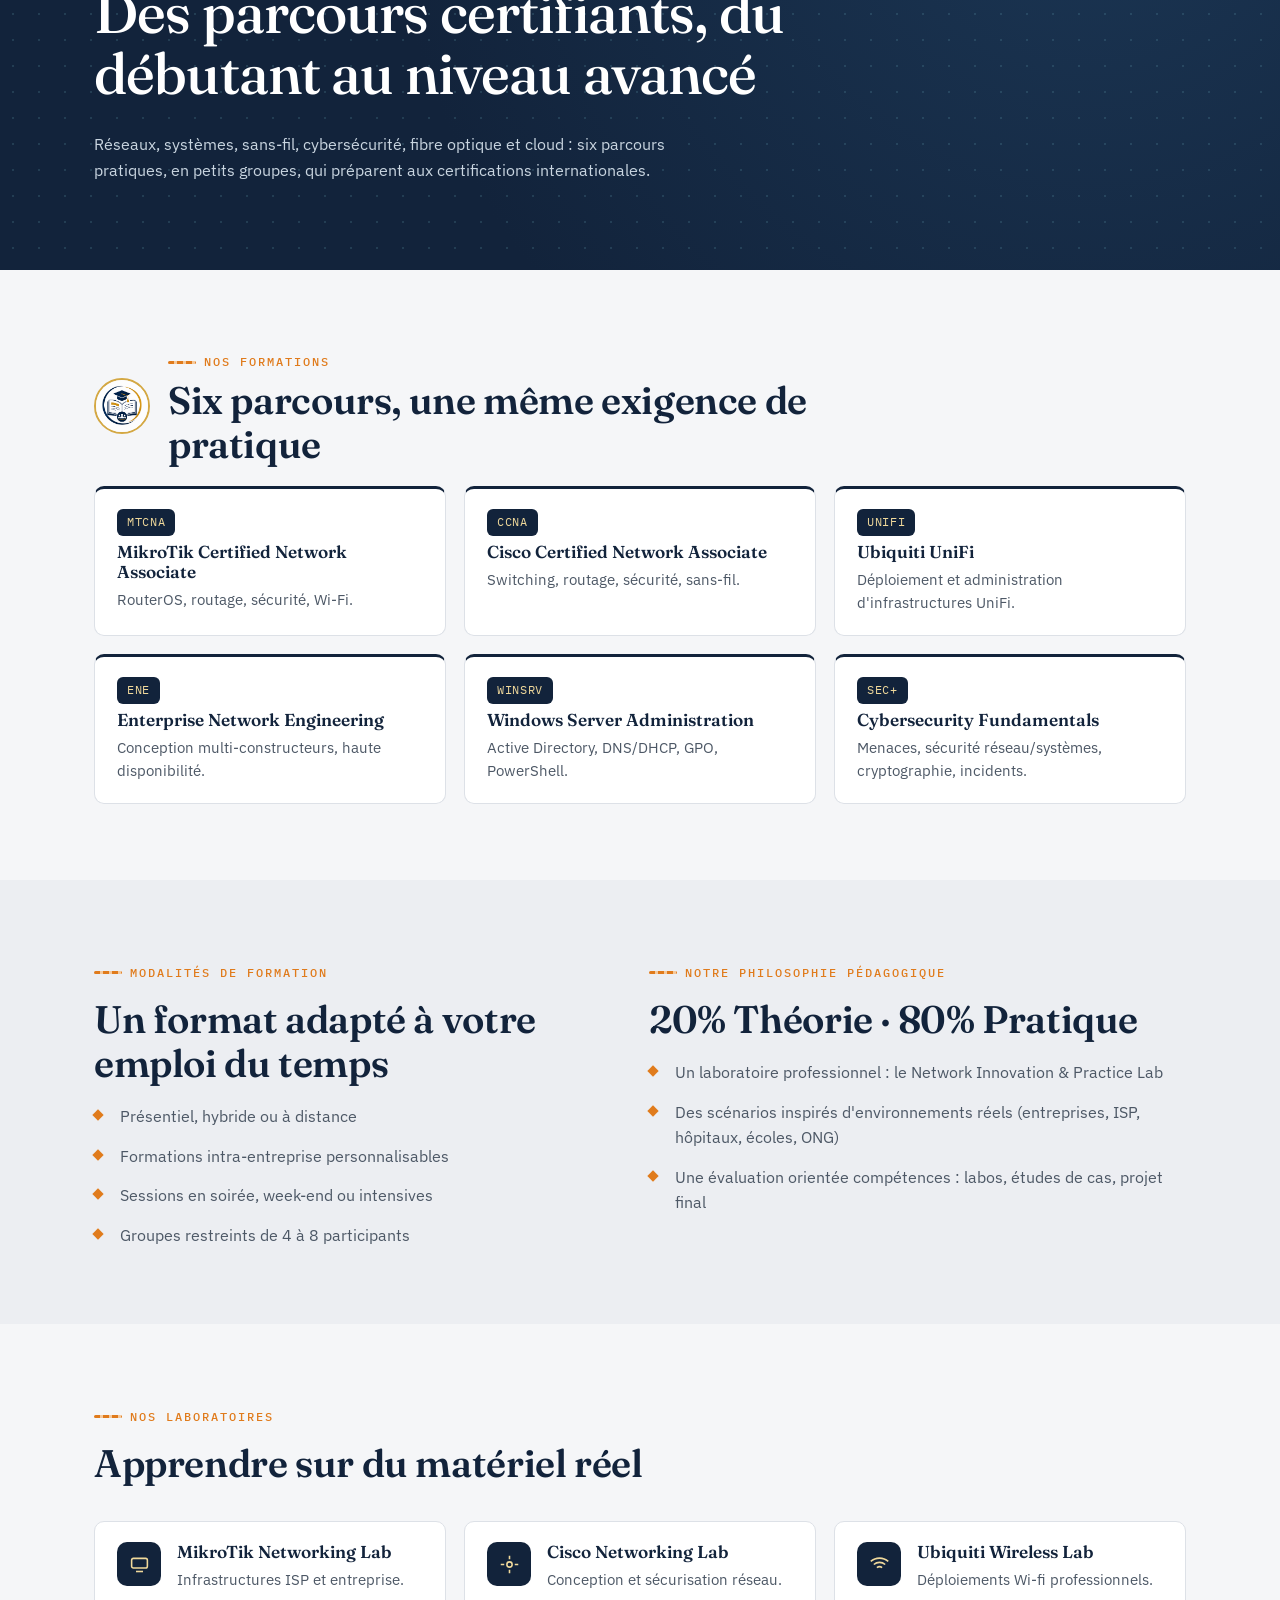
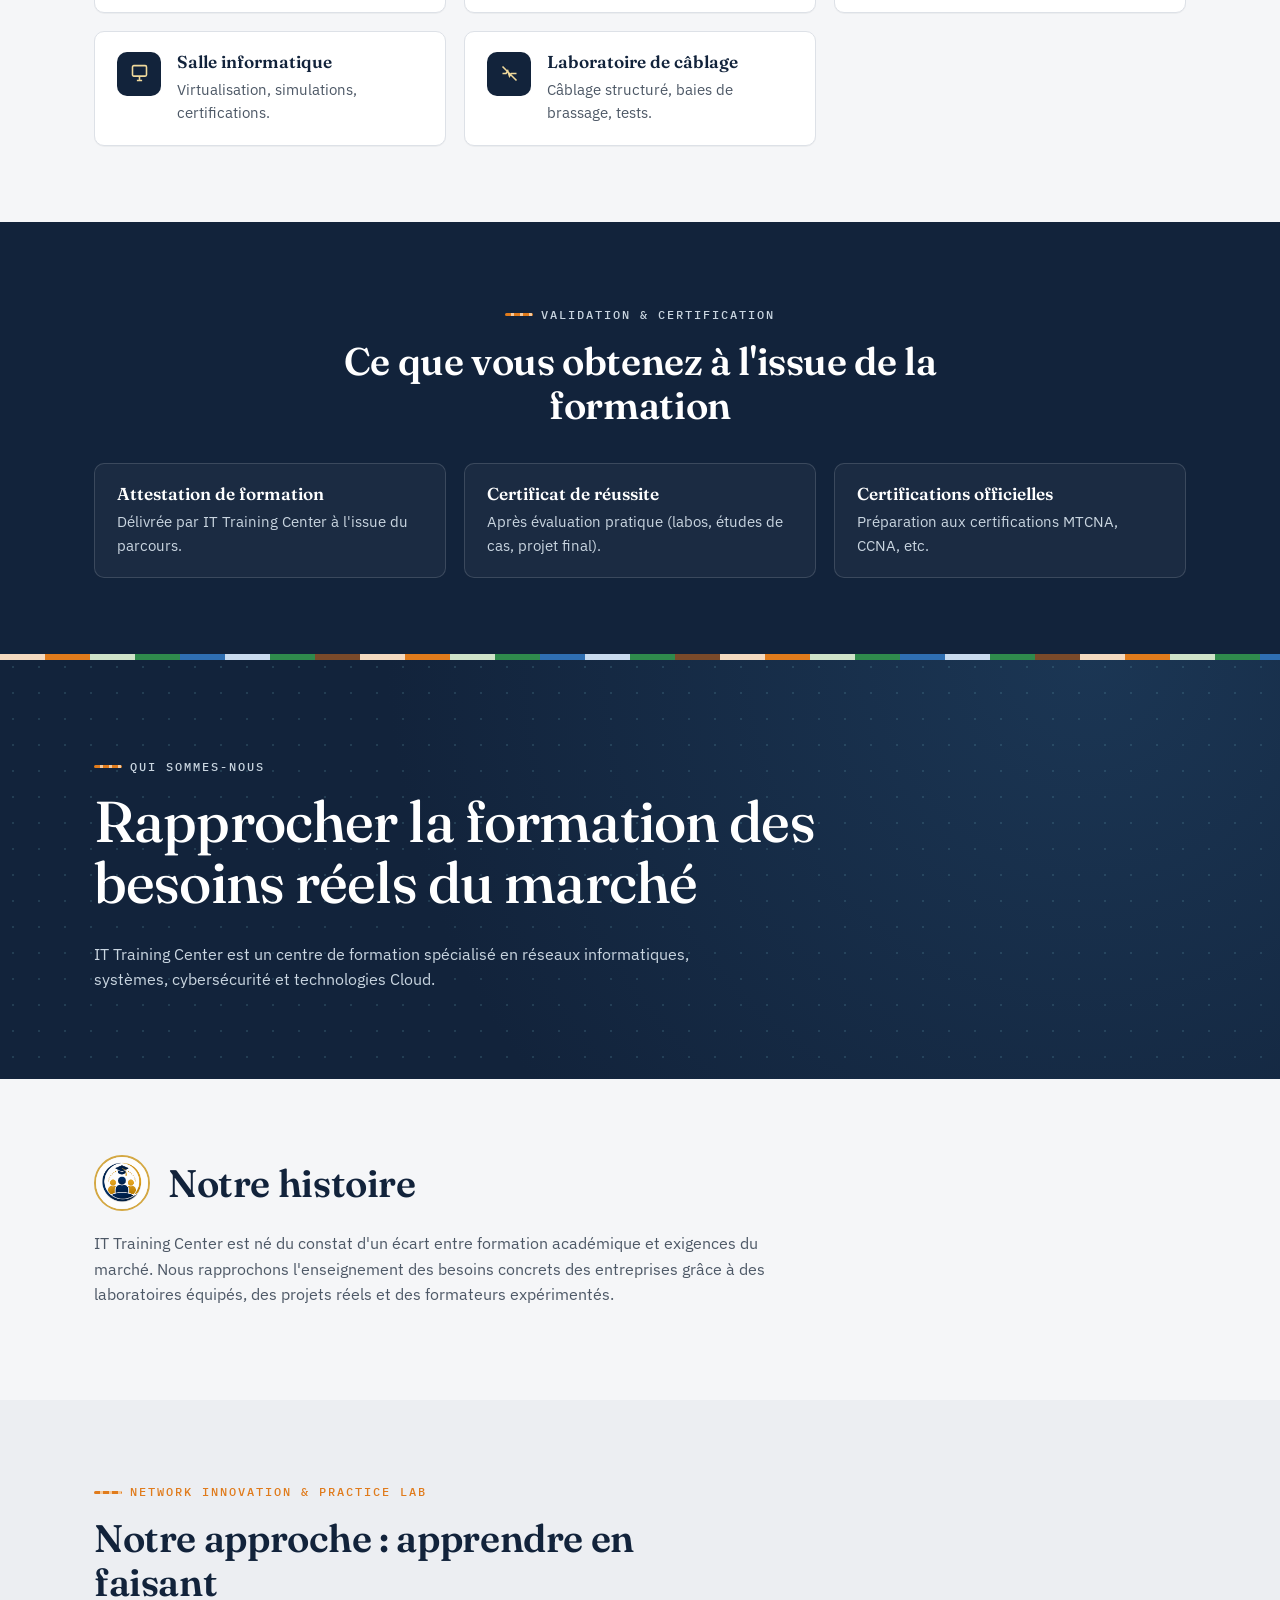
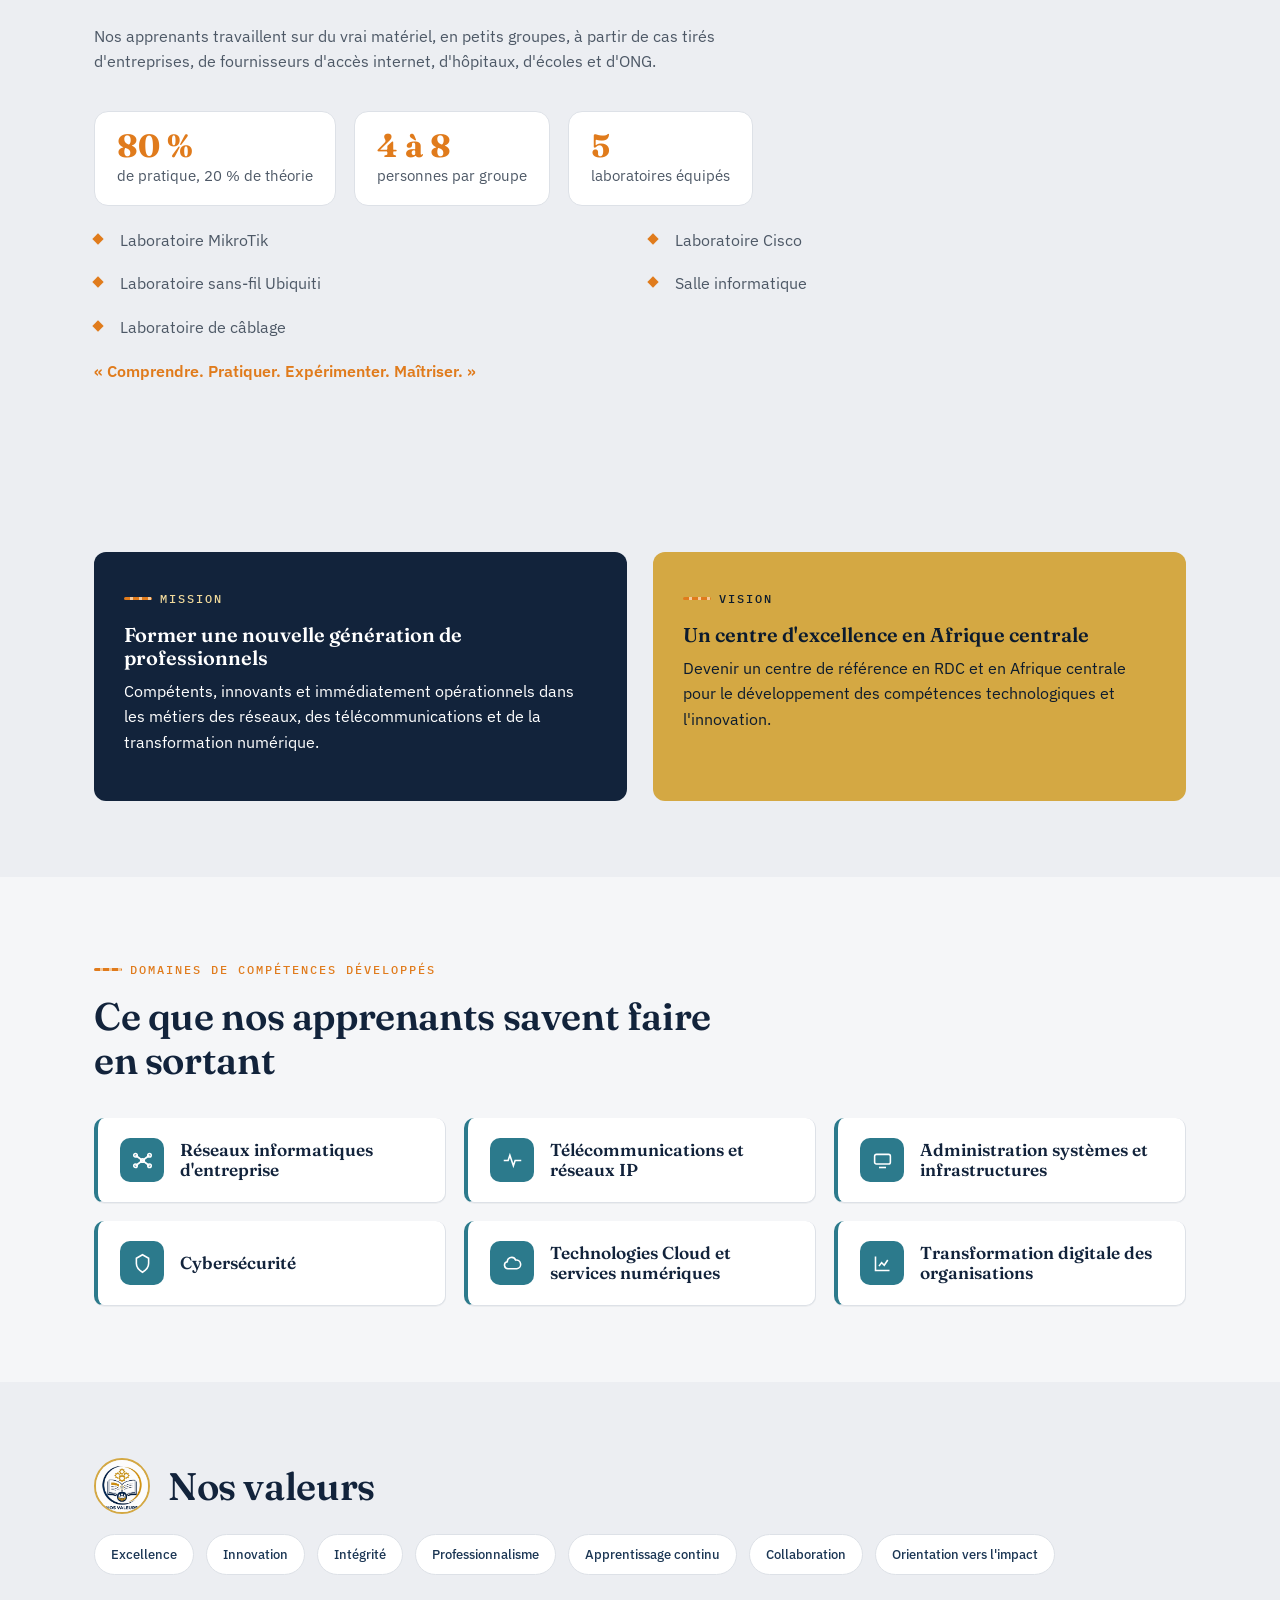
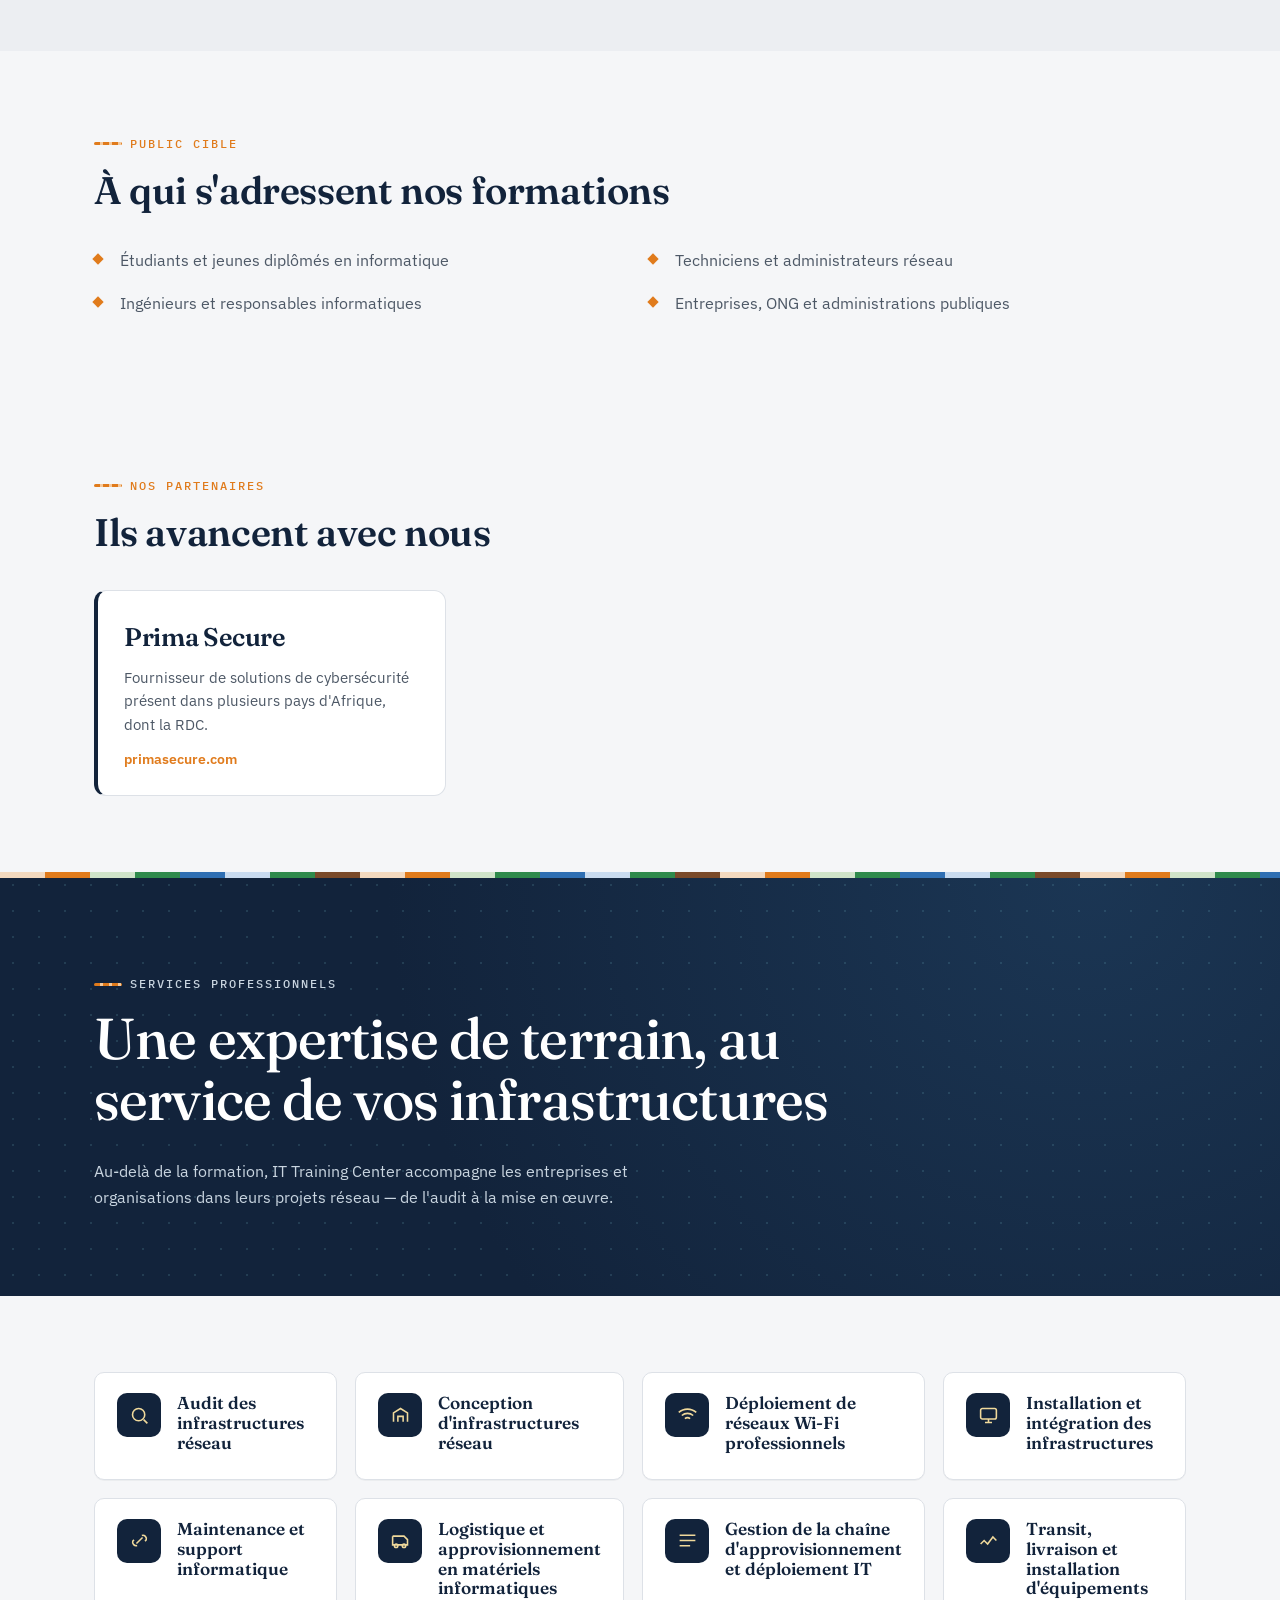
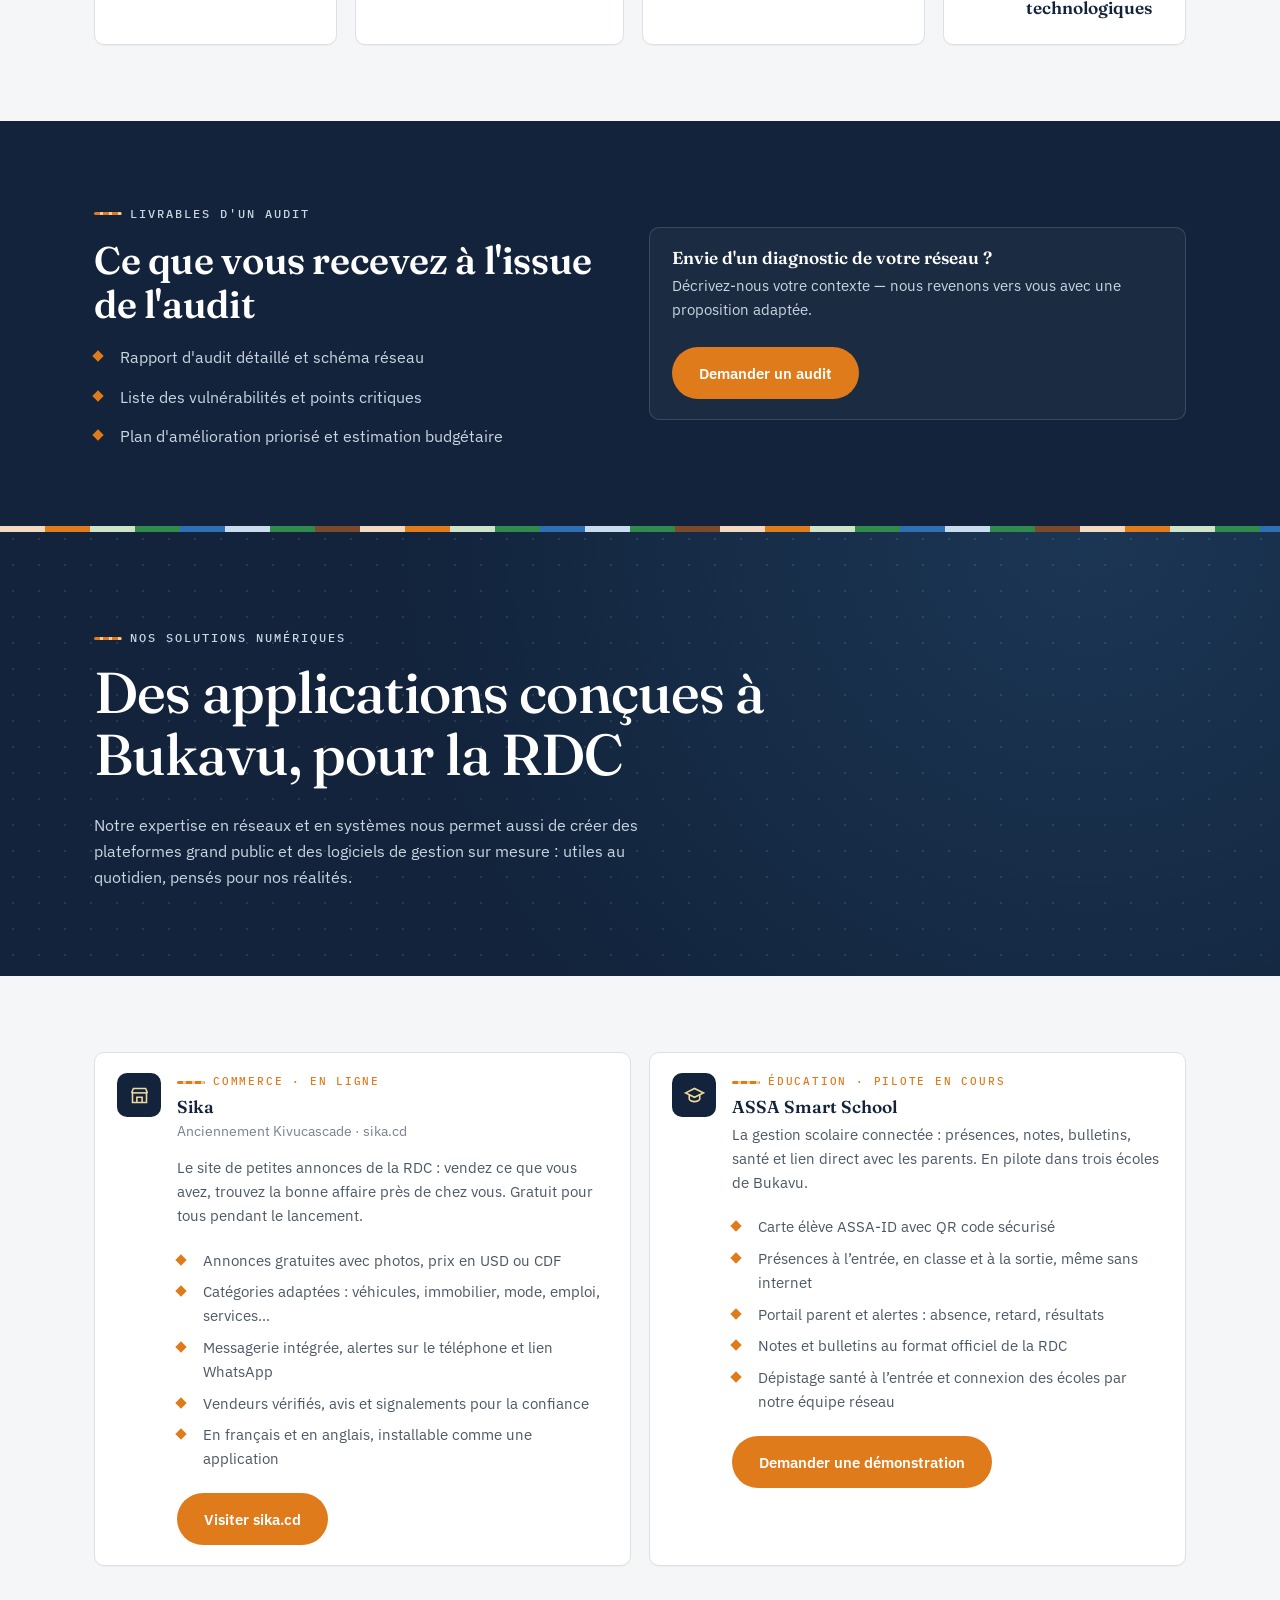
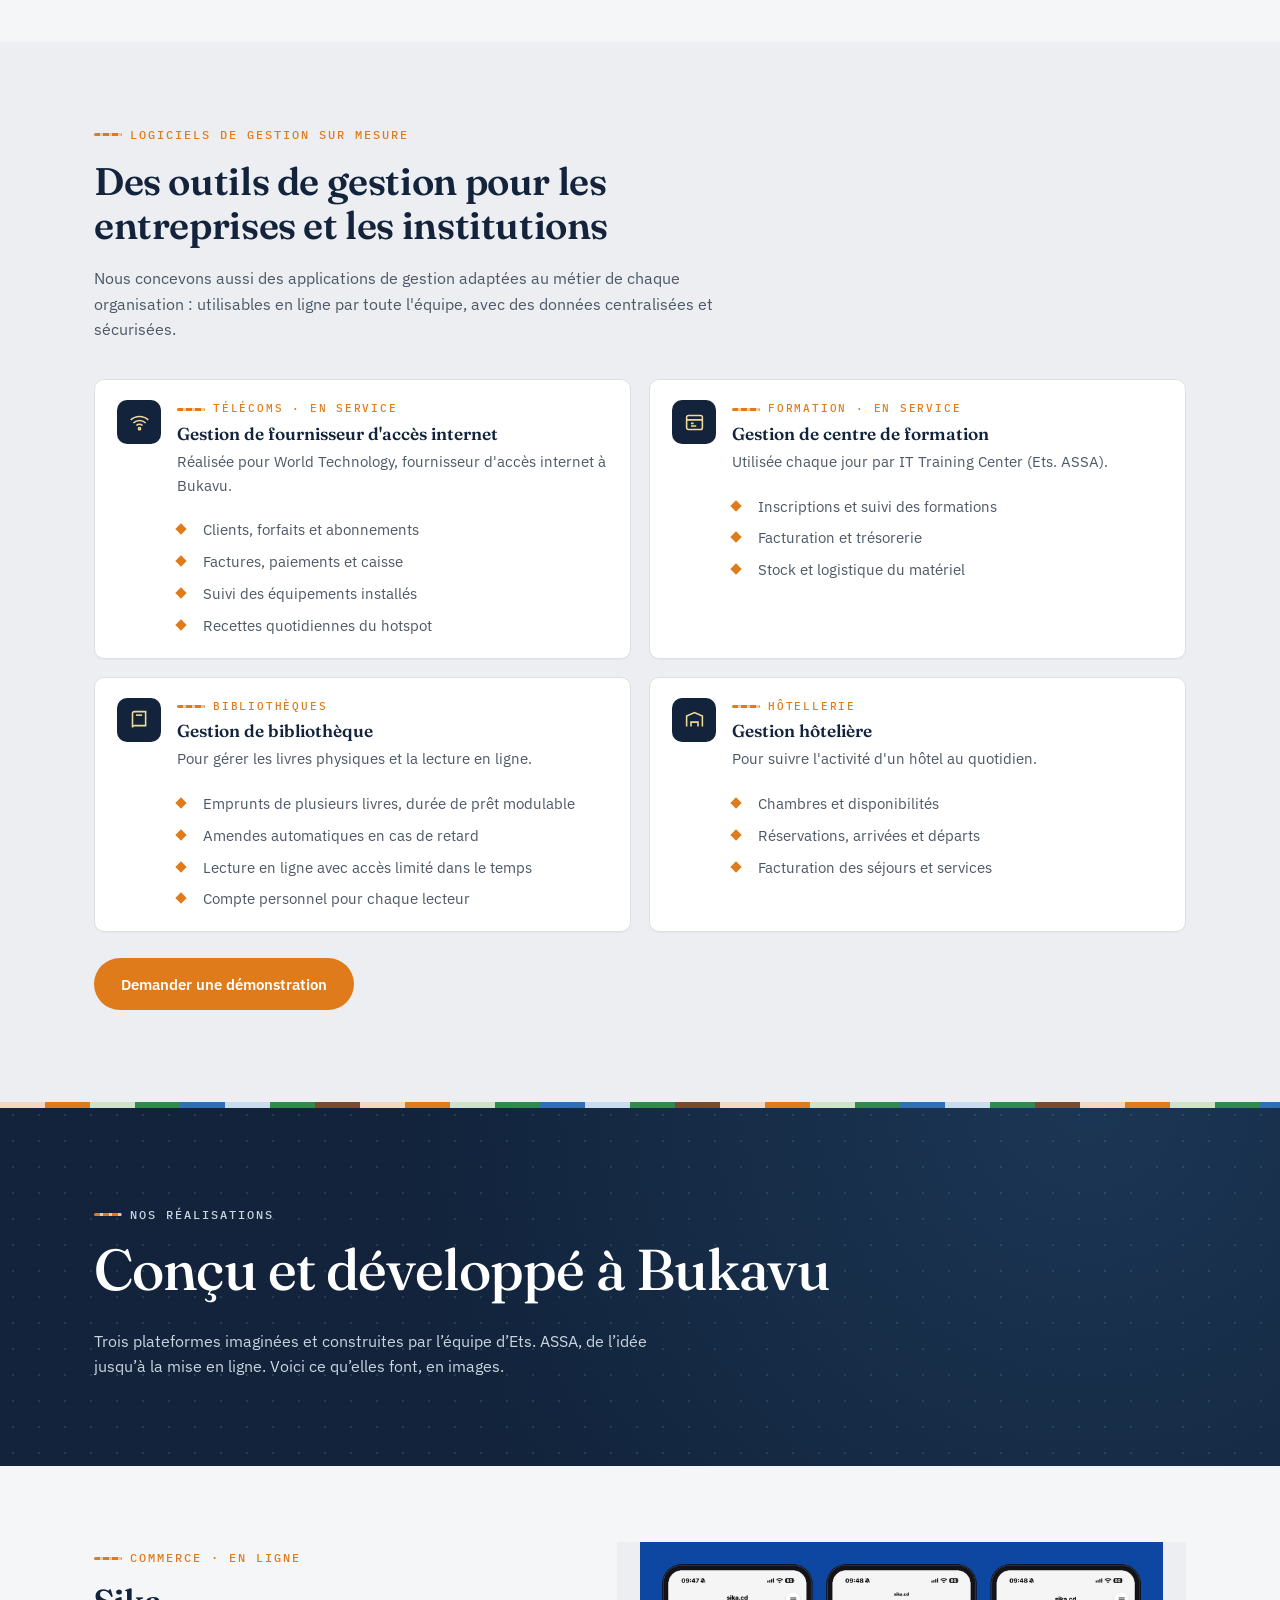
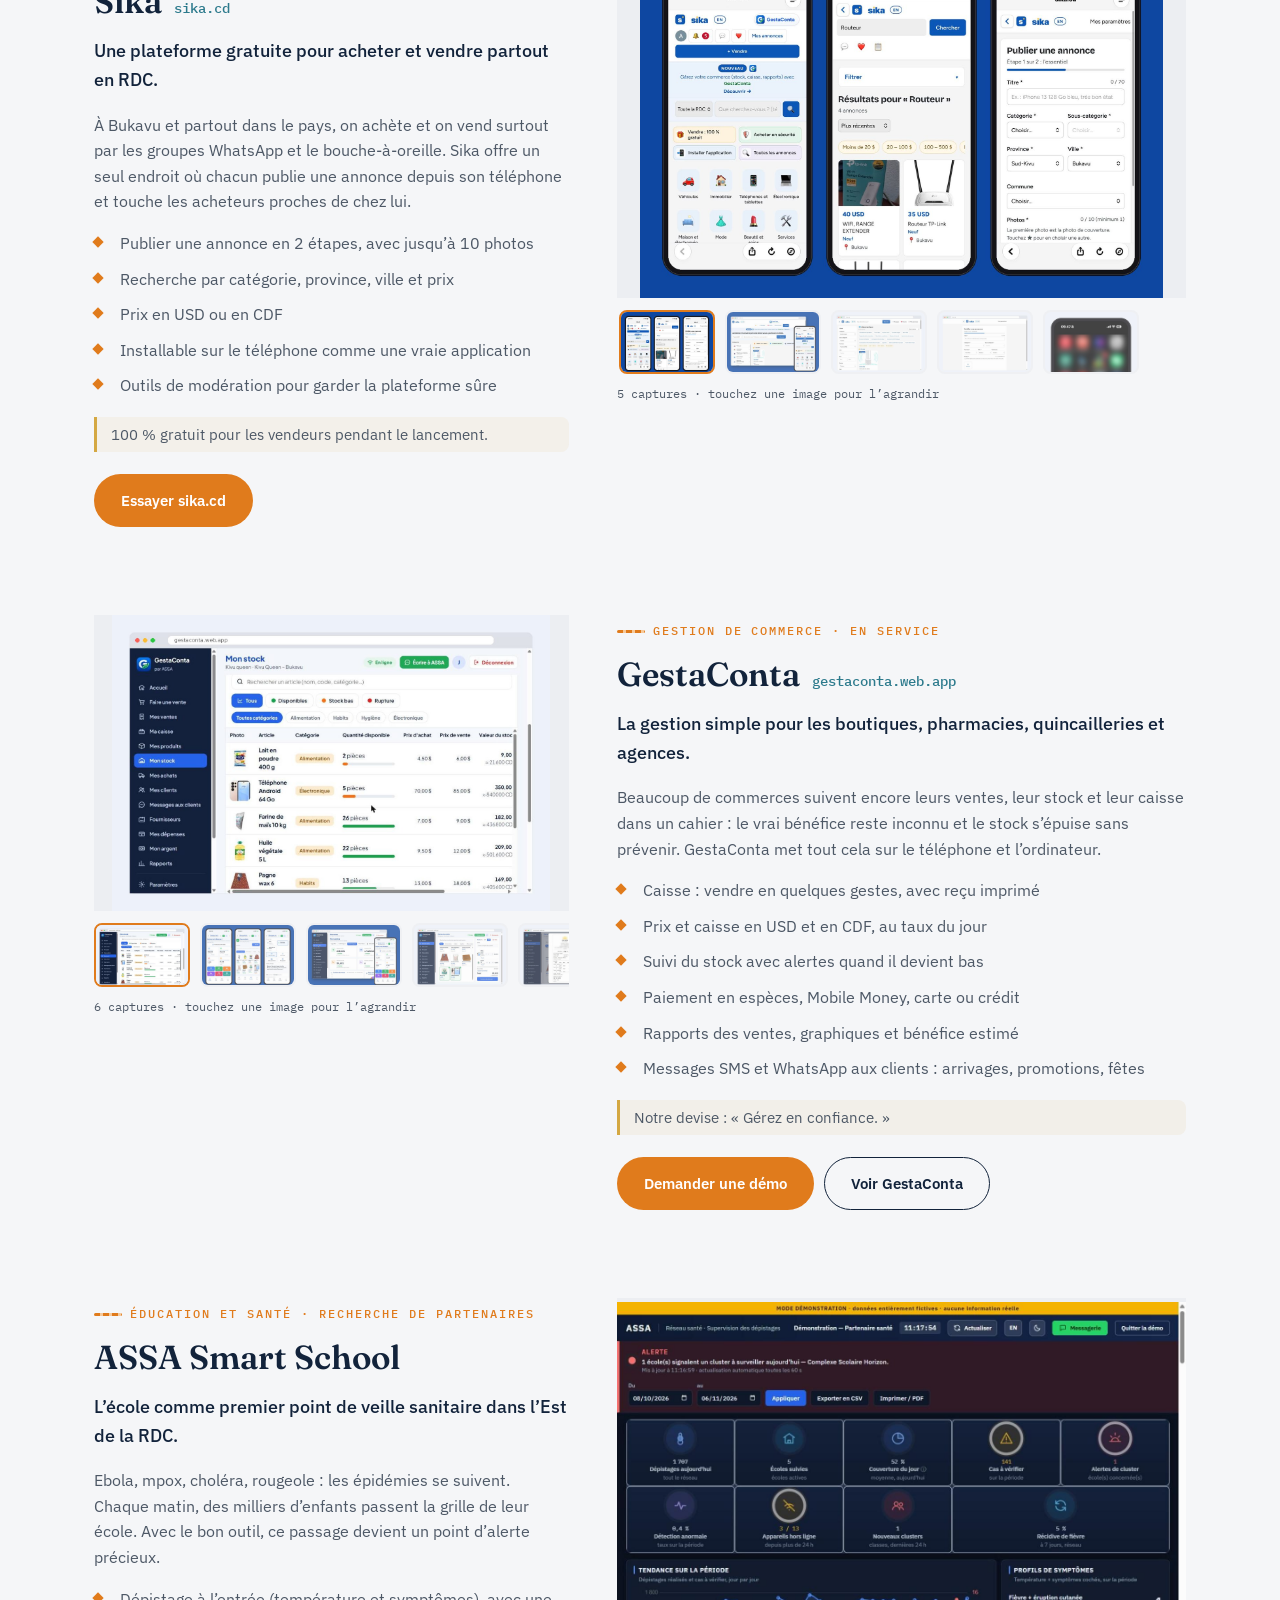
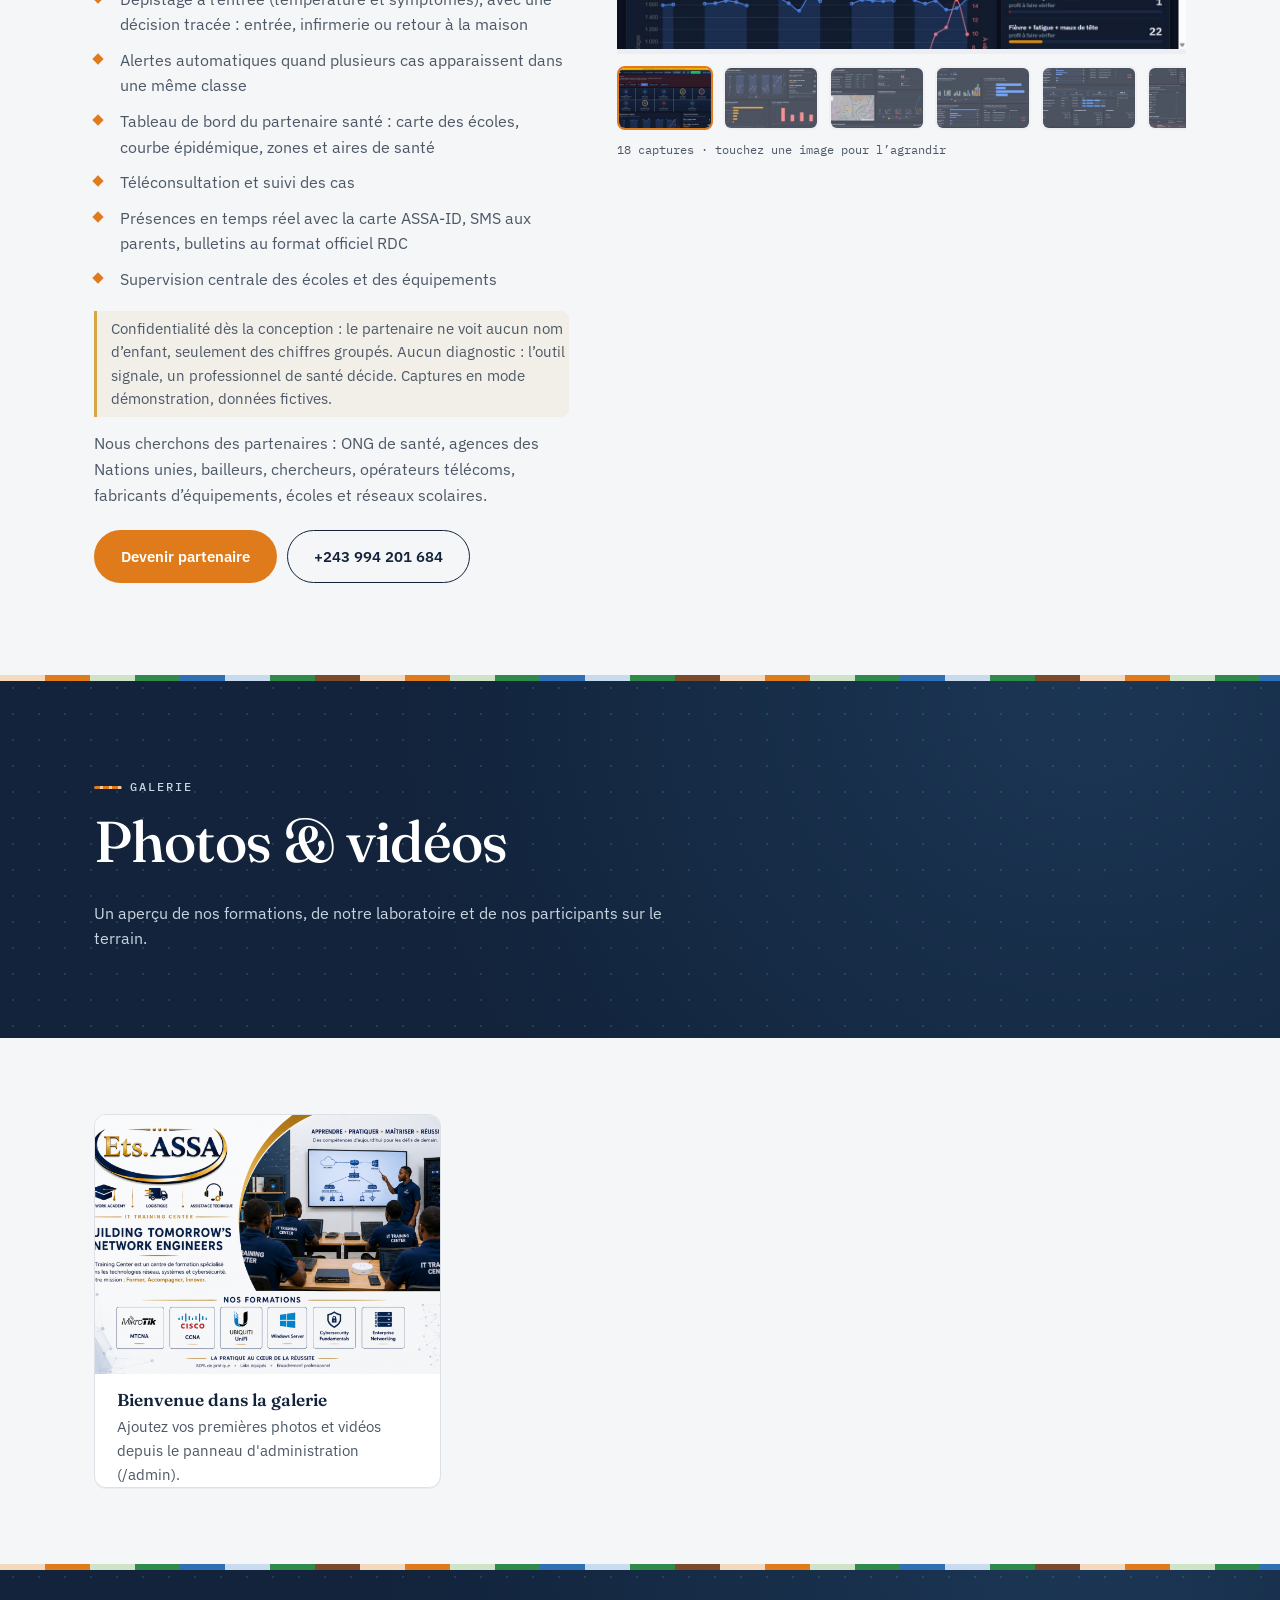
<file: services.html>
<!DOCTYPE html>
<html lang="fr">
<head>
<meta charset="UTF-8">
<title>Services — IT Training Center</title>
<!-- Cette page a été regroupée dans la page d'accueil (site sur une seule page).
     Ce fichier renvoie simplement vers la bonne partie, pour que les anciens liens marchent encore. -->
<meta http-equiv="refresh" content="0; url=index.html#services">
<link rel="canonical" href="https://ittrainingcenter.netlify.app/#services">
<script>location.replace('index.html' + location.search + '#services');</script>
</head>
<body>
<p><a href="index.html#services">Services</a></p>
</body>
</html>
</file>
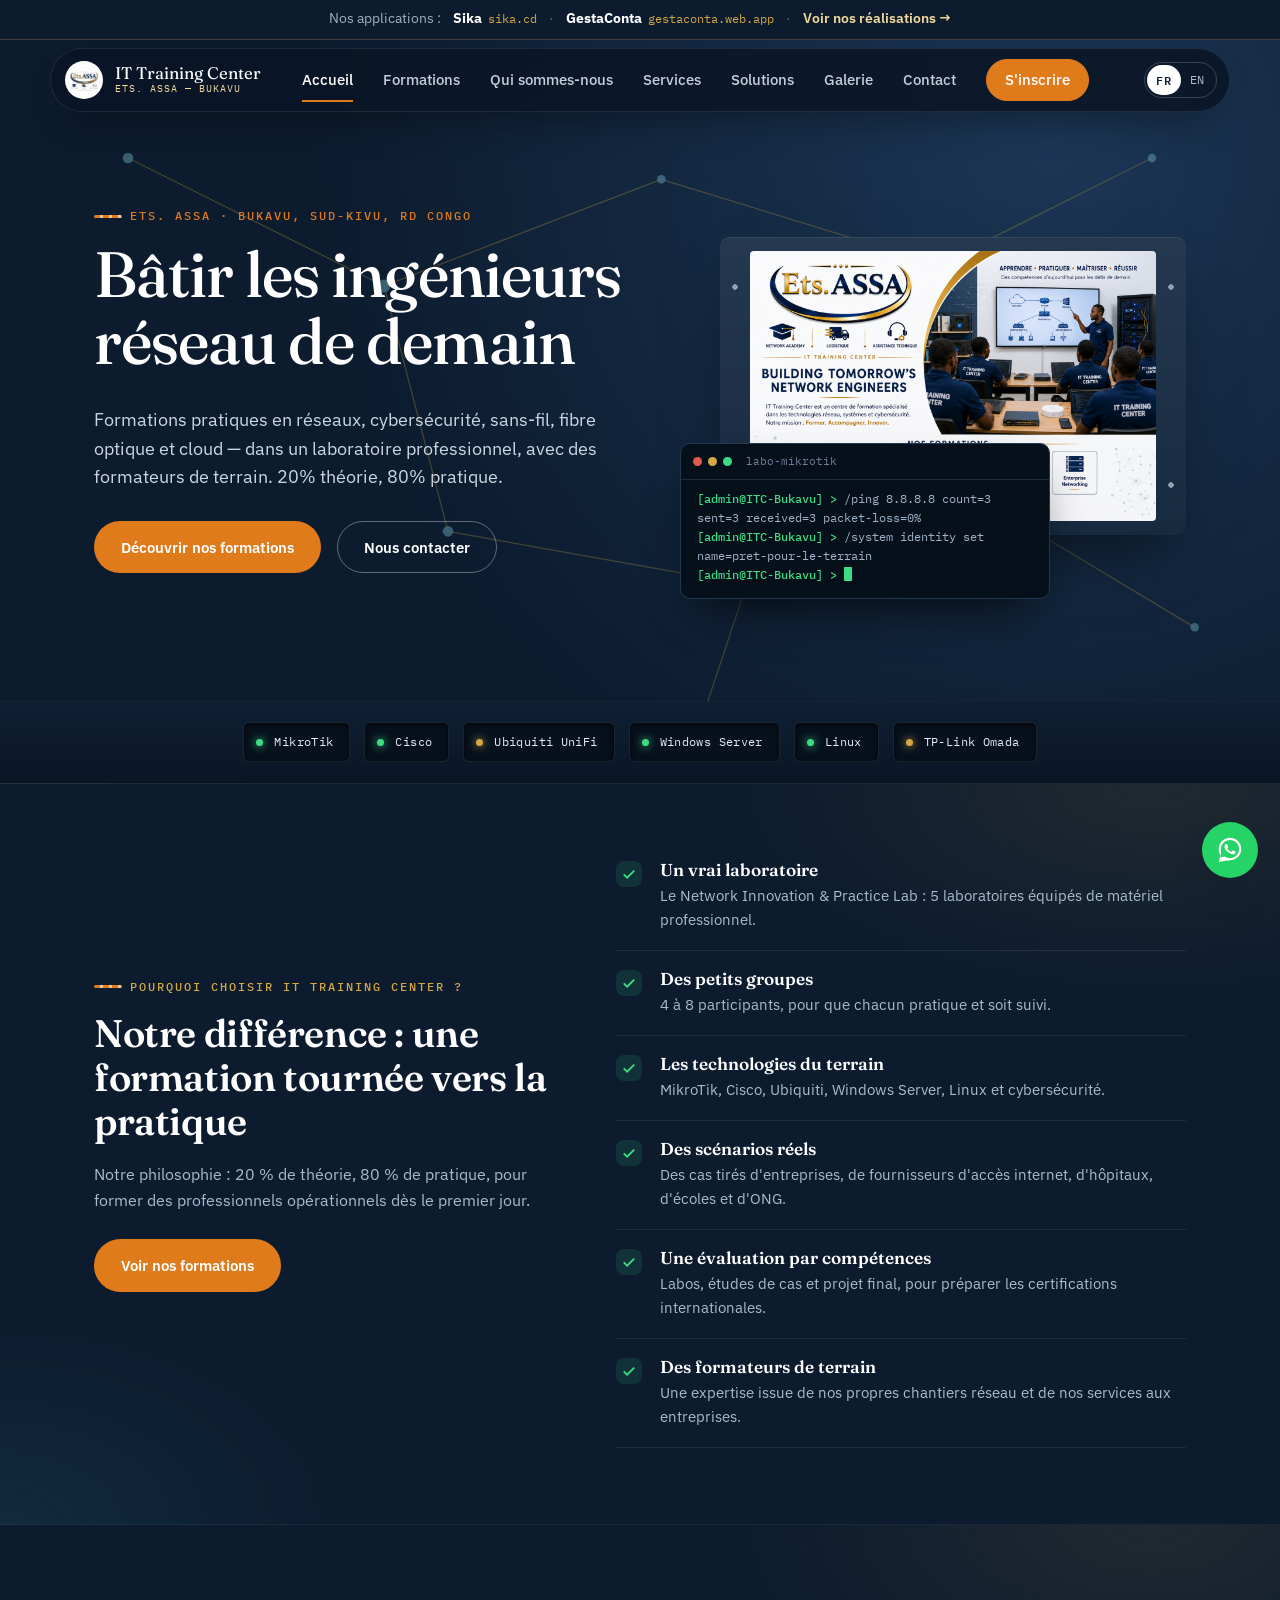
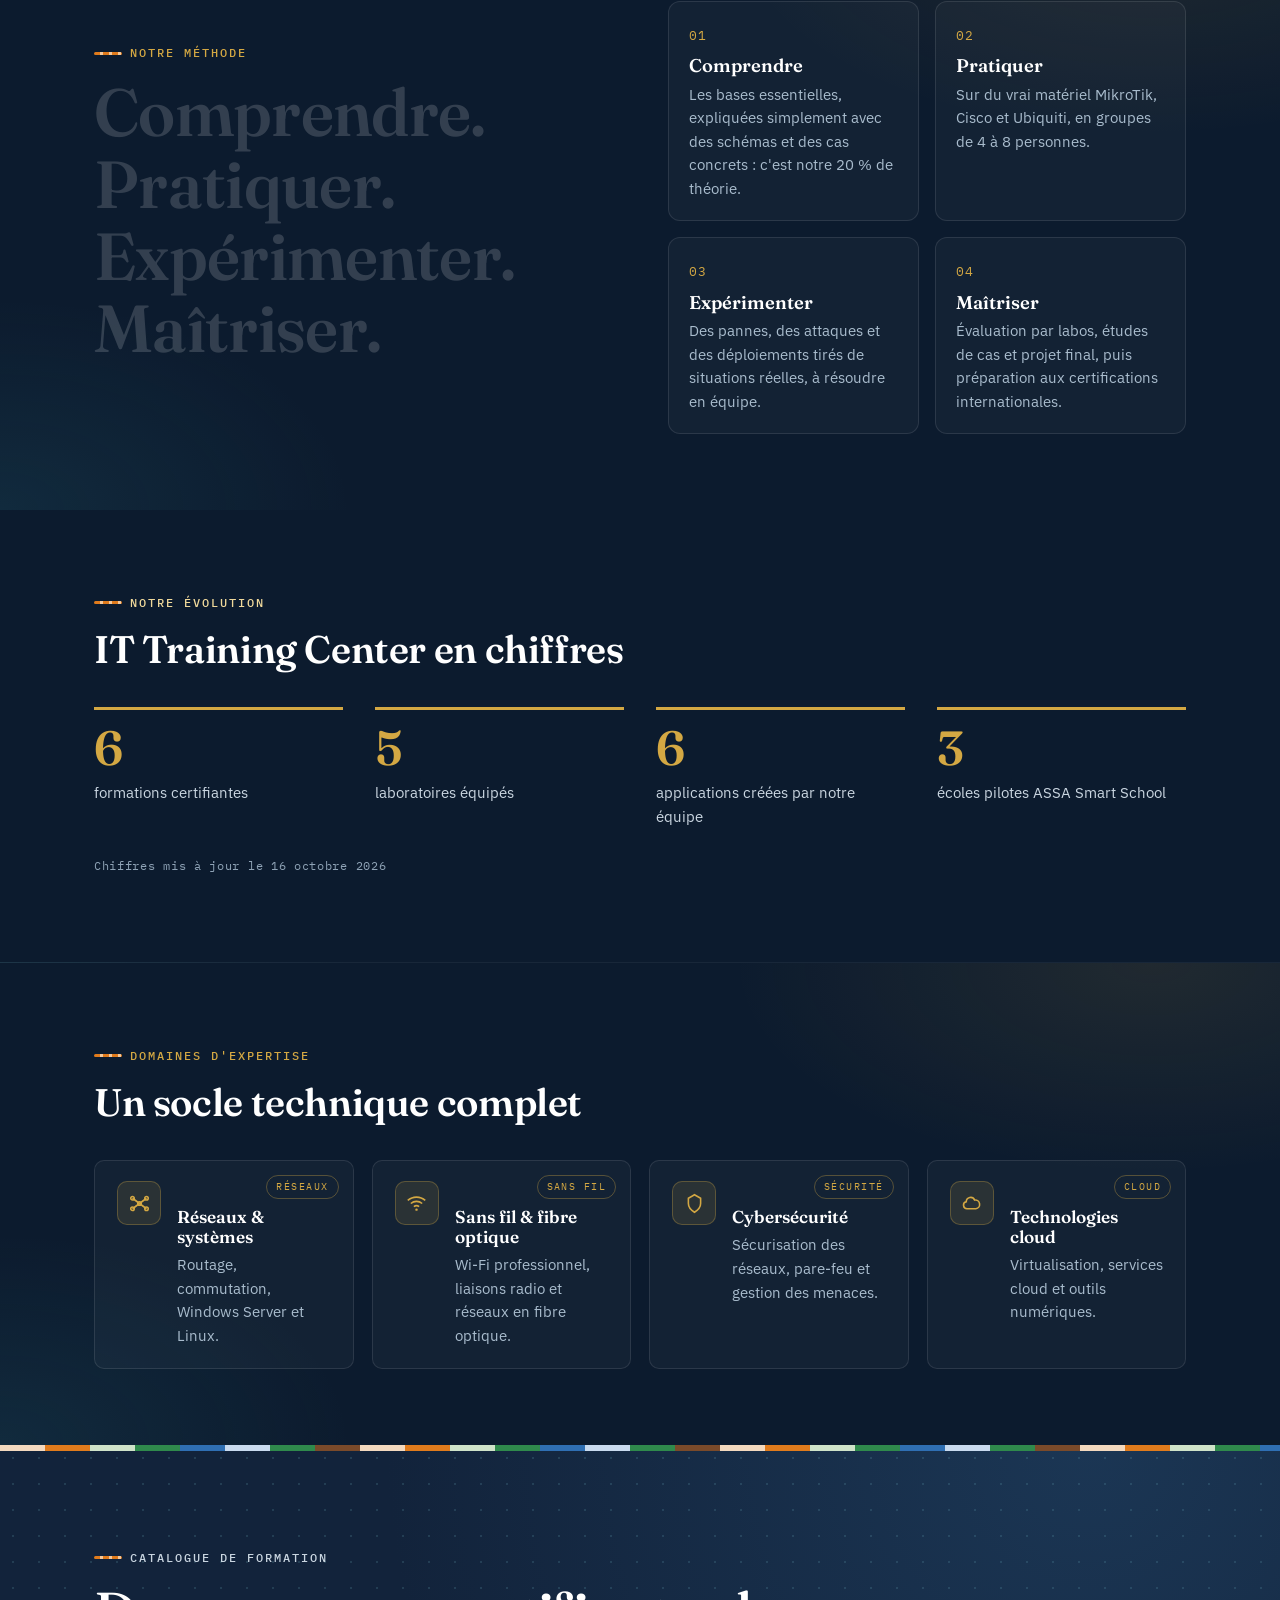
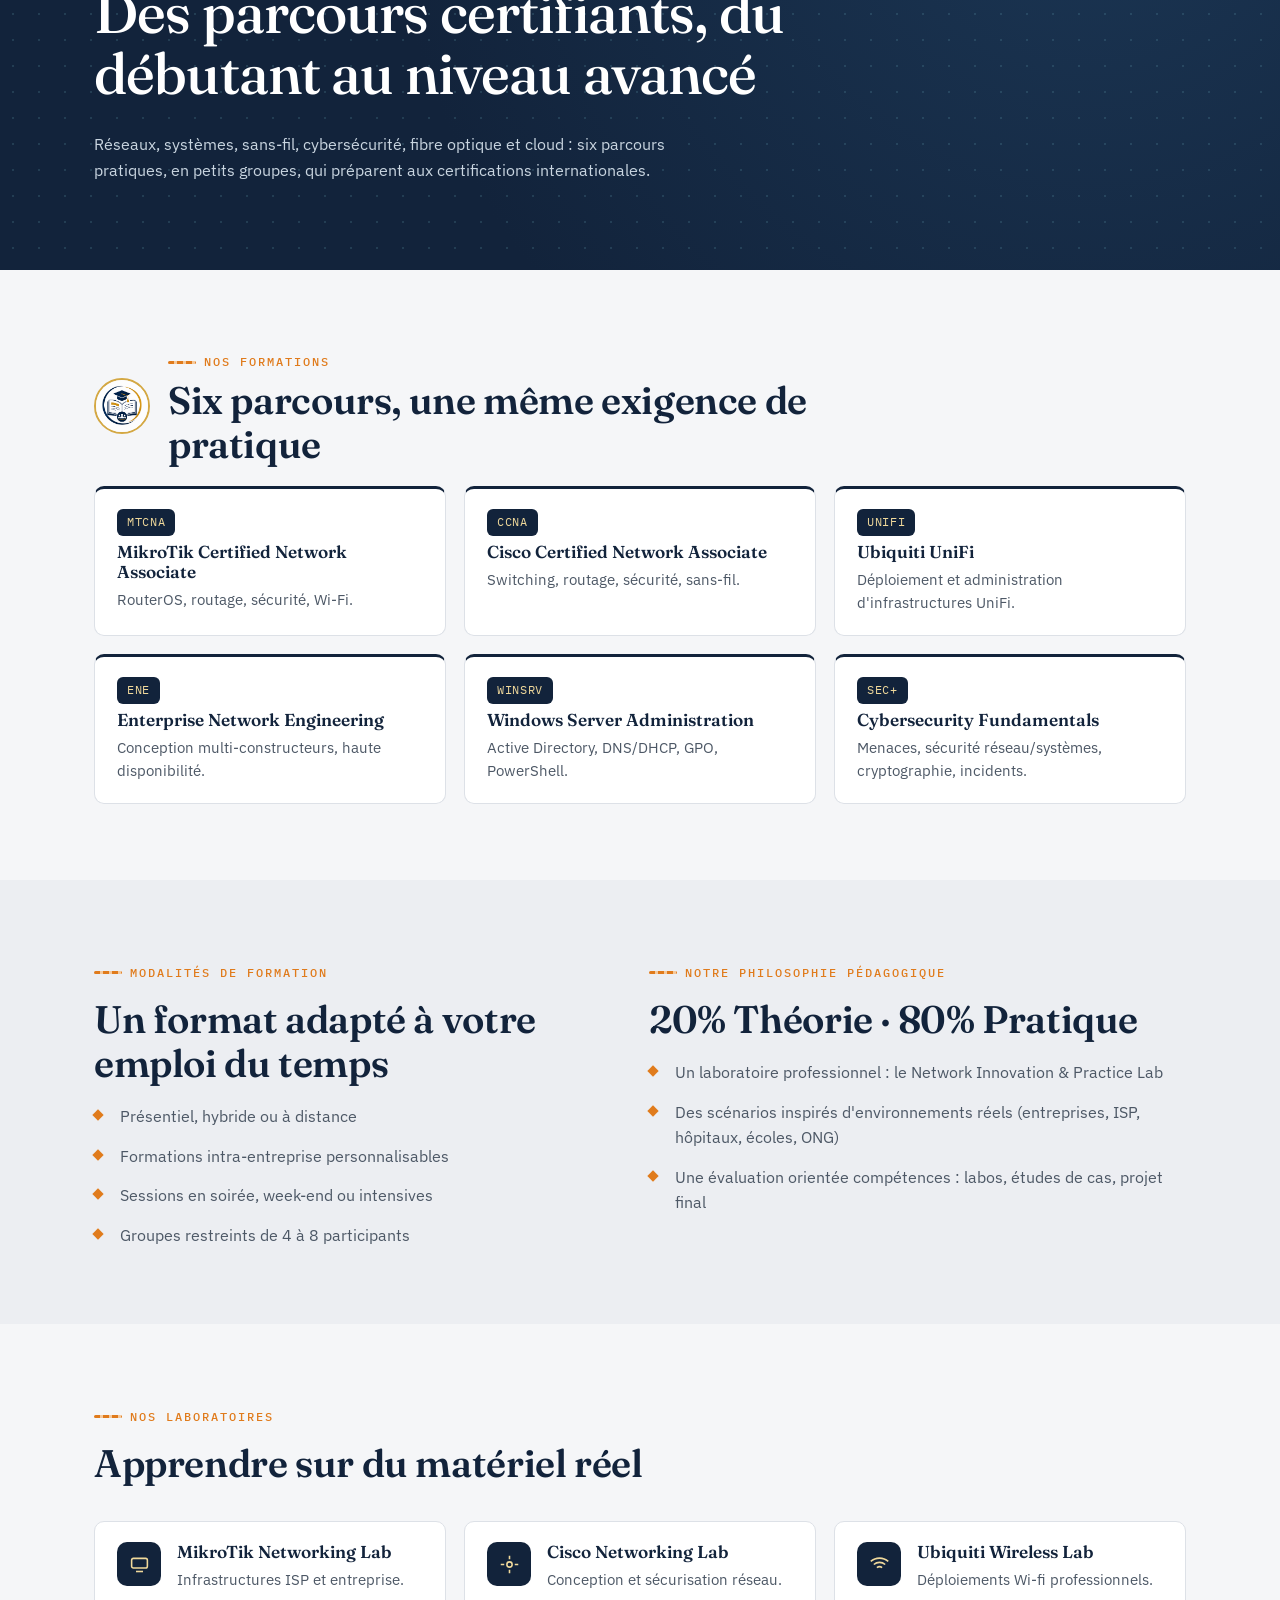
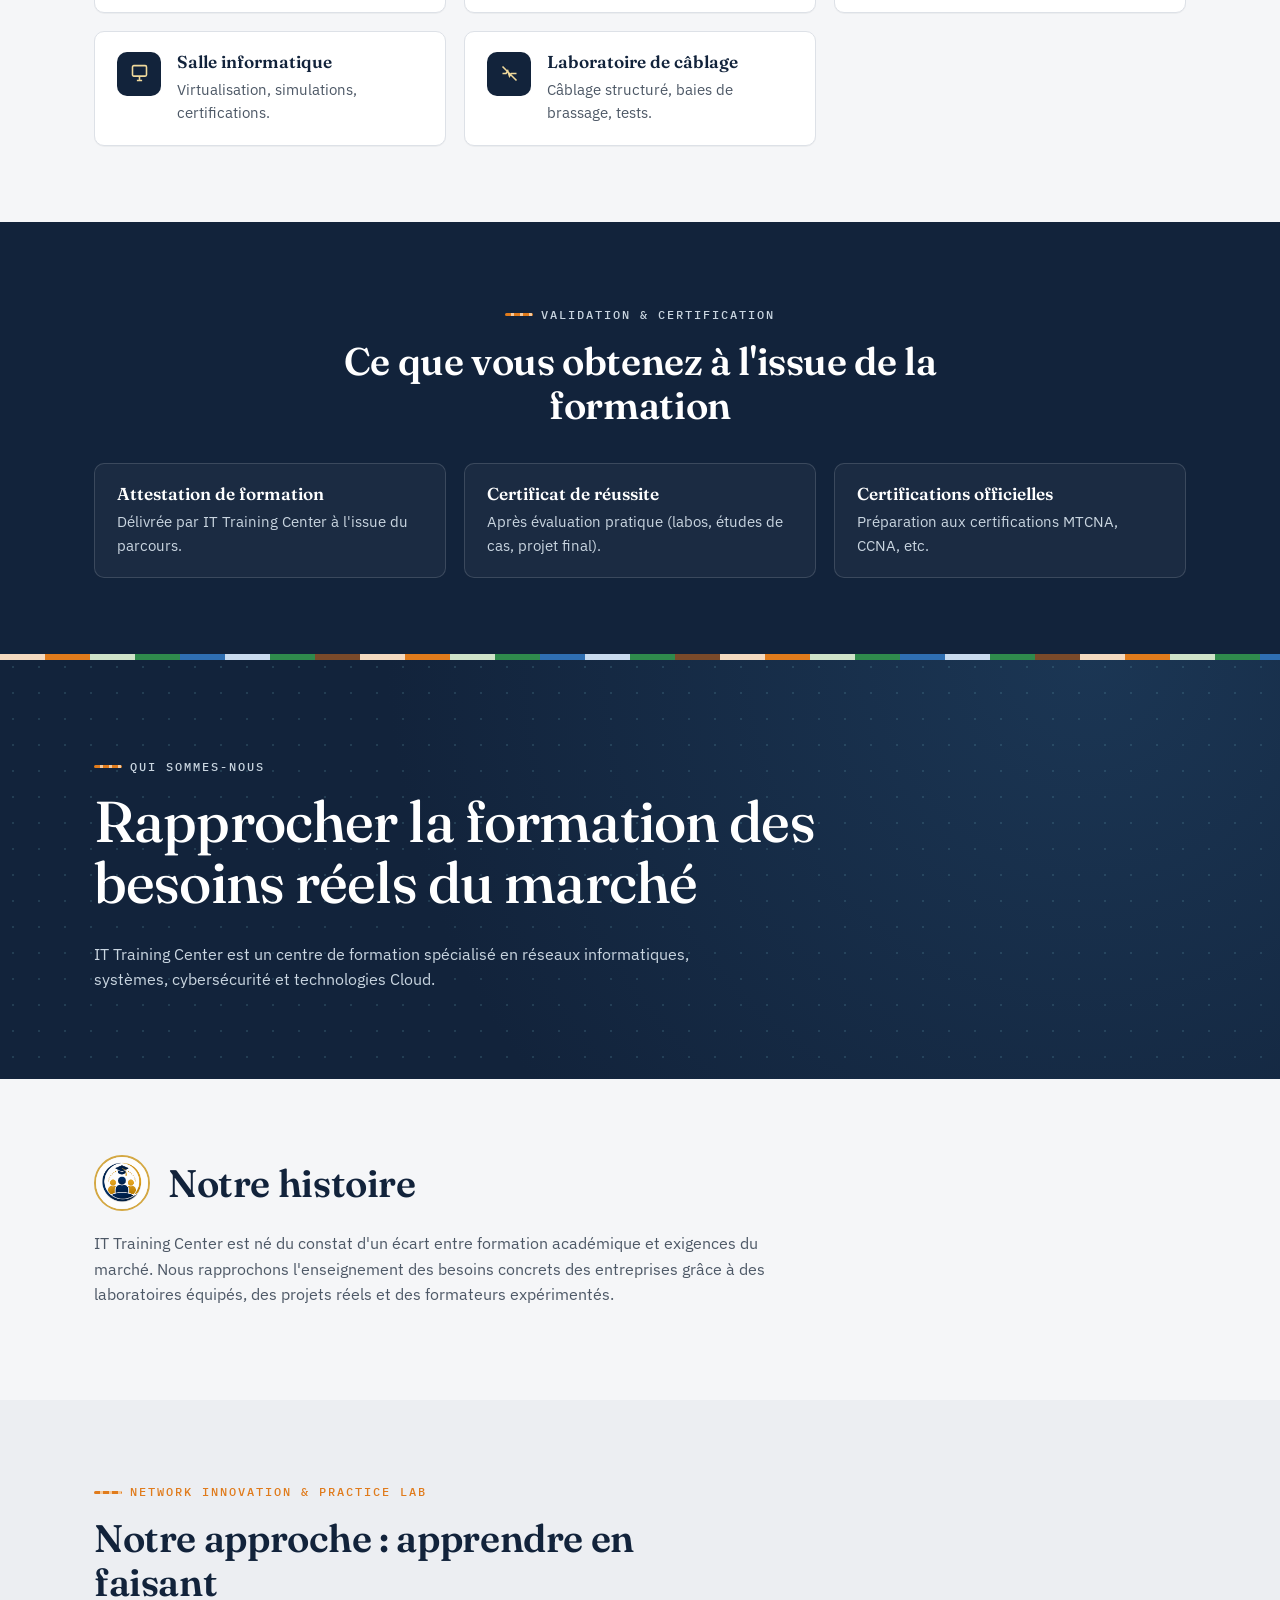
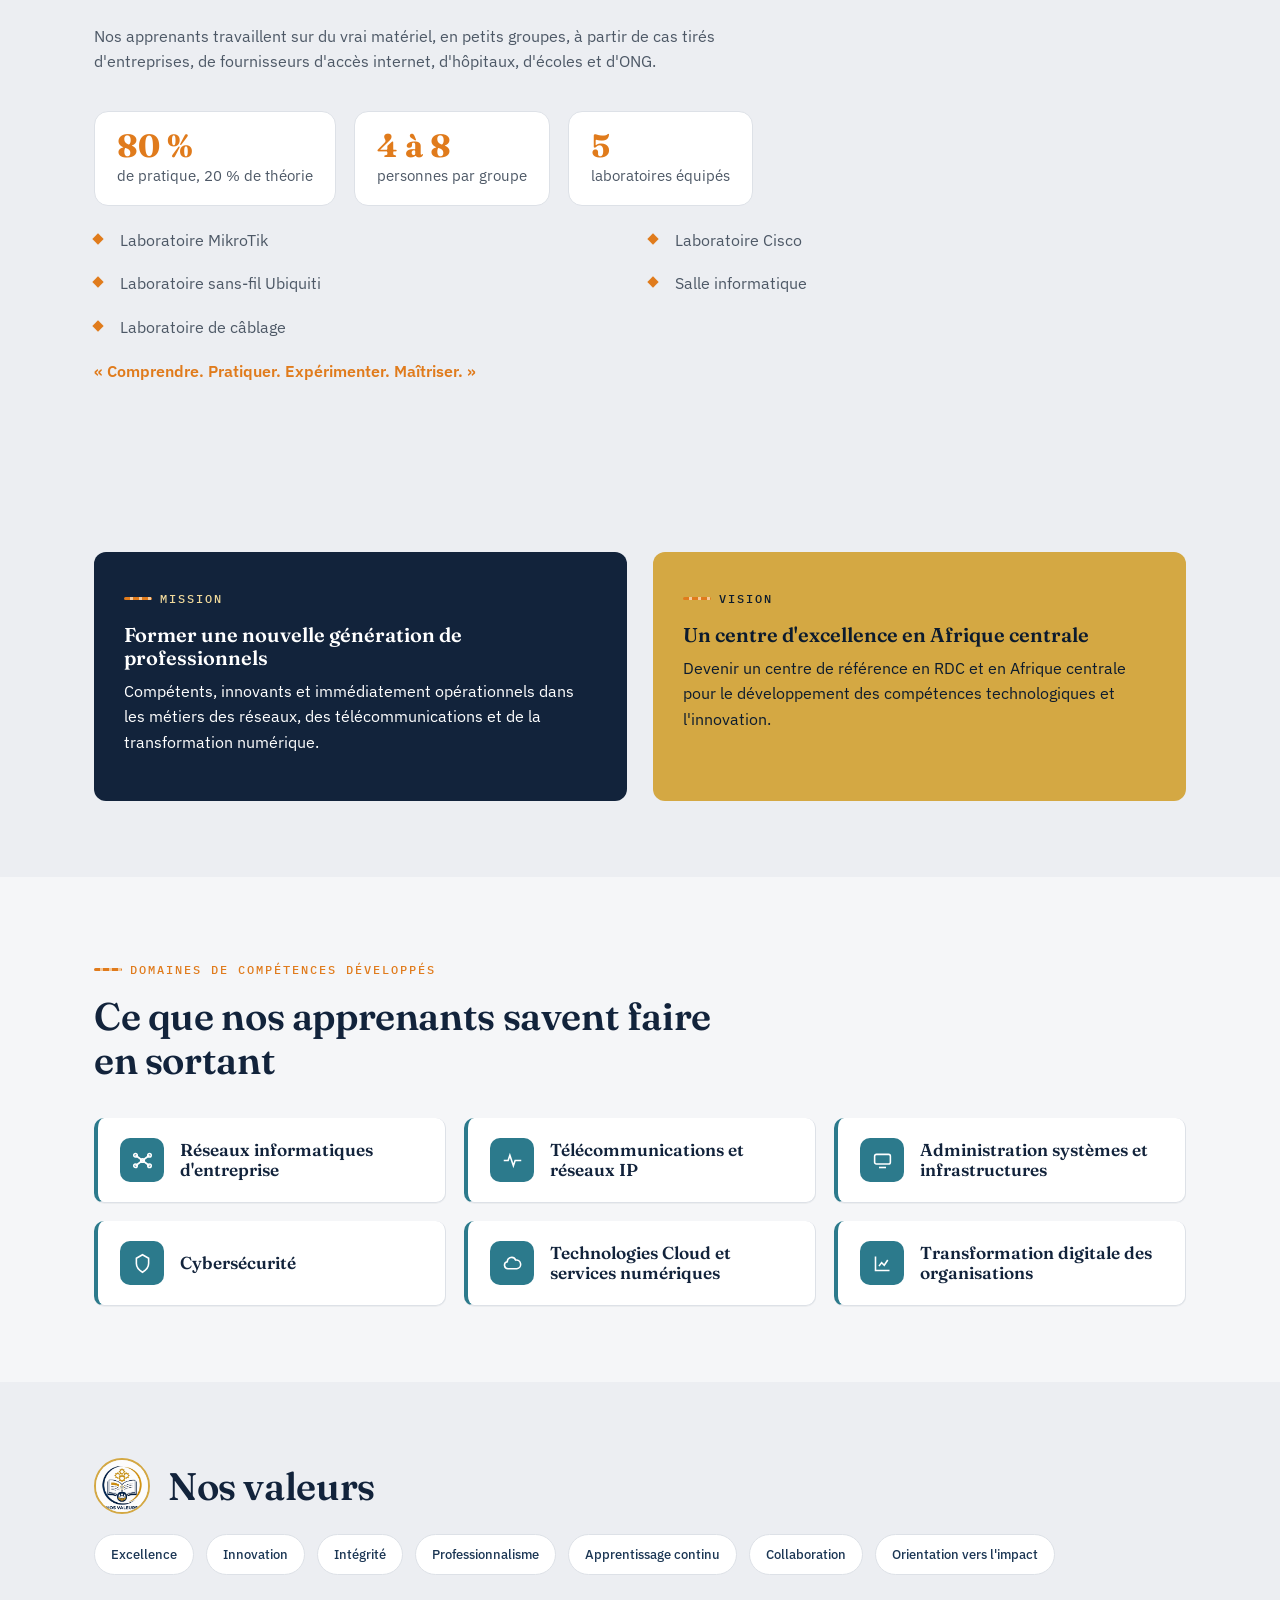
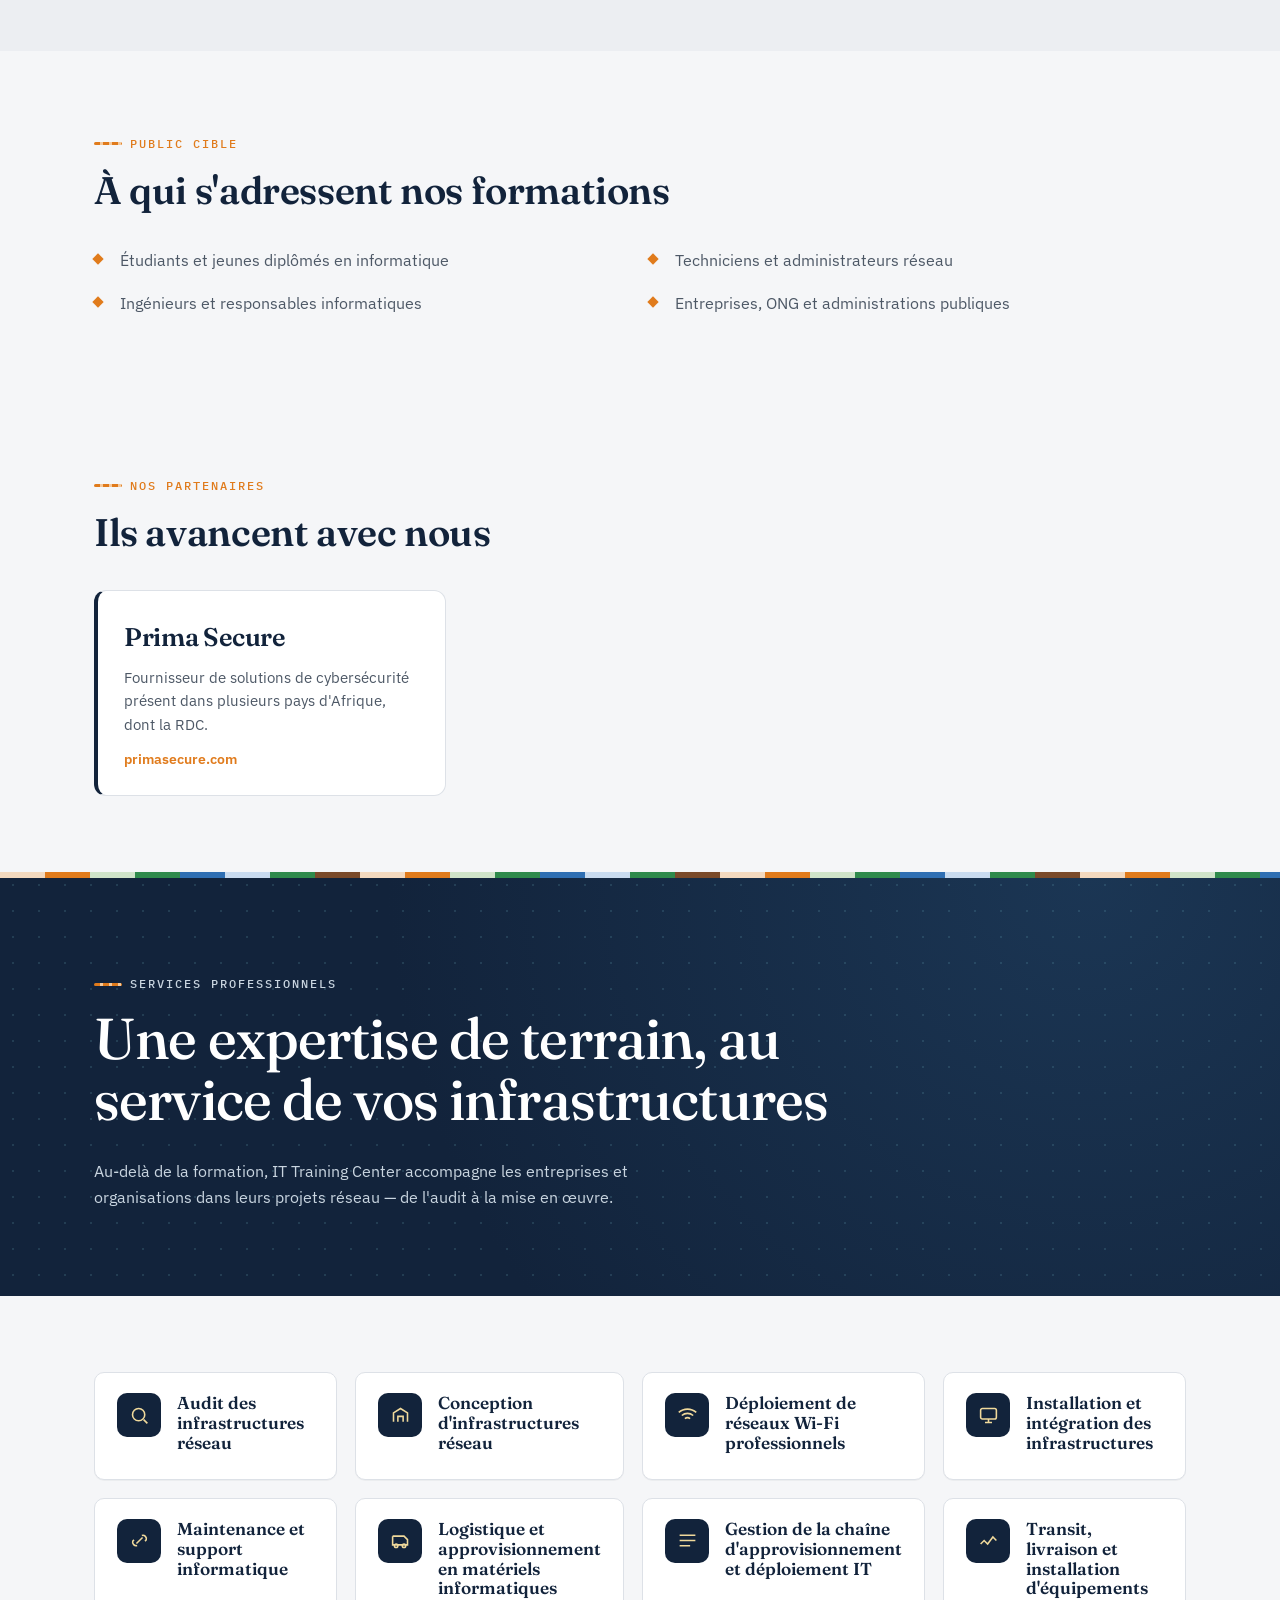
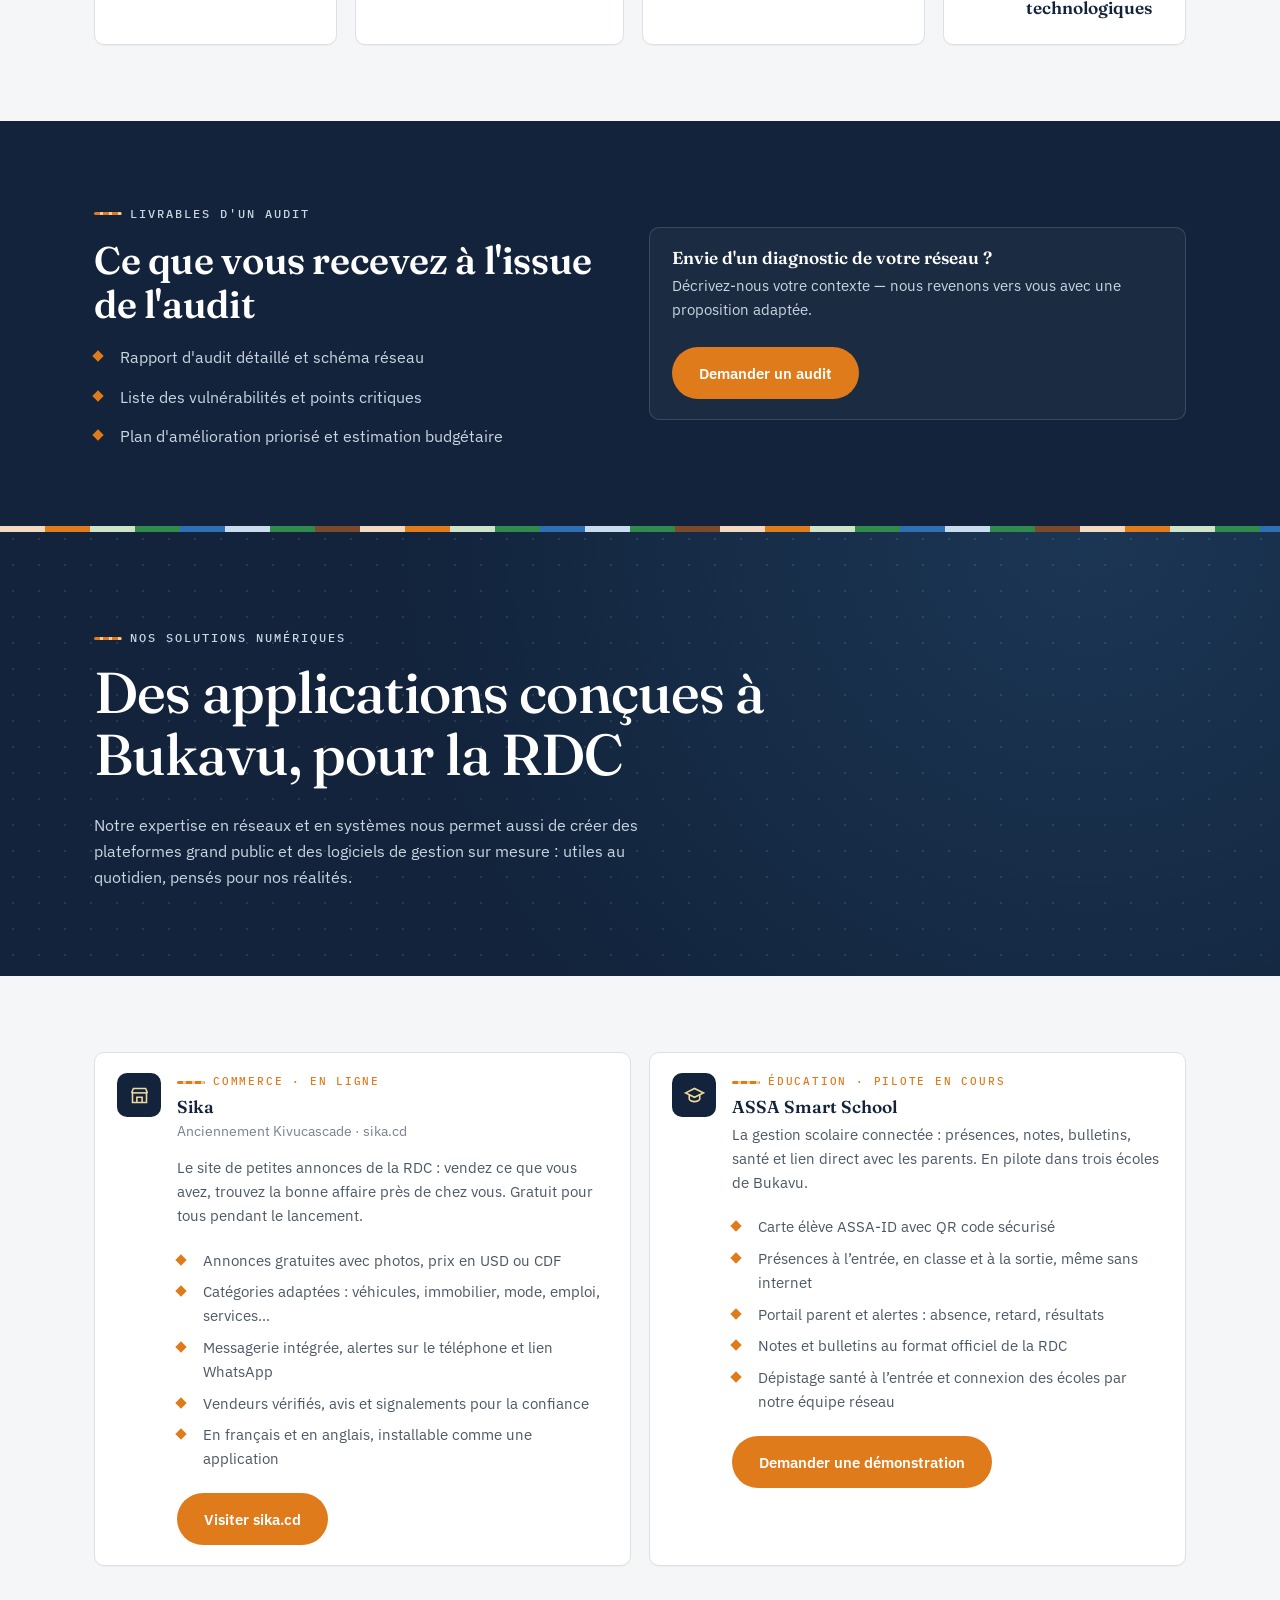
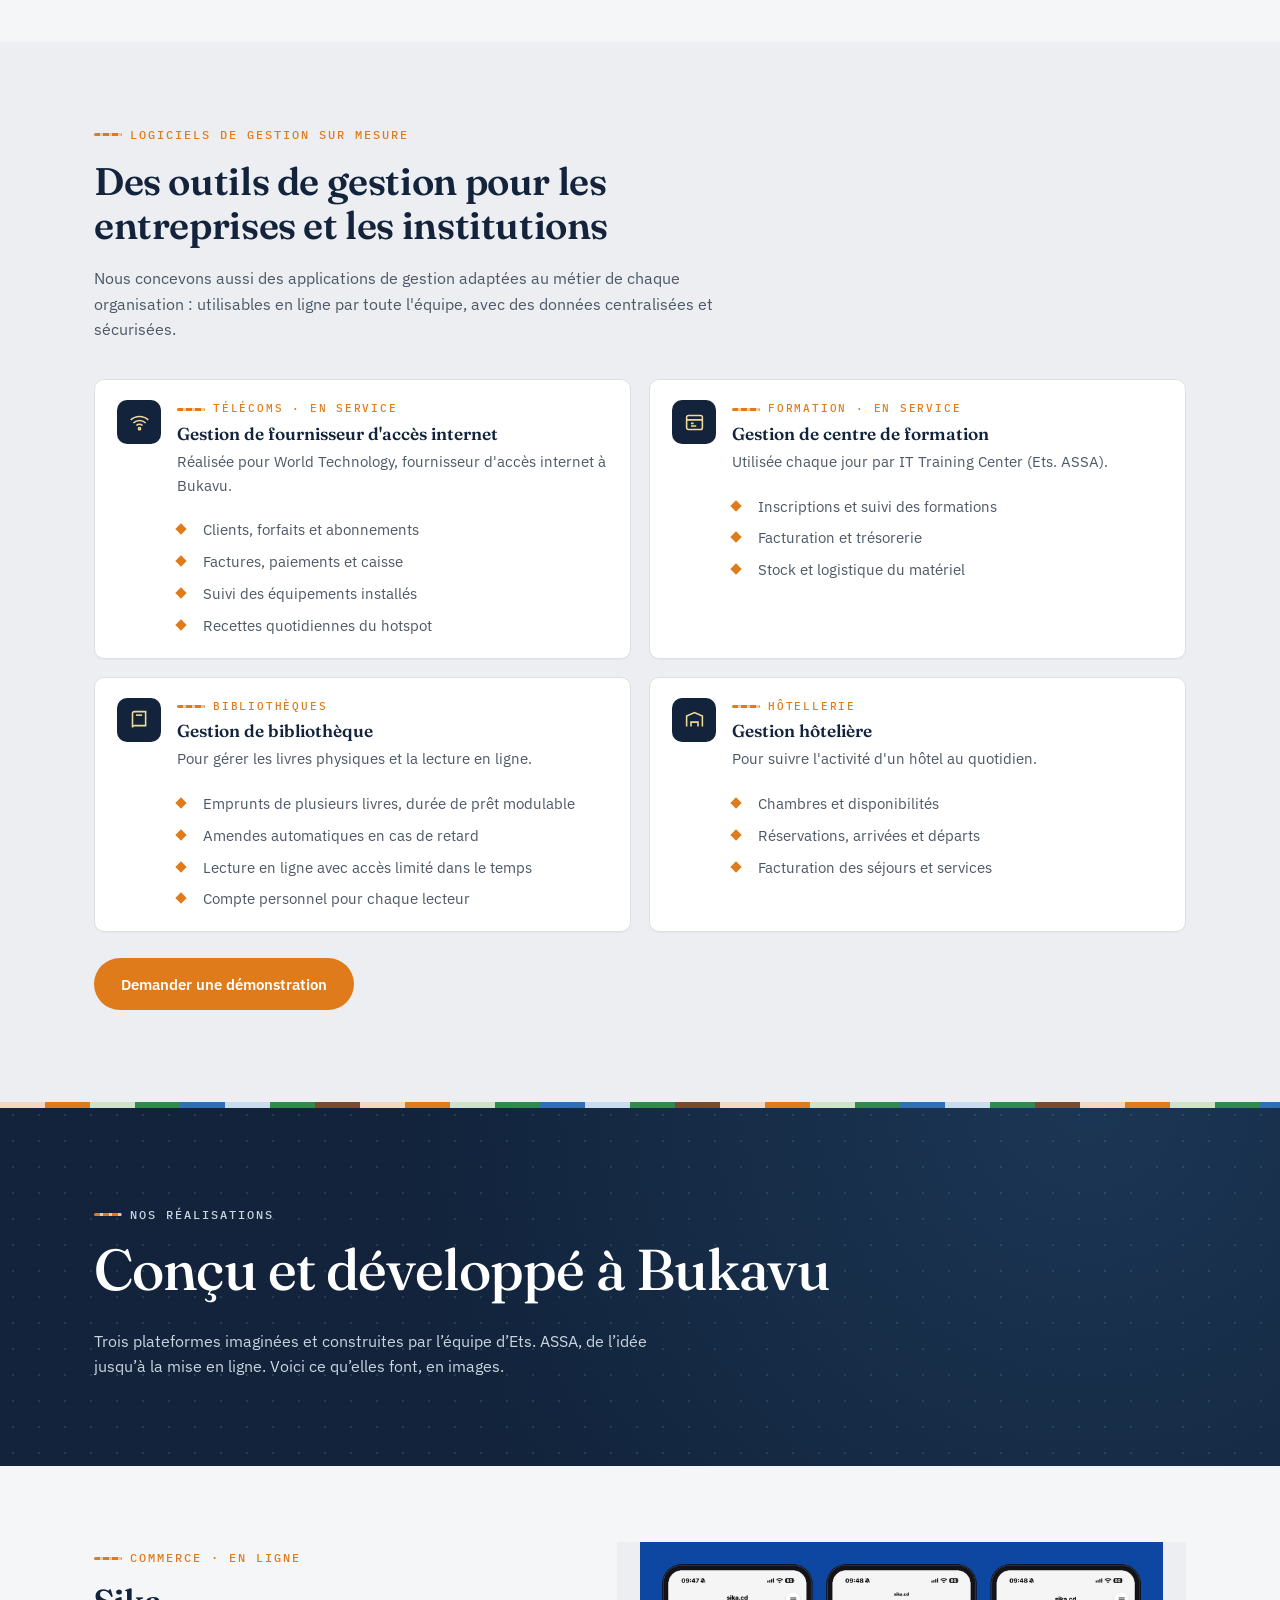
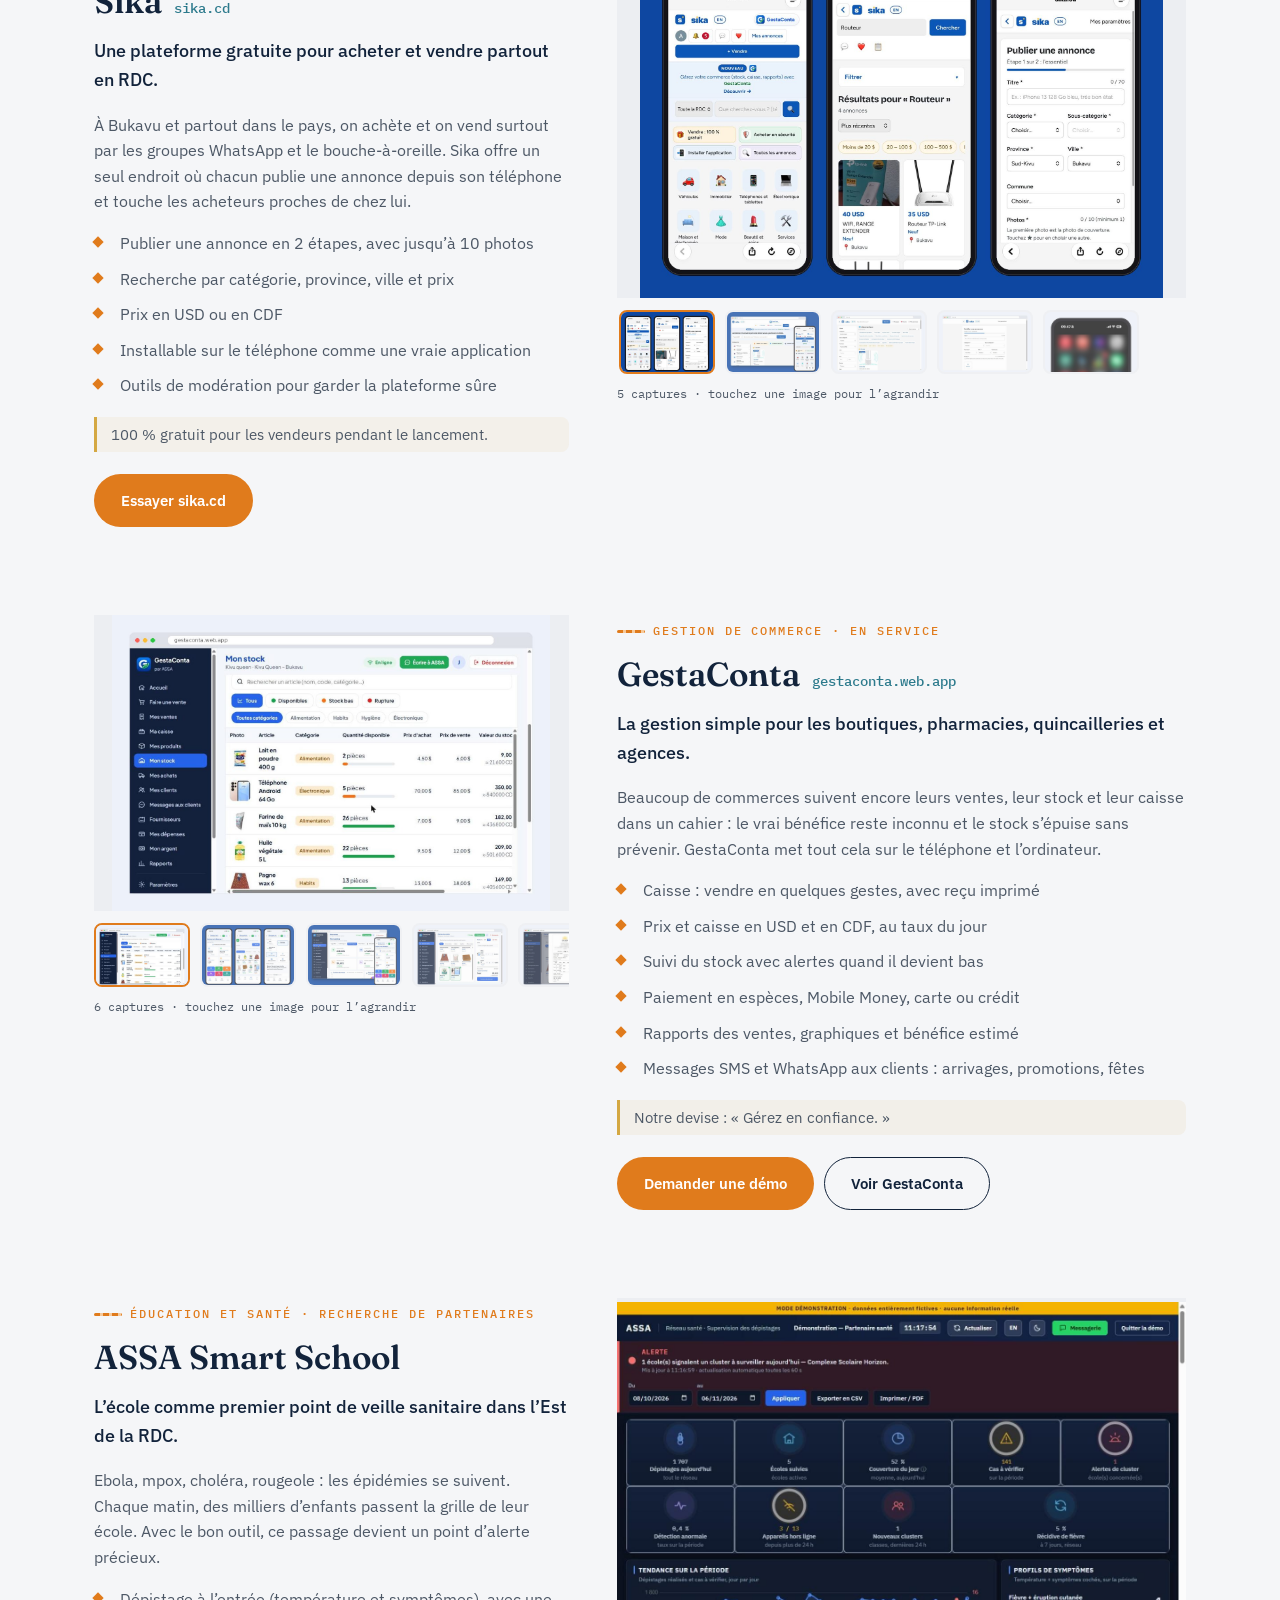
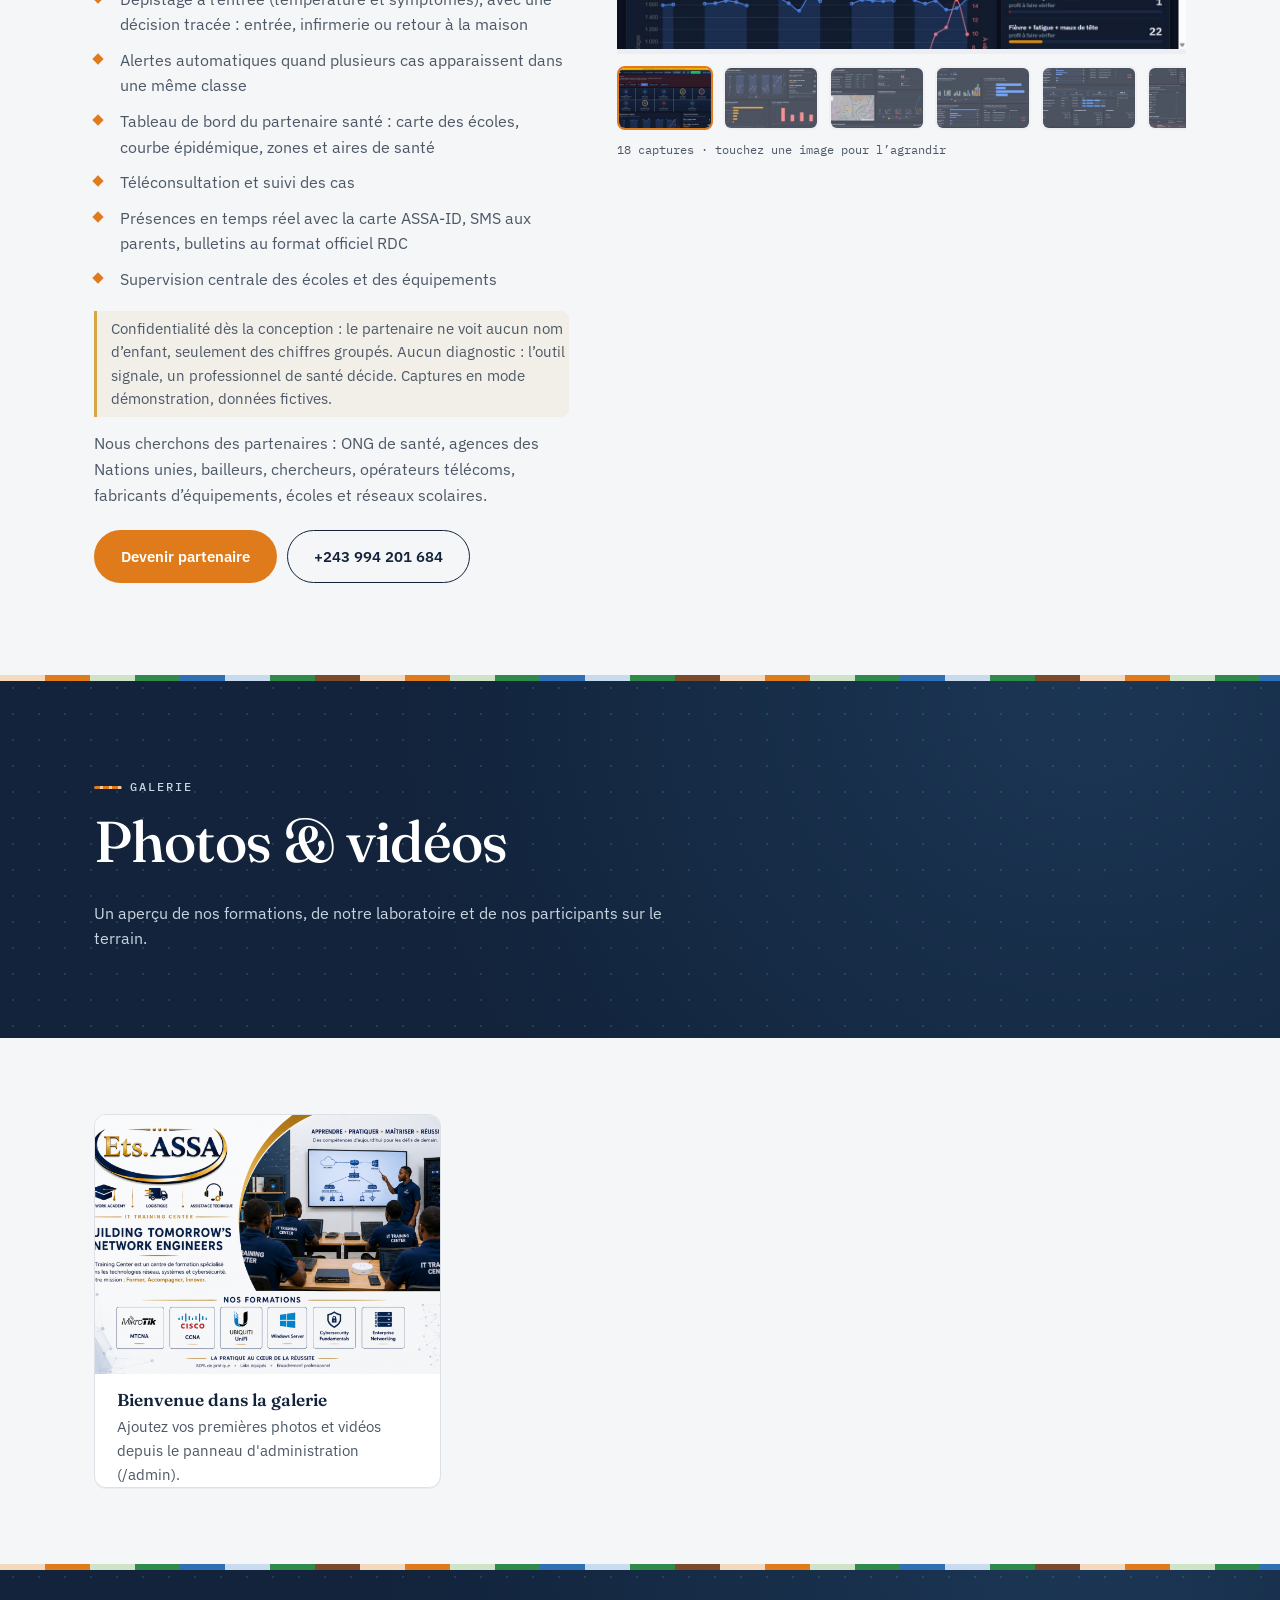
<file: solutions.html>
<!DOCTYPE html>
<html lang="fr">
<head>
<meta charset="UTF-8">
<title>Solutions — IT Training Center</title>
<!-- Cette page a été regroupée dans la page d'accueil (site sur une seule page).
     Ce fichier renvoie simplement vers la bonne partie, pour que les anciens liens marchent encore. -->
<meta http-equiv="refresh" content="0; url=index.html#solutions">
<link rel="canonical" href="https://ittrainingcenter.netlify.app/#solutions">
<script>location.replace('index.html' + location.search + '#solutions');</script>
</head>
<body>
<p><a href="index.html#solutions">Solutions</a></p>
</body>
</html>
</file>
<file: css/style.css>
/* =========================================================
   IT TRAINING CENTER — design tokens & base styles
   Palette: Deep Navy / Signal Gold / Field Orange / Circuit Teal
   Display: Fraunces · Body: IBM Plex Sans · Utility: IBM Plex Mono
   ========================================================= */

:root {
  --navy-950: #0c1b2e;
  --navy-900: #12233b;
  --navy-800: #1b3654;
  --navy-700: #274a70;
  --gold: #d4a843;
  --gold-light: #f0d99b;
  --orange: #e07b1c;
  --teal: #2c7a8c;
  --teal-light: #6fb3c2;
  --paper: #f5f6f8;
  --paper-dim: #eceef2;
  --ink: #1b232c;
  --ink-soft: #4d5866;
  --line: #dde1e7;
  --white: #ffffff;

  --font-display: "Fraunces", "Iowan Old Style", serif;
  --font-body: "IBM Plex Sans", "Segoe UI", sans-serif;
  --font-mono: "IBM Plex Mono", "SFMono-Regular", monospace;

  --radius: 14px;
  --shadow-soft: 0 12px 30px -14px rgba(12, 27, 46, 0.35);
  --shadow-lift: 0 20px 45px -18px rgba(12, 27, 46, 0.45);
  --maxw: 1140px;
}

@media (prefers-reduced-motion: reduce) {
  * { animation-duration: 0.001ms !important; animation-iteration-count: 1 !important; transition-duration: 0.001ms !important; scroll-behavior: auto !important; }
}

* { box-sizing: border-box; }
html { scroll-behavior: smooth; }
body {
  margin: 0;
  font-family: var(--font-body);
  color: var(--ink);
  background: var(--paper);
  line-height: 1.6;
  -webkit-font-smoothing: antialiased;
}
img { max-width: 100%; display: block; }
a { color: inherit; text-decoration: none; }
h1, h2, h3, h4 {
  font-family: var(--font-display);
  color: var(--navy-900);
  margin: 0 0 0.5em;
  line-height: 1.15;
  font-weight: 600;
}
h1 { font-size: clamp(2.2rem, 4.2vw, 3.6rem); font-weight: 500; }
h2 { font-size: clamp(1.7rem, 3vw, 2.4rem); }
h3 { font-size: 1.25rem; }
p { margin: 0 0 1em; color: var(--ink-soft); }
.container { max-width: var(--maxw); margin: 0 auto; padding: 0 24px; }
.eyebrow {
  font-family: var(--font-mono);
  font-size: 0.78rem;
  letter-spacing: 0.14em;
  text-transform: uppercase;
  color: var(--orange);
  display: inline-flex;
  align-items: center;
  gap: 8px;
  margin-bottom: 14px;
}
.eyebrow::before {
  content: "";
  width: 22px;
  height: 1px;
  background: var(--orange);
  display: inline-block;
}

/* Buttons */
.btn {
  display: inline-flex;
  align-items: center;
  gap: 10px;
  font-family: var(--font-body);
  font-weight: 600;
  font-size: 0.95rem;
  padding: 13px 26px;
  border-radius: 999px;
  border: 1px solid transparent;
  cursor: pointer;
  transition: transform 0.18s ease, box-shadow 0.18s ease, background 0.18s ease, color 0.18s ease;
}
.btn:focus-visible { outline: 3px solid var(--gold-light); outline-offset: 2px; }
.btn-primary { background: var(--orange); color: var(--white); }
.btn-primary:hover { background: #c96a11; transform: translateY(-1px); box-shadow: var(--shadow-soft); }
.btn-ghost { background: transparent; color: var(--white); border-color: rgba(255,255,255,0.35); }
.btn-ghost:hover { background: rgba(255,255,255,0.1); border-color: rgba(255,255,255,0.6); }
.btn-outline { background: transparent; color: var(--navy-900); border-color: var(--navy-900); }
.btn-outline:hover { background: var(--navy-900); color: var(--white); }

/* Header / nav */
.site-header {
  position: sticky;
  top: 0;
  z-index: 50;
  background: rgba(245, 246, 248, 0.88);
  backdrop-filter: blur(10px);
  border-bottom: 1px solid var(--line);
}
.nav {
  display: flex;
  align-items: center;
  justify-content: space-between;
  padding: 14px 24px;
  max-width: var(--maxw);
  margin: 0 auto;
}
.brand { display: flex; align-items: center; gap: 12px; }
.brand img { height: 42px; width: auto; }
.brand-text { font-family: var(--font-display); font-size: 1.05rem; color: var(--navy-900); line-height: 1.1; }
.brand-text small { display: block; font-family: var(--font-mono); font-size: 0.62rem; letter-spacing: 0.1em; color: var(--teal); text-transform: uppercase; margin-top: 2px; }
.nav-links { display: flex; align-items: center; gap: 30px; }
.nav-links a { font-size: 0.93rem; font-weight: 500; color: var(--ink-soft); position: relative; padding: 4px 0; }
.nav-links a:hover, .nav-links a[aria-current="page"] { color: var(--navy-900); }
.nav-links a[aria-current="page"]::after {
  content: "";
  position: absolute; left: 0; right: 0; bottom: -6px; height: 2px; background: var(--orange);
}
/* Bouton « S'inscrire » du menu : garder un espace autour du texte (16/10/2026) */
.nav-links a.btn { padding: 8px 18px; white-space: nowrap; }
.nav-links a { white-space: nowrap; }
/* Écrans moyens : liens plus rapprochés pour que le menu (avec « Solutions ») tienne sur une ligne */
@media (min-width: 1101px) and (max-width: 1180px) { .nav-links { gap: 20px; } }
.nav-cta { display: none; }
.nav-toggle {
  display: none;
  background: none; border: none; cursor: pointer; padding: 8px;
}
.nav-toggle span { display: block; width: 22px; height: 2px; background: var(--navy-900); margin: 5px 0; }

@media (min-width: 1101px) { .nav-cta { display: inline-flex; } }
/* Menu « hamburger » jusqu’à 1100 px de large (avant : 860 px), car le menu a maintenant un lien de plus */
@media (max-width: 1100px) {
  .nav-toggle { display: block; }
  .nav-links {
    position: absolute; top: 100%; left: 0; right: 0;
    background: var(--white);
    flex-direction: column; align-items: flex-start;
    padding: 18px 24px 24px; gap: 16px;
    border-bottom: 1px solid var(--line);
    display: none;
  }
  .nav-links.open { display: flex; }
  .nav-links .btn-outline { margin-top: 6px; }
}

/* Hero (home) */
.hero {
  position: relative;
  background: radial-gradient(circle at 82% 18%, var(--navy-800), var(--navy-950) 62%);
  color: var(--white);
  overflow: hidden;
  padding: 96px 0 120px;
}
.hero-grid {
  position: relative;
  z-index: 2;
  display: grid;
  grid-template-columns: 1.1fr 0.9fr;
  gap: 56px;
  align-items: center;
}
.hero h1 { color: var(--white); }
.hero p.lede { color: #cbd8e3; font-size: 1.1rem; max-width: 46ch; }
.hero-actions { display: flex; gap: 16px; margin-top: 30px; flex-wrap: wrap; }
.hero-photo {
  position: relative;
  border-radius: var(--radius);
  overflow: hidden;
  box-shadow: var(--shadow-lift);
  border: 1px solid rgba(255,255,255,0.12);
}
.hero-photo img { width: 100%; height: 100%; object-fit: cover; }
.topology {
  position: absolute; inset: 0; z-index: 1; opacity: 0.55; pointer-events: none;
}
@media (max-width: 900px) {
  .hero-grid { grid-template-columns: 1fr; }
  .hero { padding: 64px 0 80px; text-align: left; }
}

/* Tech strip */
.tech-strip {
  background: var(--navy-900);
  padding: 22px 0;
  overflow: hidden;
}
.tech-strip .container { display: flex; flex-wrap: wrap; gap: 12px; justify-content: center; }
.tech-pill {
  font-family: var(--font-mono);
  font-size: 0.78rem;
  color: var(--gold-light);
  border: 1px solid rgba(212,168,67,0.4);
  padding: 6px 14px;
  border-radius: 999px;
  letter-spacing: 0.03em;
  white-space: nowrap;
}

/* Section spacing */
section { padding: 88px 0; }
.section-tight { padding: 64px 0; }
.section-head { max-width: 640px; margin-bottom: 48px; }
.section-head.center { margin-left: auto; margin-right: auto; text-align: center; }
.bg-alt { background: var(--paper-dim); }
.bg-navy { background: var(--navy-900); color: var(--white); }
.bg-navy h2, .bg-navy h3 { color: var(--white); }
.bg-navy p { color: #c9d5e0; }

/* Cards grid */
.grid { display: grid; gap: 26px; }
.grid-2 { grid-template-columns: repeat(2, 1fr); }
.grid-3 { grid-template-columns: repeat(3, 1fr); }
.grid-4 { grid-template-columns: repeat(4, 1fr); }
@media (max-width: 900px) { .grid-3, .grid-4 { grid-template-columns: repeat(2, 1fr); } }
@media (max-width: 620px) { .grid-2, .grid-3, .grid-4 { grid-template-columns: 1fr; } }

.card {
  background: var(--white);
  border: 1px solid var(--line);
  border-radius: var(--radius);
  padding: 28px;
  transition: transform 0.2s ease, box-shadow 0.2s ease;
}
.card:hover { transform: translateY(-4px); box-shadow: var(--shadow-soft); }
.card .icon-circle { margin-bottom: 16px; }
.icon-circle {
  width: 50px; height: 50px; border-radius: 50%;
  background: var(--navy-900);
  display: flex; align-items: center; justify-content: center;
  color: var(--gold-light);
  flex-shrink: 0;
}
.icon-circle svg { width: 24px; height: 24px; }
.card.on-orange .icon-circle { background: var(--orange); color: var(--white); }
.card.on-teal .icon-circle { background: var(--teal); color: var(--white); }

/* Program / lab cards with mono code badge */
.program-card { background: var(--white); border: 1px solid var(--line); border-radius: var(--radius); padding: 26px 28px; display: flex; flex-direction: column; gap: 10px; }
.code-badge {
  align-self: flex-start;
  font-family: var(--font-mono);
  font-size: 0.72rem;
  letter-spacing: 0.06em;
  background: var(--navy-900);
  color: var(--gold-light);
  padding: 4px 10px;
  border-radius: 6px;
}

/* Simple bullet list with diamond marker (nods to the brochure) */
.diamond-list { list-style: none; margin: 0; padding: 0; display: grid; gap: 14px; }
.diamond-list li { position: relative; padding-left: 26px; color: var(--ink-soft); }
.diamond-list li::before {
  content: "";
  position: absolute; left: 0; top: 7px;
  width: 8px; height: 8px; background: var(--orange);
  transform: rotate(45deg);
}

/* Quote banner */
.quote-banner { text-align: center; padding: 70px 0; }
.quote-banner blockquote {
  font-family: var(--font-display);
  font-size: clamp(1.4rem, 3vw, 2.1rem);
  color: var(--navy-900);
  margin: 0;
  font-style: italic;
}

/* CTA banner */
.cta-banner {
  background: linear-gradient(120deg, var(--navy-900), var(--navy-800));
  color: var(--white);
  border-radius: 20px;
  padding: 56px;
  display: flex;
  align-items: center;
  justify-content: space-between;
  gap: 32px;
  flex-wrap: wrap;
  position: relative;
  overflow: hidden;
}
.cta-banner h2 { color: var(--white); margin-bottom: 8px; }
.cta-banner p { color: #cbd8e3; margin: 0; }

/* Section header with small photo icon (brochure icons) */
.head-with-icon { display: flex; align-items: center; gap: 18px; margin-bottom: 20px; }
.head-with-icon img { width: 56px; height: 56px; border-radius: 50%; object-fit: cover; border: 2px solid var(--gold); }

/* Values row */
.values-row { display: flex; flex-wrap: wrap; gap: 12px; }
.value-chip {
  font-family: var(--font-mono);
  font-size: 0.82rem;
  padding: 9px 16px;
  border-radius: 999px;
  background: var(--paper-dim);
  border: 1px solid var(--line);
  color: var(--navy-800);
}

/* Two-col text (mission/vision) */
.split-cards { display: grid; grid-template-columns: 1fr 1fr; gap: 26px; }
@media (max-width: 720px) { .split-cards { grid-template-columns: 1fr; } }
.split-card { padding: 30px; border-radius: var(--radius); }
.split-card.mission { background: var(--navy-900); color: var(--white); }
.split-card.mission h3, .split-card.mission p { color: var(--white); }
.split-card.vision { background: var(--gold); }
.split-card.vision h3, .split-card.vision p { color: var(--navy-950); }

/* Contact page */
.contact-grid { display: grid; grid-template-columns: 1fr 1fr; gap: 48px; align-items: start; }
@media (max-width: 900px) { .contact-grid { grid-template-columns: 1fr; } }
.contact-info-list { list-style: none; padding: 0; margin: 0 0 28px; display: grid; gap: 18px; }
.contact-info-list li { display: flex; gap: 14px; align-items: flex-start; }
.contact-info-list .icon-circle { width: 40px; height: 40px; }
.contact-info-list .icon-circle svg { width: 18px; height: 18px; }
.contact-info-list a:hover { color: var(--orange); }

form.contact-form { display: grid; gap: 16px; background: var(--white); border: 1px solid var(--line); border-radius: var(--radius); padding: 30px; }
.form-row { display: grid; gap: 6px; }
.form-row label { font-size: 0.85rem; font-weight: 600; color: var(--navy-800); }
.form-row input, .form-row textarea, .form-row select {
  font-family: var(--font-body);
  font-size: 0.95rem;
  padding: 12px 14px;
  border-radius: 10px;
  border: 1px solid var(--line);
  background: var(--paper);
  color: var(--ink);
}
.form-row input:focus, .form-row textarea:focus, .form-row select:focus { outline: 2px solid var(--teal); border-color: var(--teal); }
.form-note { font-size: 0.8rem; color: var(--ink-soft); }
.map-frame { border-radius: var(--radius); overflow: hidden; border: 1px solid var(--line); margin-top: 26px; }
.map-frame iframe { width: 100%; height: 260px; border: 0; display: block; }

/* Footer */
.site-footer { background: var(--navy-950); color: #aebdca; padding: 60px 0 26px; }
.footer-grid { display: grid; grid-template-columns: 1.4fr 1fr 1fr 1fr; gap: 40px; margin-bottom: 40px; }
@media (max-width: 760px) { .footer-grid { grid-template-columns: 1fr 1fr; } }
.footer-grid h4 { color: var(--white); font-family: var(--font-body); font-size: 0.85rem; text-transform: uppercase; letter-spacing: 0.08em; margin-bottom: 16px; }
.footer-brand { display: flex; align-items: center; gap: 10px; margin-bottom: 14px; }
.footer-brand img { height: 38px; }
.footer-brand span { font-family: var(--font-display); color: var(--white); font-size: 1.1rem; }
.footer-links { list-style: none; margin: 0; padding: 0; display: grid; gap: 10px; }
.footer-links a { font-size: 0.9rem; color: #aebdca; }
.footer-links a:hover { color: var(--gold-light); }
.footer-bottom {
  border-top: 1px solid rgba(255,255,255,0.08);
  padding-top: 22px;
  font-size: 0.8rem;
  display: flex; justify-content: space-between; flex-wrap: wrap; gap: 10px;
}

/* Reveal on scroll (progressive enhancement) */
.reveal { opacity: 0; transform: translateY(16px); transition: opacity 0.6s ease, transform 0.6s ease; }
.reveal.is-visible { opacity: 1; transform: translateY(0); }

/* Page hero (non-home pages) */
.page-hero { background: var(--navy-900); color: var(--white); padding: 64px 0 70px; }
.page-hero h1 { color: var(--white); }
.page-hero p { color: #c9d5e0; max-width: 60ch; }

.section-head p:last-child, .card p:last-child { margin-bottom: 0; }

/* Galerie photos/vidéos */
.gallery-grid { display: grid; grid-template-columns: repeat(3, 1fr); gap: 26px; }
@media (max-width: 900px) { .gallery-grid { grid-template-columns: repeat(2, 1fr); } }
@media (max-width: 620px) { .gallery-grid { grid-template-columns: 1fr; } }
.gallery-card { padding: 0; overflow: hidden; }
.gallery-card h3, .gallery-card p { padding-left: 22px; padding-right: 22px; }
.gallery-card h3 { margin-top: 16px; }
.gallery-card p { margin-bottom: 20px; }
.gallery-media { width: 100%; aspect-ratio: 4 / 3; background: var(--paper-dim); display: flex; align-items: center; justify-content: center; overflow: hidden; }
.gallery-media img { width: 100%; height: 100%; object-fit: cover; }
.gallery-media iframe { width: 100%; height: 100%; border: 0; }
#gallery-empty { display: none; color: var(--ink-soft); }

/* Bouton WhatsApp flottant */
.whatsapp-float {
  position: fixed;
  right: 22px;
  bottom: 22px;
  width: 56px;
  height: 56px;
  border-radius: 50%;
  background: #25D366;
  color: #ffffff;
  display: flex;
  align-items: center;
  justify-content: center;
  box-shadow: var(--shadow-lift);
  z-index: 999;
  transition: transform 0.2s ease;
}
.whatsapp-float:hover { transform: scale(1.08); }
@media (max-width: 620px) {
  .whatsapp-float { right: 16px; bottom: 16px; width: 52px; height: 52px; }
}

/* ===== Chiffres clés (données : data/stats.json, modifiables dans /admin) ===== */
.stats-band { background: var(--navy-900); color: var(--white); }
.stats-band h2 { color: var(--white); }
.stats-band .eyebrow { color: var(--gold-light); }
.stats-grid { display: grid; grid-template-columns: repeat(auto-fit, minmax(170px, 1fr)); gap: 28px 32px; margin-top: 8px; }
.stat { border-top: 2px solid var(--gold); padding-top: 14px; }
.stat-nombre { font-family: var(--font-display); font-size: clamp(2.2rem, 4vw, 3rem); font-weight: 600; color: var(--gold); line-height: 1; margin: 0 0 8px; }
.stat-libelle { color: #c9d5e0; margin: 0; font-size: 0.95rem; }
.stats-maj { font-family: var(--font-mono); font-size: 0.72rem; letter-spacing: 0.06em; color: #8fa3b6; margin-top: 28px; }

/* ===== Notre parcours (données : data/parcours.json) ===== */
.parcours-liste { list-style: none; margin: 0; padding: 0 0 0 26px; border-left: 2px solid var(--line); max-width: 760px; }
.parcours-liste li { position: relative; padding: 0 0 28px; }
.parcours-liste li::before { content: ""; position: absolute; left: -34px; top: 4px; width: 14px; height: 14px; border-radius: 50%; background: var(--orange); border: 3px solid var(--paper); }
.parcours-annee { font-family: var(--font-mono); font-size: 0.8rem; color: var(--orange); letter-spacing: 0.08em; }
.parcours-liste h3 { margin: 4px 0 6px; }
.parcours-liste p { margin: 0; color: var(--ink-soft); }

/* Vidéo envoyée comme fichier dans la galerie */
.gallery-media video { width: 100%; height: 100%; object-fit: cover; background: #000; }

/* Notre approche (page Qui sommes-nous) */
.approche-chiffres { display: flex; flex-wrap: wrap; gap: 18px; margin: 18px 0 8px; }
.approche-chiffres div { background: var(--white); border: 1px solid var(--line); border-radius: 14px; padding: 16px 22px; min-width: 150px; }
.approche-chiffres strong { display: block; font-family: var(--font-display); font-size: 2rem; color: var(--orange); line-height: 1.1; }
.approche-chiffres span { color: var(--ink-soft); font-size: 0.92rem; }

/* =====================================================================
   RETOUCHE VISUELLE — 16 octobre 2026
   Idée : le monde du réseau. Les couleurs du câble Ethernet (norme
   T568B : orange, vert, bleu, marron) servent de signature, la bande
   des technologies devient un « panneau de brassage » avec ses voyants.
   Pour revenir à l'ancien style : supprimer tout ce bloc jusqu'à la fin.
   ===================================================================== */
:root {
  /* Les 8 fils d'un câble réseau, dans l'ordre T568B */
  --cable: repeating-linear-gradient(90deg,
    #f3d9bf 0 12.5%, #e07b1c 12.5% 25%, #cfe3c9 25% 37.5%, #2f8a4c 37.5% 50%,
    #2f6fb3 50% 62.5%, #c9dbef 62.5% 75%, #2f8a4c 75% 87.5%, #7a4a2a 87.5% 100%);
  --cable-orange: repeating-linear-gradient(90deg, var(--orange) 0 6px, #f6c99a 6px 9px);
  --radius: 12px;
}

/* --- Typographie : titres plus présents --- */
h1 { font-size: clamp(2.4rem, 5vw, 4.1rem); letter-spacing: -0.015em; line-height: 1.05; }
h2 { letter-spacing: -0.01em; max-width: 30ch; }
.section-head.center h2 { margin-left: auto; margin-right: auto; }
.page-hero h1 { max-width: 20ch; }

/* --- Petite ligne devant les sur-titres : un bout de câble orange rayé --- */
.eyebrow::before { width: 28px; height: 3px; border-radius: 2px; background: var(--cable-orange); }

/* --- Accueil : la photo est « montée dans une baie » (rack) --- */
.hero { padding: 104px 0 128px; }
.hero-photo {
  border: 0;
  padding: 14px 30px;
  border-radius: 10px;
  background: linear-gradient(180deg, #24384f, #172a40);
  box-shadow: 0 30px 60px -25px rgba(0,0,0,0.6), inset 0 1px 0 rgba(255,255,255,0.08);
  overflow: visible;
}
.hero-photo img { border-radius: 4px; }
/* les deux « oreilles » de la baie, avec leurs vis */
.hero-photo::before, .hero-photo::after {
  content: ""; position: absolute; top: 14px; bottom: 14px; width: 10px;
  background:
    radial-gradient(circle, #8fa3b6 0 2.5px, transparent 3px) center 12% / 10px 10px no-repeat,
    radial-gradient(circle, #8fa3b6 0 2.5px, transparent 3px) center 88% / 10px 10px no-repeat;
}
.hero-photo::before { left: 10px; }
.hero-photo::after { right: 10px; }

/* --- Bande des technologies = panneau de brassage --- */
.tech-strip {
  background: linear-gradient(180deg, #0f1f33, #0a1626);
  border-top: 1px solid rgba(255,255,255,0.06);
  border-bottom: 1px solid rgba(0,0,0,0.4);
  padding: 20px 0;
}
.tech-strip .container { gap: 14px; }
.tech-pill {
  position: relative;
  border-radius: 6px;
  border: 1px solid rgba(255,255,255,0.08);
  background: #07111d;
  box-shadow: inset 0 2px 6px rgba(0,0,0,0.7);
  color: #e6edf4;
  padding: 9px 16px 9px 30px;
}
/* le voyant vert de chaque port */
.tech-pill::before {
  content: ""; position: absolute; left: 12px; top: 50%; width: 7px; height: 7px; margin-top: -3.5px;
  border-radius: 50%; background: #3ddc84; box-shadow: 0 0 8px #3ddc84;
  animation: voyant 2.4s ease-in-out infinite;
}
.tech-pill:nth-child(2n)::before { animation-delay: .6s; }
.tech-pill:nth-child(3n)::before { background: var(--gold); box-shadow: 0 0 8px var(--gold); animation-delay: 1.1s; }
@keyframes voyant { 0%, 100% { opacity: 1; } 50% { opacity: .45; } }

/* --- Cartes : plus nettes, sans « saut » au survol --- */
.card { border-radius: var(--radius); box-shadow: 0 1px 0 rgba(12,27,46,0.04); }
.card:hover { transform: none; box-shadow: 0 1px 0 rgba(12,27,46,0.04); border-color: #c5ccd6; }
/* icônes en forme de module (carré arrondi) plutôt qu'en rond */
.icon-circle { border-radius: 12px; }
/* les cartes « Domaines » prennent la couleur orange en bord supérieur */
.card.on-orange { border-top: 3px solid var(--orange); }
.card.on-teal { border-top: 3px solid var(--teal); }
.program-card { border-radius: var(--radius); border-top: 3px solid var(--navy-900); }

/* --- Liens dans les cartes : soulignés à la couleur orange --- */
.card a:not(.btn) { color: var(--navy-900); font-weight: 600; border-bottom: 2px solid var(--orange); padding-bottom: 1px; }
.card a:not(.btn):hover { color: var(--orange); }

/* --- La citation devient une grande bande dorée --- */
.quote-banner { background: var(--gold); padding: 64px 0; }
.quote-banner blockquote { color: var(--navy-950); font-style: normal; font-weight: 600; font-size: clamp(1.6rem, 3.6vw, 2.6rem); letter-spacing: -0.01em; }

/* --- En-tête des autres pages : fond « plan réseau » discret --- */
.page-hero {
  background:
    radial-gradient(circle, rgba(111,179,194,0.18) 1px, transparent 1.5px) 0 0 / 26px 26px,
    radial-gradient(circle at 85% 0%, var(--navy-800), var(--navy-900) 60%);
  padding: 76px 0 82px;
}

/* --- Pied de page : le câble réseau en signature --- */
.site-footer { position: relative; }
.site-footer::before { content: ""; position: absolute; left: 0; right: 0; top: 0; height: 6px; background: var(--cable); background-size: 360px 6px; }

/* --- Chiffres : traits dorés plus épais --- */
.stat { border-top-width: 3px; }

/* --- Valeurs : pastilles plus lisibles (pas en police machine) --- */
.value-chip { font-family: var(--font-body); font-weight: 500; background: var(--white); }

@media (prefers-reduced-motion: reduce) { .tech-pill::before { animation: none; } }

/* =====================================================================
   RETOUCHE 2 — 16 octobre 2026 : cadres plus compacts, site plus vivant
   ===================================================================== */

/* --- Toutes les cartes de texte : plus compactes, icône à gauche du texte --- */
.card:not(.gallery-card) {
  display: grid;
  grid-template-columns: 44px 1fr;
  column-gap: 16px;
  align-content: start;
  padding: 20px 22px;
  border-radius: 10px;
}
.card:not(.gallery-card) > * { grid-column: 2; }
.card:not(.gallery-card) > .icon-circle { grid-column: 1; grid-row: 1 / span 8; margin: 0; }
/* une carte sans icône utilise toute la largeur */
.card:not(.gallery-card):not(:has(> .icon-circle)) { grid-template-columns: 1fr; }
.card:not(.gallery-card):not(:has(> .icon-circle)) > * { grid-column: 1; }
.icon-circle { width: 44px; height: 44px; border-radius: 10px; }
.icon-circle svg { width: 21px; height: 21px; }
.card h3 { font-size: 1.08rem; margin-bottom: 6px; }
.card p, .card li { font-size: 0.93rem; }
.card .eyebrow { margin-bottom: 6px; font-size: 0.7rem; }
.card .diamond-list { gap: 8px; margin-top: 6px; }
.grid { gap: 18px; }

/* --- Accueil, « Pourquoi nous choisir » : liste ouverte, sans boîtes --- */
.features { gap: 30px 40px; }
.features .card:not(.gallery-card) { background: none; border: 0; box-shadow: none; padding: 0; }
.features .card:not(.gallery-card):hover { border: 0; }
.features .icon-circle { background: var(--orange); color: var(--white); }

/* --- Domaines d'expertise (cartes « on-orange ») : tuiles bleu marine --- */
.card.on-orange { background: var(--navy-900); border: 0; border-top: 0; border-left: 4px solid var(--orange); align-items: center; }
.card.on-orange h3 { color: var(--white); margin: 0; }
.card.on-orange:hover { border-left-color: var(--gold); }
/* Domaines de la page Qui sommes-nous (« on-teal ») : tuiles claires compactes */
.card.on-teal { border-top: 0; border-left: 4px solid var(--teal); align-items: center; }
.card.on-teal h3 { margin: 0; }

/* --- Fiches formations : plus serrées --- */
.program-card { padding: 20px 22px; gap: 6px; border-radius: 10px; }
.program-card h3 { font-size: 1.08rem; margin: 0; }
.program-card p { font-size: 0.93rem; margin: 0; }

/* --- Sections un peu moins hautes --- */
section { padding: 76px 0; }
.section-head { margin-bottom: 36px; }

/* --- Console de routeur sur la photo de l'accueil --- */
.terminal {
  position: absolute; left: -34px; bottom: -46px; z-index: 3;
  width: min(420px, 92%);
  background: #06101b; border: 1px solid #23384f; border-radius: 10px;
  padding: 0 0 14px; box-shadow: 0 24px 50px -20px rgba(0,0,0,0.8);
  font-family: var(--font-mono); font-size: 0.76rem; line-height: 1.55;
}
.terminal p { margin: 0; padding: 0 16px; color: #9fb4c8; }
.terminal b { color: #3ddc84; font-weight: 500; }
.t-barre { display: flex; align-items: center; gap: 6px; padding: 9px 12px !important; margin-bottom: 10px !important; border-bottom: 1px solid #1b2c3f; font-size: 0.7rem; color: #6c8299 !important; }
.t-barre span { width: 9px; height: 9px; border-radius: 50%; background: #e05a4f; }
.t-barre span:nth-child(2) { background: var(--gold); }
.t-barre span:nth-child(3) { background: #3ddc84; margin-right: 8px; }
.t-l { opacity: 0; animation: t-ligne 0.01s forwards; }
.t1 { animation-delay: 0.6s; } .t2 { animation-delay: 1.5s; } .t3 { animation-delay: 2.3s; } .t4 { animation-delay: 3.1s; }
@keyframes t-ligne { to { opacity: 1; } }
.t-curseur { display: inline-block; width: 8px; height: 14px; background: #3ddc84; vertical-align: -2px; animation: t-clign 1s steps(1) infinite; }
@keyframes t-clign { 50% { opacity: 0; } }
@media (max-width: 900px) {
  .terminal { position: relative; left: auto; bottom: auto; width: 100%; margin-top: 14px; }
  .hero-photo { padding-bottom: 14px; }
}
@media (prefers-reduced-motion: reduce) { .t-l { opacity: 1; animation: none; } .t-curseur { animation: none; } }
/* petits ajustements */
.card > .btn { justify-self: start; }
.bg-navy .diamond-list li { color: #c9d5e0; }
.card.on-orange > .icon-circle, .card.on-teal > .icon-circle { grid-row: auto; }
.terminal { width: min(370px, 88%); bottom: -64px; left: -40px; }
@media (max-width: 900px) { .terminal { left: auto; bottom: auto; width: 100%; } }

/* =====================================================================
   RETOUCHE 3 — 16 octobre 2026 (inspirée du site de notre partenaire)
   En-tête flottant, sections sombres, méthode 01-04, partenaires
   ===================================================================== */

/* --- En-tête : une « pilule » sombre qui flotte au-dessus de la page --- */
.site-header {
  position: sticky; top: 12px; z-index: 50;
  background: transparent; border: 0; backdrop-filter: none;
  margin-bottom: -82px;              /* la pilule passe par-dessus le haut de page sombre */
  padding: 0 16px;
}
.nav {
  max-width: 1180px; padding: 10px 12px 10px 14px;
  background: rgba(10, 22, 38, 0.86);
  backdrop-filter: blur(12px); -webkit-backdrop-filter: blur(12px);
  border: 1px solid rgba(255,255,255,0.09);
  border-radius: 999px;
  box-shadow: 0 18px 40px -22px rgba(0,0,0,0.7);
}
.brand img { height: 38px; border-radius: 50%; background: #fff; padding: 2px; }
.brand-text { color: var(--white); }
.brand-text small { color: var(--gold-light); }
.nav-links a { color: #c3d0dc; }
.nav-links a:hover, .nav-links a[aria-current="page"] { color: var(--white); }
.nav-links a.btn-outline { background: var(--orange); border-color: var(--orange); color: var(--white); }
.nav-links a.btn-outline:hover { background: #c96a11; border-color: #c96a11; }
.nav-toggle span { background: var(--white); }
/* les hauts de page sombres laissent la place à la pilule */
.hero { padding-top: 170px; }
.page-hero { padding-top: 150px; }
@media (max-width: 1100px) {
  .nav { border-radius: 22px; }
  .nav-links { top: calc(100% + 8px); left: 0; right: 0; border-radius: 18px; background: rgba(10,22,38,0.97); border: 1px solid rgba(255,255,255,0.09); }
  .nav-links a { color: #dbe4ec; }
}
@media (max-width: 620px) {
  .hero { padding-top: 130px; }
  .page-hero { padding-top: 120px; }
  .brand-text small { display: none; }
}

/* --- Sections sombres (bleu nuit avec lueurs dorées) --- */
.sombre {
  position: relative; overflow: hidden;
  background:
    radial-gradient(600px 300px at 90% 0%, rgba(212,168,67,0.10), transparent 70%),
    radial-gradient(500px 300px at 0% 100%, rgba(44,122,140,0.16), transparent 70%),
    var(--navy-950);
  color: var(--white);
  border-top: 1px solid rgba(255,255,255,0.05);
}
.sombre h2, .sombre h3 { color: var(--white); }
.sombre p { color: #a9bccd; }
.sombre .eyebrow { color: var(--gold); }
.sombre .card { background: rgba(255,255,255,0.03); border: 1px solid rgba(255,255,255,0.10); }
.sombre .card:hover { border-color: rgba(212,168,67,0.5); }
.sombre .icon-circle { background: rgba(212,168,67,0.12); color: var(--gold); border: 1px solid rgba(212,168,67,0.3); }
.stats-band { background: var(--navy-950); }

/* --- Sur-titres plus marqués --- */
.eyebrow { font-weight: 500; letter-spacing: 0.16em; }

/* --- Titres : apparition en fondu (flou puis net) --- */
.section-head.reveal { filter: blur(8px); transition: opacity .8s ease, transform .8s ease, filter .8s ease; }
.section-head.reveal.is-visible { filter: none; }

/* --- Notre différence : titre à gauche, liste avec coches à droite --- */
.difference { display: grid; grid-template-columns: 0.9fr 1.1fr; gap: 56px; align-items: start; }
.difference .section-head { margin: 0; position: sticky; top: 110px; }
.difference .btn { margin-top: 10px; }
.liste-coches { list-style: none; margin: 0; padding: 0; display: grid; gap: 0; }
.liste-coches li { display: grid; grid-template-columns: 30px 1fr; gap: 14px; padding: 18px 0; border-bottom: 1px solid rgba(255,255,255,0.08); }
.liste-coches li:first-child { padding-top: 0; }
.liste-coches h3 { font-size: 1.08rem; margin: 0 0 4px; }
.liste-coches p { margin: 0; font-size: 0.94rem; }
.coche { width: 26px; height: 26px; padding: 4px; border-radius: 8px; background: rgba(61,220,132,0.12); color: #3ddc84; margin-top: 1px; }
@media (max-width: 900px) { .difference { grid-template-columns: 1fr; gap: 30px; } .difference .section-head { position: static; } }

/* --- Notre méthode : la devise qui s'allume + 4 étapes numérotées --- */
.methode-grille { display: grid; grid-template-columns: 1fr 1fr; gap: 56px; align-items: center; }
.devise { font-size: clamp(2.4rem, 5.2vw, 4.2rem); line-height: 1.08; max-width: none; }
.devise span { color: rgba(255,255,255,0.16); transition: color .5s ease; }
.devise span.allume { color: var(--white); }
.devise span.allume:last-child { color: var(--gold); }
.etapes { display: grid; grid-template-columns: 1fr 1fr; gap: 16px; }
.etape { background: rgba(255,255,255,0.03); border: 1px solid rgba(255,255,255,0.10); border-radius: 12px; padding: 20px; }
.etape-num { font-family: var(--font-mono); font-size: 0.8rem; color: var(--gold); letter-spacing: 0.1em; }
.etape h3 { margin: 8px 0 6px; font-size: 1.15rem; }
.etape p { margin: 0; font-size: 0.92rem; }
@media (max-width: 900px) { .methode-grille { grid-template-columns: 1fr; gap: 30px; } }
@media (max-width: 560px) { .etapes { grid-template-columns: 1fr; } }

/* --- Domaines : mot-clé en haut à droite de chaque carte --- */
.carte-domaine { position: relative; padding-top: 22px; }
.carte-domaine > .icon-circle { grid-row: 1 / span 4; }
.mot-cle {
  position: absolute; top: 14px; right: 14px;
  font-family: var(--font-mono); font-size: 0.64rem; letter-spacing: 0.14em; text-transform: uppercase;
  color: var(--gold); border: 1px solid rgba(212,168,67,0.35); border-radius: 999px; padding: 3px 9px;
}
.carte-domaine h3 { margin-top: 26px; }
@media (max-width: 1100px) { .sombre .grid-4 { grid-template-columns: repeat(2, 1fr); } }
@media (max-width: 620px) { .sombre .grid-4 { grid-template-columns: 1fr; } }

/* --- Partenaires --- */
.grille-partenaires { display: grid; grid-template-columns: repeat(auto-fill, minmax(280px, 1fr)); gap: 18px; }
.partenaire { display: flex; flex-direction: column; gap: 8px; padding: 26px 26px 24px; background: var(--white); border: 1px solid var(--line); border-radius: 12px; border-left: 4px solid var(--navy-900); transition: border-color .2s ease; }
.partenaire:hover { border-left-color: var(--orange); }
.partenaire-nom { font-family: var(--font-display); font-size: 1.6rem; font-weight: 600; color: var(--navy-900); letter-spacing: -0.01em; }
.partenaire-texte { color: var(--ink-soft); font-size: 0.93rem; }
.partenaire-lien { font-size: 0.85rem; font-weight: 600; color: var(--orange); margin-top: 4px; }
@media (max-width: 620px) { .stats-grid { grid-template-columns: 1fr 1fr; } }

/* --- Choix de la langue FR | EN (créé par js/langue.js) --- */
.langue-choix { display: inline-flex; border: 1px solid rgba(255,255,255,0.18); border-radius: 999px; padding: 2px; margin-left: 14px; flex-shrink: 0; }
.langue-choix button { background: none; border: 0; color: #a9bccd; font-family: var(--font-mono); font-size: 0.74rem; letter-spacing: 0.06em; padding: 5px 9px; border-radius: 999px; cursor: pointer; }
.langue-choix button[aria-pressed="true"] { background: var(--white); color: var(--navy-900); font-weight: 600; }
.langue-choix button:focus-visible { outline: 2px solid var(--gold-light); outline-offset: 1px; }
@media (max-width: 1100px) { .langue-choix { margin-left: auto; margin-right: 8px; } }
/* ordre dans l'en-tête : logo · menu · FR|EN · bouton menu mobile */
.brand { order: 1; } .nav-links { order: 2; } .langue-choix { order: 3; } .nav-toggle { order: 4; }
@media (max-width: 1100px) { .langue-choix { margin-left: auto; } }
@media (min-width: 1101px) and (max-width: 1240px) { .nav-links { gap: 16px; } .nav-links a { font-size: 0.88rem; } }

/* =====================================================================
   SITE SUR UNE SEULE PAGE — 16 octobre 2026
   Toutes les parties se suivent sur la page d'accueil ; les liens du menu
   font défiler jusqu'à la partie choisie.
   ===================================================================== */
html { scroll-behavior: smooth; }
/* quand on arrive sur une partie, son titre n'est pas caché sous l'en-tête */
section[id] { scroll-margin-top: 0; }
/* en-tête de chaque partie (Formations, Services…) : moins haut qu'en haut de page */
.page-hero.chapitre { padding: 96px 0 70px; position: relative; }
.page-hero.chapitre::before { content: ""; position: absolute; left: 0; right: 0; top: 0; height: 6px; background: var(--cable); background-size: 360px 6px; }
.titre-chapitre { font-size: clamp(2.2rem, 4.6vw, 3.6rem); font-weight: 500; letter-spacing: -0.015em; line-height: 1.06; color: var(--white); max-width: 20ch; }
@media (max-width: 620px) { .page-hero.chapitre { padding: 80px 0 56px; } }

/* Lien discret vers l'administration, en bas de page */
.lien-admin { display: inline-flex; align-items: center; gap: 6px; color: #7f93a6; font-size: 0.8rem; }
.lien-admin:hover { color: var(--gold-light); }

/* =========================================================
   NOS RÉALISATIONS (ajouté le 6 novembre 2026)
   Chaque réalisation : le texte d'un côté, les captures de l'autre.
   « .inverse » met les captures à gauche (une sur deux, pour varier).
   ========================================================= */
.realisations .container { display: grid; grid-template-columns: minmax(0, 1fr); gap: 72px; }
.realisation { display: grid; grid-template-columns: minmax(0, 5fr) minmax(0, 6fr); gap: 48px; align-items: start; }
.realisation.inverse .realisation-texte { order: 2; }
.realisation h3 { font-size: clamp(1.6rem, 2.6vw, 2.1rem); display: flex; flex-wrap: wrap; align-items: baseline; gap: 4px 12px; }
.realisation-lien { font-family: var(--font-mono); font-size: .85rem; font-weight: 500; color: var(--teal); }
.realisation-intro { font-size: 1.12rem; color: var(--navy-900); font-weight: 500; }
.realisation .diamond-list { gap: 10px; margin: 6px 0 18px; }
.realisation-note { font-size: .92rem; border-left: 3px solid var(--gold); padding: 6px 0 6px 14px; background: rgba(212, 168, 67, .08); border-radius: 0 8px 8px 0; }
.realisation-actions { display: flex; flex-wrap: wrap; gap: 10px; margin-top: 22px; }

/* Les captures : une grande image + une rangée de miniatures */
.realisation-media { position: sticky; top: 96px; }
.realisation-media button { all: unset; cursor: zoom-in; display: block; box-sizing: border-box; }
.realisation-media button:focus-visible { outline: 3px solid var(--orange); outline-offset: 3px; border-radius: 10px; }
.realisation-principale { width: 100%; border-radius: var(--radius); overflow: hidden; background: var(--navy-900);
  box-shadow: var(--shadow-lift); border: 1px solid var(--line); }
.realisation-principale img { width: 100%; height: auto; aspect-ratio: 16 / 10; object-fit: contain; background: var(--paper-dim); transition: transform .4s ease; }
.realisation-principale:hover img { transform: scale(1.02); }
.realisation-miniatures { display: flex; gap: 10px; overflow-x: auto; padding: 12px 2px 6px; scroll-snap-type: x mandatory; scrollbar-width: thin; }
.realisation-miniatures button { flex: 0 0 96px; height: 64px; border-radius: 8px; overflow: hidden; border: 2px solid transparent;
  background: var(--paper-dim); scroll-snap-align: start; opacity: .75; transition: opacity .2s, border-color .2s; }
.realisation-miniatures button:hover, .realisation-miniatures button.actif { opacity: 1; border-color: var(--orange); }
.realisation-miniatures img { width: 100%; height: 100%; object-fit: cover; object-position: top; }
.realisation-compteur { font-family: var(--font-mono); font-size: .78rem; margin: 4px 0 0; color: var(--ink-soft); }

@media (max-width: 900px) {
  .realisation { grid-template-columns: minmax(0, 1fr); gap: 24px; }
  .realisation.inverse .realisation-texte { order: 0; }
  .realisation-media { position: static; order: -1; }
  .realisations .container { gap: 56px; }
}

/* La fenêtre d'agrandissement */
.visionneuse-real { position: fixed; inset: 0; z-index: 1000; background: rgba(8, 16, 28, .94); display: flex; align-items: center; justify-content: center; padding: 56px 64px; }
.visionneuse-real[hidden] { display: none; }
.visionneuse-real figure { margin: 0; max-width: 100%; max-height: 100%; display: flex; flex-direction: column; align-items: center; gap: 12px; }
.visionneuse-real img { max-width: 100%; max-height: calc(100vh - 150px); border-radius: 10px; box-shadow: 0 20px 60px rgba(0,0,0,.5); background: #fff; }
.visionneuse-real figcaption { color: #e8edf3; font-size: .95rem; text-align: center; }
.vr-numero { font-family: var(--font-mono); color: var(--gold-light); margin-left: 8px; }
.visionneuse-real button { position: absolute; border: 0; cursor: pointer; color: #fff; background: rgba(255,255,255,.12); border-radius: 50%; width: 48px; height: 48px; font-size: 1.6rem; line-height: 1; display: grid; place-items: center; }
.visionneuse-real button:hover { background: var(--orange); }
.vr-fermer { top: 14px; right: 14px; font-size: 1.2rem !important; }
.vr-prec { left: 12px; top: 50%; transform: translateY(-50%); }
.vr-suiv { right: 12px; top: 50%; transform: translateY(-50%); }
@media (max-width: 620px) { .visionneuse-real { padding: 64px 8px; } .vr-prec, .vr-suiv { top: auto; bottom: 14px; transform: none; } .vr-prec { left: calc(50% - 60px); } .vr-suiv { right: calc(50% - 60px); } }
html:has(.visionneuse-real:not([hidden])) { overflow: hidden; }

/* BANDEAU DU HAUT : liens vers Sika et GestaConta (ajouté le 6 novembre 2026) */
.bandeau-apps { background: var(--navy-950); color: #c9d3de; font-size: .88rem; padding: 8px 16px;
  display: flex; flex-wrap: wrap; justify-content: center; align-items: center; gap: 4px 12px; text-align: center; }
.bandeau-apps a { color: #fff; display: inline-flex; align-items: baseline; gap: 6px; }
.bandeau-apps a:hover strong, .bandeau-apps a:hover .bandeau-voir { color: var(--gold-light); }
.bandeau-url { font-family: var(--font-mono); font-size: .78rem; color: var(--gold); }
.bandeau-sep { color: #5b6b7d; }
.bandeau-voir { color: var(--gold-light) !important; font-weight: 600; }
.bandeau-titre { color: #9fb0c2; }
@media (max-width: 620px) { .bandeau-titre, .bandeau-url, .bandeau-sep:last-of-type { display: none; } .bandeau-apps { font-size: .84rem; gap: 4px 10px; } }
</file>
